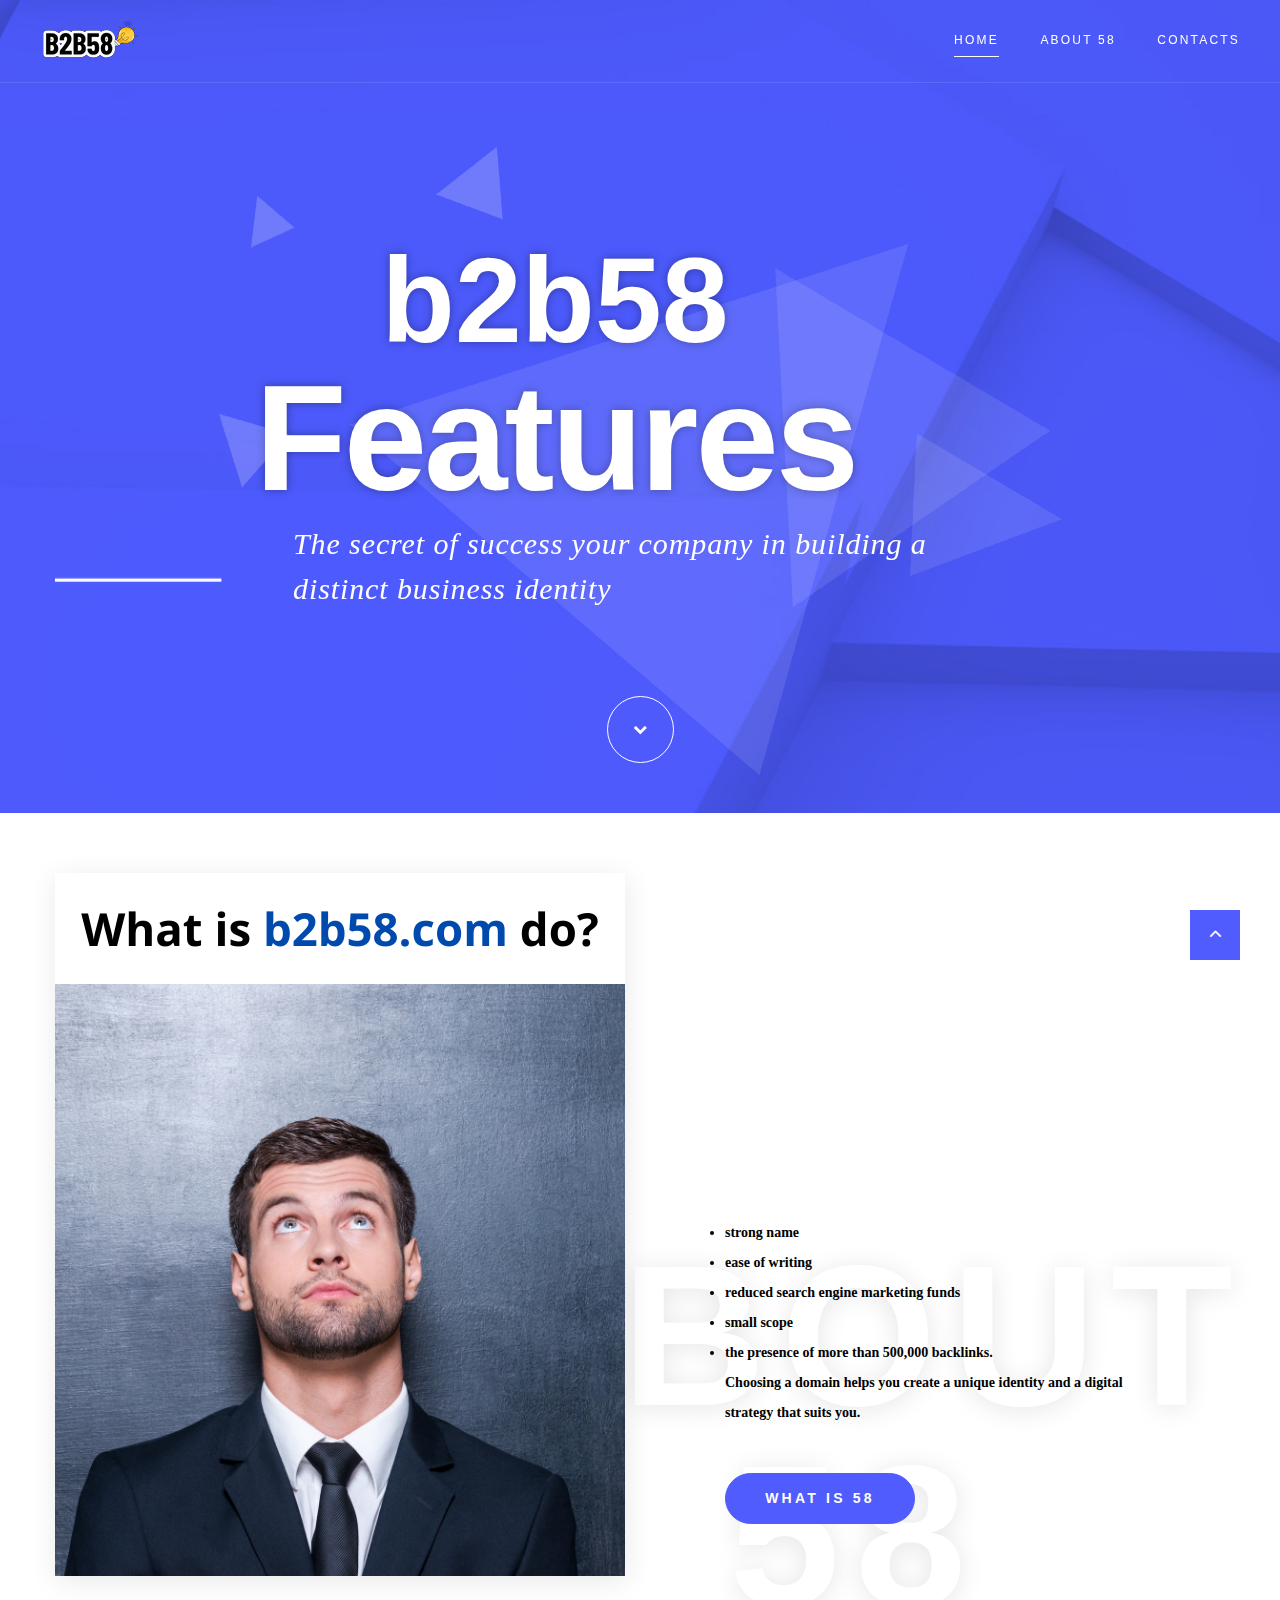
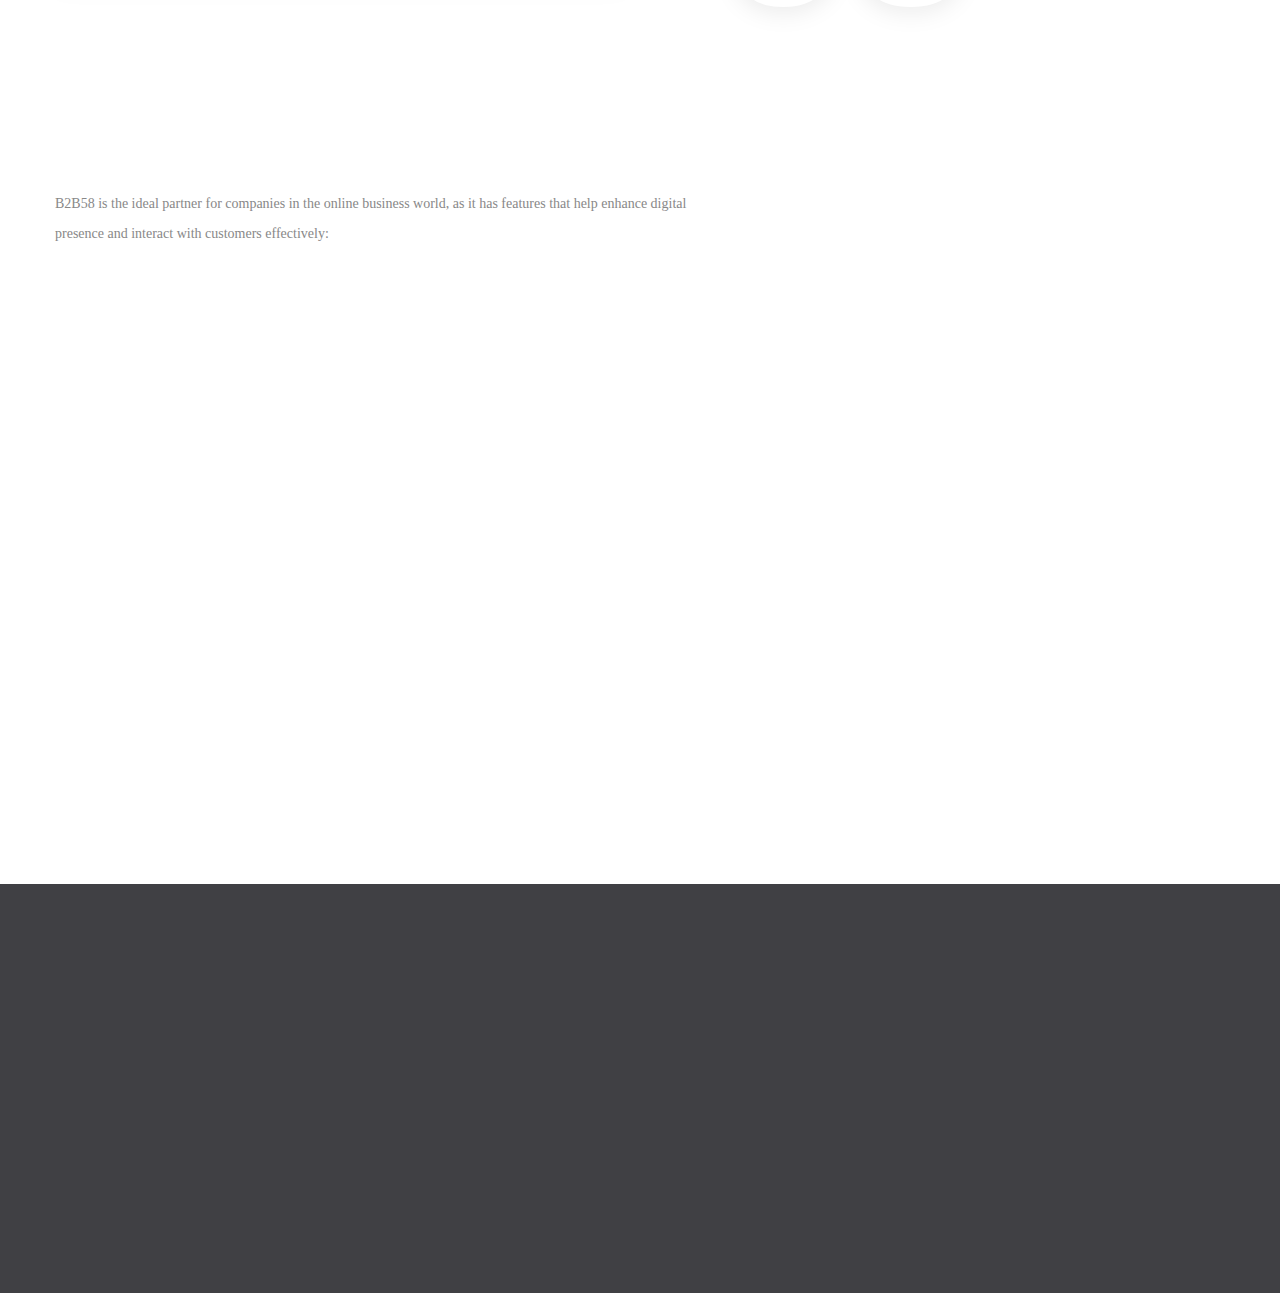
<file: index.html>
<!DOCTYPE html>
<html class="wide wow-animation" lang="en">
  <head>
    <title>Home</title>
    <meta charset="utf-8" />
    <meta
      name="viewport"
      content="width=device-width, height=device-height, initial-scale=1.0"
    />
    <meta http-equiv="X-UA-Compatible" content="IE=edge" />
    <link rel="icon" href="images/favicon.ico" type="image/x-icon" />
    <!-- <link rel="stylesheet" type="text/css" href="//fonts.googleapis.com/css?family=Montserrat:300,400,700%7CPoppins:300,400,500,700,900"> -->
    <link rel="stylesheet" href="css/bootstrap.css" />
    <link rel="stylesheet" href="css/fonts.css" />
    <link rel="stylesheet" href="css/style.css" />
    <style>
      .ie-panel {
        display: none;
        background: #212121;
        padding: 10px 0;
        box-shadow: 3px 3px 5px 0 rgba(0, 0, 0, 0.3);
        clear: both;
        text-align: center;
        position: relative;
        z-index: 1;
      }
      html.ie-10 .ie-panel,
      html.lt-ie-10 .ie-panel {
        display: block;
      }
    </style>
  </head>
  <body>
    <div class="ie-panel"></div>
    <div class="preloader">
      <div class="preloader-body">
        <div class="cssload-container">
          <div class="cssload-speeding-wheel"></div>
        </div>
        <p>Loading...</p>
      </div>
    </div>
    <div class="page">
      <header class="section page-header">
        <!--RD Navbar-->
        <div class="rd-navbar-wrap">
          <nav
            class="rd-navbar rd-navbar-classic"
            data-layout="rd-navbar-fixed"
            data-sm-layout="rd-navbar-fixed"
            data-md-layout="rd-navbar-fixed"
            data-md-device-layout="rd-navbar-fixed"
            data-lg-layout="rd-navbar-static"
            data-lg-device-layout="rd-navbar-static"
            data-xl-layout="rd-navbar-static"
            data-xl-device-layout="rd-navbar-static"
            data-lg-stick-up-offset="46px"
            data-xl-stick-up-offset="46px"
            data-xxl-stick-up-offset="46px"
            data-lg-stick-up="true"
            data-xl-stick-up="true"
            data-xxl-stick-up="true"
          >
            <div
              class="rd-navbar-collapse-toggle rd-navbar-fixed-element-1"
              data-rd-navbar-toggle=".rd-navbar-collapse"
            >
              <span></span>
            </div>
            <!-- <div class="rd-navbar-aside-outer rd-navbar-collapse bg-gray-dark">
              <div class="rd-navbar-aside">
                <ul class="list-inline navbar-contact-list">
                  <li>
                    <div class="unit unit-spacing-xs align-items-center">
                      <div class="unit-left"><span class="icon text-middle fa-phone"></span></div>
                      <div class="unit-body"><a href="tel:#">+1 800 123 45 67</a></div>
                    </div>
                  </li>
                  <li>
                    <div class="unit unit-spacing-xs align-items-center">
                      <div class="unit-left"><span class="icon text-middle fa-envelope"></span></div>
                      <div class="unit-body"><a href="mailto:#">info@demolink.org</a></div>
                    </div>
                  </li>
                  <li>
                    <div class="unit unit-spacing-xs align-items-center">
                      <div class="unit-left"><span class="icon text-middle fa-map-marker"></span></div>
                      <div class="unit-body"><a href="#">2164 Wall St. New York, NY 10122</a></div>
                    </div>
                  </li>
                </ul>
                <ul class="social-links">
                  <li><a class="icon icon-sm icon-circle icon-circle-md icon-bg-white fa-linkedin" href="#"></a></li>
                  <li><a class="icon icon-sm icon-circle icon-circle-md icon-bg-white fa-twitter" href="#"></a></li>
                  <li><a class="icon icon-sm icon-circle icon-circle-md icon-bg-white fa-facebook" href="#"></a></li>
                  <li><a class="icon icon-sm icon-circle icon-circle-md icon-bg-white fa-instagram" href="#"></a></li>
                </ul>
              </div>
            </div> -->
            <div class="rd-navbar-main-outer">
              <div class="rd-navbar-main">
                <!--RD Navbar Panel-->
                <div class="rd-navbar-panel">
                  <!--RD Navbar Toggle-->
                  <button
                    class="rd-navbar-toggle"
                    data-rd-navbar-toggle=".rd-navbar-nav-wrap"
                  >
                    <span></span>
                  </button>
                  <!--RD Navbar Brand-->
                  <div class="rd-navbar-brand">
                    <!--Brand--><a class="brand" href="index.html"
                      ><img
                        class="brand-logo-dark"
                        src="images/logo.png"
                        alt=""
                        width="100"
                        height="17"
                    /></a>
                  </div>
                </div>
                <div class="rd-navbar-main-element">
                  <div class="rd-navbar-nav-wrap">
                    <ul class="rd-navbar-nav">
                      <li class="rd-nav-item active">
                        <a class="rd-nav-link" href="index.html">Home</a>
                      </li>
                      <li class="rd-nav-item">
                        <a class="rd-nav-link" href="about.html">About 58</a>
                      </li>
                      <!-- <li class="rd-nav-item"><a class="rd-nav-link" href="typography.html">Typography</a>
                      </li> -->
                      <li class="rd-nav-item">
                        <a class="rd-nav-link" href="contacts.html">Contacts</a>
                      </li>
                    </ul>
                  </div>
                </div>
              </div>
            </div>
          </nav>
        </div>
      </header>
      <!--Main section-->
      <section
        class="section main-section parallax-scene-js"
        style="
          background: url('images/indexIn.png') no-repeat center center;
          background-size: cover;
        "
      >
        <div class="container">
          <div class="row justify-content-center">
            <div class="col-xl-8 col-12">
              <div class="main-decorated-box text-center text-xl-left">
                <h1
                  class="text-white text-xl-center wow slideInRight"
                  data-wow-delay=".3s"
                >
                  <span
                    class="align-top offset-top-30 d-inline-block font-weight-light prefix-text"
                    ></span
                  ><span
                    class="big font-weight-bold d-inline-flex offset-right-170"
                    >b2b58</span
                  ><span class="biggest d-block d-xl-flex font-weight-bold"
                    >Features</span
                  >
                </h1>
                <div
                  class="decorated-subtitle text-italic text-white wow slideInLeft"
                >
                The secret of success your company in building a distinct business identity
                </div>
              </div>
            </div>
            <div class="col-12 text-center offset-top-75" data-wow-delay=".2s">
              <a
                class="button-way-point d-inline-block text-center d-inline-flex flex-column justify-content-center"
                href="#"
                data-custom-scroll-to="about"
                ><span class="fa-chevron-down"></span
              ></a>
            </div>
          </div>
        </div>
        <div class="decorate-layer">
          <div class="layer-1">
            <div class="layer" data-depth=".20">
              <img
                src="images/parallax-item-1-563x532.png"
                alt=""
                width="563"
                height="266"
              />
            </div>
          </div>
          <div class="layer-2">
            <div class="layer" data-depth=".30">
              <img
                src="images/parallax-item-2-276x343.png"
                alt=""
                width="276"
                height="171"
              />
            </div>
          </div>
          <div class="layer-3">
            <div class="layer" data-depth=".40">
              <img
                src="images/parallax-item-3-153x144.png"
                alt=""
                width="153"
                height="72"
              />
            </div>
          </div>
          <div class="layer-4">
            <div class="layer" data-depth=".20">
              <img
                src="images/parallax-item-4-69x74.png"
                alt=""
                width="69"
                height="37"
              />
            </div>
          </div>
          <div class="layer-5">
            <div class="layer" data-depth=".40">
              <img
                src="images/parallax-item-5-72x75.png"
                alt=""
                width="72"
                height="37"
              />
            </div>
          </div>
          <div class="layer-6">
            <div class="layer" data-depth=".30">
              <img
                src="images/parallax-item-6-45x54.png"
                alt=""
                width="45"
                height="27"
              />
            </div>
          </div>
        </div>
      </section>
      <!--About-->
      <section class="section section-sm position-relative" id="about">
        <div class="container">
          <div class="row row-30">
            <div class="col-lg-6">
              <div
                class="block-decorate-img wow fadeInLeft"
                data-wow-delay=".2s"
              >
                <img src="images/what.png" alt="" width="570" height="351" />
              </div>
            </div>
            <div class="col-lg-6 col-12">
              <div class="block-sm offset-top-45">
                <div class="section-name wow fadeInRight" data-wow-delay=".2s">
                  <b>About b2b58</b>
                </div>
                <h3
                  class="wow fadeInLeft text-capitalize devider-bottom"
                  data-wow-delay=".3s"
                >
                  What Domain<span class="text-primary"> Do</span>
                </h3>
                <p class="offset-xl-40 wow fadeInUp" data-wow-delay=".4s">
                  Discover how domains can turn your business into a strong
                  brand, regardless of your field. At b2b58.com, we provide you
                  with a small, attractive and powerful SEO name for every
                  business field, whether you are in e-commerce, consulting,
                  technology, medicine, or any other field. Take advantage of
                  advanced features such as:
                </p>
                <p
                  class="default-letter-spacing font-weight-bold text-gray-dark wow fadeInUp"
                  data-wow-delay=".4s"
                >
                <style>
                  .IsLi{
                    display: list-item;
                    list-style: disc;
                    font-weight: bolder;
                    color: black;
                  }
                </style>
                <ul style="list-style: circle !important;">
                  <li class="IsLi">strong name
                </li>
                <li class="IsLi">ease of writing</li>
                <li class="IsLi">reduced search engine marketing
                  funds</li>
                <li class="IsLi">small scope</li>
                <li class="IsLi">the presence of more than 500,000
                  backlinks.</li>
              </ul>
              <div style="color: black; font-weight: bolder;">
                Choosing a domain helps you create a unique
                identity and a digital strategy that suits you.
              </div>
                </p>
                <a
                  class="button-width-190 button-primary button-circle button-lg button offset-top-30"
                  href="about.html"
                  >What is 58</a
                >
              </div>
            </div>
          </div>
        </div>
        <div class="decor-text decor-text-1">ABOUT 58</div>
      </section>
      <!--Features-->
      <section class="section custom-section position-relative section-md">
        <div class="container">
          <div class="row">
            <div class="col-xl-7 col-lg-7 col-12">
              <div class="section-name wow fadeInRight">our features</div>
              <h3
                class="text-capitalize devider-left wow fadeInLeft"
                data-wow-delay=".2s"
              >
                Why Businesses<span class="text-primary"> need b2b58?</span>
              </h3>
              <p>
                B2B58 is the ideal partner for companies in the online business
                world, as it has features that help enhance digital presence and
                interact with customers effectively:
              </p>
              <div class="row row-15">
                <div class="col-xl-6 wow fadeInUp" data-wow-delay=".2s">
                  <div class="box-default">
                    <div class="box-default-title">SEO optimization</div>
                    <p class="box-default-description">
                      Due to the small scope and amount of research involved,
                      this helps with search engine optimization (SEO), which
                      increases the company’s online visibility and attracts
                      more targeted visitors.
                    </p>
                    <span
                      class="box-default-icon novi-icon icon-lg mercury-icon-lightbulb-gears"
                    ></span>
                  </div>
                </div>
                <div class="col-xl-6 wow fadeInUp" data-wow-delay=".3s">
                  <div class="box-default">
                    <div class="box-default-title">Strong marketing</div>
                    <p class="box-default-description">
                      As the frequent searches for b2b, which is a keyword,
                      gives it a strong appearance in the first search results,
                      meaning it facilitates access to users for free through
                      the strength of the keyword b2b.
                    </p>
                    <span
                      class="box-default-icon novi-icon icon-lg mercury-icon-target-2"
                    ></span>
                  </div>
                </div>
                <div class="col-xl-6 wow fadeInUp" data-wow-delay=".4s">
                  <div class="box-default">
                    <div class="box-default-title">Strong brand identity</div>
                    <p class="box-default-description">
                      B2B58 contributes to building a strong and distinctive
                      brand identity online, which helps enhance trust between
                      the company and other partners.
                    </p>
                    <span
                      class="box-default-icon novi-icon icon-lg mercury-icon-user"
                    ></span>
                  </div>
                </div>
                <div class="col-xl-6 wow fadeInUp" data-wow-delay=".5s">
                  <div class="box-default">
                    <div class="box-default-title">Easy to remember</div>
                    <p class="box-default-description">
                      B2B58 has an easy-to-remember name, making it easy for
                      customers and partners to find and interact with it.
                    </p>
                    <span
                      class="box-default-icon novi-icon icon-lg mercury-icon-partners"
                    ></span>
                  </div>
                </div>
              </div>
            </div>
          </div>
        </div>
        <div class="image-left-side wow slideInRight" data-wow-delay=".5s">
          <img src="images/indexIn (2).jpg" alt="" width="636" height="240" />
        </div>
        <div class="decor-text decor-text-2 wow fadeInUp" data-wow-delay=".3s">
          features
        </div>
      </section>
      <!--Counters-->

      <!--Pricing-->
      <!-- <section class="section section-md bg-xs-overlay" style="background:url('images/bg-image-3-1700x883.jpg')no-repeat;background-size:cover">
        <div class="container">
          <div class="row row-50 justify-content-center">
            <div class="col-12 text-center col-md-10 col-lg-8">
              <div class="section-name wow fadeInRight" data-wow-delay=".2s">Pricing Options</div>
              <h3 class="wow fadeInLeft text-capitalize" data-wow-delay=".3s">Find the perfect plan for<span class="text-primary"> your business</span></h3>
              <p>We offer three different pricing plans that completely cover the needs of our clients. Feel free to select a preferable plan or learn more about each of them below.</p>
            </div>
          </div>
          <div class="row row-30 justify-content-center">
            <div class="col-xl-4 col-md-6 col-12 wow fadeInDown" data-wow-delay=".3s">
              <div class="pricing-box bg-gray-dark">
                <div class="pricing-box-tittle">Starter</div>
                <p>Perfect for startups</p>
                <hr/>
                <div class="pricing-box-inner"><span class="pricing-box-symbol">$</span><span class="pricing-box-price">39</span></div>
                <div class="pricing-box-label bg-gray">MONTHLY</div>
                <p>Business Strategy <br> Financial Advisory</p><a class="button button-190 button-circle btn-primary-rounded" href="#">get started</a>
              </div>
            </div>
            <div class="col-xl-4 col-md-6 col-12 wow fadeInUp" data-wow-delay=".4s">
              <div class="pricing-box bg-gray-primary">
                <div class="pricing-box-tittle">Professional</div>
                <p>Designed for medium businesses</p>
                <hr/>
                <div class="pricing-box-inner"><span class="pricing-box-symbol">$</span><span class="pricing-box-price">69</span></div>
                <div class="pricing-box-label bg-gray-primary-light">MONTHLY</div>
                <p>Operations Management <br> Strategic Planning</p><a class="button button-190 button-circle btn-rounded-outline" href="#">get started</a>
              </div>
            </div>
            <div class="col-xl-4 col-md-6 col-12 wow fadeInDown" data-wow-delay=".3s">
              <div class="pricing-box bg-gray-dark">
                <div class="pricing-box-tittle">Premium</div>
                <p>For international enterprises</p>
                <hr/>
                <div class="pricing-box-inner"><span class="pricing-box-symbol">$</span><span class="pricing-box-price">89</span></div>
                <div class="pricing-box-label bg-gray">MONTHLY</div>
                <p>Quality Engineering <br> Marketing Consulting</p><a class="button button-190 button-circle btn-primary-rounded" href="#">get started</a>
              </div>
            </div>
          </div>
        </div>
      </section> -->
      <!--Owl Carousel-->

      <!--Footer-->
      <footer class="section footer-classic section-sm">
        <div class="container">
          <div class="row row-30">
            <div class="col-lg-5 wow fadeInLeft">
              <!--Brand--><a class="brand" href="index.html"
                ><img
                  class="brand-logo-light"
                  src="images/logo.png"
                  alt=""
                  width="100"
                  height="17"
              /></a>
              <p
                class="footer-classic-description offset-top-0 offset-right-25"
              >
                B2B58 is your trusted B2B destination. The site offers an
                integrated platform focused on facilitating transactions and
                communication between companies over the Internet. By using this
                unique domain, B2B58.com enhances your chances of reaching new
                partners, expanding your business, and improving the
                effectiveness of your digital marketing strategies.
              </p>
            </div>
            <!--  -->
            <div class="col-lg-4 col-sm-8 wow fadeInUp">
              <p class="footer-classic-title">contact info</p>

              <a class="d-inline-block accent-link" href="mailto:#">
                business@b2b58.com</a
              >
            </div>
            <div class="col-lg-3 col-sm-4 wow fadeInUp" data-wow-delay=".3s">
              <p class="footer-classic-title">Quick Links</p>
              <ul class="footer-classic-nav-list">
                <li><a href="index.html">Home</a></li>
                <li><a href="about.html">About 58</a></li>

                <li><a href="contacts.html">Contacts</a></li>
              </ul>
            </div>
          </div>
        </div>
        <div class="container wow fadeInUp" data-wow-delay=".4s">
          <div class="footer-classic-aside">
            <p class="rights">copyright by b2b58</p>
          </div>
        </div>
      </footer>
    </div>
    <div class="snackbars" id="form-output-global"></div>
    <script src="js/core.min.js"></script>
    <script src="js/script.js"></script>
    <!--coded by Drel-->
  </body>
</html>
</file>
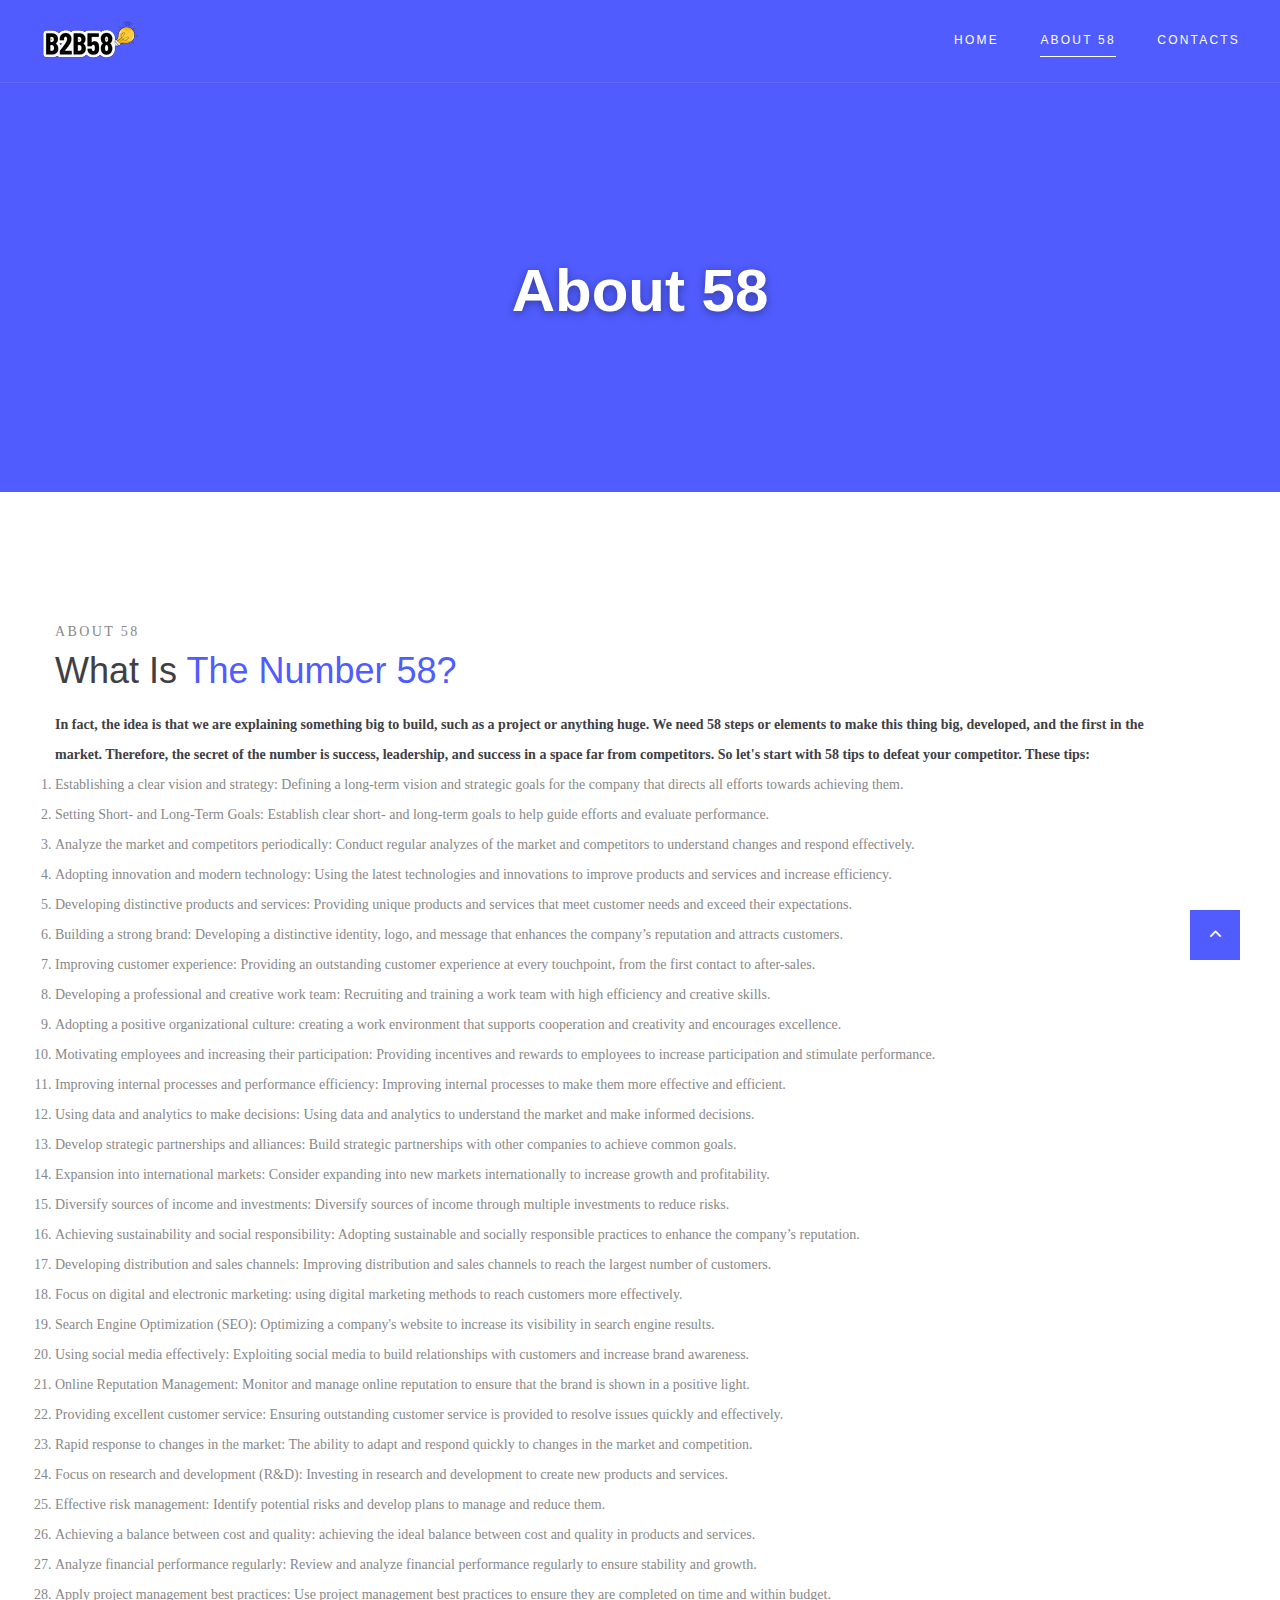
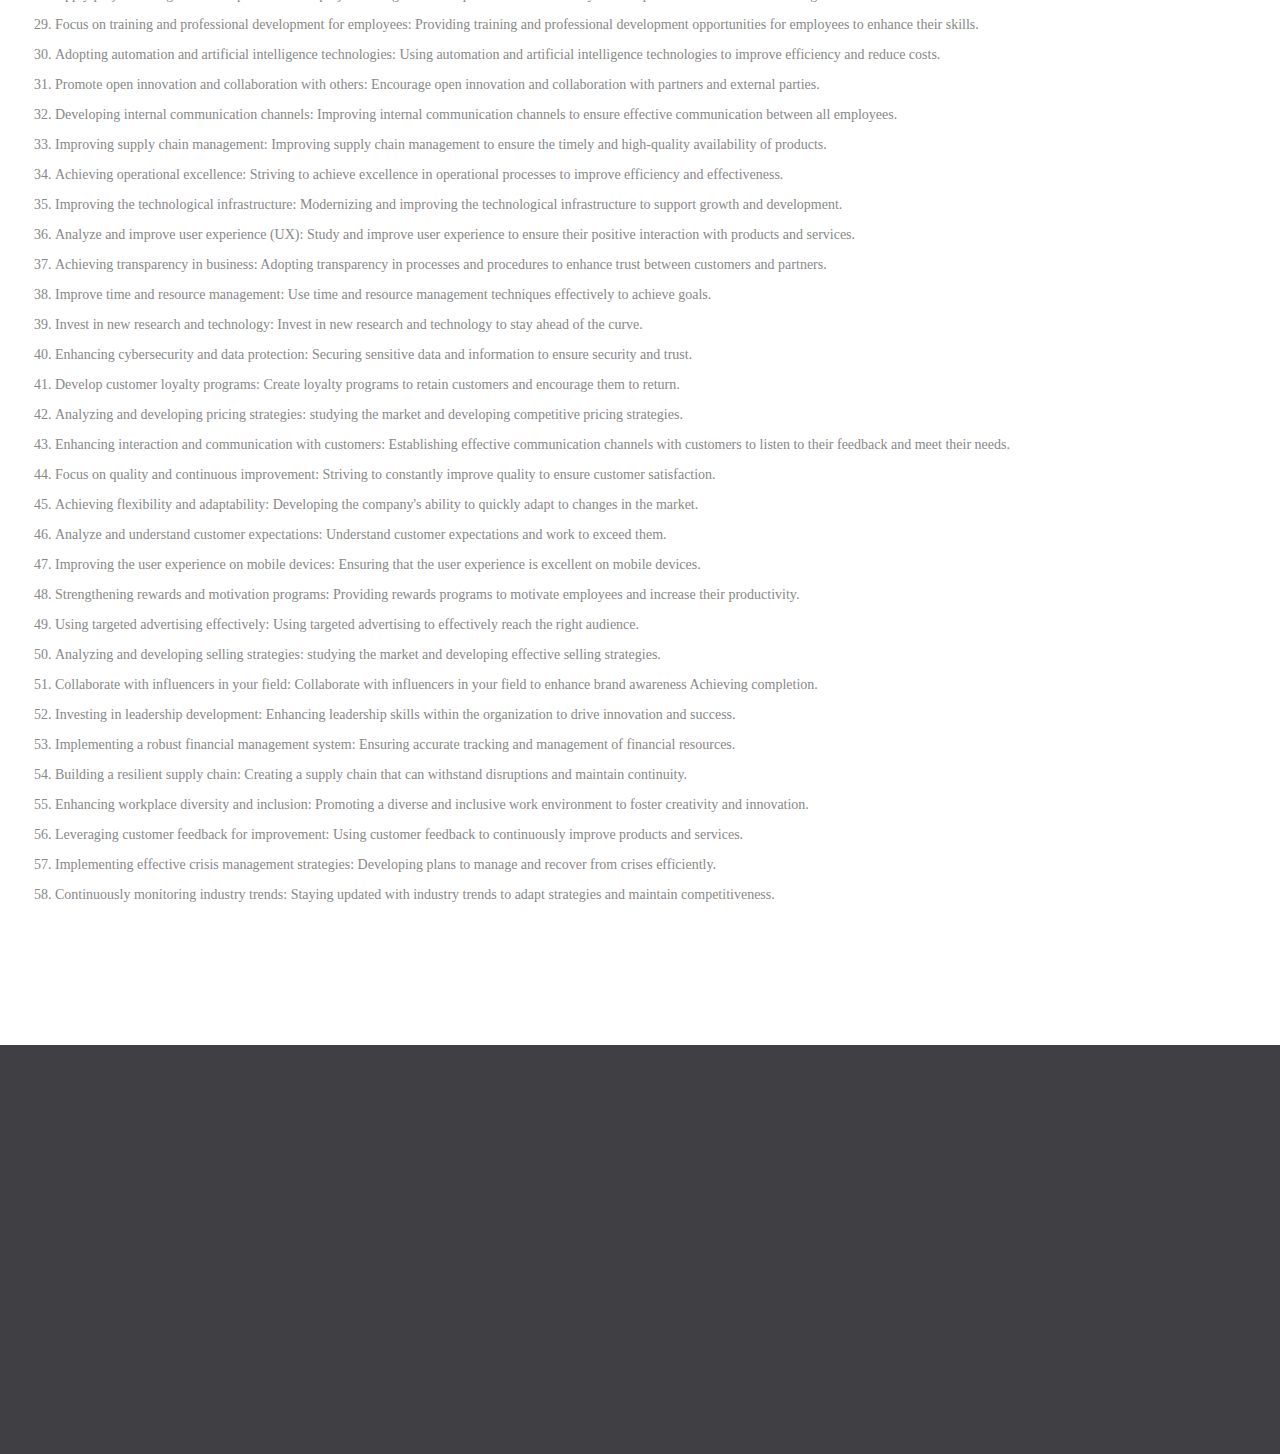
<file: about.html>
<!DOCTYPE html>
<html class="wide wow-animation" lang="en">
  <head>
    <title>About</title>
    <meta charset="utf-8" />
    <meta
      name="viewport"
      content="width=device-width, height=device-height, initial-scale=1.0"
    />
    <meta http-equiv="X-UA-Compatible" content="IE=edge" />
    <link rel="icon" href="images/favicon.ico" type="image/x-icon" />
    <!-- <link rel="stylesheet" type="text/css" href="//fonts.googleapis.com/css?family=Montserrat:300,400,700%7CPoppins:300,400,500,700,900"> -->
    <link rel="stylesheet" href="css/bootstrap.css" />
    <link rel="stylesheet" href="css/fonts.css" />
    <link rel="stylesheet" href="css/style.css" />
    <style>
      .ie-panel {
        display: none;
        background: #212121;
        padding: 10px 0;
        box-shadow: 3px 3px 5px 0 rgba(0, 0, 0, 0.3);
        clear: both;
        text-align: center;
        position: relative;
        z-index: 1;
      }

      html.ie-10 .ie-panel,
      html.lt-ie-10 .ie-panel {
        display: block;
      }
    </style>
  </head>

  <body>
    <div class="ie-panel"></div>
    <div class="preloader">
      <div class="preloader-body">
        <div class="cssload-container">
          <div class="cssload-speeding-wheel"></div>
        </div>
        <p>Loading...</p>
      </div>
    </div>
    <div class="page">
      <header class="section page-header">
        <!--RD Navbar-->
        <div class="rd-navbar-wrap">
          <nav
            class="rd-navbar rd-navbar-classic"
            data-layout="rd-navbar-fixed"
            data-sm-layout="rd-navbar-fixed"
            data-md-layout="rd-navbar-fixed"
            data-md-device-layout="rd-navbar-fixed"
            data-lg-layout="rd-navbar-static"
            data-lg-device-layout="rd-navbar-static"
            data-xl-layout="rd-navbar-static"
            data-xl-device-layout="rd-navbar-static"
            data-lg-stick-up-offset="46px"
            data-xl-stick-up-offset="46px"
            data-xxl-stick-up-offset="46px"
            data-lg-stick-up="true"
            data-xl-stick-up="true"
            data-xxl-stick-up="true"
          >
            <div
              class="rd-navbar-collapse-toggle rd-navbar-fixed-element-1"
              data-rd-navbar-toggle=".rd-navbar-collapse"
            >
              <span></span>
            </div>
            <!-- <div class="rd-navbar-aside-outer rd-navbar-collapse bg-gray-dark">
              <div class="rd-navbar-aside">
                <ul class="list-inline navbar-contact-list">
                  <li>
                    <div class="unit unit-spacing-xs align-items-center">
                      <div class="unit-left"><span class="icon text-middle fa-phone"></span></div>
                      <div class="unit-body"><a href="tel:#">+1 800 123 45 67</a></div>
                    </div>
                  </li>
                  <li>
                    <div class="unit unit-spacing-xs align-items-center">
                      <div class="unit-left"><span class="icon text-middle fa-envelope"></span></div>
                      <div class="unit-body"><a href="mailto:#">info@demolink.org</a></div>
                    </div>
                  </li>
                  <li>
                    <div class="unit unit-spacing-xs align-items-center">
                      <div class="unit-left"><span class="icon text-middle fa-map-marker"></span></div>
                      <div class="unit-body"><a href="#">2164 Wall St. New York, NY 10122</a></div>
                    </div>
                  </li>
                </ul>
                <ul class="social-links">
                  <li><a class="icon icon-sm icon-circle icon-circle-md icon-bg-white fa-linkedin" href="#"></a></li>
                  <li><a class="icon icon-sm icon-circle icon-circle-md icon-bg-white fa-twitter" href="#"></a></li>
                  <li><a class="icon icon-sm icon-circle icon-circle-md icon-bg-white fa-facebook" href="#"></a></li>
                  <li><a class="icon icon-sm icon-circle icon-circle-md icon-bg-white fa-instagram" href="#"></a></li>
                </ul>
              </div>
            </div> -->
            <div class="rd-navbar-main-outer">
              <div class="rd-navbar-main">
                <!--RD Navbar Panel-->
                <div class="rd-navbar-panel">
                  <!--RD Navbar Toggle-->
                  <button
                    class="rd-navbar-toggle"
                    data-rd-navbar-toggle=".rd-navbar-nav-wrap"
                  >
                    <span></span>
                  </button>
                  <!--RD Navbar Brand-->
                  <div class="rd-navbar-brand">
                    <!--Brand--><a class="brand" href="index.html"
                      ><img
                        class="brand-logo-dark"
                        src="images/logo.png"
                        alt=""
                        width="100"
                        height="17"
                    /></a>
                  </div>
                </div>
                <div class="rd-navbar-main-element">
                  <div class="rd-navbar-nav-wrap">
                    <ul class="rd-navbar-nav">
                      <li class="rd-nav-item">
                        <a class="rd-nav-link" href="index.html">Home</a>
                      </li>
                      <li class="rd-nav-item active">
                        <a class="rd-nav-link" href="about.html">About 58</a>
                      </li>
                      <li class="rd-nav-item">
                        <a class="rd-nav-link" href="contacts.html">Contacts</a>
                      </li>
                    </ul>
                  </div>
                </div>
              </div>
            </div>
          </nav>
        </div>
      </header>
      <section class="section section-intro context-dark">
        <div
          class="intro-bg"
          style="
          
            background-size: cover;
            background-position: top center;
          "
        ></div>
        <div class="container">
          <div class="row justify-content-center">
            <div class="col-xl-8 text-center">
              <h1 class="font-weight-bold wow fadeInLeft">About 58</h1>
              <p class="intro-description wow fadeInRight">
              
              </p>
            </div>
          </div>
        </div>
      </section>
      <!-- About page about section-->
      <section class="section section-md">
        <div class="container">
          <div class="row row-40 justify-content-center">
            <div class="col-lg-12 col-12">
              <div class="offset-top-45 offset-lg-right-45">
                <div class="section-name wow fadeInRight" data-wow-delay=".2s">
                  About 58
                </div>
                <h3 class="wow fadeInLeft text-capitalize" data-wow-delay=".3s">
                  What is <span class="text-primary">the number 58?</span>
                </h3>
                <p
                  class="font-weight-bold text-gray-dark wow fadeInUp"
                  data-wow-delay=".4s"
                >
                  In fact, the idea is that we are explaining something big to
                  build, such as a project or anything huge. We need 58 steps or
                  elements to make this thing big, developed, and the first in
                  the market. Therefore, the secret of the number is success,
                  leadership, and success in a space far from competitors. So
                  let's start with 58 tips to defeat your competitor. These
                  tips:
                </p>
                <style>
                  ol,
                  li {
                    padding: 0;
                    margin: 0 auto;
                  }
                </style>
                <ol class="wow fadeInUp" data-wow-delay=".4s">
                  <li>
                    Establishing a clear vision and strategy: Defining a
                    long-term vision and strategic goals for the company that
                    directs all efforts towards achieving them.
                  </li>
                  <li>
                    Setting Short- and Long-Term Goals: Establish clear short-
                    and long-term goals to help guide efforts and evaluate
                    performance.
                  </li>
                  <li>
                    Analyze the market and competitors periodically: Conduct
                    regular analyzes of the market and competitors to understand
                    changes and respond effectively.
                  </li>
                  <li>
                    Adopting innovation and modern technology: Using the latest
                    technologies and innovations to improve products and
                    services and increase efficiency.
                  </li>
                  <li>
                    Developing distinctive products and services: Providing
                    unique products and services that meet customer needs and
                    exceed their expectations.
                  </li>
                  <li>
                    Building a strong brand: Developing a distinctive identity,
                    logo, and message that enhances the company’s reputation and
                    attracts customers.
                  </li>
                  <li>
                    Improving customer experience: Providing an outstanding
                    customer experience at every touchpoint, from the first
                    contact to after-sales.
                  </li>
                  <li>
                    Developing a professional and creative work team: Recruiting
                    and training a work team with high efficiency and creative
                    skills.
                  </li>
                  <li>
                    Adopting a positive organizational culture: creating a work
                    environment that supports cooperation and creativity and
                    encourages excellence.
                  </li>
                  <li>
                    Motivating employees and increasing their participation:
                    Providing incentives and rewards to employees to increase
                    participation and stimulate performance.
                  </li>
                  <li>
                    Improving internal processes and performance efficiency:
                    Improving internal processes to make them more effective and
                    efficient.
                  </li>
                  <li>
                    Using data and analytics to make decisions: Using data and
                    analytics to understand the market and make informed
                    decisions.
                  </li>
                  <li>
                    Develop strategic partnerships and alliances: Build
                    strategic partnerships with other companies to achieve
                    common goals.
                  </li>
                  <li>
                    Expansion into international markets: Consider expanding
                    into new markets internationally to increase growth and
                    profitability.
                  </li>
                  <li>
                    Diversify sources of income and investments: Diversify
                    sources of income through multiple investments to reduce
                    risks.
                  </li>
                  <li>
                    Achieving sustainability and social responsibility: Adopting
                    sustainable and socially responsible practices to enhance
                    the company’s reputation.
                  </li>
                  <li>
                    Developing distribution and sales channels: Improving
                    distribution and sales channels to reach the largest number
                    of customers.
                  </li>
                  <li>
                    Focus on digital and electronic marketing: using digital
                    marketing methods to reach customers more effectively.
                  </li>
                  <li>
                    Search Engine Optimization (SEO): Optimizing a company's
                    website to increase its visibility in search engine results.
                  </li>
                  <li>
                    Using social media effectively: Exploiting social media to
                    build relationships with customers and increase brand
                    awareness.
                  </li>
                  <li>
                    Online Reputation Management: Monitor and manage online
                    reputation to ensure that the brand is shown in a positive
                    light.
                  </li>
                  <li>
                    Providing excellent customer service: Ensuring outstanding
                    customer service is provided to resolve issues quickly and
                    effectively.
                  </li>
                  <li>
                    Rapid response to changes in the market: The ability to
                    adapt and respond quickly to changes in the market and
                    competition.
                  </li>
                  <li>
                    Focus on research and development (R&D): Investing in
                    research and development to create new products and
                    services.
                  </li>
                  <li>
                    Effective risk management: Identify potential risks and
                    develop plans to manage and reduce them.
                  </li>
                  <li>
                    Achieving a balance between cost and quality: achieving the
                    ideal balance between cost and quality in products and
                    services.
                  </li>
                  <li>
                    Analyze financial performance regularly: Review and analyze
                    financial performance regularly to ensure stability and
                    growth.
                  </li>
                  <li>
                    Apply project management best practices: Use project
                    management best practices to ensure they are completed on
                    time and within budget.
                  </li>
                  <li>
                    Focus on training and professional development for
                    employees: Providing training and professional development
                    opportunities for employees to enhance their skills.
                  </li>
                  <li>
                    Adopting automation and artificial intelligence
                    technologies: Using automation and artificial intelligence
                    technologies to improve efficiency and reduce costs.
                  </li>
                  <li>
                    Promote open innovation and collaboration with others:
                    Encourage open innovation and collaboration with partners
                    and external parties.
                  </li>
                  <li>
                    Developing internal communication channels: Improving
                    internal communication channels to ensure effective
                    communication between all employees.
                  </li>
                  <li>
                    Improving supply chain management: Improving supply chain
                    management to ensure the timely and high-quality
                    availability of products.
                  </li>
                  <li>
                    Achieving operational excellence: Striving to achieve
                    excellence in operational processes to improve efficiency
                    and effectiveness.
                  </li>
                  <li>
                    Improving the technological infrastructure: Modernizing and
                    improving the technological infrastructure to support growth
                    and development.
                  </li>
                  <li>
                    Analyze and improve user experience (UX): Study and improve
                    user experience to ensure their positive interaction with
                    products and services.
                  </li>
                  <li>
                    Achieving transparency in business: Adopting transparency in
                    processes and procedures to enhance trust between customers
                    and partners.
                  </li>
                  <li>
                    Improve time and resource management: Use time and resource
                    management techniques effectively to achieve goals.
                  </li>
                  <li>
                    Invest in new research and technology: Invest in new
                    research and technology to stay ahead of the curve.
                  </li>
                  <li>
                    Enhancing cybersecurity and data protection: Securing
                    sensitive data and information to ensure security and trust.
                  </li>
                  <li>
                    Develop customer loyalty programs: Create loyalty programs
                    to retain customers and encourage them to return.
                  </li>
                  <li>
                    Analyzing and developing pricing strategies: studying the
                    market and developing competitive pricing strategies.
                  </li>
                  <li>
                    Enhancing interaction and communication with customers:
                    Establishing effective communication channels with customers
                    to listen to their feedback and meet their needs.
                  </li>
                  <li>
                    Focus on quality and continuous improvement: Striving to
                    constantly improve quality to ensure customer satisfaction.
                  </li>
                  <li>
                    Achieving flexibility and adaptability: Developing the
                    company's ability to quickly adapt to changes in the market.
                  </li>
                  <li>
                    Analyze and understand customer expectations: Understand
                    customer expectations and work to exceed them.
                  </li>
                  <li>
                    Improving the user experience on mobile devices: Ensuring
                    that the user experience is excellent on mobile devices.
                  </li>
                  <li>
                    Strengthening rewards and motivation programs: Providing
                    rewards programs to motivate employees and increase their
                    productivity.
                  </li>
                  <li>
                    Using targeted advertising effectively: Using targeted
                    advertising to effectively reach the right audience.
                  </li>
                  <li>
                    Analyzing and developing selling strategies: studying the
                    market and developing effective selling strategies.
                  </li>
                  <li>
                    Collaborate with influencers in your field: Collaborate with
                    influencers in your field to enhance brand awareness
                    Achieving completion.
                  </li>
                  <li>
                    Investing in leadership development: Enhancing leadership
                    skills within the organization to drive innovation and
                    success.
                  </li>
                  <li>
                    Implementing a robust financial management system: Ensuring
                    accurate tracking and management of financial resources.
                  </li>
                  <li>
                    Building a resilient supply chain: Creating a supply chain
                    that can withstand disruptions and maintain continuity.
                  </li>
                  <li>
                    Enhancing workplace diversity and inclusion: Promoting a
                    diverse and inclusive work environment to foster creativity
                    and innovation.
                  </li>
                  <li>
                    Leveraging customer feedback for improvement: Using customer
                    feedback to continuously improve products and services.
                  </li>
                  <li>
                    Implementing effective crisis management strategies:
                    Developing plans to manage and recover from crises
                    efficiently.
                  </li>
                  <li>
                    Continuously monitoring industry trends: Staying updated
                    with industry trends to adapt strategies and maintain
                    competitiveness.
                  </li>
                </ol>
                <p
                  class="font-weight-bold text-gray-dark wow fadeInUp"
                  data-wow-delay=".4s"
                >
                  b2b58 is the title of success and leadership in business.
                </p>
              </div>
            </div>
          </div>
        </div>
      </section>

      <!-- Our team-->

      <!--Footer-->
      <footer class="section footer-classic section-sm">
        <div class="container">
          <div class="row row-30">
            <div class="col-lg-5 wow fadeInLeft">
              <!--Brand--><a class="brand" href="index.html"
                ><img
                  class="brand-logo-light"
                  src="images/logo.png"
                  alt=""
                  width="100"
                  height="17"
              /></a>
              <p
                class="footer-classic-description offset-top-0 offset-right-25"
              >
                B2B58 is your trusted B2B destination. The site offers an
                integrated platform focused on facilitating transactions and
                communication between companies over the Internet. By using this
                unique domain, B2B58.com enhances your chances of reaching new
                partners, expanding your business, and improving the
                effectiveness of your digital marketing strategies.
              </p>
            </div>
            <!--  -->
            <div class="col-lg-4 col-sm-8 wow fadeInUp">
              <p class="footer-classic-title">contact info</p>

              <a class="d-inline-block accent-link" href="mailto:#">
                business@b2b58.com</a
              >
            </div>
            <div class="col-lg-3 col-sm-4 wow fadeInUp" data-wow-delay=".3s">
              <p class="footer-classic-title">Quick Links</p>
              <ul class="footer-classic-nav-list">
                <li><a href="index.html">Home</a></li>
                <li><a href="about.html">About us</a></li>

                <li><a href="contacts.html">Contacts</a></li>
              </ul>
            </div>
          </div>
        </div>
        <div class="container wow fadeInUp" data-wow-delay=".4s">
          <div class="footer-classic-aside">
            <p class="rights">copyright by b2b58</p>
          </div>
        </div>
      </footer>
    </div>
    <div class="snackbars" id="form-output-global"></div>
    <script src="js/core.min.js"></script>
    <script src="js/script.js"></script>
  </body>
</html>
</file>
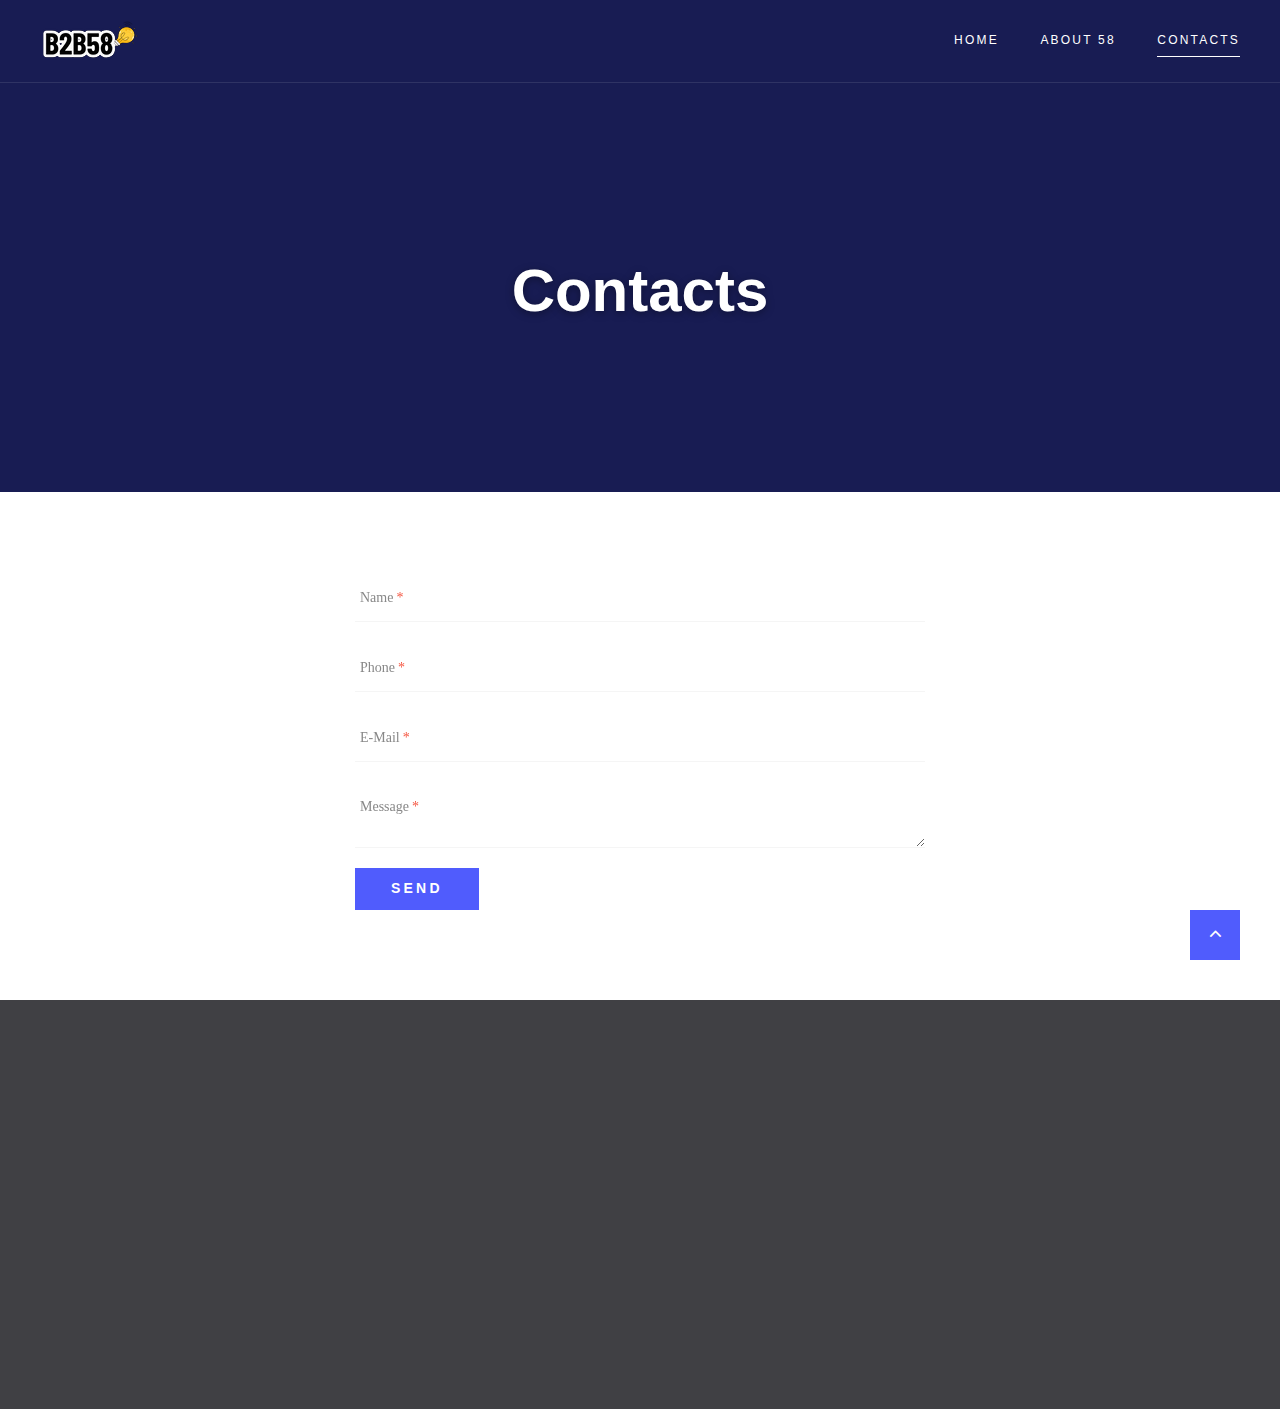
<file: contacts.html>
<!DOCTYPE html>
<html class="wide wow-animation" lang="en">
  <head>
    <title>Contacts</title>
    <meta charset="utf-8" />
    <meta
      name="viewport"
      content="width=device-width, height=device-height, initial-scale=1.0"
    />
    <meta http-equiv="X-UA-Compatible" content="IE=edge" />
    <link rel="icon" href="images/favicon.ico" type="image/x-icon" />
    <!-- <link rel="stylesheet" type="text/css" href="//fonts.googleapis.com/css?family=Montserrat:300,400,700%7CPoppins:300,400,500,700,900"> -->
    <link rel="stylesheet" href="css/bootstrap.css" />
    <link rel="stylesheet" href="css/fonts.css" />
    <link rel="stylesheet" href="css/style.css" />
    <style>
      .ie-panel {
        display: none;
        background: #212121;
        padding: 10px 0;
        box-shadow: 3px 3px 5px 0 rgba(0, 0, 0, 0.3);
        clear: both;
        text-align: center;
        position: relative;
        z-index: 1;
      }
      html.ie-10 .ie-panel,
      html.lt-ie-10 .ie-panel {
        display: block;
      }
    </style>
  </head>
  <body>
    <div class="ie-panel"></div>
    <div class="preloader">
      <div class="preloader-body">
        <div class="cssload-container">
          <div class="cssload-speeding-wheel"></div>
        </div>
        <p>Loading...</p>
      </div>
    </div>
    <div class="page">
      <header class="section page-header">
        <!--RD Navbar-->
        <div class="rd-navbar-wrap">
          <nav
            class="rd-navbar rd-navbar-classic"
            data-layout="rd-navbar-fixed"
            data-sm-layout="rd-navbar-fixed"
            data-md-layout="rd-navbar-fixed"
            data-md-device-layout="rd-navbar-fixed"
            data-lg-layout="rd-navbar-static"
            data-lg-device-layout="rd-navbar-static"
            data-xl-layout="rd-navbar-static"
            data-xl-device-layout="rd-navbar-static"
            data-lg-stick-up-offset="46px"
            data-xl-stick-up-offset="46px"
            data-xxl-stick-up-offset="46px"
            data-lg-stick-up="true"
            data-xl-stick-up="true"
            data-xxl-stick-up="true"
          >
            <div
              class="rd-navbar-collapse-toggle rd-navbar-fixed-element-1"
              data-rd-navbar-toggle=".rd-navbar-collapse"
            >
              <span></span>
            </div>
            <!-- <div class="rd-navbar-aside-outer rd-navbar-collapse bg-gray-dark">
              <div class="rd-navbar-aside">
                <ul class="list-inline navbar-contact-list">
                  <li>
                    <div class="unit unit-spacing-xs align-items-center">
                      <div class="unit-left"><span class="icon text-middle fa-phone"></span></div>
                      <div class="unit-body"><a href="tel:#">+1 800 123 45 67</a></div>
                    </div>
                  </li>
                  <li>
                    <div class="unit unit-spacing-xs align-items-center">
                      <div class="unit-left"><span class="icon text-middle fa-envelope"></span></div>
                      <div class="unit-body"><a href="mailto:#">info@demolink.org</a></div>
                    </div>
                  </li>
                  <li>
                    <div class="unit unit-spacing-xs align-items-center">
                      <div class="unit-left"><span class="icon text-middle fa-map-marker"></span></div>
                      <div class="unit-body"><a href="#">2164 Wall St. New York, NY 10122</a></div>
                    </div>
                  </li>
                </ul>
                <ul class="social-links">
                  <li><a class="icon icon-sm icon-circle icon-circle-md icon-bg-white fa-linkedin" href="#"></a></li>
                  <li><a class="icon icon-sm icon-circle icon-circle-md icon-bg-white fa-twitter" href="#"></a></li>
                  <li><a class="icon icon-sm icon-circle icon-circle-md icon-bg-white fa-facebook" href="#"></a></li>
                  <li><a class="icon icon-sm icon-circle icon-circle-md icon-bg-white fa-instagram" href="#"></a></li>
                </ul>
              </div>
            </div> -->
            <div class="rd-navbar-main-outer">
              <div class="rd-navbar-main">
                <!--RD Navbar Panel-->
                <div class="rd-navbar-panel">
                  <!--RD Navbar Toggle-->
                  <button
                    class="rd-navbar-toggle"
                    data-rd-navbar-toggle=".rd-navbar-nav-wrap"
                  >
                    <span></span>
                  </button>
                  <!--RD Navbar Brand-->
                  <div class="rd-navbar-brand">
                    <!--Brand--><a class="brand" href="index.html"
                      ><img
                        class="brand-logo-dark"
                        src="images/logo.png"
                        alt=""
                        width="100"
                        height="17"
                    /></a>
                  </div>
                </div>
                <div class="rd-navbar-main-element">
                  <div class="rd-navbar-nav-wrap">
                    <ul class="rd-navbar-nav">
                      <li class="rd-nav-item">
                        <a class="rd-nav-link" href="index.html">Home</a>
                      </li>
                      <li class="rd-nav-item">
                        <a class="rd-nav-link" href="about.html">About 58</a>
                      </li>
                      <li class="rd-nav-item active">
                        <a class="rd-nav-link" href="contacts.html">Contacts</a>
                      </li>
                    </ul>
                  </div>
                </div>
              </div>
            </div>
          </nav>
        </div>
      </header>
      <section class="section section-intro context-dark"  style="background-color: #181c53;">
        <!-- background: url() no-repeat; -->
        <div
          class="intro-bg"
          style="background-size: cover; background-position: top center"
        ></div>
        <div class="container">
          <div class="row justify-content-center">
            <div class="col-xl-8 text-center">
              <h1 class="font-weight-bold wow fadeInLeft">Contacts</h1>
              <p class="intro-description wow fadeInRight">
               
              </p>
            </div>
          </div>
        </div>
      </section>
      <!--Mailform-->
      <section class="section section-md">
        <div class="container">
          <!--RD Mailform-->
          <div class="row justify-content-center">
            <div class="col-xl-6 col-md-8 col-12">
              <form
                class="rd-mailform text-left"
                data-form-output="form-output-global"
                data-form-type="contact"
                method="post"
                action="bat/rd-mailform.php"
              >
                <div class="form-wrap">
                  <label class="form-label" for="contact-name"
                    >Name<span class="req-symbol">*</span></label
                  >
                  <input
                    class="form-input"
                    id="contact-name"
                    type="text"
                    name="name"
                    data-constraints="@Required"
                  />
                </div>
                <div class="form-wrap">
                  <label class="form-label" for="contact-phone"
                    >Phone<span class="req-symbol">*</span></label
                  >
                  <input
                    class="form-input"
                    id="contact-phone"
                    type="text"
                    name="phone"
                    data-constraints="@Required @PhoneNumber"
                  />
                </div>
                <div class="form-wrap">
                  <label class="form-label" for="contact-email"
                    >E-Mail<span class="req-symbol">*</span></label
                  >
                  <input
                    class="form-input"
                    id="contact-email"
                    type="email"
                    name="email"
                    data-constraints="@Required @Email"
                  />
                </div>
                <div class="form-wrap">
                  <label class="form-label label-textarea" for="contact-message"
                    >Message<span class="req-symbol">*</span></label
                  >
                  <textarea
                    class="form-input"
                    id="contact-message"
                    name="message"
                    data-constraints="@Required"
                  ></textarea>
                </div>
                <!--Google captcha-->
                <div class="form-wrap text-left form-validation-left">
                  <div
                    class="recaptcha"
                    id="captcha1"
                    data-sitekey="6LfZlSETAAAAAC5VW4R4tQP8Am_to4bM3dddxkEt"
                  ></div>
                </div>
                <div class="form-button group-sm text-center text-lg-left">
                  <button class="button button-primary" type="submit">
                    Send
                  </button>
                </div>
              </form>
            </div>
          </div>
        </div>
      </section>
      <!--Google Map-->

      <footer class="section footer-classic section-sm">
        <div class="container">
          <div class="row row-30">
            <div class="col-lg-5 wow fadeInLeft">
              <!--Brand--><a class="brand" href="index.html"
                ><img
                  class="brand-logo-light"
                  src="images/logo.png"
                  alt=""
                  width="100"
                  height="17"
              /></a>
              <p
                class="footer-classic-description offset-top-0 offset-right-25"
              >
                B2B58 is your trusted B2B destination. The site offers an
                integrated platform focused on facilitating transactions and
                communication between companies over the Internet. By using this
                unique domain, B2B58.com enhances your chances of reaching new
                partners, expanding your business, and improving the
                effectiveness of your digital marketing strategies.
              </p>
            </div>
            <!--  -->
            <div class="col-lg-4 col-sm-8 wow fadeInUp">
              <p class="footer-classic-title">contact info</p>

              <a class="d-inline-block accent-link" href="mailto:#">
                business@b2b58.com</a
              >
            </div>
            <div class="col-lg-3 col-sm-4 wow fadeInUp" data-wow-delay=".3s">
              <p class="footer-classic-title">Quick Links</p>
              <ul class="footer-classic-nav-list">
                <li><a href="index.html">Home</a></li>
                <li><a href="about.html">About 58</a></li>

                <li><a href="contacts.html">Contacts</a></li>
              </ul>
            </div>
          </div>
        </div>
        <div class="container wow fadeInUp" data-wow-delay=".4s">
          <div class="footer-classic-aside">
            <p class="rights">copyright by b2b58</p>
          </div>
        </div>
      </footer>
    </div>
    <div class="snackbars" id="form-output-global"></div>
    <script src="js/core.min.js"></script>
    <script src="js/script.js"></script>
  </body>
</html>
</file>
<file: css/style.css>
@charset "UTF-8";
/*
* Trunk version 2.0.1
*/
/*
* Contexts
*/
.context-dark, .bg-gray-700, .bg-gray-primary, .bg-gray, .bg-gray-primary-light, .bg-primary,
.context-dark h1,
.bg-gray-700 h1,
.bg-gray-primary h1,
.bg-gray h1,
.bg-gray-primary-light h1,
.bg-primary h1, .context-dark h2, .bg-gray-700 h2, .bg-gray-primary h2, .bg-gray h2, .bg-gray-primary-light h2, .bg-primary h2, .context-dark h3, .bg-gray-700 h3, .bg-gray-primary h3, .bg-gray h3, .bg-gray-primary-light h3, .bg-primary h3, .context-dark h4, .bg-gray-700 h4, .bg-gray-primary h4, .bg-gray h4, .bg-gray-primary-light h4, .bg-primary h4, .context-dark h5, .bg-gray-700 h5, .bg-gray-primary h5, .bg-gray h5, .bg-gray-primary-light h5, .bg-primary h5, .context-dark h6, .bg-gray-700 h6, .bg-gray-primary h6, .bg-gray h6, .bg-gray-primary-light h6, .bg-primary h6, .context-dark [class^='heading-'], .bg-gray-700 [class^='heading-'], .bg-gray-primary [class^='heading-'], .bg-gray [class^='heading-'], .bg-gray-primary-light [class^='heading-'], .bg-primary [class^='heading-'] {
	color: #ffffff;
}

a:focus,
button:focus {
	outline: none !important;
}

button::-moz-focus-inner {
	border: 0;
}

*:focus {
	outline: none;
}

blockquote {
	padding: 0;
	margin: 0;
}

input,
button,
select,
textarea {
	outline: none;
}

label {
	margin-bottom: 0;
}

p {
	margin: 0;
}

ul{
	list-style: none;
	padding: 0;
	margin: 0;
}

ul li {
	display: block;
	list-style: none;
}

dl {
	margin: 0;
}

dt,
dd {
	line-height: inherit;
}

dt {
	font-weight: inherit;
}

dd {
	margin-bottom: 0;
}

cite {
	font-style: normal;
}

form {
	margin-bottom: 0;
}

blockquote {
	padding-left: 0;
	border-left: 0;
}

address {
	margin-top: 0;
	margin-bottom: 0;
}

figure {
	margin-bottom: 0;
}

html p a:hover {
	text-decoration: none;
}

/*
* Typography
*/
body {
	font-family: "Montserrat", serif;
	font-size: 14px;
	line-height: 2.14286;
	font-weight: 400;
	color: #888888;
	background-color: #ffffff;
	-webkit-text-size-adjust: none;
	-webkit-font-smoothing: subpixel-antialiased;
}

h1, h2, h3, h4, h5, h6, [class^='heading-'] {
	margin-top: 0;
	margin-bottom: 0;
	font-weight: 500;
	color: #404044;
}

h1 a, h2 a, h3 a, h4 a, h5 a, h6 a, [class^='heading-'] a {
	color: inherit;
}

h1 a:hover, h2 a:hover, h3 a:hover, h4 a:hover, h5 a:hover, h6 a:hover, [class^='heading-'] a:hover {
	color: #505cfd;
}

h2 .text-big {
	font-size: 4em;
	line-height: .8;
}

h2 .text-biggest {
	font-size: 5em;
}

h2 + p {
	margin-top: 35px;
}

h1,
.heading-1 {
	font-size: 32px;
	line-height: 1.5;
}

@media (min-width: 1200px) {
	h1 .prefix-text,
	.heading-1 .prefix-text {
		font-size: 48px;
	}
}

h1 .big,
.heading-1 .big {
	font-size: 1.8em;
	line-height: 1em;
	text-shadow: 0px 0px 10px rgba(0, 0, 0, 0.35);
}

@media (min-width: 576px) {
	h1 .big,
	.heading-1 .big {
		font-size: 2em;
	}
}

h1 .biggest,
.heading-1 .biggest {
	font-size: 1.8em;
	line-height: 1em;
	letter-spacing: -.02em;
	text-shadow: 0px 0px 10px rgba(0, 0, 0, 0.35);
}

@media (min-width: 576px) {
	h1 .biggest,
	.heading-1 .biggest {
		font-size: 2.5em;
	}
}

@media (min-width: 1200px) {
	h1,
	.heading-1 {
		font-size: 60px;
		line-height: 1.36667;
	}
}

h2,
.heading-2 {
	font-size: 28px;
	line-height: 1.5;
}

@media (min-width: 1200px) {
	h2,
	.heading-2 {
		font-size: 48px;
		line-height: 1.35em;
	}
}

h3,
.heading-3 {
	font-size: 24px;
	line-height: 1.5;
}

@media (min-width: 1200px) {
	h3,
	.heading-3 {
		font-size: 36px;
		line-height: 1.33333;
	}
}

h4,
.heading-4 {
	font-size: 22px;
	line-height: 1.5;
}

@media (min-width: 1200px) {
	h4,
	.heading-4 {
		font-size: 24px;
		line-height: 1.25;
	}
}

h5,
.heading-5 {
	font-size: 20px;
	line-height: 1.5;
}

@media (min-width: 1200px) {
	h5,
	.heading-5 {
		font-size: 18px;
		line-height: 1.44444;
	}
}

h6,
.heading-6 {
	font-size: 18px;
	line-height: 1.5;
}

@media (min-width: 1200px) {
	h6,
	.heading-6 {
		font-size: 16px;
		line-height: 1.5;
	}
}

small,
.small {
	display: block;
	font-size: 12px;
	line-height: 1.5;
}

mark,
.mark {
	padding: 3px 5px;
	color: #ffffff;
	background: #505cfd;
}

.lead {
	font-size: 24px;
	line-height: 34px;
	font-weight: 300;
}

code {
	padding: 3px 5px;
	border-radius: 0.2rem;
	font-size: 90%;
	color: #111111;
	background: #edeff4;
}

p [data-toggle='tooltip'] {
	padding-left: .25em;
	padding-right: .25em;
	color: #505cfd;
}

p [style*='max-width'] {
	display: inline-block;
}

::selection {
	background: #cccccc;
	color: #ffffff;
}

::-moz-selection {
	background: #cccccc;
	color: #ffffff;
}

.banner img {
	width: 100%;
}

.banner-top {
	display: none;
}

@media (min-width: 1200px) {
	.banner-top {
		display: block;
	}
}

/*
* Brand
*/
.brand {
	display: inline-block;
}

.brand .brand-logo-light {
	display: none;
}

.brand .brand-logo-dark {
	display: block;
}

/*
* Links
*/
a {
	transition: all 0.3s ease-in-out;
}

a, a:focus, a:active, a:hover {
	text-decoration: none;
}

a, a:focus, a:active {
	color: #aab2b9;
}

a:hover {
	color: #ffffff;
}

a[href*='tel'], a[href*='mailto'] {
	white-space: nowrap;
}

.link-hover {
	color: #808c96;
}

.link-press {
	color: #808c96;
}

.privacy-link:hover {
	color: #505cfd;
}

* + .privacy-link {
	margin-top: 25px;
}

.accent-link {
	color: #ffffff;
}

.accent-link:hover {
	color: #505cfd;
}

.underline-link {
	color: #ffffff;
}

.underline-link:hover {
	color: #ffffff;
	text-decoration: underline;
}

.primary-link {
	color: #505cfd;
}

.primary-link:hover {
	color: #39393e;
}

.gray-dark-link:hover {
	text-decoration: underline;
	color: #404044;
}

.secondary-link:hover {
	color: #505cfd;
	text-decoration: underline;
}

/*
* Blocks
*/
.block-center, .block-sm, .block-320, .block-lg {
	margin-left: auto;
	margin-right: auto;
}

@media (min-width: 992px) {
	.block-sm {
		max-width: 430px;
	}
}

.block-675 {
	max-width: 675px;
	margin-left: auto;
	margin-right: auto;
	width: 100%;
}

.block-320 {
	max-width: 320px;
	width: 100%;
}

.block-lg {
	max-width: 768px;
}

.block-center {
	padding: 10px;
}

.block-center:hover .block-center-header {
	background-color: #505cfd;
}

.block-center-title {
	background-color: #ffffff;
}

@media (max-width: 1599.98px) {
	.block-center {
		padding: 20px;
	}
	.block-center:hover .block-center-header {
		background-color: #ffffff;
	}
	.block-center-header {
		background-color: #505cfd;
	}
}

.block-decorate-img img {
	box-shadow: 1px 5px 27px 0px rgba(0, 0, 0, 0.09);
}

/*
* Boxes
*/
.box-minimal {
	text-align: center;
}

.box-minimal .box-minimal-icon {
	font-size: 50px;
	line-height: 50px;
	color: #505cfd;
}

.box-minimal-divider {
	width: 36px;
	height: 4px;
	margin-left: auto;
	margin-right: auto;
	background: #505cfd;
}

.box-minimal-text {
	width: 100%;
	max-width: 320px;
	margin-left: auto;
	margin-right: auto;
}

* + .box-minimal {
	margin-top: 30px;
}

* + .box-minimal-title {
	margin-top: 10px;
}

* + .box-minimal-divider {
	margin-top: 20px;
}

* + .box-minimal-text {
	margin-top: 15px;
}

.context-dark .box-minimal p, .bg-gray-700 .box-minimal p, .bg-gray-primary .box-minimal p, .bg-gray .box-minimal p, .bg-gray-primary-light .box-minimal p, .bg-primary .box-minimal p {
	color: #888888;
}

.box-counter {
	position: relative;
	text-align: center;
	color: #2c343b;
}

.box-counter-title {
	display: inline-block;
	font-family: "Poppins", sans-serif;
	font-size: 16px;
	line-height: 1.3;
	letter-spacing: -.025em;
}

.box-counter-main {
	font-family: "Poppins", sans-serif;
	font-size: 45px;
	font-weight: 400;
	line-height: 1.2;
}

.box-counter-main > * {
	display: inline;
	font: inherit;
}

.box-counter-main .small {
	font-size: 28px;
}

.box-counter-main .small_top {
	position: relative;
	top: .2em;
	vertical-align: top;
}

.box-counter-divider {
	font-size: 0;
	line-height: 0;
}

.box-counter-divider::after {
	content: '';
	display: inline-block;
	width: 80px;
	height: 2px;
	background: #505cfd;
}

* + .box-counter-title {
	margin-top: 10px;
}

* + .box-counter-main {
	margin-top: 20px;
}

* + .box-counter-divider {
	margin-top: 10px;
}

@media (min-width: 768px) {
	.box-counter-title {
		font-size: 18px;
	}
}

@media (min-width: 1200px) {
	.box-counter-main {
		font-size: 60px;
	}
	.box-counter-main .small {
		font-size: 36px;
	}
	* + .box-counter-main {
		margin-top: 30px;
	}
	* + .box-counter-divider {
		margin-top: 15px;
	}
	* + .box-counter-title {
		margin-top: 18px;
	}
}

.bg-primary .box-counter {
	color: #ffffff;
}

.bg-primary .box-counter-divider::after {
	background: #ffffff;
}

.main-decorated-box {
	position: relative;
}

.main-decorated-box .decorated-subtitle {
	font-family: "Playfair Display", serif;
	line-height: 1.5;
	font-size: 20px;
	position: relative;
	padding: 8px 0px 10px 0px;
	letter-spacing: .03em;
}

@media (min-width: 1200px) {
	.main-decorated-box .decorated-subtitle {
		font-size: 30px;
		padding: 8px 10px 10px 38px;
	}
	.main-decorated-box .decorated-subtitle:before {
		content: '';
		display: block;
		width: 157px;
		background-color: #ffffff;
		/* height: 3px; */
		position: absolute;
		top: 56%;
		left: -167px;
		transform: translateY(-50%);
	}
}

.main-decorated-box > * {
	position: relative;
}

.main-decorated-box:before {
	content: '';
	position: absolute;
	
	background-size: contain;
	width: 100%;
	height: 100%;
}

@media (min-width: 1200px) {
	.main-decorated-box:before {
		display: block;
		width: 576px;
		height: 538px;
		right: -32%;
		top: -25%;
	}
}

.box-default {
	position: relative;
	padding: 10px 0 0 55px;
	font-family: "Poppins", sans-serif;
}

@media (min-width: 1200px) {
	.box-default:hover .box-default-icon {
		top: 50%;
		transition: all linear .35s;
		transform: translateY(-50%);
	}
}

.box-default-title {
	color: #404044;
	font-weight: 400;
	text-transform: uppercase;
	letter-spacing: .16em;
}

.box-default-description {
	font-family: "Montserrat", serif;
}

.box-default-icon {
	line-height: 1;
	position: absolute;
	display: block;
	left: 0;
	top: 0;
	transition: all linear .35s;
}

.image-left-side {
	max-width: 80%;
	margin: 40px auto 0 auto;
}

@media (min-width: 992px) {
	.image-left-side {
		left: calc(50% + 150px);
		position: absolute;
		top: 0;
		height: 75%;
		right: 0;
		padding-top: 30px;
	}
}

@media (min-width: 1200px) {
	.image-left-side {
		left: calc(50% + 260px);
	}
}

.image-left-side img {
	width: 100%;
	height: 100%;
	object-fit: cover;
	box-shadow: 0px 0px 31px 5px rgba(0, 0, 0, 0.1);
}

.pricing-box {
	padding: 60px 55px 70px 55px;
	text-align: center;
}

.pricing-box hr {
	margin-top: 25px;
	display: block;
	border-top: 1px solid rgba(255, 255, 255, 0.1);
}

.pricing-box-tittle {
	letter-spacing: .16em;
	text-transform: uppercase;
	font-weight: 400;
	line-height: 1;
}

.pricing-box-inner {
	display: flex;
	justify-content: center;
	align-items: flex-start;
	font-family: "Poppins", sans-serif;
	font-weight: 700;
	margin-top: 20px;
}

.pricing-box-symbol {
	font-size: 30px;
	margin-right: 5px;
	line-height: 1;
}

.pricing-box-price {
	font-size: 60px;
	line-height: 1;
}

.pricing-box-label {
	background-color: #48484c;
	width: 116px;
	margin: 10px auto 0  auto;
	border-radius: 20px;
	font-size: 12px;
	padding: 3px 0;
	letter-spacing: .15em;
	font-weight: 400;
}

.pricing-box-label + p {
	margin-top: 25px;
}

.pricing-box .button {
	font-weight: 700;
}

.pricing-box {
	position: relative;
}

.pricing-box > * {
	position: relative;
	z-index: 2;
	color: #ffffff;
}

.pricing-box:before {
	content: '';
	position: absolute;
	width: 100%;
	height: 100%;
	opacity: 0;
	border: 2px solid rgba(255, 255, 255, 0.4);
	transition: all ease .35s;
	top: 50%;
	left: 50%;
	transform: translate(-50%, -50%);
	z-index: 1;
}

.pricing-box:hover:before {
	width: 95%;
	height: 95%;
	opacity: 1;
	transition: all ease .35s;
}

.team-classic-wrap:hover .team-classic-img img {
	transform: scale(1.1);
	transition: all ease .35s;
}

.team-classic-wrap hr {
	border-top-color: #ececec;
	width: 100%;
}

.team-classic-wrap .social-links a:hover {
	color: #505cfd;
}

.team-classic-img {
	overflow: hidden;
	transition: all ease .35s;
	box-shadow: 0px 0px 31px 5px rgba(0, 0, 0, 0.1);
}

.team-classic-img img {
	width: 100%;
	height: 100%;
	object-fit: cover;
	transition: all ease .35s;
}

.team-classic-img + * {
	margin-top: 15px;
}

@media (min-width: 1200px) {
	.team-classic-img + * {
		margin-top: 40px;
	}
}

.service-box {
	transition: all linear .35s;
	display: flex;
	flex-direction: column;
	align-items: flex-start;
	padding: 50px;
	box-shadow: 0px 0px 31px 5px rgba(0, 0, 0, 0.1);
}

.service-box:hover {
	transition: all linear .35s;
	margin-top: -20px;
}

.service-box:hover .icon-lg {
	transform: translateX(50%);
	transition: all linear .35s;
}

@media (min-width: 1200px) {
	.service-box .icon-lg {
		font-size: 50px;
		align-self: flex-start;
		transition: all linear .35s;
		transform: none;
	}
}

.service-box-link {
	font-family: "Poppins", sans-serif;
	font-weight: 700;
	position: relative;
	display: inline-block;
	padding-left: 55px;
}

.service-box-link:hover.devider-left:after {
	width: 32px;
	left: 0;
	background-color: #39393e;
	transition: all ease .35s;
}

.service-box-link.devider-left:after {
	width: 32px;
	left: 0;
	transition: all ease .35s;
}

.service-box-title {
	text-transform: uppercase;
	letter-spacing: 0.22em;
	font-family: "Poppins", sans-serif;
	color: #404044;
	font-weight: 400;
}

.service-box-title + p {
	margin-top: 5px;
}

.ie-11 .service-box-title + p {
	width: 100%;
}

.sidebar-cta-box {
	width: 100%;
	padding: 30px 15px 40px 15px;
	background-color: #505cfd;
	color: #ffffff;
	text-align: center;
	display: flex;
	flex-direction: column;
	justify-content: center;
}

.ie-11 .sidebar-cta-box {
	width: 100%;
}

@media (min-width: 576px) {
	.sidebar-cta-box {
		padding: 30px 50px 40px 50px;
	}
}

.sidebar-cta-box span {
	line-height: 1.2;
	text-transform: capitalize;
}

.post-minimal .post-minimal__media {
	display: block;
	overflow: hidden;
}

.post-minimal .post-minimal__media img {
	transition: all ease .35s;
}

.post-minimal .post-minimal__media:hover img {
	transform: scale(1.1);
	transition: all ease .35s;
}

/*
* Element groups
*/
html .group {
	margin-bottom: -20px;
	margin-left: -15px;
}

html .group:empty {
	margin-bottom: 0;
	margin-left: 0;
}

html .group > * {
	display: inline-block;
	margin-top: 0;
	margin-bottom: 20px;
	margin-left: 15px;
}

html .group-sm {
	margin-bottom: -10px;
	margin-left: 0px;
}

html .group-sm:empty {
	margin-bottom: 0;
	margin-left: 0;
}

html .group-sm > * {
	display: inline-block;
	margin-top: 0;
	margin-bottom: 10px;
	margin-left: 0px;
}

@media (min-width: 576px) {
	html .group-sm {
		margin-bottom: -10px;
		margin-left: -10px;
	}
	html .group-sm:empty {
		margin-bottom: 0;
		margin-left: 0;
	}
	html .group-sm > * {
		display: inline-block;
		margin-top: 0;
		margin-bottom: 10px;
		margin-left: 10px;
	}
}

html .group-xl {
	margin-bottom: -20px;
	margin-left: -30px;
}

html .group-xl:empty {
	margin-bottom: 0;
	margin-left: 0;
}

html .group-xl > * {
	display: inline-block;
	margin-top: 0;
	margin-bottom: 20px;
	margin-left: 30px;
}

@media (min-width: 992px) {
	html .group-xl {
		margin-bottom: -20px;
		margin-left: -45px;
	}
	html .group-xl > * {
		margin-bottom: 20px;
		margin-left: 45px;
	}
}

html .group-middle {
	display: inline-flex;
	align-items: center;
	flex-wrap: wrap;
	justify-content: center;
}

html .group-custom {
	display: flex;
	align-items: center;
	justify-content: center;
	flex-wrap: wrap;
	max-width: 100%;
}

html .group-custom > * {
	flex: 0 1 100%;
	padding-left: 10px;
	padding-right: 10px;
}

@media (min-width: 576px) {
	html .group-custom {
		flex-wrap: nowrap;
	}
	html .group-custom > * {
		flex: 1 1 auto;
	}
}

* + .group-sm {
	margin-top: 30px;
}

* + .group-xl {
	margin-top: 20px;
}

/*
* Responsive units
*/
.unit {
	display: flex;
	flex: 0 1 100%;
	margin-bottom: -30px;
	margin-left: -20px;
}

.unit > * {
	margin-bottom: 30px;
	margin-left: 20px;
}

.unit:empty {
	margin-bottom: 0;
	margin-left: 0;
}

.unit-body {
	flex: 0 1 auto;
}

.unit-left,
.unit-right {
	flex: 0 0 auto;
	max-width: 100%;
}

.unit-spacing-xs {
	margin-bottom: -15px;
	margin-left: -9px;
}

.unit-spacing-xs > * {
	margin-bottom: 15px;
	margin-left: 9px;
}

/*
* Lists
*/
/*
* Vertical list
*/
.list > li + li {
	margin-top: 10px;
}

.list-xs > li + li {
	margin-top: 5px;
}

.list-sm > li + li {
	margin-top: 10px;
}

.list-md > li + li {
	margin-top: 18px;
}

.list-lg > li + li {
	margin-top: 25px;
}

.list-xl > li + li {
	margin-top: 30px;
}

@media (min-width: 768px) {
	.list-xl > li + li {
		margin-top: 60px;
	}
}

/*
* List inline
*/
.list-inline > li {
	display: inline-block;
}

html .list-inline-md {
	transform: translate3d(0, -8px, 0);
	margin-bottom: -8px;
	margin-left: -10px;
	margin-right: -10px;
}

html .list-inline-md > * {
	margin-top: 8px;
	padding-left: 10px;
	padding-right: 10px;
}

@media (min-width: 992px) {
	html .list-inline-md {
		margin-left: -15px;
		margin-right: -15px;
	}
	html .list-inline-md > * {
		padding-left: 15px;
		padding-right: 15px;
	}
}

/*
* List terms
*/
.list-terms dt + dd {
	margin-top: 5px;
}

.list-terms dd + dt {
	margin-top: 25px;
}

* + .list-terms {
	margin-top: 25px;
}

/*
* Index list
*/
.index-list {
	counter-reset: li;
}

.index-list > li .list-index-counter:before {
	content: counter(li, decimal-leading-zero);
	counter-increment: li;
}

/*
* Marked list
*/
.list-marked {
	text-align: left;
}

.list-marked > li {
	position: relative;
	padding-left: 25px;
}

.list-marked > li::before {
	position: absolute;
	display: inline-block;
	left: 0;
	top: 1px;
	min-width: 25px;
	content: '\f105';
	font: 400 14px/24px 'FontAwesome';
	color: #b7b7b7;
}

.list-marked > li + li {
	margin-top: 4px;
}

* + .list-marked {
	margin-top: 15px;
}

p + .list-marked {
	margin-top: 10px;
}

/*
* Ordered List
*/
.list-ordered {
	counter-reset: li;
	text-align: left;
}

.list-ordered > li {
	position: relative;
	padding-left: 25px;
}

.list-ordered > li:before {
	position: absolute;
	content: "0" counter(li, decimal) ".";
	counter-increment: li;
	top: 0;
	left: 0;
	display: inline-block;
	width: 15px;
	color: #b7b7b7;
}

.list-ordered > li + li {
	margin-top: 10px;
}

* + .list-ordered {
	margin-top: 15px;
}

.social-links {
	display: flex;
	margin-left: -25px;
}

.social-links > * {
	margin-left: 25px;
}

.social-links li {
	position: relative;
	text-align: center;
	font-size: 18px;
}

.social-links li:hover a {
	color: #ffffff;
	transition: all ease .35s;
}

.social-links li a {
	color: #818a91;
	transition: all ease .35s;
}

.check-list > li {
	font-family: "Poppins", sans-serif;
	z-index: 2;
	padding-left: 45px;
}

.check-list > li:before {
	font-size: 72px;
	line-height: 1;
	color: #f4f4f4;
	font-weight: 500;
	z-index: -1;
	top: -20px;
}

.check-list > li span {
	text-transform: uppercase;
	display: block;
	color: #404044;
	font-weight: 400;
	letter-spacing: 0.22em;
}

.check-list li + li {
	margin-top: 20px;
}

.schedule-list {
	margin-top: 20px;
	display: flex;
	flex-direction: column;
}

.schedule-list > li + li {
	margin-top: 15px;
}

.schedule-list > li {
	padding-left: 35px;
	position: relative;
}

.schedule-list > li:before {
	font-size: 24px;
	color: #505cfd;
	position: absolute;
	left: 0;
	top: 50%;
	transform: translateY(-50%);
}

.schedule-list > li span {
	display: inline-block;
	margin-left: 7px;
	color: #404044;
	font-size: 16px;
}

/*
* Images
*/
img {
	display: inline-block;
	max-width: 100%;
	height: auto;
}

.img-responsive {
	width: 100%;
}

.img-covered {
	display: block;
	object-fit: cover;
	width: 100%;
}

/*
* Icons
*/
.icon, .icon-lg {
	display: inline-block;
	font-size: 16px;
	line-height: 1;
	color: inherit;
}

.icon::before, .icon-lg::before {
	position: relative;
	display: inline-block;
	font-weight: 400;
	font-style: normal;
	speak: none;
	text-transform: none;
}

.icon-lg {
	font-size: 48px;
	color: #505cfd;
}

.icon-circle {
	border-radius: 50%;
}

/*
* Tables custom
*/
.table-custom {
	width: 100%;
	max-width: 100%;
	text-align: left;
	background: #ffffff;
	border-collapse: collapse;
}

.table-custom th,
.table-custom td {
	color: #2c343b;
	background: #ffffff;
}

.table-custom th {
	vertical-align: top;
	padding: 35px 5px;
	font-size: 14px;
	white-space: nowrap;
	font-weight: 700;
	text-transform: uppercase;
	background: #505cfd;
	color: #ffffff;
}

@media (min-width: 768px) {
	.table-custom th {
		padding: 35px 24px;
	}
}

@media (max-width: 991.98px) {
	.table-custom th {
		padding-top: 20px;
		padding-bottom: 20px;
	}
}

.table-custom td {
	padding: 17px 14px;
}

@media (min-width: 768px) {
	.table-custom td {
		padding: 17px 24px;
	}
}

.table-custom tbody tr:first-child td {
	border-top: 0;
}

.table-custom tr td {
	border-bottom: 1px solid #cccccc;
}

.table-custom tfoot td {
	font-weight: 700;
}

* + .table-custom-responsive {
	margin-top: 30px;
}

@media (min-width: 768px) {
	* + .table-custom-responsive {
		margin-top: 40px;
	}
}

.table-custom.table-custom-primary thead th {
	color: #ffffff;
	background: #505cfd;
	border: 0;
}

.table-custom.table-custom-primary tbody tr:hover td {
	background: #d7d7d7;
}

.table-custom.table-custom-bordered tr td:first-child {
	border-left: 0;
}

.table-custom.table-custom-bordered tr td:last-child {
	border-right: 0;
}

.table-custom.table-custom-bordered td {
	border: 1px solid #cccccc;
}

.table-custom.table-custom-bordered tbody > tr:first-of-type > td {
	border-top: 0;
}

.table-custom.table-custom-striped {
	border-bottom: 1px solid #cccccc;
}

.table-custom.table-custom-striped tbody tr:nth-of-type(odd) td {
	background: transparent;
}

.table-custom.table-custom-striped tbody tr:nth-of-type(even) td {
	background: #505cfd;
	color: #ffffff;
}

.table-custom.table-custom-striped tbody td {
	border: 0;
}

.table-custom.table-custom-striped tfoot td:not(:first-child) {
	border-left: 0;
}

@media (max-width: 991.98px) {
	.table-custom-responsive {
		display: block;
		width: 100%;
		-ms-overflow-style: -ms-autohiding-scrollbar;
	}
	.table-custom-responsive.table-bordered {
		border: 0;
	}
}

@media (max-width: 767.98px) {
	.table-custom-responsive {
		overflow-x: auto;
	}
}

.table-custom-responsive {
	width: 100%;
}

/*
* Dividers
*/
hr {
	margin-top: 0;
	margin-bottom: 0;
	border-top: 1px solid #d7d7d7;
}

.divider {
	font-size: 0;
	line-height: 0;
}

.divider::after {
	content: '';
	display: inline-block;
	width: 60px;
	height: 2px;
	background-color: #505cfd;
}

/*
* Buttons
*/
.button {
	position: relative;
	overflow: hidden;
	display: inline-block;
	padding: 11px 35px;
	font-size: 14px;
	line-height: 1.25;
	border: 1px solid;
	font-family: "Poppins", sans-serif;
	font-weight: 700;
	letter-spacing: 0.23em;
	text-transform: uppercase;
	white-space: nowrap;
	text-overflow: ellipsis;
	text-align: center;
	cursor: pointer;
	vertical-align: middle;
	user-select: none;
	transition: 250ms all ease-in-out;
}

.button-width-210 {
	min-width: 210px;
}

.button-width-190 {
	min-width: 190px;
}

.button-190 {
	min-width: 190px;
	padding: 17px 35px;
}

.button-block {
	display: block;
	width: 100%;
}

.button-default, .button-default:focus {
	color: #cccccc;
	background-color: #2c343b;
	border-color: #2c343b;
}

.button-default:hover, .button-default:active, .button-default.active {
	color: #ffffff;
	background-color: #505cfd;
	border-color: #505cfd;
}

.button-default.button-ujarak::before {
	background: #505cfd;
}

.button-gray-100, .button-gray-100:focus {
	color: #151515;
	background-color: #edeff4;
	border-color: #edeff4;
}

.button-gray-100:hover, .button-gray-100:active, .button-gray-100.active {
	color: #151515;
	background-color: #dde1ea;
	border-color: #dde1ea;
}

.button-gray-100.button-ujarak::before {
	background: #dde1ea;
}

.button-primary, .button-primary:focus {
	color: #ffffff;
	background-color: #505cfd;
	border-color: #505cfd;
}

.button-primary:hover, .button-primary:active, .button-primary.active {
	color: #ffffff;
	background-color: #2c343b;
	border-color: #2c343b;
}

.button-primary.button-ujarak::before {
	background: #2c343b;
}

.single-page .button-primary, .single-page .button-primary:focus {
	color: #ffffff;
	background-color: #505cfd;
	border-color: #505cfd;
}

.single-page .button-primary:hover, .single-page .button-primary:active, .single-page .button-primary.active {
	color: #505cfd;
	background-color: #ffffff;
	border-color: #ffffff;
}

.single-page .button-primary.button-ujarak::before {
	background: #ffffff;
}

.button-default-outline, .button-default-outline:focus {
	color: #ffffff;
	background-color: transparent;
	border-color: #ffffff;
}

.button-default-outline:hover, .button-default-outline:active, .button-default-outline.active {
	color: #505cfd;
	background-color: #ffffff;
	border-color: #ffffff;
}

.button-default-outline.button-ujarak::before {
	background: #ffffff;
}

.icon-button-group .button-default-outline, .icon-button-group .button-default-outline:focus {
	color: #505cfd;
	background-color: transparent;
	border-color: #505cfd;
}

.icon-button-group .button-default-outline:hover, .icon-button-group .button-default-outline:active, .icon-button-group .button-default-outline.active {
	color: #ffffff;
	background-color: #505cfd;
	border-color: #505cfd;
}

.icon-button-group .button-default-outline.button-ujarak::before {
	background: #505cfd;
}

.btn-primary-rounded, .btn-primary-rounded:focus {
	color: #ffffff;
	background-color: #505cfd;
	border-color: #505cfd;
}

.btn-primary-rounded:hover, .btn-primary-rounded:active, .btn-primary-rounded.active {
	color: #ffffff;
	background-color: #2c343b;
	border-color: #2c343b;
}

.btn-primary-rounded.button-ujarak::before {
	background: #2c343b;
}

.btn-rounded-outline, .btn-rounded-outline:focus {
	color: #ffffff;
	background-color: transparent;
	border-color: #ffffff;
}

.btn-rounded-outline:hover, .btn-rounded-outline:active, .btn-rounded-outline.active {
	color: #ffffff;
	background-color: #2c343b;
	border-color: #2c343b;
}

.btn-rounded-outline.button-ujarak::before {
	background: #2c343b;
}

.button-ghost {
	border: 0;
	background-color: transparent;
}

.button-ghost:hover {
	color: #ffffff;
	background: #505cfd;
}

.button-facebook, .button-facebook:focus {
	color: #ffffff;
	background-color: #4d70a8;
	border-color: #4d70a8;
}

.button-facebook:hover, .button-facebook:active, .button-facebook.active {
	color: #ffffff;
	background-color: #456497;
	border-color: #456497;
}

.button-facebook.button-ujarak::before {
	background: #456497;
}

.button-twitter, .button-twitter:focus {
	color: #ffffff;
	background-color: #02bcf3;
	border-color: #02bcf3;
}

.button-twitter:hover, .button-twitter:active, .button-twitter.active {
	color: #ffffff;
	background-color: #02a8da;
	border-color: #02a8da;
}

.button-twitter.button-ujarak::before {
	background: #02a8da;
}

.button-google, .button-google:focus {
	color: #ffffff;
	background-color: #e2411e;
	border-color: #e2411e;
}

.button-google:hover, .button-google:active, .button-google.active {
	color: #ffffff;
	background-color: #cc3a1a;
	border-color: #cc3a1a;
}

.button-google.button-ujarak::before {
	background: #cc3a1a;
}

.button-shadow {
	box-shadow: 0 9px 21px 0 rgba(204, 204, 204, 0.15);
}

.button-shadow:hover {
	box-shadow: 0 9px 10px 0 rgba(204, 204, 204, 0.15);
}

.button-shadow:focus, .button-shadow:active {
	box-shadow: none;
}

.button-ujarak {
	position: relative;
	z-index: 0;
	transition: background .4s, border-color .4s, color .4s;
}

.button-ujarak::before {
	content: '';
	position: absolute;
	top: 0;
	left: 0;
	width: 100%;
	height: 100%;
	background: #505cfd;
	z-index: -1;
	opacity: 0;
	transform: scale3d(0.7, 1, 1);
	transition: transform 0.42s, opacity 0.42s;
	border-radius: inherit;
}

.button-ujarak, .button-ujarak::before {
	transition-timing-function: cubic-bezier(0.2, 1, 0.3, 1);
}

.button-ujarak:hover {
	transition: background .4s .4s, border-color .4s 0s, color .2s 0s;
}

.button-ujarak:hover::before {
	opacity: 1;
	transform: translate3d(0, 0, 0) scale3d(1, 1, 1);
}

.button-xs {
	padding: 8px 17px;
}

.button-sm {
	padding: 8px 17px;
	font-size: 12px;
	line-height: 1.3;
}

.button-lg {
	padding: 14px 33px;
	font-size: 14px;
	line-height: 1.5;
}

.button-xl {
	padding: 16px 50px;
	font-size: 16px;
	line-height: 28px;
}

@media (min-width: 992px) {
	.button-xl {
		padding: 20px 80px;
	}
}

.button-circle {
	border-radius: 30px;
}

.button-round-1 {
	border-radius: 5px;
}

.button-round-2 {
	border-radius: 10px;
}

.button.button-icon {
	display: flex;
	justify-content: center;
	align-items: center;
	vertical-align: middle;
}

.button.button-icon .icon {
	position: relative;
	display: inline-block;
	vertical-align: middle;
	color: inherit;
	font-size: 1.55em;
	line-height: 1em;
}

.button.button-icon-left .icon {
	padding-right: 11px;
}

.button.button-icon-right {
	flex-direction: row-reverse;
}

.button.button-icon-right .icon {
	padding-left: 11px;
}

.button.button-icon.button-link .icon {
	top: 5px;
	font-size: 1em;
}

.button.button-icon.button-xs .icon {
	top: .05em;
	font-size: 1.2em;
	padding-right: 8px;
}

.button.button-icon.button-xs .button-icon-right {
	padding-left: 8px;
}

.btn-primary {
	border-radius: 3px;
	font-family: "Poppins", sans-serif;
	font-weight: 700;
	letter-spacing: .05em;
	text-transform: uppercase;
	transition: .33s;
}

.btn-primary, .btn-primary:active, .btn-primary:focus {
	color: #ffffff;
	background: #505cfd;
	border-color: #505cfd;
}

.btn-primary:hover {
	color: #ffffff;
	background: #000000;
	border-color: #000000;
}

.button-way-point {
	width: 67px;
	height: 67px;
	border: 1px solid #ffffff;
	border-radius: 50%;
	color: #ffffff;
	transition: all ease .35s;
}

.button-way-point:hover {
	background-color: #ffffff;
	color: #505cfd;
	transition: all ease .35s;
}

/*
* Form styles
*/
.rd-form {
	position: relative;
	text-align: left;
}

.rd-form .button {
	padding-top: 10px;
	padding-bottom: 10px;
	min-height: 50px;
}

* + .rd-form {
	margin-top: 20px;
}

input:-webkit-autofill ~ label,
input:-webkit-autofill ~ .form-validation {
	color: #000000 !important;
}

.form-wrap {
	position: relative;
}

.form-wrap.has-error .form-input {
	border-color: #f5543f;
}

.form-wrap.has-focus .form-input {
	border-color: #505cfd;
}

.form-wrap + * {
	margin-top: 20px;
}

.form-input {
	display: block;
	width: 100%;
	min-height: 50px;
	padding: 12px 19px 5px 5px;
	font-size: 14px;
	font-weight: 400;
	line-height: 24px;
	color: #888888;
	background-color: transparent;
	background-image: none;
	border-radius: 0;
	-webkit-appearance: none;
	transition: .3s ease-in-out;
	border: 1px solid #f5f5f5;
	border-top-width: 0;
	border-right-width: 0;
	border-left-width: 0;
}

.form-input:focus {
	outline: 0;
}

textarea.form-input {
	min-height: 50px;
	max-height: 230px;
	resize: vertical;
}

.form-label,
.form-label-outside {
	margin-bottom: 0;
	color: #888888;
	font-weight: 400;
}

.form-label {
	position: absolute;
	bottom: 0;
	left: 5px;
	right: 0;
	padding-left: 0;
	padding-right: 19px;
	font-size: 14px;
	font-weight: 400;
	line-height: 24px;
	pointer-events: none;
	text-align: left;
	z-index: 9;
	transition: .25s;
	will-change: transform;
	transform: translateY(-50%);
	color: #888888;
}

.form-label.focus {
	opacity: 0;
}

.form-label.auto-fill {
	color: #888888;
}

.label-textarea {
	top: 13px;
	transform: none;
}

.form-label-outside {
	width: 100%;
	margin-bottom: 4px;
}

@media (min-width: 768px) {
	.form-label-outside {
		position: static;
	}
	.form-label-outside, .form-label-outside.focus, .form-label-outside.auto-fill {
		transform: none;
	}
}

[data-x-mode='true'] .form-label {
	pointer-events: auto;
}

.form-validation {
	position: absolute;
	right: 8px;
	bottom: -14px;
	z-index: 6;
	margin-top: 2px;
	font-size: 9px;
	font-weight: 400;
	line-height: 12px;
	letter-spacing: 0;
	color: #f5543f;
	transition: .3s;
}

.home-form .form-validation {
	top: auto;
	bottom: -14px;
}

.form-validation-left .form-validation {
	top: 100%;
	right: auto;
	left: 0;
}

#form-output-global {
	position: fixed;
	bottom: 30px;
	left: 15px;
	z-index: 2000;
	visibility: hidden;
	transform: translate3d(-500px, 0, 0);
	transition: .3s all ease;
}

#form-output-global.active {
	visibility: visible;
	transform: translate3d(0, 0, 0);
}

@media (min-width: 576px) {
	#form-output-global {
		left: 30px;
	}
}

.form-output {
	position: absolute;
	top: 100%;
	left: 0;
	font-size: 10px;
	font-weight: 400;
	line-height: 1.2;
	margin-top: 2px;
	transition: .3s;
	opacity: 0;
	visibility: hidden;
}

.form-output.active {
	opacity: 1;
	visibility: visible;
}

.form-output.error {
	color: #f5543f;
}

.form-output.success {
	color: #98bf44;
}

.radio .radio-custom,
.radio-inline .radio-custom,
.checkbox .checkbox-custom,
.checkbox-inline .checkbox-custom {
	opacity: 0;
}

.radio .radio-custom, .radio .radio-custom-dummy,
.radio-inline .radio-custom,
.radio-inline .radio-custom-dummy,
.checkbox .checkbox-custom,
.checkbox .checkbox-custom-dummy,
.checkbox-inline .checkbox-custom,
.checkbox-inline .checkbox-custom-dummy {
	position: absolute;
	left: 0;
	width: 14px;
	height: 14px;
	outline: none;
	cursor: pointer;
}

.radio .radio-custom-dummy,
.radio-inline .radio-custom-dummy,
.checkbox .checkbox-custom-dummy,
.checkbox-inline .checkbox-custom-dummy {
	pointer-events: none;
	background: #ffffff;
}

.radio .radio-custom-dummy::after,
.radio-inline .radio-custom-dummy::after,
.checkbox .checkbox-custom-dummy::after,
.checkbox-inline .checkbox-custom-dummy::after {
	position: absolute;
	opacity: 0;
	transition: .22s;
}

.radio .radio-custom:focus,
.radio-inline .radio-custom:focus,
.checkbox .checkbox-custom:focus,
.checkbox-inline .checkbox-custom:focus {
	outline: none;
}

.radio input,
.radio-inline input,
.checkbox input,
.checkbox-inline input {
	position: absolute;
	width: 1px;
	height: 1px;
	padding: 0;
	overflow: hidden;
	clip: rect(0, 0, 0, 0);
	white-space: nowrap;
	border: 0;
}

.radio-custom:checked + .radio-custom-dummy:after,
.checkbox-custom:checked + .checkbox-custom-dummy:after {
	opacity: 1;
}

.radio,
.radio-inline {
	padding-left: 28px;
}

.radio .radio-custom-dummy,
.radio-inline .radio-custom-dummy {
	top: 1px;
	left: 0;
	width: 18px;
	height: 18px;
	border-radius: 50%;
	border: 1px solid #b7b7b7;
}

.radio .radio-custom-dummy::after,
.radio-inline .radio-custom-dummy::after {
	content: '';
	top: 3px;
	right: 3px;
	bottom: 3px;
	left: 3px;
	background: #2c343b;
	border-radius: inherit;
}

.checkbox,
.checkbox-inline {
	padding-left: 28px;
}

.checkbox .checkbox-custom-dummy,
.checkbox-inline .checkbox-custom-dummy {
	left: 0;
	width: 18px;
	height: 18px;
	margin: 0;
	border: 1px solid #b7b7b7;
}

.checkbox .checkbox-custom-dummy::after,
.checkbox-inline .checkbox-custom-dummy::after {
	content: '\f222';
	font-family: "Material Design Icons";
	position: absolute;
	top: -1px;
	left: -2px;
	font-size: 20px;
	line-height: 18px;
	color: #cccccc;
}

.toggle-custom {
	padding-left: 60px;
	-webkit-appearance: none;
}

.toggle-custom:checked ~ .checkbox-custom-dummy::after {
	background: #505cfd;
	transform: translate(20px, -50%);
}

.toggle-custom ~ .checkbox-custom-dummy {
	position: relative;
	display: inline-block;
	margin-top: -1px;
	width: 44px;
	height: 20px;
	background: #f5f5f5;
	cursor: pointer;
}

.toggle-custom ~ .checkbox-custom-dummy::after {
	content: '';
	position: absolute;
	display: inline-block;
	width: 16px;
	height: 16px;
	left: 0;
	top: 50%;
	background: #b7b7b7;
	transform: translate(4px, -50%);
	opacity: 1;
	transition: .22s;
}

.rd-form-inline {
	display: flex;
	flex-wrap: wrap;
	align-items: stretch;
	text-align: center;
	transform: translate3d(0, -8px, 0);
	margin-bottom: -8px;
	margin-left: -4px;
	margin-right: -4px;
}

.rd-form-inline > * {
	margin-top: 8px;
	padding-left: 4px;
	padding-right: 4px;
}

.rd-form-inline > * {
	margin-top: 0;
}

.rd-form-inline .form-wrap {
	flex-grow: 1;
	min-width: 185px;
}

.rd-form-inline .form-wrap-select {
	text-align: left;
}

.rd-form-inline .form-button {
	flex-shrink: 0;
	max-width: calc(100% - 10px);
	min-height: 50px;
}

.rd-form-inline .form-button .button {
	min-height: inherit;
}

@media (min-width: 576px) {
	.rd-form-inline .button {
		display: block;
	}
}

.rd-form-inline.rd-form-inline-centered {
	justify-content: center;
}

.form-sm .form-input,
.form-sm .button {
	padding-top: 9px;
	padding-bottom: 9px;
	min-height: 40px;
}

.form-sm .form-validation {
	top: -16px;
}

.form-sm .form-label {
	top: 20px;
}

.form-sm * + .button {
	margin-top: 10px;
}

.form-lg .form-input,
.form-lg .form-label,
.form-lg .select2-container .select2-choice {
	font-size: 16px;
}

.form-lg .form-input,
.form-lg .select2-container .select2-choice {
	font-size: 16px;
	padding-top: 17px;
	padding-bottom: 17px;
}

.form-lg .form-input,
.form-lg .select2-container .select2-choice {
	min-height: 58px;
}

.form-lg .form-button {
	min-height: 60px;
}

.form-lg .form-label {
	top: 30px;
}

.req-symbol {
	display: inline-block;
	margin-left: 3px;
	color: #f5543f;
}

.rd-search.rd-search_inline {
	position: relative;
}

.rd-search.rd-search_inline .form-input {
	padding-right: 50px;
}

.rd-search.rd-search_inline .button-link {
	height: 100%;
	cursor: pointer;
	position: absolute;
	top: 50%;
	transform: translateY(-50%);
	width: 50px;
	right: 0;
	margin: 0;
	font-size: 21px;
	background: none;
	border: none;
	transition: .33s;
}

.rd-search.rd-search_inline .button-link::before {
	display: block;
	margin: auto;
}

.rd-search.rd-search_inline .button-link:hover {
	color: #505cfd;
}

.rd-search.rd-search_inline.form_sm .form-input {
	padding-right: 40px;
}

.rd-search.rd-search_inline.form_sm .button-link {
	width: 40px;
	font-size: 18px;
}

.rd-search.rd-search_inline.form_lg .form-input {
	padding-right: 60px;
}

.rd-search.rd-search_inline.form_lg .button-link {
	width: 60px;
}

.blog-post-form textarea.form-input {
	height: 135px;
}

.blog-post-form textarea {
	padding: 12px 19px;
}

.blog-post-form .form-label {
	position: absolute;
	top: 25px;
	left: 0;
	right: 0;
	bottom: auto;
	padding-left: 19px;
	padding-right: 19px;
	font-size: 14px;
	font-weight: 400;
	line-height: 24px;
	pointer-events: none;
	text-align: left;
	z-index: 9;
	transition: .25s;
	will-change: transform;
	transform: translateY(-50%);
}

.blog-post-form .form-input {
	background-color: transparent;
	border-color: #f5f5f5;
	border: 1px solid #f5f5f5 !important;
}

.blog-post-form .form_outline .form-wrap.has-error .form-input {
	border-color: #e06363;
}

.one-field-form {
	margin-top: -15px;
}

.one-field-form > * {
	margin-top: 10px;
}

/*
* Posts
*/
.post-classic-wrap {
	padding: 40px 45px;
	position: relative;
	display: flex;
	flex-direction: column;
	transition: all ease .35s;
}

.post-classic-wrap:before {
	content: '';
	position: absolute;
	display: block;
	top: 0;
	right: 0;
	bottom: 0;
	left: 0;
	background-color: #3a3a3f;
	opacity: 1;
	transition: all ease .35s;
}

.post-classic-wrap > * {
	align-self: start;
	color: #ffffff;
	z-index: 3;
	position: relative;
	transition: color ease .35s;
}

.post-classic-wrap .post-classic-label {
	background-color: #505cfd;
	border-radius: 30px;
	letter-spacing: 0.14em;
	align-self: flex-start;
}

.post-classic-wrap .post-classic-date {
	font-size: 12px;
	margin-top: 28px;
	letter-spacing: .12em;
}

.post-classic-wrap h5 {
	margin-top: 10px;
	font-family: "Poppins", sans-serif;
}

.post-classic-wrap h5 a {
	transition: none;
}

.post-classic-wrap .post-classic-photo {
	position: absolute;
	left: 0;
	top: 0;
	z-index: 1;
	opacity: 0;
	background-color: #ffffff;
	transition: all ease .35s;
	height: 100%;
	width: 100%;
}

.post-classic-wrap .post-classic-photo img {
	object-fit: cover;
	width: 100%;
	height: 100%;
	opacity: .4;
}

.post-classic-wrap .post-classic-author {
	margin-top: 41px;
	padding-top: 17px;
	border-top: 1px solid rgba(255, 255, 255, 0.1);
	width: 100%;
	transition: all ease .35s;
}

.post-classic-wrap .post-classic-toggle {
	position: relative;
	background-color: transparent;
	border: none;
	outline: none;
	font-size: 36px;
	height: 20px;
	width: 20px;
	line-height: .6;
	font-family: "Poppins", sans-serif;
	font-weight: 300;
	cursor: pointer;
	overflow: hidden;
}

.post-classic-wrap .post-classic-toggle:before {
	content: '+';
	position: absolute;
	left: 0;
	top: 0;
	color: #505cfd;
	transition: all ease .35s;
}

.post-classic-wrap .post-classic-toggle:hover:before {
	color: #ffffff;
	transition: all ease .35s;
}

.post-classic-wrap.active:before {
	transition: all ease .35s;
	opacity: 0;
}

.post-classic-wrap.active > *:not(.post-classic-label) {
	color: #404044;
	transition: color ease .35s;
}

.post-classic-wrap.active .post-classic-photo {
	opacity: 1;
	transition: all ease .35s;
}

.post-classic-wrap.active .post-classic-author {
	transition: all ease .35s;
	border-top: 1px solid rgba(255, 255, 255, 0.2);
}

.post-classic-wrap.active .post-classic-toggle:before {
	transform: rotate(45deg);
}

.post-classic-wrap.active .post-classic-toggle:hover:before {
	color: #505cfd;
}

/**
* Post Classic
*/
.post-classic {
	padding: 18px;
	text-align: center;
	border: 2px solid #f5f5f5;
	background: #ffffff;
}

.post-classic__meta {
	transform: translate3d(0, -5px, 0);
	margin-bottom: -5px;
	margin-left: -10px;
	margin-right: -10px;
}

.post-classic__meta > * {
	margin-top: 5px;
	padding-left: 10px;
	padding-right: 10px;
}

.post-classic__meta > li {
	display: inline-block;
	vertical-align: middle;
}

.post-classic__meta > li a:hover {
	color: #505cfd;
}

.post-classic__meta > li * {
	padding-left: .125em;
	padding-right: .125em;
}

.post-classic__meta .icon {
	position: relative;
	top: 1px;
	font-size: 16px;
}

.post-classic__meta .icon.mdi-account {
	font-size: 18px;
}

@media (min-width: 768px) {
	.post-classic__meta {
		transform: translate3d(0, -9px, 0);
		margin-bottom: -9px;
		margin-left: -20px;
		margin-right: -20px;
	}
	.post-classic__meta > * {
		margin-top: 9px;
		padding-left: 20px;
		padding-right: 20px;
	}
	.post-classic__meta > li {
		position: relative;
	}
	.post-classic__meta > li:not(:last-child)::after {
		content: '';
		position: absolute;
		top: 50%;
		transform: translateY(-50%);
		right: -3px;
		display: inline-block;
		vertical-align: middle;
		height: 6px;
		width: 6px;
		border-radius: 50%;
		background: #505cfd;
	}
}

.post-classic__figure {
	position: relative;
	overflow: hidden;
	display: block;
}

.post-classic__image {
	width: 100%;
}

* + .post-classic {
	margin-top: 50px;
}

* + .post-classic__title {
	margin-top: 20px;
}

* + .post-classic__meta {
	margin-top: 18px;
}

* + .post-classic__media {
	margin-top: 22px;
}

@media (min-width: 576px) {
	.post-classic__title {
		max-width: 88%;
		margin-left: auto;
		margin-right: auto;
	}
	.post-classic__meta {
		font-size: 16px;
	}
}

@media (min-width: 768px) {
	.post-classic {
		padding: 26px;
	}
}

@media (min-width: 992px) {
	.post-classic__image {
		transition: .66s;
		transform: scale3d(1, 1, 1);
	}
	.post-classic__figure:hover .post-classic__image {
		opacity: .9;
		transform: scale3d(1.1, 1.1, 1.1);
	}
}

@media (min-width: 1200px) {
	.post-classic {
		padding-top: 35px;
	}
	* + .post-classic__media {
		margin-top: 30px;
	}
}

/**
* Post Line
*/
.post-line {
	display: flex;
	align-items: flex-start;
	letter-spacing: .05em;
	text-align: left;
}

.post-line__time {
	position: relative;
	display: block;
	min-width: 50px;
	padding: 3px 10px 3px 0;
}

.post-line__time::after {
	content: '';
	position: absolute;
	top: 0;
	bottom: 0;
	right: 0;
	width: 3px;
	background: #505cfd;
	pointer-events: none;
}

.post-line__time * + * {
	margin-top: 3px;
}

.post-line__time-day,
.post-line__time-month {
	display: block;
	line-height: 1;
}

.post-line__time-day {
	font-family: "Poppins", sans-serif;
	font-size: 24px;
	color: #151515;
}

.post-line__time-month {
	font-size: 12px;
	text-transform: uppercase;
}

.post-line__title {
	padding-left: 20px;
	padding-right: 20px;
	line-height: 1.71429;
}

.post-line__title a {
	color: inherit;
}

.post-line__title a:hover {
	color: red;
}

.list-posts > li + li {
	margin-top: 15px;
}

* + .list-posts {
	margin-top: 30px;
}

@media (min-width: 768px) {
	.list-posts > li + li {
		margin-top: 24px;
	}
	* + .list-posts {
		margin-top: 40px;
	}
}

.custom-heading-line {
	position: relative;
	padding-bottom: 25px;
	text-align: center;
}

.custom-heading-line::before, .custom-heading-line::after {
	content: '';
	position: absolute;
	bottom: 0;
	pointer-events: none;
}

.custom-heading-line::before {
	left: 0;
	right: 0;
	border-bottom: 1px solid #f5f5f5;
}

.custom-heading-line::after {
	left: 50%;
	z-index: 2;
	transform: translateX(-50%);
	display: inline-block;
	width: 67px;
	height: 3px;
	background: #505cfd;
}

.list-categories {
	position: relative;
	font-family: "Poppins", sans-serif;
	font-size: 16px;
	border-left: 1px solid #f5f5f5;
}

.list-categories > li {
	position: relative;
	padding: 3px 0 3px 20px;
}

.list-categories > li:before, .list-categories > li:after {
	content: " ";
	display: table;
}

.list-categories > li:after {
	clear: both;
}

.list-categories > li > *:first-child {
	float: left;
}

.list-categories > li > *:last-child {
	float: right;
}

.list-categories > li::before {
	content: '';
	position: absolute;
	display: inline-block;
	left: -1px;
	top: 0;
	bottom: 0;
	width: 1px;
	background: #505cfd;
	pointer-events: none;
	opacity: 0;
	visibility: hidden;
}

.list-categories > li a {
	color: inherit;
}

.list-categories > li a:hover {
	color: #505cfd;
}

.list-categories > li.active {
	color: #505cfd;
}

.list-categories > li.active::before {
	opacity: 1;
	visibility: visible;
}

.list-categories > li.active .count {
	color: #151515;
}

.list-categories .count {
	color: #888888;
}

.list-categories > li + li {
	margin-top: 9px;
}

* + .list-categories {
	margin-top: 40px;
}

@media (min-width: 768px) {
	.list-categories {
		font-size: 18px;
	}
}

.post-single__time-wrap {
	position: relative;
	overflow: hidden;
	text-align: center;
	font-size: 0;
	line-height: 0;
}

.post-single__time {
	position: relative;
	display: inline-block;
	padding: 10px 30px;
	text-align: center;
}

.post-single__time::before, .post-single__time::after {
	content: '';
	position: absolute;
	top: 50%;
	width: 100vw;
	border-bottom: 2px solid #f5f5f5;
}

.post-single__time::before {
	left: 0;
	transform: translateX(-100%);
}

.post-single__time::after {
	right: 0;
	transform: translateX(100%);
}

.post-single__time-day,
.post-single__time-month {
	display: block;
	line-height: 1.05;
	text-transform: uppercase;
}

.post-single__time-day {
	font-family: "Poppins", sans-serif;
	font-size: 36px;
	color: #151515;
}

.post-single__time-month {
	font-size: 12px;
	color: #888888;
}

.post-single__title {
	max-width: 95%;
	letter-spacing: 0;
	line-height: 1.41667;
}

.post-single__footer {
	padding: 20px 0 0;
	border-top: 1px solid;
}

.post-single__footer-inner > * + * {
	margin-top: 8px;
}

.post-single__footer-inner .list-inline {
	margin-left: -10px;
}

.post-single__footer-inner .list-inline > li {
	margin-left: 10px;
}

.post-single__footer-inner .list-inline li a:hover {
	color: #505cfd;
}

* + .post-single__time-wrap {
	margin-top: 13px;
}

* + .post-single__title {
	margin-top: 20px;
}

* + .post-single__footer {
	margin-top: 25px;
}

@media (min-width: 576px) {
	.post-single {
		padding: 20px;
		border: 2px solid #f5f5f5;
	}
	.post-single__header,
	.post-single__footer-inner {
		display: flex;
		align-items: center;
		justify-content: space-between;
		transform: translate3d(0, -15px, 0);
		margin-bottom: -15px;
		margin-left: -15px;
		margin-right: -15px;
	}
	.post-single__header > *,
	.post-single__footer-inner > * {
		margin-top: 15px;
		padding-left: 15px;
		padding-right: 15px;
	}
}

@media (min-width: 768px) {
	.post-single {
		padding: 28px 28px 45px;
	}
	.post-single * + p {
		margin-top: 25px;
	}
	.post-single * + img {
		margin-top: 35px;
	}
	.post-single__meta {
		font-size: 16px;
	}
	.post-single__time-wrap {
		margin-top: -45px;
	}
	.post-single__footer {
		padding-top: 35px;
	}
	* + .post-single__footer {
		margin-top: 40px;
	}
}

@media (min-width: 1200px) {
	* + .post-single__footer {
		margin-top: 65px;
	}
}

.post-single__meta {
	transform: translate3d(0, -5px, 0);
	margin-bottom: -5px;
	margin-left: -15px;
	margin-right: -15px;
}

.post-single__meta > * {
	margin-top: 5px;
	padding-left: 15px;
	padding-right: 15px;
}

.post-single__meta > li {
	display: inline-block;
	vertical-align: middle;
}

.post-single__meta > li * {
	padding-left: .125em;
	padding-right: .125em;
}

.post-single__meta a {
	color: inherit;
}

.post-single__meta a:hover {
	color: #505cfd;
}

.post-single__meta .icon {
	position: relative;
	top: 1px;
	font-size: 16px;
	color: #888888;
}

.post-single__meta .icon.mdi-account {
	font-size: 18px;
}

@media (min-width: 768px) {
	.post-single__meta > li {
		position: relative;
	}
	.post-single__meta > li:not(:last-child)::after {
		content: '';
		position: absolute;
		top: 50%;
		transform: translateY(-50%);
		right: -3px;
		display: inline-block;
		vertical-align: middle;
		height: 6px;
		width: 6px;
		border-radius: 50%;
		background: #505cfd;
	}
}

.post-line__title {
	padding-left: 20px;
	padding-right: 20px;
	line-height: 1.71429;
}

.post-line__title a {
	color: inherit;
}

.post-line__title a:hover {
	color: #151515;
}

.post-single__footer {
	padding: 20px 0 0;
	border-top: 1px solid #f5f5f5;
}

.post-single__footer-inner > * + * {
	margin-top: 8px;
}

* + .post-single__time-wrap {
	margin-top: 13px;
}

* + .post-single__title {
	margin-top: 20px;
}

* + .post-single__footer {
	margin-top: 25px;
}

@media (min-width: 576px) {
	.post-single {
		padding: 20px;
		border: 1px solid #f5f5f5;
	}
	.post-single__header,
	.post-single__footer-inner {
		display: flex;
		align-items: center;
		justify-content: space-between;
		transform: translate3d(0, -15px, 0);
		margin-bottom: -15px;
		margin-left: -15px;
		margin-right: -15px;
	}
	.post-single__header > *,
	.post-single__footer-inner > * {
		margin-top: 15px;
		padding-left: 15px;
		padding-right: 15px;
	}
}

@media (min-width: 768px) {
	.post-single {
		padding: 28px 28px 45px;
	}
	.post-single * + p {
		margin-top: 25px;
	}
	.post-single * + img {
		margin-top: 35px;
	}
	.post-single__meta {
		font-size: 16px;
	}
	.post-single__time-wrap {
		margin-top: -45px;
	}
	.post-single__footer {
		padding-top: 35px;
	}
	* + .post-single__footer {
		margin-top: 40px;
	}
}

@media (min-width: 1200px) {
	* + .post-single__footer {
		margin-top: 65px;
	}
}

.post-minimal__meta {
	transform: translate3d(0, -5px, 0);
	margin-bottom: -5px;
	margin-left: -15px;
	margin-right: -15px;
	color: #151515;
}

.post-minimal__meta > * {
	margin-top: 5px;
	padding-left: 15px;
	padding-right: 15px;
}

.post-minimal__meta > li {
	display: inline-block;
	vertical-align: middle;
}

.post-minimal__meta > li * {
	padding-left: .125em;
	padding-right: .125em;
}

.post-minimal__meta .icon {
	position: relative;
	top: 1px;
	font-size: 16px;
	color: #888888;
}

.post-minimal__meta a {
	color: inherit;
}

.post-minimal__meta a:hover {
	color: #505cfd;
}

.post-minimal__meta .icon.mdi-account {
	font-size: 18px;
}

@media (min-width: 768px) {
	.post-minimal__meta > li {
		position: relative;
	}
	.post-minimal__meta > li:not(:last-child)::after {
		content: '';
		position: absolute;
		top: 50%;
		transform: translateY(-50%);
		right: -3px;
		display: inline-block;
		vertical-align: middle;
		height: 6px;
		width: 6px;
		border-radius: 50%;
		background: #505cfd;
	}
}

* + .post-minimal__title {
	margin-top: 20px;
}

* + .post-minimal__meta {
	margin-top: 15px;
}

/*
* Quotes
*/
.quote-classic {
	text-align: left;
}

.quote-classic_secondary .quote-classic__mark {
	fill: #505cfd;
}

.quote-classic_secondary .quote-classic__text {
	font-size: 16px;
	font-style: italic;
	letter-spacing: .02em;
	color: #505cfd;
}

@media (min-width: 768px) {
	.quote-classic_secondary .quote-classic__text {
		font-size: 18px;
	}
}

.quote-classic__mark {
	position: relative;
	top: 6px;
	display: block;
	width: 37px;
	height: 27px;
	fill: #505cfd;
	flex-shrink: 0;
}

.quote-classic__body {
	position: relative;
	padding: 25px 0;
	border-top: 2px solid #f5f5f5;
}

.quote-classic__body::before, .quote-classic__body::after {
	content: '';
	position: absolute;
	bottom: 0;
	height: 13px;
	border-style: solid;
	border-color: #f5f5f5;
}

.quote-classic__body::before {
	left: 0;
	width: 78px;
	border-width: 1px 1px 0 0;
}

.quote-classic__body::after {
	right: 0;
	width: calc(100% - 78px - 5px);
	border-width: 1px 0 0 1px;
	transform-origin: 0, 0;
	transform: skew(-45deg);
}

.quote-classic__text {
	padding-top: 20px;
}

.quote-classic__cite {
	font-weight: 400;
}

.quote-classic__footer {
	padding-left: 5px;
}

* + .quote-classic__footer {
	margin-top: 8px;
}

@media (min-width: 576px) {
	.quote-classic__body {
		display: flex;
		flex-direction: row;
		flex-wrap: nowrap;
		padding: 32px 20px 40px 30px;
	}
	.quote-classic__text {
		padding-top: 0;
		padding-left: 20px;
	}
	.quote-classic__footer {
		padding-left: 30px;
	}
}

@media (min-width: 768px) {
	.quote-classic__body {
		padding-right: 40px;
	}
}

/*
* Thumbnails
*/
.figure-light figcaption {
	padding-top: 10px;
	color: #b7b7b7;
}

/*
* Breadcrumbs
*/
.breadcrumbs-custom {
	position: relative;
	padding: 35px 0 40px;
	text-align: center;
	background-color: #cccccc;
	background-position: center;
}

.breadcrumbs-custom-path {
	margin-left: -15px;
	margin-right: -15px;
}

.breadcrumbs-custom-path > * {
	padding-left: 15px;
	padding-right: 15px;
}

.breadcrumbs-custom-path a {
	display: inline;
	vertical-align: middle;
}

.breadcrumbs-custom-path a, .breadcrumbs-custom-path a:active, .breadcrumbs-custom-path a:focus {
	color: #505cfd;
}

.breadcrumbs-custom-path li {
	position: relative;
	display: inline-block;
	vertical-align: middle;
	font-size: 14px;
	line-height: 1.7;
}

.breadcrumbs-custom-path li::after {
	content: "";
	font-family: 'FontAwesome';
	position: absolute;
	top: 52%;
	right: -5px;
	display: inline-block;
	font-size: inherit;
	font-style: normal;
	color: rgba(255, 255, 255, 0.5);
	transform: translate3d(0, -50%, 0);
}

.breadcrumbs-custom-path li:last-child:after {
	display: none;
}

.breadcrumbs-custom-path a:hover,
.breadcrumbs-custom-path li.active {
	color: #ffffff;
}

.breadcrumbs-custom-path li.active {
	top: 2px;
}

* + .breadcrumbs-custom-path {
	margin-top: 14px;
}

@media (max-width: 991.98px) {
	.breadcrumbs-custom-title {
		font-size: 26px;
	}
}

@media (min-width: 576px) {
	.breadcrumbs-custom {
		margin-left: -30px;
		margin-right: -30px;
	}
	.breadcrumbs-custom > * {
		padding-left: 30px;
		padding-right: 30px;
	}
	* + .breadcrumbs-custom-path {
		margin-top: 18px;
	}
}

@media (min-width: 768px) {
	.breadcrumbs-custom {
		padding: 70px 0 80px;
	}
	.breadcrumbs-custom-path li {
		font-size: 16px;
	}
}

@media (min-width: 1200px) {
	.breadcrumbs-custom {
		padding: 80px 0 100px;
	}
}

@media (min-width: 1600px) {
	.breadcrumbs-custom {
		padding: 80px 0 100px;
	}
}

.pagination {
	display: flex;
	flex-wrap: wrap;
	align-items: center;
	justify-content: space-between;
	position: relative;
	line-height: 0;
	font-size: 0;
	text-align: center;
	margin-bottom: -10px;
	margin-left: -10px;
}

.pagination:empty {
	margin-bottom: 0;
	margin-left: 0;
}

.pagination > * {
	display: inline-block;
	margin-top: 0;
	margin-bottom: 10px;
	margin-left: 10px;
}

.pagination__control,
.pagination__list li {
	position: relative;
	display: inline-block;
	vertical-align: middle;
}

.pagination__control::before,
.pagination__list li::before {
	content: '';
	position: absolute;
	top: 0;
	right: 0;
	bottom: 0;
	left: 0;
	border: 2px solid #f5f5f5;
	pointer-events: none;
}

.pagination__control.active a,
.pagination__list li.active a {
	color: #888888;
}

.pagination__control a,
.pagination__list li a {
	display: block;
	position: relative;
	z-index: 1;
	transition: background 0.4s, border-color 0.4s, color 0.4s;
	width: auto;
	min-height: 45px;
	min-width: 45px;
	height: 45px;
	line-height: 36px;
	padding: 5px 10px;
	letter-spacing: .1em;
	font-size: 14px;
	font-weight: 700;
	vertical-align: middle;
	white-space: nowrap;
	overflow: hidden;
	text-overflow: ellipsis;
}

.pagination__control a:hover,
.pagination__list li a:hover {
	color: #888888;
}

.pagination__control a::before,
.pagination__list li a::before {
	content: '';
	position: absolute;
	left: 0;
	bottom: 0;
	width: 100%;
	height: 2px;
	background: #505cfd;
	z-index: 1;
	opacity: 1;
	transform: scale3d(0, 1, 1);
	transition: transform 0.4s, opacity 0.4s;
	transition-timing-function: cubic-bezier(0.2, 1, 0.3, 1);
	border-radius: inherit;
}

.pagination__control a, .pagination__control a::before,
.pagination__list li a,
.pagination__list li a::before {
	transition-timing-function: cubic-bezier(0.2, 1, 0.3, 1);
}

.pagination__control.active a::before,
.pagination__control a:hover::before,
.pagination__list li.active a::before,
.pagination__list li a:hover::before {
	opacity: 1;
	transform: scale3d(1, 1, 1);
}

.pagination__control.disabled::before,
.pagination__list li.disabled::before {
	border-color: #151515;
}

.pagination__control.disabled a, .pagination__control.disabled a:active, .pagination__control.disabled a:focus, .pagination__control.disabled a:hover,
.pagination__list li.disabled a,
.pagination__list li.disabled a:active,
.pagination__list li.disabled a:focus,
.pagination__list li.disabled a:hover {
	color: #151515;
	background: transparent;
}

.pagination__control.disabled a::before,
.pagination__list li.disabled a::before {
	display: none;
}

.pagination__control.disabled, .pagination__control.active,
.pagination__list li.disabled,
.pagination__list li.active {
	pointer-events: none;
}

.pagination__list {
	margin-bottom: -10px;
	margin-left: -10px;
	margin: auto;
}

.pagination__list:empty {
	margin-bottom: 0;
	margin-left: 0;
}

.pagination__list > * {
	display: inline-block;
	margin-top: 0;
	margin-bottom: 10px;
	margin-left: 10px;
}

* + .pagination {
	margin-top: 35px;
}

@media (max-width: 767.98px) {
	.pagination__control a {
		font-size: 0;
	}
	.pagination__control a::after {
		font-family: 'FontAwesome';
		font-size: 14px;
		font-weight: 400;
		line-height: inherit;
	}
	.pagination__control:first-child a::after {
		content: '\f104';
	}
	.pagination__control:last-child a::after {
		content: '\f105';
	}
}

@media (min-width: 768px) {
	.pagination__control a,
	.pagination__list li a {
		min-height: 60px;
		min-width: 60px;
		height: 60px;
		line-height: 50px;
		padding: 5px 19px;
	}
}

@media (min-width: 992px) {
	* + .pagination {
		margin-top: 50px;
	}
}

@media (min-width: 1200px) {
	* + .pagination {
		margin-top: 70px;
	}
}

/*
* Snackbars
*/
.snackbars {
	padding: 9px 16px;
	margin-left: auto;
	margin-right: auto;
	color: #ffffff;
	text-align: left;
	background-color: #151515;
	border-radius: 0;
	box-shadow: 0 1px 4px 0 rgba(0, 0, 0, 0.15);
	font-size: 14px;
}

.snackbars .icon-xxs {
	font-size: 18px;
}

.snackbars p span:last-child {
	padding-left: 14px;
}

.snackbars-left {
	display: inline-block;
	margin-bottom: 0;
}

.snackbars-right {
	display: inline-block;
	float: right;
	text-transform: uppercase;
}

.snackbars-right:hover {
	text-decoration: underline;
}

@media (min-width: 576px) {
	.snackbars {
		max-width: 540px;
		padding: 12px 15px;
		font-size: 15px;
	}
}

/*
* Footers
*/
.footer-classic {
	padding: 30px 0;
	background: #404044;
	color: #aab2b9;
	font-size: 16px;
}

.footer-classic .brand .brand-logo-dark {
	display: none;
}

.footer-classic .brand .brand-logo-light {
	display: block;
}

.footer-classic .brand img {
	width: 100%;
}

.footer-classic-description {
	font-size: 14px;
	line-height: 1.8;
}

.footer-classic-title {
	font-family: "Poppins", sans-serif;
	color: #d7dde5;
	text-transform: uppercase;
	margin-bottom: 15px;
	font-size: 14px;
	letter-spacing: .15em;
}

.footer-classic-nav-list a {
	color: inherit;
}

.footer-classic-nav-list a:hover {
	color: #505cfd;
}

@media (min-width: 576px) {
	.footer-classic-subscribe-form {
		display: flex;
		flex-wrap: wrap;
	}
}

.footer-classic-subscribe-form .form-label {
	padding-left: 20px;
}

@media (min-width: 576px) {
	.footer-classic-subscribe-form .form-wrap {
		margin-right: -131px;
		min-width: 100%;
	}
}

@media (min-width: 992px) {
	.footer-classic-subscribe-form .form-wrap {
		margin-right: 0px;
	}
}

@media (min-width: 1200px) {
	.footer-classic-subscribe-form .form-wrap {
		margin-right: -131px;
	}
}

.footer-classic-subscribe-form .form-wrap .form-validation {
	text-align: center;
	right: 20px;
}

@media (min-width: 576px) {
	.footer-classic-subscribe-form .form-wrap .form-validation {
		right: 135px;
	}
}

@media (min-width: 992px) {
	.footer-classic-subscribe-form .form-wrap .form-validation {
		right: 20px;
		left: auto;
		transform: none;
	}
}

@media (min-width: 1200px) {
	.footer-classic-subscribe-form .form-wrap .form-validation {
		left: 50%;
		transform: translateX(-60%);
	}
}

.footer-classic-subscribe-form .form-input {
	background-color: #39393e;
	border: 1px solid #39393e;
	border-radius: 30px;
	padding: 12px 20px 12px 20px;
	flex: 20 0;
}

@media (min-width: 576px) {
	.footer-classic-subscribe-form .form-input {
		padding: 12px 142px 12px 20px;
	}
}

@media (min-width: 992px) {
	.footer-classic-subscribe-form .form-input {
		padding: 12px 20px 12px 20px;
	}
}

@media (min-width: 1200px) {
	.footer-classic-subscribe-form .form-input {
		padding: 12px 142px 12px 20px;
	}
}

.footer-classic-subscribe-form .form-button {
	flex-grow: 1;
	display: flex;
	justify-content: flex-start;
}

@media (min-width: 576px) {
	.footer-classic-subscribe-form .form-button {
		margin-top: 0;
	}
}

.footer-classic-subscribe-form .form-button button {
	font-size: 12px;
	width: 131px;
	height: 50px;
	padding: 0;
}

@media (min-width: 992px) {
	.footer-classic-subscribe-form .form-button button {
		margin-top: 10px;
	}
}

@media (min-width: 1200px) {
	.footer-classic-subscribe-form .form-button button {
		margin-top: 0px;
	}
}

.footer-classic-aside {
	padding-top: 20px;
	border-top: 1px solid rgba(255, 255, 255, 0.1);
	display: flex;
	justify-content: space-between;
	flex-wrap: wrap;
}

.comment {
	display: flex;
	flex-direction: row;
	align-items: flex-start;
	text-align: left;
}

.comment * + .comment-group {
	margin-top: 35px;
}

.comment-group {
	position: relative;
	padding-bottom: 36px;
}

.comment-group::before {
	content: '';
	position: absolute;
	bottom: 0;
	left: 0;
	right: 0;
	border-bottom: 2px solid #f5f5f5;
}

.comment-group .comment-group {
	padding-left: 30px;
	padding-bottom: 0;
}

.comment-group .comment-group::before {
	display: none;
}

.comment-group .comment-group .comment-group {
	padding-left: 18px;
}

.comment__main {
	padding-left: 12px;
}

.comment__header {
	display: flex;
	flex-direction: row;
	flex-wrap: wrap;
	align-items: center;
	justify-content: space-between;
	transform: translate3d(0, -10px, 0);
	margin-bottom: -10px;
	margin-left: -10px;
	margin-right: -10px;
}

.comment__header > * {
	margin-top: 10px;
	padding-left: 10px;
	padding-right: 10px;
}

.comment__image {
	max-width: 82px;
	border-radius: 50%;
}

.comment__time {
	color: #151515;
}

.comment__list {
	transform: translate3d(0, -10px, 0);
	margin-bottom: -10px;
	margin-left: -13px;
	margin-right: -13px;
	font-size: 14px;
	color: #151515;
}

.comment__list > * {
	margin-top: 10px;
	padding-left: 13px;
	padding-right: 13px;
}

.comment__list > li {
	display: inline-block;
	vertical-align: middle;
}

.comment__list > li * {
	vertical-align: middle;
}

.comment__list > li * + * {
	margin-left: 8px;
}

.comment__list .icon {
	margin-top: 1px;
	font-size: 16px;
}

.comment__list .mdi-comment-outline {
	margin-top: 2px;
}

.comment__link, .comment__link:focus {
	color: #151515;
}

.comment__link .icon {
	color: #888888;
	transition: inherit;
}

.comment__link:hover {
	color: #505cfd;
}

.comment__link:hover .icon {
	color: #505cfd;
}

* + .comment__text {
	margin-top: 14px;
}

* + .comment__footer {
	margin-top: 12px;
}

* + .comment-group {
	margin-top: 30px;
}

.comment + * {
	margin-top: 25px;
}

.comment-group + .comment-group {
	margin-top: 30px;
}

@media (max-width: 767.98px) {
	.comment__image {
		max-width: 40px;
	}
	.comment-group .comment-group .comment__image {
		max-width: 35px;
	}
}

@media (min-width: 768px) {
	.comment-group {
		max-width: 850px;
	}
	.comment-group::before {
		left: 100px;
	}
	.comment-group * + .comment-group {
		margin-top: 47px;
	}
	.comment__main {
		margin-top: -5px;
		padding-left: 30px;
	}
	.comment__header {
		padding-right: 20px;
	}
	.comment__header > * + * {
		margin-left: 20px;
	}
	.comment__list {
		font-size: 16px;
		transform: translate3d(0, -10px, 0);
		margin-bottom: -10px;
		margin-left: -15px;
		margin-right: -15px;
	}
	.comment__list > * {
		margin-top: 10px;
		padding-left: 15px;
		padding-right: 15px;
	}
	* + .comment-group {
		margin-top: 70px;
	}
	.comment-group .comment-group {
		margin-left: 100px;
	}
	.comment-group .comment-group .comment__figure {
		padding-left: 50px;
	}
	.comment-group .comment-group .comment:first-child .comment__figure {
		position: relative;
	}
	.comment-group .comment-group .comment:first-child .comment__figure::before {
		content: '';
		position: absolute;
		left: 0;
		top: -33px;
		bottom: 50%;
		width: 40px;
		border-style: solid;
		border-color: #f5f5f5;
		border-width: 0 0 2px 2px;
	}
	.comment-group .comment-group .comment-group {
		margin-left: 40px;
	}
	.comment-group .comment-group .comment-group .comment:first-child .comment__figure::before {
		display: none;
	}
	.comment-group .comment-group .comment-group .comment__image {
		max-width: 70px;
	}
}

@media (min-width: 1200px) {
	.comment-group {
		max-width: 850px;
		padding-bottom: 40px;
	}
	.comment-group .comment-group {
		margin-left: 82px;
	}
	.comment-group .comment-group .comment-group {
		margin-left: 50px;
	}
	.comment-group + .comment-group {
		margin-top: 45px;
	}
}

.comment-box {
	max-width: 830px;
}

.comment-box .unit__body {
	flex-grow: 1;
}

.comment-box * + .rd-mailform {
	margin-top: 20px;
}

.heading-8 {
	font-size: 14px;
	font-weight: 700;
	letter-spacing: .1em;
	text-transform: uppercase;
	color: #404044;
}

.comment-box__image {
	border-radius: 50%;
}

* + .comment-box {
	margin-top: 30px;
}

@media (max-width: 767.98px) {
	.comment-box__image {
		max-width: 60px;
	}
}

@media (min-width: 768px) {
	* + .comment-box {
		margin-top: 55px;
	}
}

/** @section Banner */
.section-banner {
	display: block;
	background-position: center right;
	background-size: cover;
}

.section-banner img {
	max-width: 100%;
	height: auto;
}

/*
* Page layout
*/
.page {
	position: relative;
	overflow: hidden;
	min-height: 100vh;
	opacity: 0;
}

.page.fadeIn {
	animation-timing-function: ease-out;
}

.page.fadeOut {
	animation-timing-function: ease-in;
}

[data-x-mode] .page {
	opacity: 1;
}

html.boxed body {
	background: #edeff4 url(../images/bg-pattern-boxed.png) repeat fixed;
}

@media (min-width: 1630px) {
	html.boxed .page {
		max-width: 1600px;
		margin-left: auto;
		margin-right: auto;
		box-shadow: 0 0 23px 0 rgba(1, 1, 1, 0.1);
	}
	html.boxed .rd-navbar-static {
		max-width: 1600px;
		margin-left: auto;
		margin-right: auto;
	}
	html.boxed .rd-navbar-static.rd-navbar--is-stuck {
		max-width: 1600px;
		width: 100%;
		left: calc(50% - 1600px);
		right: calc(50% - 1600px);
	}
}

/**
* Blog Layout
*/
.blog-layout {
	margin-bottom: -55px;
	margin-bottom: -20px;
}

.blog-layout > * {
	margin-bottom: 55px;
}

.blog-layout .select2-container .select2-choice > .select2-chosen {
	font-family: "Poppins", sans-serif;
	font-size: 18px;
	color: #151515;
}

.blog-layout__aside {
	margin-bottom: -30px;
	text-align: center;
}

.blog-layout__aside > * {
	margin-bottom: 30px;
}

.blog-layout__aside .select {
	text-align: left;
}

.blog-layout__aside .select2-container .select2-choice > .select2-chosen {
	font-size: 18px;
	color: #151515;
}

.blog-layout__aside-item_bordered {
	padding: 25px 22px 30px;
	border: 2px solid #f5f5f5;
}

@media (max-width: 767.98px) {
	.blog-layout__aside {
		max-width: 370px;
		margin-left: auto;
		margin-right: auto;
	}
}

@media (min-width: 768px) and (max-width: 991.98px) {
	.blog-layout__aside {
		-moz-column-gap: 30px;
		-webkit-column-gap: 30px;
	}
	.blog-layout__aside-item {
		display: inline-block;
		width: 100%;
	}
}

@media (min-width: 992px) {
	.blog-layout {
		display: flex;
		align-items: flex-start;
		margin-left: -50px;
	}
	.blog-layout > * {
		margin-left: 50px;
	}
	.blog-layout__main {
		flex-basis: 69%;
	}
	.blog-layout__aside {
		flex-basis: 28%;
		min-width: 305px;
	}
	.custom-heading-line + .select2-container {
		margin-top: 42px;
	}
}

@media (min-width: 1200px) {
	.blog-layout {
		margin-left: -94px;
	}
	.blog-layout > * {
		margin-left: 94px;
	}
	.blog-layout__aside {
		margin-bottom: -50px;
	}
	.blog-layout__aside > * {
		margin-bottom: 50px;
	}
}

/**
* Search Layout
*/
.search-layout > * + * {
	margin-top: 20px;
}

@media (min-width: 768px) {
	.search-layout {
		display: flex;
		align-items: center;
		justify-content: space-between;
	}
	.search-layout > * + * {
		margin-top: 0;
		margin-left: 40px;
	}
	.search-layout .custom-heading-2 {
		max-width: 220px;
	}
	.search-layout__main {
		max-width: 700px;
	}
}

@media (min-width: 992px) {
	.search-layout {
		max-width: 1030px;
		margin-left: auto;
		margin-right: auto;
	}
}

/*
* Text styling
*/
.text-italic {
	font-style: italic;
}

.text-normal {
	font-style: normal;
}

.text-underline {
	text-decoration: underline;
}

.text-strike {
	text-decoration: line-through;
}

.font-weight-thin {
	font-weight: 100;
}

.font-weight-light {
	font-weight: 300;
}

.font-weight-regular {
	font-weight: 400;
}

.font-weight-medium {
	font-weight: 500;
}

.font-weight-sbold {
	font-weight: 600;
}

.font-weight-bold {
	font-weight: 700;
}

.font-weight-ubold {
	font-weight: 900;
}

.text-spacing-0 {
	letter-spacing: 0;
}

.text-primary {
	color: #505cfd !important;
}

.text-gray-dark {
	color: #404044;
}

.text-accent-gray {
	color: #aab2b9;
}

.decor-text {
	font-size: 38px;
	transition: all ease .35s;
	font-weight: 700;
	letter-spacing: 15px;
	text-shadow: 0 0px 10px rgba(0, 0, 0, 0.3);
	font-family: "Poppins", sans-serif;
	line-height: 1;
	color: #ffffff;
	text-align: center;
	z-index: -1;
	padding-top: 20px;
	text-transform: uppercase;
}

@media (min-width: 576px) {
	.decor-text {
		font-size: 80px;
		text-shadow: 0 3px 27px rgba(0, 0, 0, 0.1);
		padding-top: 0;
	}
}

@media (min-width: 768px) {
	.decor-text {
		position: absolute;
		font-size: 120px;
	}
}

@media (min-width: 992px) {
	.decor-text {
		font-size: 150px;
	}
}

@media (min-width: 1200px) {
	.decor-text {
		font-size: 200px;
	}
}

.decor-text-1 {
	transition: all ease .35s;
}

@media (min-width: 768px) {
	.decor-text-1 {
		left: calc(50% - 210px);
		bottom: 0;
	}
}

.decor-text-2 {
	transition: all ease .35s;
}

@media (min-width: 768px) {
	.decor-text-2 {
		left: 50%;
		transform: translateX(-50%);
	}
}

@media (min-width: 992px) {
	.decor-text-2 {
		left: 50%;
		right: auto;
	}
}

@media (min-width: 1600px) {
	.decor-text-2 {
		right: calc(50% - 120px);
		transform: translateX(-47%);
		bottom: 0;
	}
}

.decor-text-3 {
	position: absolute;
	transition: all ease .35s;
	z-index: 1;
	top: 0;
	left: 50%;
	color: #404044;
	transform: translateX(-50%);
}

.ie-11 .decor-text-3, .mac-os .decor-text-3 {
	left: 0;
	right: 0;
}

.decor-text-4 {
	transition: all ease .35s;
	position: absolute;
	bottom: 260px;
	left: 50%;
	transform: translateX(-50%);
}

@media (min-width: 768px) {
	.decor-text-4 {
		bottom: 21%;
		left: 50%;
		transform: translateX(-50%);
	}
}

@media (min-width: 992px) {
	.decor-text-4 {
		left: 50%;
		transform: translateX(-75%);
		bottom: -10%;
	}
}

.cta-big-text {
	transition: all ease .35s;
	font-size: 22px;
	font-family: "Poppins", sans-serif;
}

@media (min-width: 1200px) {
	.cta-big-text {
		font-size: 30px;
	}
}

.default-letter-spacing {
	letter-spacing: 0.02em;
}

.service-subtitle {
	font-size: 16px;
}

/*
* Offsets
*/
* + p {
	margin-top: 15px;
}

h2 + p,
.heading-2 + p {
	margin-top: 12px;
}

p + h2,
p + .heading-2 {
	margin-top: 15px;
}

p + p {
	margin-top: 12px;
}

img + p {
	margin-top: 15px;
}

h3 + img {
	margin-top: 42px;
}

* + .row {
	margin-top: 30px;
}

* + .big {
	margin-top: 20px;
}

* + .text-block {
	margin-top: 30px;
}

* + .button {
	margin-top: 30px;
}

.row + h3,
.row + .heading-3 {
	margin-top: 80px;
}

.container + .container {
	margin-top: 35px;
}

.row + .row {
	margin-top: 35px;
}

@media (min-width: 1200px) {
	* + .rd-form {
		margin-top: 30px;
	}
	.container + .container {
		margin-top: 60px;
	}
	.row + .row {
		margin-top: 50px;
	}
}

.row-0 {
	margin-bottom: 0px;
}

.row-0:empty {
	margin-bottom: 0;
}

.row-0 > * {
	margin-bottom: 0px;
}

.row-15 {
	margin-bottom: -15px;
}

.row-15:empty {
	margin-bottom: 0;
}

.row-15 > * {
	margin-bottom: 15px;
}

.row-20 {
	margin-bottom: -20px;
}

.row-20:empty {
	margin-bottom: 0;
}

.row-20 > * {
	margin-bottom: 20px;
}

.row-30 {
	margin-bottom: -30px;
}

.row-30:empty {
	margin-bottom: 0;
}

.row-30 > * {
	margin-bottom: 30px;
}

.row-40 {
	margin-bottom: -40px;
}

.row-40:empty {
	margin-bottom: 0;
}

.row-40 > * {
	margin-bottom: 40px;
}

.row-50 {
	margin-bottom: -50px;
}

.row-50:empty {
	margin-bottom: 0;
}

.row-50 > * {
	margin-bottom: 50px;
}

@media (min-width: 992px) {
	.row-md-30 {
		margin-bottom: -30px;
	}
	.row-md-30:empty {
		margin-bottom: 0;
	}
	.row-md-30 > * {
		margin-bottom: 30px;
	}
}

.row-10 {
	margin-top: -10px;
}

.row-10 * > {
	margin-top: 10px;
}

.offset-left-10 {
	margin-left: 10px;
}

.offset-top-0 {
	margin-top: 0;
}

.offset-right-10 {
	margin-right: 10px;
}

.offset-right-25 {
	margin-right: 25px;
}

@media (min-width: 992px) {
	.offset-lg-right-45 {
		margin-right: 45px;
	}
}

.offset-top-10 {
	margin-top: 10px;
}

.offset-top-20 {
	margin-top: 20px;
}

.offset-top-15 {
	margin-top: 15px;
}

.offset-right-15 {
	margin-right: 15px;
}

.offset-top-25 {
	margin-right: 25px;
}

.offset-top-30 {
	margin-top: 30px;
}

@media (min-width: 1200px) {
	.offset-right-150 {
		margin-right: 150px;
	}
}

@media (min-width: 1200px) {
	.offset-right-110 {
		margin-right: 110px;
	}
}

@media (min-width: 1200px) {
	.offset-right-170 {
		margin-right: 170px;
	}
}

.offset-top-75 {
	margin-top: 35px;
}

@media (min-width: 1200px) {
	.offset-top-75 {
		margin-top: 75px;
	}
}

@media (min-width: 1200px) {
	.offset-top-45 {
		margin-top: 45px;
	}
}

.offset-top-40 {
	margin-top: 40px;
}

@media (max-width: 991.98px) {
	.offset-top-50 {
		margin-top: 50px;
	}
}

.offset-xl-40 {
	margin-top: 15px;
}

@media (min-width: 1200px) {
	.offset-xl-40 {
		margin-top: 40px;
	}
}

/*
* Sections
*/
.section-xs {
	padding: 25px 0;
}

.section-sm,
.section-md,
.section-lg,
.section-xl {
	padding: 50px 0;
}

.section-collapse + .section-collapse {
	padding-top: 0;
}

.section-collapse:last-child {
	padding-bottom: 0;
}

html [class*='section-'].section-bottom-0 {
	padding-bottom: 0;
}

@media (max-width: 991.98px) {
	section.section-sm:first-of-type,
	section.section-md:first-of-type,
	section.section-lg:first-of-type,
	section.section-xl:first-of-type,
	section.section-xxl:first-of-type {
		padding-top: 40px;
	}
}

@media (min-width: 768px) {
	.section-sm {
		padding: 60px 0;
	}
	.section-md {
		padding: 70px 0;
	}
	.section-lg {
		padding: 85px 0;
	}
}

@media (min-width: 992px) {
	.section-md {
		padding: 80px 0 90px;
	}
	.section-lg {
		padding: 100px 0;
	}
}

@media (min-width: 1200px) {
	.section-lg {
		padding: 115px 0;
	}
}

.section-single {
	display: flex;
	text-align: center;
}

.section-single p {
	margin-left: auto;
	margin-right: auto;
}

.section-single * + .rights {
	margin-top: 35px;
}

.section-single * + .countdown-wrap {
	margin-top: 35px;
}

.section-single .countdown-wrap + * {
	margin-top: 35px;
}

@media (min-width: 992px) {
	.section-single * + .rights {
		margin-top: 60px;
	}
	.section-single .countdown-wrap + * {
		margin-top: 35px;
	}
}

.section-single .rd-mailform-wrap {
	max-width: 670px;
	margin-left: auto;
	margin-right: auto;
	text-align: center;
}

.section-single * + .rd-mailform-wrap {
	margin-top: 20px;
}

.section-single-header {
	padding: calc(1em + 3vh) 0 calc(1em + 2vh);
}

.section-single-header .brand img {
	width: 100%;
}

.section-single-main {
	padding: calc(1em + 4vh) 0;
}

.section-single-footer {
	padding: calc(1em + 2vh) 0 calc(1em + 3vh);
}

.section-single-inner {
	display: flex;
	flex-direction: column;
	align-items: center;
	justify-content: space-between;
	width: 100%;
	min-height: 100vh;
}

.section-single-inner > * {
	width: 100%;
}

@supports (display: grid) {
	.section-single-inner {
		display: grid;
		justify-items: center;
		align-content: space-between;
		grid-template-columns: 1fr;
	}
}

.main-section {
	padding: 30px 0 50px 0;
}

@media (min-width: 992px) {
	.main-section {
		padding: 220px 0 50px 0;
	}
}

.section-name {
	font-weight: 400;
	letter-spacing: .17em;
	text-transform: uppercase;
}

@media (min-width: 768px) {
	.custom-section {
		padding-top: 60px;
		padding-bottom: 210px;
	}
}

.custom-index > * :not(.decor-text) {
	z-index: 2;
}

.section-intro {
	padding: 100px 0;
	position: relative;
	background-color: #505cfd;
}

@media (min-width: 992px) {
	.section-intro {
		padding: 250px 0 145px 0;
	}
}

.section-intro > * {
	position: relative;
	z-index: 2;
}

.section-intro .intro-bg {
	position: absolute;
	top: 0;
	left: 0;
	width: 100%;
	height: 100%;
	opacity: .1;
}

.section-intro h1 {
	text-shadow: 0px 2px 8px rgba(0, 0, 0, 0.35);
}

.section-intro .intro-description {
	font-size: 18px;
	max-width: 67%;
	margin-left: auto;
	margin-right: auto;
}

.section-banner {
	display: block;
	background-position: center right;
	background-size: cover;
	text-align: center;
}

.section-banner img {
	max-width: 100%;
	height: auto;
}

/*
* Grid modules
*/
.grid-demo {
	letter-spacing: 0;
	text-align: center;
}

.grid-demo p {
	white-space: nowrap;
	overflow: hidden;
	text-overflow: ellipsis;
}

.grid-demo * + p {
	margin-top: 5px;
}

.grid-demo * + .row {
	margin-top: 20px;
}

.grid-demo .row + .row {
	margin-top: 0;
}

@media (min-width: 1200px) {
	.grid-demo {
		text-align: left;
	}
	.grid-demo p {
		white-space: normal;
		overflow: visible;
		text-overflow: unset;
	}
	.grid-demo * + p {
		margin-top: 25px;
	}
}

.grid-demo-bordered .row {
	border: 0 solid #d7d7d7;
	border-top-width: 1px;
}

.grid-demo-bordered .row:last-child {
	border-bottom-width: 1px;
}

.grid-demo-bordered [class*='col'] {
	padding: 5px 15px;
}

.grid-demo-bordered [class*='col']:before {
	content: '';
	position: absolute;
	top: 0;
	bottom: 0;
	left: -1px;
	border-left: 1px solid #d7d7d7;
}

@media (min-width: 768px) {
	.grid-demo-bordered [class*='col'] {
		padding: 30px;
	}
}

@media (min-width: 1200px) {
	.grid-demo-bordered [class*='col'] {
		padding: 50px 50px 45px;
	}
}

.grid-demo-underlined .row {
	border-bottom: 1px solid #d7d7d7;
}

.grid-demo-underlined [class*='col'] {
	padding: 5px 15px;
}

@media (min-width: 768px) {
	.grid-demo-underlined [class*='col'] {
		padding-top: 25px;
		padding-bottom: 25px;
	}
}

@media (min-width: 1200px) {
	.grid-demo-underlined [class*='col'] {
		padding-top: 45px;
		padding-bottom: 45px;
	}
}

/*
* Backgrounds
*/
.context-dark .brand .brand-logo-dark, .bg-gray-700 .brand .brand-logo-dark, .bg-gray-primary .brand .brand-logo-dark, .bg-gray .brand .brand-logo-dark, .bg-gray-primary-light .brand .brand-logo-dark, .bg-primary .brand .brand-logo-dark {
	display: none;
}

.context-dark .brand .brand-logo-light, .bg-gray-700 .brand .brand-logo-light, .bg-gray-primary .brand .brand-logo-light, .bg-gray .brand .brand-logo-light, .bg-gray-primary-light .brand .brand-logo-light, .bg-primary .brand .brand-logo-light {
	display: block;
}

/*
* Light Backgrounds
*/
.bg-default {
	background-color: #ffffff;
}

.bg-default:not([style*="background-"]) + .bg-default:not([style*="background-"]) {
	padding-top: 0;
}

.bg-gray-100 {
	background-color: #edeff4;
}

.bg-gray-100:not([style*="background-"]) + .bg-gray-100:not([style*="background-"]) {
	padding-top: 0;
}

/*
* Dark Backgrounds
*/
.bg-gray-700 {
	background-color: #2c343b;
}

.bg-gray-700:not([style*="background-"]) + .bg-gray-700:not([style*="background-"]) {
	padding-top: 0;
}

.bg-gray-dark {
	background-color: #404044;
}

.bg-gray-dark:not([style*="background-"]) + .bg-gray-dark:not([style*="background-"]) {
	padding-top: 0;
}

.bg-gray-primary {
	background-color: #505cfd;
}

.bg-gray-primary:not([style*="background-"]) + .bg-gray-primary:not([style*="background-"]) {
	padding-top: 0;
}

.bg-gray {
	background-color: #48484c;
}

.bg-gray:not([style*="background-"]) + .bg-gray:not([style*="background-"]) {
	padding-top: 0;
}

.bg-gray-primary-light {
	background-color: #626dfd;
}

.bg-gray-primary-light:not([style*="background-"]) + .bg-gray-primary-light:not([style*="background-"]) {
	padding-top: 0;
}

.bg-gray-lighten {
	background-color: #f8f8f8;
}

.bg-gray-lighten:not([style*="background-"]) + .bg-gray-lighten:not([style*="background-"]) {
	padding-top: 0;
}

/*
* Accent Backgrounds
*/
.bg-primary + .bg-primary {
	padding-top: 0;
}

/*
* Background Image
*/
.bg-image {
	background-size: cover;
	background-position: center;
}

@media (min-width: 992px) {
	html:not(.tablet):not(.mobile) .bg-fixed {
		background-attachment: fixed;
	}
}

.bg-overlay-1 {
	position: relative;
}

.bg-overlay-1 > * {
	position: relative;
}

.bg-overlay-1::before {
	background: rgba(64, 64, 68, 0.8);
	content: '';
	position: absolute;
	top: 0;
	right: 0;
	bottom: 0;
	left: 0;
	z-index: 1;
}

@media (max-width: 1199.98px) {
	.bg-xs-overlay {
		position: relative;
	}
	.bg-xs-overlay > * {
		position: relative;
		z-index: 2;
	}
	.bg-xs-overlay:before {
		content: '';
		position: absolute;
		top: 0;
		right: 0;
		bottom: 0;
		left: 0;
		background-color: rgba(255, 255, 255, 0.8);
		z-index: 1;
	}
}

.bg-image-2 {
	background-size: cover;
	background-repeat: no-repeat;
	background-color: #404044;
}

@media (min-width: 576px) {
	.bg-image-2 {
		background-image: url("../images/bg-image-2-1700x257.jpg");
	}
}

/*
* Utilities custom
*/
.height-fill {
	position: relative;
	display: flex;
	flex-direction: column;
	align-items: stretch;
}

.height-fill > * {
	flex-grow: 1;
	flex-shrink: 0;
}

.object-inline {
	white-space: nowrap;
}

.object-inline > * {
	display: inline-block;
	min-width: 20px;
	vertical-align: top;
	white-space: normal;
}

.object-inline > * + * {
	margin-left: 5px;
}

.oh {
	position: relative;
	overflow: hidden;
}

.text-decoration-lines {
	position: relative;
	overflow: hidden;
	width: 100%;
}

.text-decoration-lines-content {
	position: relative;
	display: inline-block;
	min-width: 170px;
	font-size: 13px;
	text-transform: uppercase;
}

.text-decoration-lines-content::before, .text-decoration-lines-content::after {
	content: '';
	position: absolute;
	height: 1px;
	background: #d7d7d7;
	top: 50%;
	width: 100vw;
}

.text-decoration-lines-content::before {
	left: 0;
	transform: translate3d(-100%, 0, 0);
}

.text-decoration-lines-content::after {
	right: 0;
	transform: translate3d(100%, 0, 0);
}

* + .text-decoration-lines {
	margin-top: 30px;
}

.devider-bottom {
	position: relative;
	padding-bottom: 0px;
}

.devider-bottom:after {
	content: '';
	position: absolute;
	bottom: 0;
	left: 0;
	width: 150px;
	height: 3px;
	background-color: #505cfd;
	display: none;
}

@media (min-width: 1200px) {
	.devider-bottom {
		padding-bottom: 20px;
	}
	.devider-bottom:after {
		width: 393px;
		left: -175px;
		display: block;
	}
}

.devider-left {
	position: relative;
}

.devider-left:after {
	content: '';
	top: 50%;
	transform: translateY(-50%);
	left: 0;
	width: 150px;
	height: 3px;
	display: none;
	background-color: #505cfd;
}

@media (min-width: 1200px) {
	.devider-left:after {
		display: block;
		width: 393px;
		left: -463px;
		position: absolute;
	}
}

p.rights {
	font-size: 14px;
	color: #888888;
}

p.rights a {
	color: inherit;
}

p.rights a:hover {
	color: #505cfd;
}

[style*='z-index: 1000;'] {
	z-index: 1101 !important;
}

.text-block > * {
	margin-left: .125em;
	margin-right: .125em;
}

/*
* Animate.css
*/
.animated {
	animation-duration: 1s;
	animation-fill-mode: both;
	opacity: 1;
}

.animated.infinite {
	animation-iteration-count: infinite;
}

.animated.hinge {
	animation-duration: 2s;
}

html:not(.lt-ie10) .not-animated {
	opacity: 0;
}

@keyframes fadeIn {
	0% {
		opacity: 0;
	}
	100% {
		opacity: 1;
	}
}

.fadeIn {
	animation-name: fadeIn;
}

@keyframes fadeInUp {
	0% {
		opacity: 0;
		transform: translate3d(0, 100%, 0);
	}
	100% {
		opacity: 1;
		transform: none;
	}
}

.fadeInUp {
	animation-name: fadeInUp;
}

@keyframes fadeInDown {
	0% {
		opacity: 0;
		transform: translate3d(0, -100%, 0);
	}
	100% {
		opacity: 1;
		transform: none;
	}
}

.fadeInDown {
	animation-name: fadeInDown;
}

@keyframes fadeInLeft {
	0% {
		opacity: 0;
		transform: translate3d(-100%, 0, 0);
	}
	100% {
		opacity: 1;
		transform: none;
	}
}

.fadeInLeft {
	animation-name: fadeInLeft;
}

@keyframes fadeInRight {
	0% {
		opacity: 0;
		transform: translate3d(100%, 0, 0);
	}
	100% {
		opacity: 1;
		transform: none;
	}
}

.fadeInRight {
	animation-name: fadeInRight;
}

@keyframes fadeOut {
	0% {
		opacity: 1;
	}
	100% {
		opacity: 0;
	}
}

.fadeOut {
	animation-name: fadeOut;
}

@keyframes slideInDown {
	0% {
		transform: translate3d(0, -100%, 0);
		visibility: visible;
	}
	100% {
		transform: translate3d(0, 0, 0);
	}
}

.slideInDown {
	animation-name: slideInDown;
}

@keyframes slideInLeft {
	0% {
		transform: translate3d(-100%, 0, 0);
		visibility: visible;
	}
	100% {
		transform: translate3d(0, 0, 0);
	}
}

.slideInLeft {
	animation-name: slideInLeft;
}

@keyframes slideInRight {
	0% {
		transform: translate3d(100%, 0, 0);
		visibility: visible;
	}
	100% {
		transform: translate3d(0, 0, 0);
	}
}

.slideInRight {
	animation-name: slideInRight;
}

@keyframes slideOutDown {
	0% {
		transform: translate3d(0, 0, 0);
	}
	100% {
		visibility: hidden;
		transform: translate3d(0, 100%, 0);
	}
}

.slideOutDown {
	animation-name: slideOutDown;
}

/*
*
* Preloader
*/
.preloader {
	position: fixed;
	left: 0;
	top: 0;
	bottom: 0;
	right: 0;
	z-index: 10000;
	display: flex;
	justify-content: center;
	align-items: center;
	padding: 20px;
	background: #ffffff;
	transition: .3s all ease;
}

.preloader.loaded {
	opacity: 0;
	visibility: hidden;
}

.preloader-body {
	text-align: center;
}

.preloader-body p {
	position: relative;
	right: -8px;
}

.cssload-container {
	width: 100%;
	height: 36px;
	text-align: center;
}

.cssload-speeding-wheel {
	width: 36px;
	height: 36px;
	margin: 0 auto;
	border: 3px solid #505cfd;
	border-radius: 50%;
	border-left-color: transparent;
	border-bottom-color: transparent;
	animation: cssload-spin .88s infinite linear;
}

@keyframes cssload-spin {
	100% {
		transform: rotate(360deg);
	}
}

/*
*
* ToTop
*/
.ui-to-top {
	position: fixed;
	right: 15px;
	bottom: 15px;
	z-index: 100;
	width: 50px;
	height: 50px;
	font-size: 20px;
	line-height: 46px;
	color: #ffffff;
	background: #505cfd;
	overflow: hidden;
	text-align: center;
	text-decoration: none;
	transition: .45s all ease-in-out;
	transform: translate3d(0, 100px, 0);
}

.ui-to-top:hover {
	color: #ffffff;
	background: #111111;
	text-decoration: none;
}

.ui-to-top:focus {
	color: #ffffff;
}

.ui-to-top.active {
	transform: translate3d(0, 0, 0);
}

html.mobile .ui-to-top,
html.tablet .ui-to-top {
	display: none !important;
}

@media (min-width: 576px) {
	.ui-to-top {
		right: 40px;
		bottom: 40px;
	}
}

/*
*
* RD Navbar
*/
@keyframes rd-navbar-slide-down {
	0% {
		transform: translateY(-100%);
	}
	100% {
		transform: translateY(0);
	}
}

@keyframes rd-navbar-slide-up {
	0% {
		transform: translateY(0);
	}
	100% {
		transform: translateY(-100%);
	}
}

.rd-navbar-wrap, .rd-navbar,
.rd-menu,
.rd-navbar-nav,
.rd-navbar-panel, .rd-navbar-static .rd-menu, .rd-navbar-fixed .rd-navbar-nav-wrap, .rd-navbar-fixed .rd-navbar-submenu {
	transition: 0.35s all cubic-bezier(0.65, 0.05, 0.36, 1);
}

.rd-navbar--no-transition, .rd-navbar--no-transition * {
	transition: none !important;
}

.rd-navbar,
.rd-navbar.rd-navbar--is-clone {
	display: none;
}

.rd-navbar.rd-navbar-fixed + .rd-navbar.rd-navbar--is-clone,
.rd-navbar.rd-navbar-sidebar + .rd-navbar.rd-navbar--is-clone {
	display: none;
}

.rd-navbar {
	display: none;
	background: transparent;
}

.rd-navbar-toggle {
	display: inline-block;
	position: relative;
	width: 48px;
	height: 48px;
	line-height: 48px;
	cursor: pointer;
	color: #cccccc;
	background-color: transparent;
	border: none;
	display: none;
}

.rd-navbar-toggle span {
	position: relative;
	display: block;
	margin: auto;
	transition: .3s all ease;
}

.rd-navbar-toggle span:after, .rd-navbar-toggle span:before {
	content: "";
	position: absolute;
	left: 0;
	top: -8px;
	transition: .3s all ease;
}

.rd-navbar-toggle span:after {
	top: 8px;
}

.rd-navbar-toggle span:after, .rd-navbar-toggle span:before, .rd-navbar-toggle span {
	width: 24px;
	height: 4px;
	background-color: #cccccc;
	backface-visibility: hidden;
	border-radius: 0;
}

.rd-navbar-toggle span {
	transform: rotate(180deg);
}

.rd-navbar-toggle span:before, .rd-navbar-toggle span:after {
	transform-origin: 1.71429px center;
}

.rd-navbar-toggle.active span {
	transform: rotate(360deg);
}

.rd-navbar-toggle.active span:before, .rd-navbar-toggle.active span:after {
	top: 0;
	width: 15px;
}

.rd-navbar-toggle.active span:before {
	-webkit-transform: rotate3d(0, 0, 1, -40deg);
	transform: rotate3d(0, 0, 1, -40deg);
}

.rd-navbar-toggle.active span:after {
	-webkit-transform: rotate3d(0, 0, 1, 40deg);
	transform: rotate3d(0, 0, 1, 40deg);
}

.rd-navbar-collapse-toggle {
	display: inline-block;
	position: relative;
	width: 48px;
	height: 48px;
	line-height: 48px;
	cursor: pointer;
	color: #2c343b;
	display: none;
}

.rd-navbar-collapse-toggle span {
	top: 50%;
	margin-top: -3px;
}

.rd-navbar-collapse-toggle span, .rd-navbar-collapse-toggle span:before, .rd-navbar-collapse-toggle span:after {
	position: absolute;
	width: 6px;
	height: 6px;
	line-height: 6px;
	text-align: center;
	background: #ffffff;
	left: 50%;
	margin-left: -3px;
	border-radius: 50%;
	transition: .3s all ease;
}

.rd-navbar-collapse-toggle span:before, .rd-navbar-collapse-toggle span:after {
	content: '';
}

.rd-navbar-collapse-toggle span:before {
	bottom: 100%;
	margin-bottom: 3px;
}

.rd-navbar-collapse-toggle span:after {
	top: 100%;
	margin-top: 3px;
}

.rd-navbar-collapse-toggle.active span {
	transform: scale(0.7);
}

.rd-navbar-collapse-toggle.active span:before {
	transform: translateY(18px);
}

.rd-navbar-collapse-toggle.active span:after {
	transform: translateY(-18px);
}

.rd-navbar-brand a {
	display: block;
}

.rd-navbar-search {
	position: relative;
	display: inline-flex;
}

.rd-navbar-search .form-input {
	padding-right: 50px;
}

.rd-navbar-search .rd-search-form-submit {
	position: absolute;
	top: 0;
	bottom: 0;
	right: 0;
	width: 50px;
	padding: 0;
	margin: 0;
	border: none;
	cursor: pointer;
	background-color: transparent;
	color: #cccccc;
	transition: .33s;
	display: flex;
	flex-direction: column;
	justify-content: center;
	align-items: center;
	text-align: center;
}

.rd-navbar-search .rd-search-form-submit:hover {
	color: #505cfd;
}

.rd-navbar-search-toggle {
	background: none;
	border: none;
	display: inline-block;
	padding: 0;
	outline: none;
	outline-offset: 0;
	cursor: pointer;
	-webkit-appearance: none;
}

.rd-navbar-search-toggle::-moz-focus-inner {
	border: none;
	padding: 0;
}

.rd-navbar-dropdown {
	display: none;
}

.rd-navbar-wrap {
	position: absolute;
	top: 0;
	left: 0;
	right: 0;
	z-index: 120;
}

.rd-navbar-main-outer {
	border-bottom: 1px solid rgba(255, 255, 255, 0.1);
}

.rd-navbar-main-outer .rd-search .form-wrap .form-label {
	padding-left: 10px;
}

.rd-navbar-main-outer .rd-search .form-wrap .form-input {
	background-color: #404044;
	border-color: #404044;
	padding-left: 10px;
}

.navbar-contact-list {
	margin-left: -35px;
	line-height: 1;
}

.navbar-contact-list li a, .navbar-contact-list li a:focus, .navbar-contact-list li a:active {
	color: rgba(170, 178, 185, 0.5);
}

.navbar-contact-list li a:hover {
	color: #aab2b9;
}

.navbar-contact-list > * {
	margin-left: 35px;
	display: flex;
}

.navbar-contact-list li > *, .navbar-contact-list > * * {
	margin-bottom: 0;
}

/*
* @subsection  RD Navbar Static
*/
.rd-navbar-static {
	display: block;
}

.rd-navbar-static .rd-nav-item {
	display: inline-block;
	letter-spacing: 2.2px;
}

.rd-navbar-static .rd-nav-item.focus .rd-nav-link, .rd-navbar-static .rd-nav-item.opened .rd-nav-link {
	background: transparent;
}

.rd-navbar-static .rd-nav-item.active .rd-nav-link {
	color: #ffffff;
	background: transparent;
}

.rd-navbar-static .rd-nav-item.active .rd-nav-link:before {
	content: '';
	position: absolute;
	left: 0;
	bottom: 0;
	width: 100%;
	display: block;
	height: 1px;
	background-color: #ffffff;
}

.rd-navbar-static .rd-nav-item.active > .rd-navbar-submenu-toggle {
	color: #ffffff;
}

.rd-navbar-static .rd-nav-item.focus > .rd-navbar-submenu-toggle::before,
.rd-navbar-static .rd-nav-item.opened > .rd-navbar-submenu-toggle::before,
.rd-navbar-static .rd-nav-item .rd-nav-link:hover + .rd-navbar-submenu-toggle::before {
	transform: rotate(180deg);
}

.rd-navbar-static .rd-nav-item > .rd-navbar-submenu-toggle {
	margin-left: 4px;
	font-family: "Material Design Icons";
	font-size: 16px;
	cursor: pointer;
	color: #ffffff;
}

.rd-navbar-static .rd-nav-item > .rd-navbar-submenu-toggle::before {
	position: relative;
	display: inline-block;
	transition: .22s;
	content: '\f236';
}

.rd-navbar-static .rd-nav-item > .rd-navbar-submenu-toggle:hover {
	color: #ffffff;
}

.rd-navbar-static .rd-nav-item > .rd-navbar-submenu {
	margin-top: 20px;
}

.rd-navbar-static .rd-nav-item + .rd-nav-item {
	margin-left: 38px;
}

.rd-navbar-static .rd-nav-link {
	position: relative;
	font-family: "Poppins", sans-serif;
	display: inline-block;
	padding-bottom: 10px;
	color: #ffffff;
	font-size: 12px;
	line-height: 1.2;
	transition: .25s;
	text-transform: uppercase;
}

.rd-navbar-static .rd-nav-link:before {
	content: '';
	position: absolute;
	left: 0;
	bottom: 0;
	width: 0;
	display: inline-block;
	height: 1px;
	background-color: transparent;
	transition: all ease .35s;
}

@media (min-width: 1200px) {
	.rd-navbar-static .rd-nav-link:hover {
		color: #ffffff;
	}
	.rd-navbar-static .rd-nav-link:hover:before {
		width: 100%;
		background-color: #ffffff;
		transition: all ease .35s;
	}
}

.rd-navbar-static .rd-menu {
	z-index: 15;
	position: absolute;
	display: block;
	margin-top: 22px;
	visibility: hidden;
	opacity: 0;
	text-align: left;
	border: 1px solid #d7d7d7;
	transform: translate3d(0, 30px, 0);
}

.rd-navbar-static .rd-navbar-dropdown {
	position: absolute;
	left: 0;
	width: 270px;
	padding: 15px;
	background: #ffffff;
	z-index: 5;
}

.rd-navbar-static .rd-navbar-dropdown .rd-navbar-dropdown {
	top: -1px;
	left: 100%;
	z-index: 2;
	margin-top: -15px;
	margin-left: 15px;
	transform: translate3d(30px, 0, 0);
}

.rd-navbar-static .rd-navbar-dropdown .rd-navbar-dropdown.rd-navbar-open-left {
	left: auto;
	right: 100%;
	margin-left: 0;
	margin-right: 15px;
	transform: translate3d(-30px, 0, 0);
}

.rd-navbar-static .rd-dropdown-item.focus .rd-dropdown-link, .rd-navbar-static .rd-dropdown-item.opened .rd-dropdown-link {
	color: #505cfd;
}

.rd-navbar-static .rd-dropdown-link {
	color: #9b9b9b;
}

.rd-navbar-static .rd-dropdown-link:hover {
	color: #505cfd;
}

.rd-navbar-static .rd-navbar-dropdown li > a,
.rd-navbar-static .rd-megamenu-list li > a {
	position: relative;
	left: -3px;
	display: flex;
	padding: 1px 14px 1px 0;
	text-align: left;
}

.rd-navbar-static .rd-navbar-dropdown li > a, .rd-navbar-static .rd-navbar-dropdown li > a:focus, .rd-navbar-static .rd-navbar-dropdown li > a:active,
.rd-navbar-static .rd-megamenu-list li > a,
.rd-navbar-static .rd-megamenu-list li > a:focus,
.rd-navbar-static .rd-megamenu-list li > a:active {
	color: #9b9b9b;
}

.rd-navbar-static .rd-navbar-dropdown li > a:hover,
.rd-navbar-static .rd-megamenu-list li > a:hover {
	color: #505cfd;
}

.rd-navbar-static .rd-navbar-dropdown li > a, .rd-navbar-static .rd-navbar-dropdown li > a::before,
.rd-navbar-static .rd-megamenu-list li > a,
.rd-navbar-static .rd-megamenu-list li > a::before {
	transition: .15s ease-in-out;
}

.rd-navbar-static .rd-navbar-dropdown li > a::before,
.rd-navbar-static .rd-megamenu-list li > a::before {
	position: relative;
	top: -1px;
	left: -6px;
	display: inline-block;
	content: '\f105';
	font-family: 'FontAwesome';
	font-size: inherit;
	line-height: inherit;
	color: #505cfd;
	opacity: 0;
	visibility: hidden;
}

.rd-navbar-static .rd-navbar-dropdown li.focus > a,
.rd-navbar-static .rd-navbar-dropdown li.opened > a,
.rd-navbar-static .rd-navbar-dropdown li > a:hover,
.rd-navbar-static .rd-megamenu-list li.focus > a,
.rd-navbar-static .rd-megamenu-list li.opened > a,
.rd-navbar-static .rd-megamenu-list li > a:hover {
	left: 0;
	padding-left: 14px;
	padding-right: 0;
}

.rd-navbar-static .rd-navbar-dropdown li.focus > a::before,
.rd-navbar-static .rd-navbar-dropdown li.opened > a::before,
.rd-navbar-static .rd-navbar-dropdown li > a:hover::before,
.rd-navbar-static .rd-megamenu-list li.focus > a::before,
.rd-navbar-static .rd-megamenu-list li.opened > a::before,
.rd-navbar-static .rd-megamenu-list li > a:hover::before {
	left: -7px;
	opacity: 1;
	visibility: visible;
}

.rd-navbar-static .rd-navbar-megamenu {
	display: flex;
	left: 0;
	width: 100%;
	max-width: 1200px;
	padding: 30px 40px;
	background: #ffffff;
}

.rd-navbar-static .rd-megamenu-item {
	flex-basis: 50%;
	flex-grow: 1;
}

.rd-navbar-static .rd-megamenu-item + .rd-megamenu-item {
	padding-left: 20px;
}

.rd-navbar-static .rd-megamenu-title {
	padding-bottom: 10px;
	border-bottom: 1px solid #d7d7d7;
}

.rd-navbar-static .rd-megamenu-list-item + .rd-megamenu-list-item {
	margin-top: 5px;
}

.rd-navbar-static .rd-megamenu-list-link {
	color: #000000;
	background: transparent;
}

.rd-navbar-static .rd-megamenu-list-link:hover {
	color: #505cfd;
	background: transparent;
}

.rd-navbar-static * + .rd-megamenu-list {
	margin-top: 10px;
}

.rd-navbar-static .rd-navbar-submenu.focus > .rd-menu, .rd-navbar-static .rd-navbar-submenu.opened > .rd-menu {
	opacity: 1;
	visibility: visible;
	transform: translate3d(0, 0, 0);
}

.rd-navbar-static .rd-navbar-search.active .rd-search {
	visibility: visible;
	opacity: 1;
}

.rd-navbar-static .rd-search {
	position: absolute;
	top: 100%;
	right: 0;
	width: 270px;
	opacity: 0;
	visibility: hidden;
	transition: .3s;
	margin-top: 20px;
	z-index: 2;
}

.rd-navbar-static * + .rd-navbar-search {
	margin-left: 38px;
}

.rd-navbar-static .rd-navbar-search-toggle {
	display: inline-flex;
	color: #ffffff;
}

.rd-navbar-static .rd-navbar-search-toggle span {
	display: inline-block;
	position: relative;
	width: 32px;
	height: 32px;
	font-size: 26px;
	line-height: 32px;
	text-align: center;
	cursor: pointer;
	background: none;
	border: none;
	outline: none;
	padding: 0;
}

.rd-navbar-static .rd-navbar-search-toggle span, .rd-navbar-static .rd-navbar-search-toggle span::before, .rd-navbar-static .rd-navbar-search-toggle span::after {
	transition: .3s all ease-in-out;
}

.rd-navbar-static .rd-navbar-search-toggle span::before, .rd-navbar-static .rd-navbar-search-toggle span::after {
	position: absolute;
	top: 0;
	left: 0;
	right: 0;
	bottom: 0;
}

.rd-navbar-static .rd-navbar-search-toggle span::before {
	content: "";
	transform: rotate(0deg) scale(1);
	opacity: 1;
	visibility: visible;
	font-family: "Material Design Icons";
}

.rd-navbar-static .rd-navbar-search-toggle span::after {
	content: "";
	transform: rotate(-90deg) scale(0.4);
	opacity: 0;
	visibility: hidden;
	font-family: "Material Design Icons";
}

.rd-navbar-static .rd-navbar-search-toggle.active span::before {
	opacity: 0;
	visibility: hidden;
	transform: rotate(90deg) scale(0.4);
}

.rd-navbar-static .rd-navbar-search-toggle.active span::after {
	transform: rotate(0deg) scale(1);
	opacity: 1;
	visibility: visible;
}

.rd-navbar-static .rd-navbar-search-toggle:hover {
	color: rgba(255, 255, 255, 0.5);
}

.rd-navbar-static.rd-navbar--is-clone {
	display: block;
	transform: translate3d(0, -100%, 0);
}

.rd-navbar-static.rd-navbar--is-clone.rd-navbar--is-stuck {
	transform: translate3d(0, 0, 0);
}

.rd-navbar-static.rd-navbar--is-stuck, .rd-navbar-static.rd-navbar--is-clone {
	position: fixed;
	left: 0;
	top: 0;
	right: 0;
	z-index: 1090;
	background: #404044;
}

.rd-navbar-static .rd-navbar--has-dropdown {
	position: relative;
}

/*
*
* RD Navbar Fixed
*/
.rd-navbar-fixed {
	display: block;
}

.rd-navbar-fixed .rd-navbar-toggle {
	display: inline-block;
}

.rd-navbar-fixed .rd-navbar-brand {
	position: relative;
	margin-left: 6px;
	overflow: hidden;
	white-space: nowrap;
	text-overflow: ellipsis;
	text-align: left;
	font-size: 22px;
	line-height: 46px;
}

.rd-navbar-fixed .rd-navbar-brand img {
	max-width: 140px;
	max-height: 58px;
	width: auto;
	height: auto;
}

@media (min-width: 576px) {
	.rd-navbar-fixed .rd-navbar-brand img {
		max-width: 160px;
	}
}

.rd-navbar-fixed .rd-navbar-panel {
	position: fixed;
	left: 0;
	top: 0;
	right: 0;
	z-index: 1090;
	display: flex;
	align-items: center;
	height: 56px;
	padding: 4px;
}

.rd-navbar-fixed .rd-navbar-nav-wrap {
	position: fixed;
	left: 0;
	top: -56px;
	bottom: -56px;
	z-index: 1089;
	width: 270px;
	padding: 112px 0 81px;
	overflow-y: auto;
	overflow-x: hidden;
	-webkit-overflow-scrolling: touch;
	font-size: 14px;
	line-height: 34px;
	transform: translateX(-110%);
}

.rd-navbar-fixed .rd-navbar-nav-wrap::-webkit-scrollbar {
	width: 4px;
}

.rd-navbar-fixed .rd-navbar-nav-wrap::-webkit-scrollbar-thumb {
	background: #b5bafe;
	border: none;
	border-radius: 0;
	opacity: .2;
}

.rd-navbar-fixed .rd-navbar-nav-wrap::-webkit-scrollbar-track {
	background: #505cfd;
	border: none;
	border-radius: 0;
}

.rd-navbar-fixed .rd-navbar-nav-wrap.active {
	transform: translateX(0);
}

.rd-navbar-fixed .rd-navbar-nav {
	display: block;
	margin: 15px 0;
	height: auto;
	text-align: left;
}

.rd-navbar-fixed .rd-nav-item {
	text-align: left;
}

.rd-navbar-fixed .rd-nav-item + .rd-nav-item {
	margin-top: 4px;
}

.rd-navbar-fixed .rd-nav-link {
	display: block;
	padding: 9px 56px 9px 18px;
}

.rd-navbar-fixed li.opened > .rd-navbar-dropdown {
	padding: 4px 0 0;
}

.rd-navbar-fixed li.opened > .rd-navbar-megamenu {
	padding-top: 15px;
	padding-bottom: 15px;
}

.rd-navbar-fixed li.opened > .rd-menu {
	opacity: 1;
	height: auto;
}

.rd-navbar-fixed li.opened > .rd-navbar-submenu-toggle::after {
	transform: rotate(180deg);
}

.rd-navbar-fixed .rd-menu {
	display: none;
	transition: opacity 0.3s, height 0.4s ease;
	opacity: 0;
	height: 0;
	overflow: hidden;
}

.rd-navbar-fixed .rd-navbar-submenu {
	position: relative;
}

.rd-navbar-fixed .rd-navbar-submenu .rd-navbar-dropdown .rd-navbar-submenu-toggle:after {
	height: 34px;
	line-height: 34px;
}

.rd-navbar-fixed .rd-navbar-submenu .rd-navbar-dropdown > li > a {
	padding-left: 30px;
}

.rd-navbar-fixed .rd-navbar-submenu .rd-navbar-dropdown li li > a,
.rd-navbar-fixed .rd-navbar-submenu .rd-navbar-megamenu ul li li > a {
	padding-left: 46px;
}

.rd-navbar-fixed .rd-navbar-submenu.opened > .rd-navbar-dropdown,
.rd-navbar-fixed .rd-navbar-submenu.opened > .rd-navbar-megamenu {
	display: block;
}

.rd-navbar-fixed .rd-megamenu-list > li > a,
.rd-navbar-fixed .rd-navbar-dropdown > li > a {
	display: block;
	padding: 9px 56px 9px 16px;
	font-size: 12px;
	line-height: 1.5;
}

.rd-navbar-fixed .rd-megamenu-list > li + li,
.rd-navbar-fixed .rd-navbar-dropdown > li + li {
	margin-top: 3px;
}

.rd-navbar-fixed .rd-megamenu-list > li > a {
	padding-left: 30px;
}

.rd-navbar-fixed .rd-navbar-megamenu .rd-megamenu-title {
	position: relative;
	display: block;
	padding: 0 18px 7px;
	font-size: 16px;
	line-height: 1.5;
}

.rd-navbar-fixed .rd-navbar-megamenu .rd-megamenu-title::after {
	content: '';
	position: absolute;
	left: 20px;
	right: 20px;
	bottom: 0;
	border-bottom: 1px solid;
}

.rd-navbar-fixed .rd-navbar-megamenu * + .rd-megamenu-list {
	margin-top: 11px;
}

.rd-navbar-fixed .rd-navbar-megamenu * + .rd-megamenu-title {
	margin-top: 20px;
}

.rd-navbar-fixed .rd-navbar-megamenu > li + li {
	margin-top: 20px;
}

.rd-navbar-fixed .rd-navbar-submenu-toggle {
	cursor: pointer;
}

.rd-navbar-fixed .rd-navbar-submenu-toggle::after {
	content: '\f107';
	position: absolute;
	top: 0;
	right: 0;
	width: 56px;
	height: 52px;
	font: 400 14px "FontAwesome";
	line-height: 52px;
	text-align: center;
	transition: 0.4s all ease;
	z-index: 2;
	cursor: pointer;
}

.rd-navbar-fixed .rd-navbar-collapse-toggle {
	display: block;
	top: 4px;
	z-index: 1091;
}

.rd-navbar-fixed .rd-navbar-collapse {
	position: fixed;
	right: 0;
	top: 56px;
	z-index: 1089;
	transform: translate3d(0, -10px, 0);
	padding: 15px;
	width: auto;
	border-radius: 0;
	text-align: left;
	font-size: 14px;
	opacity: 0;
	visibility: hidden;
	transition: .3s;
}

.rd-navbar-fixed .rd-navbar-collapse.active {
	transform: translate3d(0, 0, 0);
	opacity: 1;
	visibility: visible;
}

.rd-navbar-fixed .rd-navbar-collapse .list-inline > li {
	display: block;
}

.rd-navbar-fixed .rd-navbar-collapse .list-inline > li + li {
	margin-top: 10px;
}

.rd-navbar-fixed .rd-navbar-main-element {
	position: absolute;
	float: left;
}

.rd-navbar-fixed .rd-navbar-search .rd-search {
	position: fixed;
	right: 0;
	left: 0;
	top: 56px;
	z-index: 1089;
	width: 100%;
	opacity: 0;
	visibility: hidden;
	transition: .3s;
	transform: translate3d(0, -10px, 0);
}

.rd-navbar-fixed .rd-navbar-search .rd-search-results-live {
	display: none;
}

.rd-navbar-fixed .rd-navbar-search .form-input {
	padding-right: 50px;
}

.rd-navbar-fixed .rd-navbar-search .rd-search-form-submit {
	position: absolute;
	top: 0;
	bottom: 0;
	right: 0;
	width: 50px;
	padding: 0;
	margin: 0;
	border: none;
	background-color: transparent;
}

.rd-navbar-fixed .rd-navbar-search.active .rd-search {
	opacity: 1;
	visibility: visible;
	transform: none;
}

.rd-navbar-fixed .rd-navbar-search-toggle {
	display: inline-flex;
}

.rd-navbar-fixed .rd-navbar-search-toggle span {
	display: inline-block;
	position: relative;
	width: 48px;
	height: 48px;
	font-size: 26px;
	line-height: 48px;
	text-align: center;
	cursor: pointer;
	background: none;
	border: none;
	outline: none;
	padding: 0;
}

.rd-navbar-fixed .rd-navbar-search-toggle span, .rd-navbar-fixed .rd-navbar-search-toggle span::before, .rd-navbar-fixed .rd-navbar-search-toggle span::after {
	transition: .3s all ease-in-out;
}

.rd-navbar-fixed .rd-navbar-search-toggle span::before, .rd-navbar-fixed .rd-navbar-search-toggle span::after {
	position: absolute;
	top: 0;
	left: 0;
	right: 0;
	bottom: 0;
}

.rd-navbar-fixed .rd-navbar-search-toggle span::before {
	content: "";
	transform: rotate(0deg) scale(1);
	opacity: 1;
	visibility: visible;
	font-family: "Material Design Icons";
}

.rd-navbar-fixed .rd-navbar-search-toggle span::after {
	content: "";
	transform: rotate(-90deg) scale(0.4);
	opacity: 0;
	visibility: hidden;
	font-family: "Material Design Icons";
}

.rd-navbar-fixed .rd-navbar-search-toggle.active span::before {
	opacity: 0;
	visibility: hidden;
	transform: rotate(90deg) scale(0.4);
}

.rd-navbar-fixed .rd-navbar-search-toggle.active span::after {
	transform: rotate(0deg) scale(1);
	opacity: 1;
	visibility: visible;
}

.rd-navbar-fixed [class*='rd-navbar-fixed-element'] {
	position: fixed;
	top: 4px;
	z-index: 1092;
}

.rd-navbar-fixed .rd-navbar-fixed-element-1 {
	right: 0;
}

.rd-navbar-fixed .rd-navbar-fixed-element-2 {
	right: 46px;
}

.rd-navbar-fixed.rd-navbar--is-clone {
	display: none;
}

.rd-navbar-fixed .rd-navbar-fixed--visible {
	display: block;
}

.rd-navbar-fixed .rd-navbar-fixed--hidden {
	display: none;
}

.rd-navbar-fixed .rd-navbar-panel {
	color: #9b9b9b;
	box-shadow: 0px 0px 15px rgba(255, 255, 255, 0.25);
	background: #404044;
}

.rd-navbar-fixed .rd-navbar-nav-wrap {
	color: #ffffff;
	background: #ffffff;
	border: 1px solid #d7d7d7;
	box-shadow: none;
}

.rd-navbar-fixed .rd-nav-item:hover .rd-nav-link, .rd-navbar-fixed .rd-nav-item.focus .rd-nav-link, .rd-navbar-fixed .rd-nav-item.active .rd-nav-link, .rd-navbar-fixed .rd-nav-item.opened .rd-nav-link {
	color: #ffffff;
	background: #505cfd;
}

.rd-navbar-fixed .rd-nav-item:hover > .rd-navbar-submenu-toggle, .rd-navbar-fixed .rd-nav-item.focus > .rd-navbar-submenu-toggle, .rd-navbar-fixed .rd-nav-item.active > .rd-navbar-submenu-toggle, .rd-navbar-fixed .rd-nav-item.opened > .rd-navbar-submenu-toggle {
	color: #ffffff;
}

.rd-navbar-fixed .rd-nav-link {
	color: #9b9b9b;
}

.rd-navbar-fixed .rd-megamenu-list > li > a,
.rd-navbar-fixed .rd-navbar-dropdown > li > a {
	color: #9b9b9b;
}

.rd-navbar-fixed .rd-megamenu-list > li:hover > a,
.rd-navbar-fixed .rd-megamenu-list > li.focus > a,
.rd-navbar-fixed .rd-megamenu-list > li.active > a,
.rd-navbar-fixed .rd-megamenu-list > li.opened > a,
.rd-navbar-fixed .rd-navbar-dropdown > li:hover > a,
.rd-navbar-fixed .rd-navbar-dropdown > li.focus > a,
.rd-navbar-fixed .rd-navbar-dropdown > li.active > a,
.rd-navbar-fixed .rd-navbar-dropdown > li.opened > a {
	color: #ffffff;
	background: #505cfd;
}

.rd-navbar-fixed .rd-navbar-megamenu .rd-megamenu-title {
	color: #cccccc;
}

.rd-navbar-fixed .rd-navbar-megamenu .rd-megamenu-title::after {
	border-bottom: 1px solid #d7d7d7;
}

.rd-navbar-fixed .rd-navbar-megamenu .rd-megamenu-title a, .rd-navbar-fixed .rd-navbar-megamenu .rd-megamenu-title a:focus, .rd-navbar-fixed .rd-navbar-megamenu .rd-megamenu-title a:active {
	color: #ffffff;
}

.rd-navbar-fixed .rd-navbar-megamenu .rd-megamenu-title a:hover {
	color: #505cfd;
}

.rd-navbar-fixed .rd-navbar-submenu-toggle {
	color: #9b9b9b;
}

.rd-navbar-fixed .rd-navbar-search .rd-search-form-submit {
	color: #cccccc;
}

.rd-navbar-fixed .rd-navbar-search .rd-search-form-submit:hover {
	color: #505cfd;
}

.rd-navbar-fixed .rd-navbar-search-toggle {
	color: #ffffff;
}

.rd-navbar-fixed .rd-navbar-search-toggle:hover {
	color: #505cfd;
}

.rd-navbar-fixed .rd-navbar-collapse {
	background-color: #ffffff;
	box-shadow: 0 0 22px -4px rgba(0, 0, 0, 0.17);
}

.rd-navbar-fixed .rd-navbar-collapse,
.rd-navbar-fixed .rd-navbar-collapse a {
	color: #9b9b9b;
}

html.rd-navbar-fixed-linked .page {
	padding-top: 56px;
}

/*
*
* RD Navbar Sidebar
*/
.rd-navbar-sidebar {
	display: block;
	background: #ffffff;
}

.rd-navbar-sidebar .rd-navbar-main-outer {
	padding-left: 15px;
	padding-right: 15px;
}

.rd-navbar-sidebar .rd-navbar-main {
	position: relative;
	display: flex;
	align-items: center;
	justify-content: space-between;
	padding: 22px 60px 22px 0;
	max-width: 1200px;
	margin-left: auto;
	margin-right: auto;
	transition: 0.5s cubic-bezier(0.4, 0, 0.2, 1);
}

.rd-navbar-sidebar .rd-navbar-main-element {
	display: flex;
	align-items: center;
}

.rd-navbar-sidebar .rd-navbar-main-element > * + * {
	margin-left: 20px;
}

.rd-navbar-sidebar .rd-navbar-toggle {
	position: absolute;
	right: 0;
	top: 50%;
	transform: translateY(-50%);
	display: block;
	z-index: 1102;
}

.rd-navbar-sidebar .rd-navbar-panel {
	min-width: 200px;
	text-align: center;
}

.rd-navbar-sidebar .rd-navbar-brand img {
	width: auto;
	height: auto;
	max-width: 200px;
	max-height: 200px;
}

.rd-navbar-sidebar .rd-navbar-nav-wrap {
	position: fixed;
	top: 0;
	bottom: 0;
	right: 0;
	z-index: 1101;
	width: 450px;
	padding: 94px 0 0 0;
	background: #ffffff;
	transition: 0.5s cubic-bezier(0.4, 0, 0.2, 1);
	transform: translateX(100%);
	box-shadow: 0 0 13px 0 rgba(204, 204, 204, 0.16);
}

.rd-navbar-sidebar .rd-navbar-nav-wrap.active {
	transition-delay: .1s;
	transform: translateX(0);
}

.rd-navbar-sidebar .rd-navbar-nav {
	height: calc(100vh - 100px);
	overflow-x: hidden;
	overflow-y: auto;
	-webkit-overflow-scrolling: touch;
	border-top: 1px solid #d7d7d7;
}

.rd-navbar-sidebar .rd-nav-item {
	position: relative;
	display: block;
	padding: 19px 30px 19px 40px;
}

.rd-navbar-sidebar .rd-nav-item.active .rd-nav-link {
	color: #505cfd;
}

.rd-navbar-sidebar .rd-nav-item .rd-nav-link,
.rd-navbar-sidebar .rd-nav-item > .rd-navbar-submenu-toggle {
	font-size: 18px;
}

.rd-navbar-sidebar .rd-nav-item + .rd-nav-item {
	border-top: 1px solid #d7d7d7;
}

.rd-navbar-sidebar .rd-nav-item:last-child {
	border-bottom: 1px solid #d7d7d7;
	margin-bottom: 30px;
}

.rd-navbar-sidebar .rd-nav-link {
	max-width: calc(100% - 30px);
	word-break: break-all;
	font-size: 18px;
	line-height: 1.4;
	text-transform: none;
	color: #cccccc;
}

.rd-navbar-sidebar .rd-nav-link:hover {
	color: #505cfd;
}

.rd-navbar-sidebar .rd-navbar-submenu .opened > .rd-navbar-submenu-toggle::after {
	transform: rotate(180deg);
}

.rd-navbar-sidebar .rd-navbar-submenu > .rd-navbar-dropdown,
.rd-navbar-sidebar .rd-navbar-submenu > .rd-navbar-megamenu {
	display: none;
	opacity: 0;
	visibility: hidden;
	will-change: opacity, visibility;
	transition: opacity .2s;
}

.rd-navbar-sidebar .rd-navbar-submenu.opened > .rd-navbar-dropdown,
.rd-navbar-sidebar .rd-navbar-submenu.opened > .rd-navbar-megamenu {
	display: block;
	opacity: 1;
	visibility: visible;
}

.rd-navbar-sidebar .rd-navbar-submenu > .rd-navbar-submenu > .rd-navbar-dropdown,
.rd-navbar-sidebar .rd-navbar-submenu > .rd-navbar-submenu > .rd-navbar-megamenu {
	transform: translateY(30px);
}

.rd-navbar-sidebar .rd-navbar-submenu > .rd-navbar-submenu.opened > .rd-navbar-dropdown,
.rd-navbar-sidebar .rd-navbar-submenu > .rd-navbar-submenu.opened > .rd-navbar-megamenu {
	transform: translateY(0);
}

.rd-navbar-sidebar .rd-navbar-submenu > .rd-navbar-submenu .rd-navbar-submenu > .rd-navbar-dropdown {
	transform: translateX(-20px);
}

.rd-navbar-sidebar .rd-navbar-submenu > .rd-navbar-submenu .rd-navbar-submenu.opened > .rd-navbar-dropdown {
	transform: translateX(0);
}

.rd-navbar-sidebar .rd-nav-item > .rd-navbar-submenu-toggle,
.rd-navbar-sidebar .rd-nav-item .rd-navbar--has-dropdown > .rd-navbar-submenu-toggle {
	position: absolute;
	top: 0;
	right: 0;
	padding-top: inherit;
	padding-right: inherit;
	padding-left: 10px;
	margin-bottom: inherit;
	display: inline-block;
	width: 30px;
	margin-left: 5px;
	text-align: center;
	cursor: pointer;
	color: #2c343b;
}

.rd-navbar-sidebar .rd-nav-item > .rd-navbar-submenu-toggle:hover,
.rd-navbar-sidebar .rd-nav-item .rd-navbar--has-dropdown > .rd-navbar-submenu-toggle:hover {
	color: #505cfd;
}

.rd-navbar-sidebar .rd-nav-item > .rd-navbar-submenu-toggle::after,
.rd-navbar-sidebar .rd-nav-item .rd-navbar--has-dropdown > .rd-navbar-submenu-toggle::after {
	content: '\f107';
	position: relative;
	display: inline-block;
	font-family: "FontAwesome";
	font-size: inherit;
	line-height: inherit;
	text-align: center;
	vertical-align: middle;
	transition: 0.4s all ease;
	z-index: 2;
	will-change: transform;
}

.rd-navbar-sidebar .rd-nav-item .rd-navbar--has-dropdown > .rd-navbar-submenu-toggle {
	font-size: 14px;
	color: #cccccc;
	margin-left: 7px;
}

.rd-navbar-sidebar .rd-menu {
	margin-top: 31px;
}

.rd-navbar-sidebar .rd-navbar-dropdown,
.rd-navbar-sidebar .rd-megamenu-list {
	font-size: 14px;
}

.rd-navbar-sidebar .rd-navbar-dropdown li > a,
.rd-navbar-sidebar .rd-megamenu-list li > a {
	position: relative;
	left: -3px;
	display: flex;
	padding: 1px 14px 1px 0;
	text-align: left;
}

.rd-navbar-sidebar .rd-navbar-dropdown li > a, .rd-navbar-sidebar .rd-navbar-dropdown li > a:focus, .rd-navbar-sidebar .rd-navbar-dropdown li > a:active,
.rd-navbar-sidebar .rd-megamenu-list li > a,
.rd-navbar-sidebar .rd-megamenu-list li > a:focus,
.rd-navbar-sidebar .rd-megamenu-list li > a:active {
	color: #9b9b9b;
}

.rd-navbar-sidebar .rd-navbar-dropdown li > a:hover,
.rd-navbar-sidebar .rd-megamenu-list li > a:hover {
	color: #505cfd;
}

.rd-navbar-sidebar .rd-navbar-dropdown li > a, .rd-navbar-sidebar .rd-navbar-dropdown li > a::before,
.rd-navbar-sidebar .rd-megamenu-list li > a,
.rd-navbar-sidebar .rd-megamenu-list li > a::before {
	transition: .15s ease-in-out;
}

.rd-navbar-sidebar .rd-navbar-dropdown li > a::before,
.rd-navbar-sidebar .rd-megamenu-list li > a::before {
	position: relative;
	top: -1px;
	left: -6px;
	display: inline-block;
	content: '\f105';
	font-family: 'FontAwesome';
	font-size: inherit;
	line-height: inherit;
	color: #505cfd;
	opacity: 0;
	visibility: hidden;
}

.rd-navbar-sidebar .rd-navbar-dropdown li.focus > a,
.rd-navbar-sidebar .rd-navbar-dropdown li.opened > a,
.rd-navbar-sidebar .rd-navbar-dropdown li > a:hover,
.rd-navbar-sidebar .rd-megamenu-list li.focus > a,
.rd-navbar-sidebar .rd-megamenu-list li.opened > a,
.rd-navbar-sidebar .rd-megamenu-list li > a:hover {
	left: 0;
	padding-left: 14px;
	padding-right: 0;
}

.rd-navbar-sidebar .rd-navbar-dropdown li.focus > a::before,
.rd-navbar-sidebar .rd-navbar-dropdown li.opened > a::before,
.rd-navbar-sidebar .rd-navbar-dropdown li > a:hover::before,
.rd-navbar-sidebar .rd-megamenu-list li.focus > a::before,
.rd-navbar-sidebar .rd-megamenu-list li.opened > a::before,
.rd-navbar-sidebar .rd-megamenu-list li > a:hover::before {
	left: -7px;
	opacity: 1;
	visibility: visible;
}

.rd-navbar-sidebar .rd-navbar-megamenu {
	max-width: 450px;
	margin-bottom: -30px;
}

.rd-navbar-sidebar .rd-navbar-megamenu > * {
	margin-bottom: 30px;
}

.rd-navbar-sidebar .rd-navbar-megamenu > li {
	display: inline-block;
	vertical-align: top;
	width: 45%;
}

.rd-navbar-sidebar .rd-megamenu-title {
	display: none;
}

.rd-navbar-sidebar .rd-megamenu-list {
	margin-top: 0;
}

.rd-navbar-sidebar .rd-megamenu-list > li + li {
	margin-top: 10px;
}

.rd-navbar-sidebar .rd-navbar-dropdown .rd-navbar--has-dropdown > a {
	padding-right: 0;
}

.rd-navbar-sidebar .rd-navbar-dropdown .rd-navbar--has-dropdown > a::before {
	display: none;
}

.rd-navbar-sidebar .rd-navbar-dropdown .rd-navbar--has-dropdown > a:hover {
	padding-left: 0;
}

.rd-navbar-sidebar .rd-navbar-dropdown .rd-navbar--has-dropdown.focus > a {
	padding-left: 0;
}

.rd-navbar-sidebar .rd-navbar-dropdown .rd-navbar--has-dropdown.opened > .rd-navbar-submenu-toggle {
	color: #505cfd;
}

.rd-navbar-sidebar .rd-navbar-dropdown .rd-navbar--has-dropdown.opened > .rd-navbar-submenu-toggle::after {
	top: 1px;
}

.rd-navbar-sidebar .rd-navbar-dropdown > li + li {
	margin-top: 10px;
}

.rd-navbar-sidebar .rd-nav-item > .rd-navbar-dropdown {
	margin-top: 25px;
}

.rd-navbar-sidebar .rd-nav-item > .rd-navbar-dropdown .rd-navbar-dropdown {
	margin-top: 10px;
	padding-left: 15px;
}

.rd-navbar-sidebar .rd-nav-item > .rd-navbar-dropdown .rd-navbar-dropdown > li > a {
	font-size: 12px;
}

@media (min-width: 1200px) {
	.rd-navbar-sidebar .rd-navbar-megamenu {
		margin-bottom: -30px;
	}
	.rd-navbar-sidebar .rd-navbar-megamenu > * {
		margin-bottom: 30px;
	}
	.rd-navbar-sidebar .rd-navbar-dropdown > li + li,
	.rd-navbar-sidebar .rd-megamenu-list > li + li {
		margin-top: 18px;
	}
}

@media (min-width: 1200px) {
	.rd-navbar-sidebar .rd-navbar-nav-wrap {
		width: auto;
		left: calc(50% + 600px - 80px);
	}
}

.rd-navbar-sidebar.rd-navbar--is-clone {
	position: fixed;
	top: 0;
	left: 0;
	right: 0;
	z-index: 1000;
	transform: translateY(-101%);
}

.rd-navbar-sidebar.rd-navbar--is-clone.rd-navbar--is-stuck {
	transform: translateY(0);
}

.rd-navbar-sidebar.rd-navbar--is-stuck {
	position: fixed;
	left: 0;
	right: 0;
	top: 0;
	z-index: 1000;
	box-shadow: 0 2px 10px 1px rgba(0, 0, 0, 0.1);
}

.rd-navbar-sidebar.rd-navbar--is-stuck .rd-navbar-main {
	padding-top: 11px;
	padding-bottom: 11px;
}

/**
*
* RD Navbar Classic
* =====================================================
*/
.rd-navbar-classic.rd-navbar-static .rd-navbar-aside-outer,
.rd-navbar-classic.rd-navbar-static .rd-navbar-main-outer {
	padding-left: 15px;
	padding-right: 15px;
}

.rd-navbar-classic.rd-navbar-static .rd-navbar-aside,
.rd-navbar-classic.rd-navbar-static .rd-navbar-main {
	max-width: 1200px;
	margin-left: auto;
	margin-right: auto;
}

.rd-navbar-classic.rd-navbar-static .rd-navbar-aside {
	padding: 7px 0;
	display: flex;
	justify-content: space-between;
	align-items: center;
}

.rd-navbar-classic.rd-navbar-static .rd-navbar-aside .fa-phone {
	transform: rotate(85deg);
}

.rd-navbar-classic.rd-navbar-static .rd-navbar-aside .icon {
	font-size: 18px;
}

.rd-navbar-classic.rd-navbar-static .rd-navbar-main {
	position: relative;
	display: flex;
	align-items: center;
	justify-content: space-between;
	padding: 21px 0;
}

.rd-navbar-classic.rd-navbar-static .rd-navbar-brand img {
	width: auto;
	height: auto;
	max-width: 200px;
	max-height: 200px;
}

.rd-navbar-classic.rd-navbar-static .rd-navbar-main-element {
	display: flex;
	align-items: center;
}

.rd-navbar-classic.rd-navbar-static.rd-navbar--is-stuck, .rd-navbar-classic.rd-navbar-static.rd-navbar--is-clone {
	border-bottom-color: #d7d7d7;
}

.rd-navbar-classic.rd-navbar-static.rd-navbar--is-stuck .rd-navbar-aside-outer, .rd-navbar-classic.rd-navbar-static.rd-navbar--is-clone .rd-navbar-aside-outer {
	display: none;
}

.rd-navbar-classic.rd-navbar-static.rd-navbar--is-stuck .rd-navbar-main, .rd-navbar-classic.rd-navbar-static.rd-navbar--is-clone .rd-navbar-main {
	padding: 17px 0;
}

.rd-navbar-classic.rd-navbar-static.rd-navbar--is-stuck .rd-navbar-nav-item > .rd-navbar-submenu, .rd-navbar-classic.rd-navbar-static.rd-navbar--is-clone .rd-navbar-nav-item > .rd-navbar-submenu {
	margin-top: 17px;
}

/*
*
* RD Navbar Fullwidth
*/
.rd-navbar-fullwidth {
	display: block;
}

.rd-navbar-fullwidth .rd-navbar-nav > li + li {
	margin-left: 20px;
}

.rd-navbar-fullwidth.rd-navbar--is-stuck .rd-navbar-main, .rd-navbar-fullwidth.rd-navbar--is-clone .rd-navbar-main {
	padding: 10px 0;
}

.google-map-markers {
	display: none;
}

.google-map-container {
	width: 100%;
	height: 100%;
}

.contacts-map .google-map {
	height: 250px;
	width: 100%;
	height: 250px;
	height: 570px;
}

.custom-contact-wrap {
	height: 250px;
	width: 100%;
}

@media (min-width: 992px) {
	.custom-contact-wrap {
		position: absolute;
		right: 0;
		top: 0;
		height: 100%;
		min-height: 100%;
		width: 48.7vw;
		display: flex;
	}
}

.custom-contact-wrap .google-map {
	height: 100%;
	min-height: 100%;
}

/*
*
* Search Results
*/
.rd-search-results-live {
	position: absolute;
	left: 0;
	right: 0;
	top: 100%;
	max-height: 600px;
	overflow-y: auto;
	margin: -3px 0 0;
	text-align: left;
	z-index: 998;
}

.rd-search-results-live #search-results {
	position: relative;
	padding: 16px 0 0;
	color: #888888;
	background: #f5f5f5;
	opacity: 0;
	visibility: hidden;
	transform-origin: 50% 0;
	transform: scale(1, 0.9);
	transition: .3s all ease;
}

.rd-search-results-live #search-results::before {
	content: '';
	position: absolute;
	top: 0;
	right: 0;
	bottom: 0;
	left: 0;
	pointer-events: none;
	z-index: -1;
	border: 1px solid #d7d7d7;
	border-top: 0;
}

.rd-search-results-live #search-results.active {
	opacity: 1;
	visibility: visible;
	transform: scale(1, 1);
}

.rd-search-results-live .search-quick-result {
	padding-left: 15px;
	padding-right: 15px;
	font-family: "Poppins", sans-serif;
	font-size: 14px;
	font-weight: 700;
	line-height: 30px;
	text-transform: uppercase;
	color: #404044;
}

.rd-search-results-live .search-list {
	margin-top: 11px;
}

.rd-search-results-live .search-list li:only-child {
	padding: 0 15px 15px;
}

.rd-search-results-live .search-link {
	color: #404044;
}

.rd-search-results-live .search-link:hover {
	color: #505cfd;
}

.rd-search-results-live .search-error {
	font-size: 14px;
	line-height: 1.6;
}

.rd-search-results-live .search-title {
	position: relative;
	font-family: "Poppins", sans-serif;
	font-size: 14px;
	font-weight: 700;
	color: #404044;
}

.rd-search-results-live .search-title a:hover {
	color: #505cfd;
}

.rd-search-results-live .search-list-item-all {
	margin-top: 18px;
	width: 100%;
}

.rd-search-results-live .search-submit {
	position: relative;
	overflow: hidden;
	z-index: 0;
	display: block;
	padding: 8px;
	font-family: "Montserrat", serif;
	font-size: 14px;
	font-weight: 700;
	letter-spacing: 0.23em;
	text-transform: uppercase;
	text-align: center;
	color: #ffffff;
	background: #505cfd;
}

.rd-search-results-live .search-submit:hover {
	color: #ffffff;
	background: #cccccc;
}

.rd-search-results-live .match {
	display: none;
}

.not-empty ~ .rd-search-results-live {
	visibility: visible;
	opacity: 1;
}

.rd-search-results-live p {
	font-size: 11px;
}

.rd-search-results-live p * {
	margin: 0;
}

.rd-search-results-live .search-list-item {
	padding: 0 15px;
}

.rd-search-results-live * + p {
	margin-top: 5px;
}

.rd-search-results-live .search-list-item + .search-list-item {
	margin-top: 17px;
}

.rd-search-results .search-list {
	counter-reset: li;
	text-align: left;
	padding-left: 0;
	font-size: 18px;
	list-style-type: none;
	overflow: hidden;
}

.rd-search-results .search-list li div {
	overflow: hidden;
	text-overflow: ellipsis;
	max-width: 100%;
	white-space: nowrap;
}

.rd-search-results .search-list li:only-child::before {
	display: none;
}

.rd-search-results .search-list-item {
	position: relative;
	padding-left: 40px;
	font-size: 14px;
	color: #9b9b9b;
}

.rd-search-results .search-list-item::before {
	content: counter(li, decimal-leading-zero) ".";
	counter-increment: li;
	position: absolute;
	left: 0;
	top: 0;
	font-size: 14px;
	line-height: inherit;
	font-weight: 500;
	color: #000000;
}

.rd-search-results .search-list-item + .search-list-item {
	margin-top: 40px;
}

.rd-search-results .search-title {
	font-size: 16px;
	color: #000000;
}

.rd-search-results .search {
	color: #ffffff;
	padding: 0 .25em;
	background: #505cfd;
}

.rd-search-results .match {
	padding: 5px;
	font-size: 12px;
	line-height: 1.7;
	letter-spacing: .1em;
	text-transform: uppercase;
	color: #000000;
}

.rd-search-results .match em {
	margin: 0;
	font-style: normal;
}

.rd-search-results p * {
	margin: 0;
}

.rd-search-results * + .match {
	margin-top: 10px;
}

@media (min-width: 768px) {
	.rd-search-results .search-title {
		font-size: 18px;
	}
	.rd-search-results .search-list-item::before {
		top: -3px;
		font-size: 16px;
	}
	.rd-search-results * + p {
		margin-top: 12px;
	}
}

@media (min-width: 992px) {
	.rd-search-results .search-list-item {
		padding-left: 40px;
	}
}

* + .rd-search-results {
	margin-top: 40px;
}

@media (min-width: 768px) {
	* + .rd-search-results {
		margin-top: 55px;
	}
}

.rd-search-classic {
	position: relative;
}

.rd-search-classic .form-input {
	padding-right: 50px;
}

.rd-search-classic .form-input,
.rd-search-classic .form-label {
	letter-spacing: 0;
}

.rd-search-classic .rd-search-submit {
	background: none;
	border: none;
	display: inline-block;
	padding: 0;
	outline: none;
	outline-offset: 0;
	cursor: pointer;
	-webkit-appearance: none;
	position: absolute;
	top: 0;
	right: 0;
	bottom: 0;
	width: 50px;
	padding-top: 3px;
	padding-right: 2px;
	margin: 0;
	text-align: center;
	color: #cccccc;
	font-size: 0;
	line-height: 0;
}

.rd-search-classic .rd-search-submit::-moz-focus-inner {
	border: none;
	padding: 0;
}

.rd-search-classic .rd-search-submit:before {
	position: relative;
	top: -1px;
	content: '\e014';
	font: 400 20px 'fl-chapps';
	line-height: 1;
	transition: .33s all ease;
}

.rd-search-classic .rd-search-submit:hover {
	color: #505cfd;
}

.rd-search.rd-search-inline {
	position: relative;
}

.rd-search.rd-search-inline .form-input {
	padding-right: 50px;
}

.rd-search.rd-search-inline .button-link {
	position: absolute;
	top: 50%;
	transform: translateY(-50%);
	width: 50px;
	right: 0;
	margin: 0;
	font-size: 21px;
	color: #cccccc;
	transition: .33s;
}

.rd-search.rd-search-inline .button-link::before {
	display: block;
	margin: auto;
}

.rd-search.rd-search-inline .button-link:hover {
	color: #505cfd;
}

.rd-search.rd-search-inline.form-sm .form-input {
	padding-right: 40px;
}

.rd-search.rd-search-inline.form-sm .button-link {
	width: 40px;
	font-size: 18px;
}

.rd-search.rd-search-inline.form-lg .form-input {
	padding-right: 60px;
}

.rd-search.rd-search-inline.form-lg .button-link {
	width: 60px;
}

.tabs-custom {
	text-align: left;
}

.tabs-custom .nav-tabs {
	font-size: 0;
	line-height: 0;
	word-spacing: 0;
	border: 0;
}

.tabs-custom .nav-tabs:before, .tabs-custom .nav-tabs:after {
	display: none;
}

.tabs-custom .nav-item {
	float: none;
	border: 0;
	cursor: pointer;
	transition: .33s all ease;
}

.tabs-custom .nav-link {
	margin: 0;
	border-radius: 0;
	border: 0;
}

.tabs-custom .nav-link.active {
	cursor: default;
	border: 0;
}

.tab-content > .tab-pane {
	display: block;
	visibility: hidden;
	height: 0;
	overflow: hidden;
}

.tab-content > .active {
	visibility: visible;
	height: auto;
	overflow: visible;
}

* + .tabs-horizontal.tabs-corporate {
	margin-top: 25px;
}

* + .tabs-vertical.tabs-corporate {
	margin-top: 40px;
}

@media (min-width: 768px) {
	* + .tabs-vertical.tabs-corporate {
		margin-top: 60px;
	}
}

@media (min-width: 1200px) {
	* + .tabs-vertical.tabs-corporate {
		margin-top: 80px;
	}
}

.tabs-line .nav-tabs {
	position: relative;
}

.tabs-line .nav-link {
	text-transform: uppercase;
	font-size: 13px;
	font-weight: 500;
	line-height: 1.4;
	text-align: center;
	vertical-align: middle;
}

.tabs-line * + .tab-content {
	margin-top: 20px;
}

@media (max-width: 991.98px) {
	.tabs-line .nav-tabs {
		max-width: 100%;
		border: 1px solid #e5e7e9;
	}
	.tabs-line .nav-item {
		margin: -1px;
	}
	.tabs-line .nav-link {
		padding: 7px 10px;
		color: #888888;
		background: transparent;
		border-bottom: 1px solid #e5e7e9;
	}
	.tabs-line .nav-link:first-child {
		border-top: 1px solid #e5e7e9;
	}
	.tabs-line .nav-link:hover,
	.tabs-line .nav-link.active {
		color: #ffffff;
		background: #505cfd;
		border-color: #505cfd;
	}
}

.tabs-corporate .nav-tabs {
	position: relative;
	border: 1px solid #e5e7e9;
}

.tabs-corporate .nav-item {
	margin: -1px;
}

.tabs-corporate .nav-link {
	padding: 10px 10px;
	text-transform: uppercase;
	font-size: 12px;
	font-weight: 700;
	line-height: 1.4;
	color: #888888;
	background: transparent;
	border-bottom: 1px solid #e5e7e9;
	text-align: center;
	vertical-align: middle;
}

.tabs-corporate .nav-link:first-child {
	border-top: 1px solid #e5e7e9;
}

.tabs-corporate .nav-link:hover,
.tabs-corporate .nav-link.active {
	color: #ffffff;
	background: #505cfd;
	border-color: #505cfd;
}

.tabs-corporate .tab-content {
	padding: 30px 0 0;
}

@media (min-width: 768px) {
	.tabs-horizontal.tabs-corporate .nav-tabs {
		position: relative;
		width: 100%;
		display: block;
		transform: translate3d(0, -10px, 0);
		margin-bottom: -10px;
		margin-left: -5px;
		margin-right: -5px;
		text-align: center;
		border: 0;
		will-change: transform;
	}
	.tabs-horizontal.tabs-corporate .nav-tabs > * {
		margin-top: 10px;
		padding-left: 5px;
		padding-right: 5px;
	}
	.tabs-horizontal.tabs-corporate .nav-item {
		display: inline-block;
		will-change: transform;
	}
	.tabs-horizontal.tabs-corporate .nav-link {
		display: block;
		position: relative;
		z-index: 1;
		min-width: 130px;
		letter-spacing: .1em;
		padding: 13px 20px;
		border: 2px solid #e5e7e9;
	}
	.tabs-horizontal.tabs-corporate .nav-link, .tabs-horizontal.tabs-corporate .nav-link::before {
		transition-timing-function: cubic-bezier(0.2, 1, 0.3, 1);
	}
	.tabs-horizontal.tabs-corporate .nav-link::before {
		content: '';
		position: absolute;
		top: -1px;
		left: -1px;
		width: calc(100% + 2px);
		height: calc(100% + 2px);
		z-index: -1;
		opacity: 0;
		transform: scale3d(0.7, 1, 1);
		transition: transform 0.4s, opacity 0.4s;
		transition-timing-function: cubic-bezier(0.2, 1, 0.3, 1);
		background: #505cfd;
	}
	.tabs-horizontal.tabs-corporate .nav-link.active,
	.tabs-horizontal.tabs-corporate .nav-link:hover {
		color: #ffffff;
		border-color: #505cfd;
		background-color: transparent;
	}
	.tabs-horizontal.tabs-corporate .nav-link.active::before,
	.tabs-horizontal.tabs-corporate .nav-link:hover::before {
		opacity: 1;
		transform: translate3d(0, 0, 0) scale3d(1, 1, 1);
	}
	.tabs-horizontal.tabs-line .nav-tabs {
		border: 0;
		border-bottom: 4px solid #d7d7d7;
	}
	.tabs-horizontal.tabs-line .nav-item {
		display: inline-block;
	}
	.tabs-horizontal.tabs-line .nav-item:not(:last-child) {
		margin-right: 52px;
	}
	.tabs-horizontal.tabs-line .nav-link {
		position: relative;
		padding: 0 0 15px 0;
		background-color: transparent;
		color: #9b9b9b;
		border: 0;
	}
	.tabs-horizontal.tabs-line .nav-link::after {
		content: '';
		position: absolute;
		bottom: -4px;
		left: 0;
		height: 4px;
		width: 0;
		background: #505cfd;
		transition: .22s ease;
	}
	.tabs-horizontal.tabs-line .nav-link.active,
	.tabs-horizontal.tabs-line .nav-link:hover {
		color: #cccccc;
	}
	.tabs-horizontal.tabs-line .nav-link.active::after {
		width: 100%;
	}
	.tabs-horizontal.tabs-line * + .tab-content {
		margin-top: 30px;
	}
	.tabs-vertical {
		display: flex;
		align-items: flex-start;
	}
	.tabs-vertical .nav-tabs {
		display: flex;
		flex-direction: column;
		align-items: stretch;
		flex-shrink: 0;
		max-width: 50%;
	}
	.tabs-vertical .nav-item {
		border: 0;
		width: 100%;
		text-align: left;
	}
	.tabs-vertical .nav-link.active,
	.tabs-vertical .nav-link:hover {
		box-shadow: 0 9px 21px 0 rgba(30, 30, 30, 0.13);
	}
	.tabs-vertical .tab-content {
		flex-grow: 1;
	}
	.tabs-vertical.tabs-corporate .nav-tabs {
		width: auto;
		min-width: 260px;
		border: 0;
	}
	.tabs-vertical.tabs-corporate .nav-item {
		margin: 0;
	}
	.tabs-vertical.tabs-corporate .nav-link {
		position: relative;
		padding: 17px 30px;
		border: 0;
		overflow: hidden;
		text-align: left;
	}
	.tabs-vertical.tabs-corporate .nav-item + .nav-item {
		margin-top: 2px;
	}
	.tabs-vertical.tabs-corporate .tab-content {
		padding: 0 0 0 30px;
	}
}

@media (min-width: 992px) {
	.tabs-horizontal.tabs-corporate .tab-content {
		padding: 30px 30px 0;
	}
	.tabs-vertical.tabs-corporate .tab-content {
		padding: 0 0 0 45px;
	}
}

.card-group-custom {
	margin-bottom: 0;
}

.card-group-custom .card-header + .collapse > .card-body,
.card-group-custom .card-header + .collapse > .list-group {
	border-top: 0;
}

.card-group-custom .card + .card {
	margin-top: 0;
}

.card-custom {
	display: block;
	margin: 0;
	background: inherit;
	border: 0;
	border-radius: 0;
	box-shadow: none;
	text-align: left;
}

.card-custom a {
	display: block;
}

.card-custom .card-header {
	padding: 0;
	border-bottom: 0;
	border-top-left-radius: 0;
	border-top-right-radius: 0;
}

.card-custom .card-body {
	padding: 0;
	border: 0;
}

.card-custom .card-title {
	margin-bottom: 0;
}

* + .card-group-custom {
	margin-top: 35px;
}

@media (min-width: 768px) {
	* + .card-group-custom {
		margin-top: 50px;
	}
}

.card-corporate {
	text-align: left;
}

.card-corporate .card-title a,
.card-corporate .card-body {
	background: #ffffff;
}

.card-corporate .card-title a {
	position: relative;
	z-index: 1;
	padding: 21px 32px 21px 82px;
	font-weight: 400;
	font-family: "Poppins", sans-serif;
	font-size: 16px;
	line-height: 1.25;
	letter-spacing: 0;
	color: #404044;
	transition: 1.3s all ease;
	border-bottom: 1px solid #dedede;
	border-top: 1px solid #dedede;
}

.card-corporate .card-title a .card-arrow:after {
	opacity: 0;
	visibility: hidden;
}

.card-corporate .card-title a.collapsed {
	border-bottom-width: 1px;
}

.card-corporate .card-title a.collapsed .card-arrow:after {
	opacity: 1;
	visibility: visible;
}

.card-corporate .card-title a.collapsed .card-arrow:before {
	background: #404044;
}

.card-corporate .card-arrow {
	position: absolute;
	top: 0;
	bottom: -1px;
	left: -1px;
	z-index: 2;
	width: 70px;
	transition: .33s all ease;
}

@media (max-width: 991.98px) {
	.card-corporate .card-arrow {
		width: 50px;
	}
}

.card-corporate .card-arrow::before, .card-corporate .card-arrow::after {
	content: '';
	position: absolute;
	top: 50%;
	z-index: 4;
	transform: translateY(-50%);
	background: #404044;
}

.card-corporate .card-arrow::before {
	width: 14px;
	height: 2px;
	right: 28px;
	background: #505cfd;
}

.card-corporate .card-arrow::after {
	width: 2px;
	height: 14px;
	right: 34px;
}

.card-corporate .collapse {
	position: relative;
	z-index: 1;
	color: #888888;
	border-radius: 0 0 6px 6px;
}

.card-corporate .card-body {
	padding: 25px 44px 25px 82px;
}

@media (max-width: 991.98px) {
	.card-corporate .card-title a,
	.card-corporate .card-body {
		padding-left: 25px;
		padding-right: 25px;
	}
	.card-corporate .card-title a {
		padding-left: 50px;
	}
}

@media (min-width: 768px) {
	.card-corporate .card-title a {
		font-size: 18px;
	}
}

/*
*
* Tooltop Custom
*/
.tooltip {
	font-size: 14px;
	line-height: 1.2;
}

.tooltip.bs-tooltip-top .arrow::before {
	border-top-color: #505cfd;
}

.tooltip.bs-tooltip-bottom .arrow::before {
	border-bottom-color: #505cfd;
}

/*
* Counter
*/
.counter-classic {
	text-align: center;
}

.counter-classic-number {
	font-size: 38px;
	line-height: 0.8;
	font-weight: 700;
	letter-spacing: .017em;
	text-transform: uppercase;
	font-family: "Poppins", sans-serif;
	margin-bottom: 7px;
}

@media (min-width: 992px) {
	.counter-classic-number {
		font-size: 48px;
	}
}

.counter-classic-number > * {
	display: inline-block;
}

.counter-classic-number .symbol {
	font-size: 40px;
	letter-spacing: 0;
}

.counter-classic-number .counter {
	letter-spacing: normal;
}

.counter-classic-title {
	font-weight: 400;
	letter-spacing: .15em;
	font-size: 14px;
	text-transform: uppercase;
	color: #b3bbc1;
	font-family: "Poppins", sans-serif;
}

/*
*
* Progress Bars
*/
.progress-linear {
	position: relative;
	text-align: left;
}

.progress-linear .progress-header {
	display: flex;
	align-items: center;
	justify-content: space-between;
	transform: translate3d(0, -10px, 0);
	margin-bottom: -10px;
	margin-left: -5px;
	margin-right: -5px;
	font-family: "Poppins", sans-serif;
}

.progress-linear .progress-header > * {
	margin-top: 10px;
	padding-left: 5px;
	padding-right: 5px;
}

.progress-linear .progress-header p {
	font-weight: 400;
	color: #404044;
	letter-spacing: .23em;
	text-transform: uppercase;
}

.progress-linear .progress-bar-linear-wrap {
	height: 7px;
	background: #f4f4f4;
}

.progress-linear .progress-bar-linear {
	width: 0;
	height: inherit;
	background: #505cfd;
	transition: 1s all ease-in-out;
}

.progress-linear .progress-value {
	font-weight: 700;
	color: #505cfd;
	position: absolute;
	right: 0;
	top: 50%;
	transform: translateY(-50%);
	font-size: 16px;
}

.progress-linear .progress-value::after {
	content: " %";
}

* + .progress-bar-linear-wrap {
	margin-top: 8px;
}

.progress-linear + .progress-linear {
	margin-top: 15px;
}

@media (min-width: 992px) {
	.progress-linear + .progress-linear {
		margin-top: 30px;
	}
}

.progress-header-simple {
	position: relative;
}

/*
 * Owl Carousel
 */
.owl-carousel {
	display: none;
	width: 100%;
	-webkit-tap-highlight-color: transparent;
	/* position relative and z-index fix webkit rendering fonts issue */
	position: relative;
	z-index: 1;
}

.owl-carousel .owl-stage {
	position: relative;
	-ms-touch-action: pan-Y;
	touch-action: manipulation;
	-moz-backface-visibility: hidden;
	/* fix firefox animation glitch */
}

.owl-carousel .owl-stage:after {
	content: ".";
	display: block;
	clear: both;
	visibility: hidden;
	line-height: 0;
	height: 0;
}

.owl-carousel .owl-stage-outer {
	position: relative;
	overflow: hidden;
	/* fix for flashing background */
	-webkit-transform: translate3d(0px, 0px, 0px);
	transform: translate3d(0px, 0px, 0px);
}

.owl-carousel .owl-wrapper,
.owl-carousel .owl-item {
	backface-visibility: hidden;
	transform: translate3d(0, 0, 0);
}

.owl-carousel .owl-item {
	position: relative;
	min-height: 1px;
	float: left;
	backface-visibility: hidden;
	-webkit-tap-highlight-color: transparent;
	-webkit-touch-callout: none;
}

.owl-carousel .owl-item img {
	display: block;
	max-width: 100%;
}

.owl-carousel .owl-nav,
.owl-carousel .owl-dots {
	-webkit-tap-highlight-color: transparent;
}

.owl-carousel .owl-nav.disabled,
.owl-carousel .owl-dots.disabled {
	display: none;
}

.owl-carousel .owl-prev,
.owl-carousel .owl-next,
.owl-carousel .owl-dot {
	cursor: pointer;
	user-select: none;
	background: none;
	color: inherit;
	border: none;
	padding: 0;
	font: inherit;
}

.owl-carousel.owl-loaded {
	display: block;
}

.owl-carousel.owl-loading {
	opacity: 0;
	display: block;
}

.owl-carousel.owl-hidden {
	opacity: 0;
}

.owl-carousel.owl-refresh .owl-item {
	visibility: hidden;
}

.owl-carousel.owl-drag .owl-item {
	touch-action: pan-y;
	-webkit-user-select: none;
	-moz-user-select: none;
	-ms-user-select: none;
	user-select: none;
}

.owl-carousel.owl-grab {
	cursor: grab;
}

.owl-carousel.owl-rtl {
	direction: rtl;
}

.owl-carousel.owl-rtl .owl-item {
	float: right;
}

.owl-carousel .owl-nav {
	pointer-events: none;
}

.owl-carousel .owl-prev,
.owl-carousel .owl-next {
	position: absolute;
	top: 50%;
	transform: translateY(-50%);
	display: flex;
	align-items: center;
	justify-content: center;
	width: 40px;
	height: 40px;
	border-radius: 3px;
	font-size: 40px;
	line-height: 1;
	cursor: pointer;
	pointer-events: auto;
	background: #505cfd;
	color: #151515;
}

.owl-carousel .owl-prev::before, .owl-carousel .owl-prev::after,
.owl-carousel .owl-next::before,
.owl-carousel .owl-next::after {
	display: block;
	font-family: "FontAwesome";
}

.owl-carousel .owl-prev:hover,
.owl-carousel .owl-next:hover {
	text-decoration: none;
	background: #151515;
	color: #505cfd;
}

.owl-carousel .owl-prev.disabled,
.owl-carousel .owl-next.disabled {
	opacity: .5;
	cursor: default;
}

.owl-carousel .owl-prev {
	left: 10px;
}

.owl-carousel .owl-prev::before {
	content: '\f104';
}

.owl-carousel .owl-next {
	right: 10px;
}

.owl-carousel .owl-next::before {
	content: '\f105';
}

.owl-carousel .owl-dots {
	text-align: center;
}

.owl-carousel .owl-dot {
	display: inline-block;
	zoom: 1;
	margin: 0 5px;
}

.owl-carousel .owl-dot span {
	width: 10px;
	height: 10px;
	background: transparent;
	display: block;
	-webkit-backface-visibility: visible;
	transition: opacity 200ms ease;
	border-radius: 5px;
	border: 1px solid #888888;
}

.owl-carousel .owl-dot.active span, .owl-carousel .owl-dot:hover span {
	background: #505cfd;
	border-color: #505cfd;
}

.test {
	counter-reset: button;
	text-align: left;
	margin-bottom: 50px;
}

.test .owl-dot {
	position: relative;
}

.test .owl-dot:before {
	position: absolute;
	content: counter(button, decimal) ".";
	counter-increment: button;
	top: 0;
	left: 0;
	display: inline-block;
	width: 15px;
	color: #b7b7b7;
}

.test .owl-dot + .owl-dot {
	margin-left: 10px;
}

.review-carousel .item {
	display: flex;
	flex-direction: column;
	align-items: center;
}

@media (min-width: 992px) {
	.review-carousel .item {
		flex-direction: row;
	}
	.review-carousel .item-preview {
		margin-top: 0;
		margin-right: 60px;
		align-self: flex-start;
	}
}

@media (min-width: 992px) {
	.review-carousel .item {
		padding-right: 120px;
	}
}

.review-carousel .item-preview {
	min-width: 216px;
	max-width: 216px;
	height: 216px;
	margin-top: 30px;
	background-color: #ffffff;
	padding: 10px;
	border-radius: 50%;
	align-self: center;
}

.review-carousel .item-preview img {
	border-radius: 50%;
}

.review-carousel .item-description {
	overflow: hidden;
}

.review-carousel .item-description p {
	margin-top: 50px;
	font-size: 18px;
}

.review-carousel .item-description .item-subsection {
	margin-top: 35px;
	display: flex;
	flex-direction: column;
	position: relative;
}

@media (min-width: 1200px) {
	.review-carousel .item-description .item-subsection {
		padding-left: 90px;
	}
}

.review-carousel .item-description .item-subsection .devider-left:after {
	left: -420px;
}

.review-carousel .item-description .item-subsection-title {
	position: relative;
	font-family: "Poppins", sans-serif;
	font-weight: 700;
	color: #404044;
	font-size: 18px;
}

.review-carousel .item-description .item-subsection-title:before {
	content: '';
	position: absolute;
	left: -220px;
	height: 3px;
	top: 50%;
	transform: translateX(-50%);
}

.review-carousel .owl-dots {
	margin-top: 30px;
}

@media (min-width: 1200px) {
	.review-carousel .owl-dots {
		position: absolute;
		right: -30px;
		top: 50%;
		transform: translateY(-50%);
		display: flex;
		flex-direction: column;
		margin-top: -16px;
		counter-reset: button;
		transition: all ease .35s;
	}
	.review-carousel .owl-dots > * {
		margin-top: 16px;
		position: relative;
		counter-increment: button;
		transition: all ease .35s;
	}
	.review-carousel .owl-dots .owl-dot {
		transition: all ease .35s;
	}
	.review-carousel .owl-dots .active {
		padding-bottom: 83px;
		transition: all ease .35s;
	}
	.review-carousel .owl-dots .active:before {
		font-size: 18px;
		color: #505cfd;
		font-family: "Poppins", sans-serif;
		font-weight: 700;
		position: absolute;
		content: "0" counter(button) " ";
		top: -4px;
		right: -35px;
		line-height: 1;
	}
	.review-carousel .owl-dots .active:after {
		content: '';
		width: 3px;
		background-color: #505cfd;
		height: 67px;
		top: 21px;
		left: 50%;
		display: block;
		position: absolute;
		transform: translateX(-50%);
		transition: all ease .35s;
	}
}

.owl-brand .owl-dots {
	margin-top: 20px;
}

.owl-brand .item {
	display: flex;
	flex-direction: column;
	justify-content: center;
	align-items: center;
	opacity: 1;
	transition: all ease .35s;
	cursor: pointer;
}

.owl-brand .item:hover {
	transition: all ease .35s;
	opacity: .7;
}

.parallax-scene {
	overflow: hidden;
}

.decorate-layer {
	position: absolute;
	top: 0;
	left: 0;
	bottom: 0;
	right: 0;
	pointer-events: none;
}

.decorate-layer > * {
	position: absolute;
}

.decorate-layer .layer {
	position: relative !important;
	pointer-events: none;
}

.layer-1 {
	top: 30%;
	left: 27%;
}

.layer-2 {
	bottom: 25%;
	right: 18%;
	z-index: -1;
}

.layer-3 {
	bottom: 29%;
	right: 17%;
	z-index: -1;
}

.layer-4 {
	top: 18%;
	left: 34%;
}

.layer-5 {
	bottom: 40%;
	left: 17%;
}

.layer-6 {
	top: 24%;
	left: 19.5%;
}
</file>
<file: css/fonts.css>
/*
* Fonts
*//*
* Font Awesome Icons 4.7.0
*/@font-face {	font-family: 'FontAwesome';	src: url("../fonts/fontawesome-webfont.eot?v=4.7.0");	src: url("../fonts/fontawesome-webfont.eot?#iefix&v=4.7.0") format("embedded-opentype"), url("../fonts/fontawesome-webfont.woff2?v=4.7.0") format("woff2"), url("../fonts/fontawesome-webfont.woff?v=4.7.0") format("woff"), url("../fonts/fontawesome-webfont.ttf?v=4.7.0") format("truetype"), url("../fonts/fontawesome-webfont.svg?v=4.7.0#fontawesomeregular") format("svg");	font-weight: normal;	font-style: normal;}.fa {	display: inline-block;	font-family: 'FontAwesome';	font-size: inherit;	text-rendering: auto;	-webkit-font-smoothing: antialiased;	-moz-osx-font-smoothing: grayscale;}[class*='fa-']:before {	font-weight: 400;	font-family: 'FontAwesome';}/* makes the font 33% larger relative to the icon container */.fa-lg {	font-size: 1.33333333em;	line-height: 0.75em;	vertical-align: -15%;}.fa-2x {	font-size: 2em;}.fa-3x {	font-size: 3em;}.fa-4x {	font-size: 4em;}.fa-5x {	font-size: 5em;}.fa-fw {	width: 1.28571429em;	text-align: center;}.fa-ul {	padding-left: 0;	margin-left: 2.14285714em;	list-style-type: none;}.fa-ul > li {	position: relative;}.fa-li {	position: absolute;	left: -2.14285714em;	width: 2.14285714em;	top: 0.14285714em;	text-align: center;}.fa-li.fa-lg {	left: -1.85714286em;}.fa-border {	padding: .2em .25em .15em;	border: solid 0.08em #eeeeee;	border-radius: .1em;}.fa-pull-left {	float: left;}.fa-pull-right {	float: right;}.fa.fa-pull-left {	margin-right: .3em;}.fa.fa-pull-right {	margin-left: .3em;}/* Deprecated as of 4.4.0 */.pull-right {	float: right;}.pull-left {	float: left;}.fa.pull-left {	margin-right: .3em;}.fa.pull-right {	margin-left: .3em;}.fa-spin {	-webkit-animation: fa-spin 2s infinite linear;	animation: fa-spin 2s infinite linear;}.fa-pulse {	-webkit-animation: fa-spin 1s infinite steps(8);	animation: fa-spin 1s infinite steps(8);}@-webkit-keyframes fa-spin {	0% {		-webkit-transform: rotate(0deg);		transform: rotate(0deg);	}	100% {		-webkit-transform: rotate(359deg);		transform: rotate(359deg);	}}@keyframes fa-spin {	0% {		-webkit-transform: rotate(0deg);		transform: rotate(0deg);	}	100% {		-webkit-transform: rotate(359deg);		transform: rotate(359deg);	}}.fa-rotate-90 {	-ms-filter: "progid:DXImageTransform.Microsoft.BasicImage(rotation=1)";	-webkit-transform: rotate(90deg);	-ms-transform: rotate(90deg);	transform: rotate(90deg);}.fa-rotate-180 {	-ms-filter: "progid:DXImageTransform.Microsoft.BasicImage(rotation=2)";	-webkit-transform: rotate(180deg);	-ms-transform: rotate(180deg);	transform: rotate(180deg);}.fa-rotate-270 {	-ms-filter: "progid:DXImageTransform.Microsoft.BasicImage(rotation=3)";	-webkit-transform: rotate(270deg);	-ms-transform: rotate(270deg);	transform: rotate(270deg);}.fa-flip-horizontal {	-ms-filter: "progid:DXImageTransform.Microsoft.BasicImage(rotation=0, mirror=1)";	-webkit-transform: scale(-1, 1);	-ms-transform: scale(-1, 1);	transform: scale(-1, 1);}.fa-flip-vertical {	-ms-filter: "progid:DXImageTransform.Microsoft.BasicImage(rotation=2, mirror=1)";	-webkit-transform: scale(1, -1);	-ms-transform: scale(1, -1);	transform: scale(1, -1);}:root .fa-rotate-90,:root .fa-rotate-180,:root .fa-rotate-270,:root .fa-flip-horizontal,:root .fa-flip-vertical {	filter: none;}.fa-stack {	position: relative;	display: inline-block;	width: 2em;	height: 2em;	line-height: 2em;	vertical-align: middle;}.fa-stack-1x,.fa-stack-2x {	position: absolute;	left: 0;	width: 100%;	text-align: center;}.fa-stack-1x {	line-height: inherit;}.fa-stack-2x {	font-size: 2em;}.fa-inverse {	color: #ffffff;}/* Font Awesome uses the Unicode Private Use Area (PUA) to ensure screen
   readers do not read off random characters that represent icons */.fa-glass:before {	content: "\f000";}.fa-music:before {	content: "\f001";}.fa-search:before {	content: "\f002";}.fa-envelope-o:before {	content: "\f003";}.fa-heart:before {	content: "\f004";}.fa-star:before {	content: "\f005";}.fa-star-o:before {	content: "\f006";}.fa-user:before {	content: "\f007";}.fa-film:before {	content: "\f008";}.fa-th-large:before {	content: "\f009";}.fa-th:before {	content: "\f00a";}.fa-th-list:before {	content: "\f00b";}.fa-check:before {	content: "\f00c";}.fa-remove:before,.fa-close:before,.fa-times:before {	content: "\f00d";}.fa-search-plus:before {	content: "\f00e";}.fa-search-minus:before {	content: "\f010";}.fa-power-off:before {	content: "\f011";}.fa-signal:before {	content: "\f012";}.fa-gear:before,.fa-cog:before {	content: "\f013";}.fa-trash-o:before {	content: "\f014";}.fa-home:before {	content: "\f015";}.fa-file-o:before {	content: "\f016";}.fa-clock-o:before {	content: "\f017";}.fa-road:before {	content: "\f018";}.fa-download:before {	content: "\f019";}.fa-arrow-circle-o-down:before {	content: "\f01a";}.fa-arrow-circle-o-up:before {	content: "\f01b";}.fa-inbox:before {	content: "\f01c";}.fa-play-circle-o:before {	content: "\f01d";}.fa-rotate-right:before,.fa-repeat:before {	content: "\f01e";}.fa-refresh:before {	content: "\f021";}.fa-list-alt:before {	content: "\f022";}.fa-lock:before {	content: "\f023";}.fa-flag:before {	content: "\f024";}.fa-headphones:before {	content: "\f025";}.fa-volume-off:before {	content: "\f026";}.fa-volume-down:before {	content: "\f027";}.fa-volume-up:before {	content: "\f028";}.fa-qrcode:before {	content: "\f029";}.fa-barcode:before {	content: "\f02a";}.fa-tag:before {	content: "\f02b";}.fa-tags:before {	content: "\f02c";}.fa-book:before {	content: "\f02d";}.fa-bookmark:before {	content: "\f02e";}.fa-print:before {	content: "\f02f";}.fa-camera:before {	content: "\f030";}.fa-font:before {	content: "\f031";}.fa-bold:before {	content: "\f032";}.fa-italic:before {	content: "\f033";}.fa-text-height:before {	content: "\f034";}.fa-text-width:before {	content: "\f035";}.fa-align-left:before {	content: "\f036";}.fa-align-center:before {	content: "\f037";}.fa-align-right:before {	content: "\f038";}.fa-align-justify:before {	content: "\f039";}.fa-list:before {	content: "\f03a";}.fa-dedent:before,.fa-outdent:before {	content: "\f03b";}.fa-indent:before {	content: "\f03c";}.fa-video-camera:before {	content: "\f03d";}.fa-photo:before,.fa-image:before,.fa-picture-o:before {	content: "\f03e";}.fa-pencil:before {	content: "\f040";}.fa-map-marker:before {	content: "\f041";}.fa-adjust:before {	content: "\f042";}.fa-tint:before {	content: "\f043";}.fa-edit:before,.fa-pencil-square-o:before {	content: "\f044";}.fa-share-square-o:before {	content: "\f045";}.fa-check-square-o:before {	content: "\f046";}.fa-arrows:before {	content: "\f047";}.fa-step-backward:before {	content: "\f048";}.fa-fast-backward:before {	content: "\f049";}.fa-backward:before {	content: "\f04a";}.fa-play:before {	content: "\f04b";}.fa-pause:before {	content: "\f04c";}.fa-stop:before {	content: "\f04d";}.fa-forward:before {	content: "\f04e";}.fa-fast-forward:before {	content: "\f050";}.fa-step-forward:before {	content: "\f051";}.fa-eject:before {	content: "\f052";}.fa-chevron-left:before {	content: "\f053";}.fa-chevron-right:before {	content: "\f054";}.fa-plus-circle:before {	content: "\f055";}.fa-minus-circle:before {	content: "\f056";}.fa-times-circle:before {	content: "\f057";}.fa-check-circle:before {	content: "\f058";}.fa-question-circle:before {	content: "\f059";}.fa-info-circle:before {	content: "\f05a";}.fa-crosshairs:before {	content: "\f05b";}.fa-times-circle-o:before {	content: "\f05c";}.fa-check-circle-o:before {	content: "\f05d";}.fa-ban:before {	content: "\f05e";}.fa-arrow-left:before {	content: "\f060";}.fa-arrow-right:before {	content: "\f061";}.fa-arrow-up:before {	content: "\f062";}.fa-arrow-down:before {	content: "\f063";}.fa-mail-forward:before,.fa-share:before {	content: "\f064";}.fa-expand:before {	content: "\f065";}.fa-compress:before {	content: "\f066";}.fa-plus:before {	content: "\f067";}.fa-minus:before {	content: "\f068";}.fa-asterisk:before {	content: "\f069";}.fa-exclamation-circle:before {	content: "\f06a";}.fa-gift:before {	content: "\f06b";}.fa-leaf:before {	content: "\f06c";}.fa-fire:before {	content: "\f06d";}.fa-eye:before {	content: "\f06e";}.fa-eye-slash:before {	content: "\f070";}.fa-warning:before,.fa-exclamation-triangle:before {	content: "\f071";}.fa-plane:before {	content: "\f072";}.fa-calendar:before {	content: "\f073";}.fa-random:before {	content: "\f074";}.fa-comment:before {	content: "\f075";}.fa-magnet:before {	content: "\f076";}.fa-chevron-up:before {	content: "\f077";}.fa-chevron-down:before {	content: "\f078";}.fa-retweet:before {	content: "\f079";}.fa-shopping-cart:before {	content: "\f07a";}.fa-folder:before {	content: "\f07b";}.fa-folder-open:before {	content: "\f07c";}.fa-arrows-v:before {	content: "\f07d";}.fa-arrows-h:before {	content: "\f07e";}.fa-bar-chart-o:before,.fa-bar-chart:before {	content: "\f080";}.fa-twitter-square:before {	content: "\f081";}.fa-facebook-square:before {	content: "\f082";}.fa-camera-retro:before {	content: "\f083";}.fa-key:before {	content: "\f084";}.fa-gears:before,.fa-cogs:before {	content: "\f085";}.fa-comments:before {	content: "\f086";}.fa-thumbs-o-up:before {	content: "\f087";}.fa-thumbs-o-down:before {	content: "\f088";}.fa-star-half:before {	content: "\f089";}.fa-heart-o:before {	content: "\f08a";}.fa-sign-out:before {	content: "\f08b";}.fa-linkedin-square:before {	content: "\f08c";}.fa-thumb-tack:before {	content: "\f08d";}.fa-external-link:before {	content: "\f08e";}.fa-sign-in:before {	content: "\f090";}.fa-trophy:before {	content: "\f091";}.fa-github-square:before {	content: "\f092";}.fa-upload:before {	content: "\f093";}.fa-lemon-o:before {	content: "\f094";}.fa-phone:before {	content: "\f095";}.fa-square-o:before {	content: "\f096";}.fa-bookmark-o:before {	content: "\f097";}.fa-phone-square:before {	content: "\f098";}.fa-twitter:before {	content: "\f099";}.fa-facebook-f:before,.fa-facebook:before {	content: "\f09a";}.fa-github:before {	content: "\f09b";}.fa-unlock:before {	content: "\f09c";}.fa-credit-card:before {	content: "\f09d";}.fa-feed:before,.fa-rss:before {	content: "\f09e";}.fa-hdd-o:before {	content: "\f0a0";}.fa-bullhorn:before {	content: "\f0a1";}.fa-bell:before {	content: "\f0f3";}.fa-certificate:before {	content: "\f0a3";}.fa-hand-o-right:before {	content: "\f0a4";}.fa-hand-o-left:before {	content: "\f0a5";}.fa-hand-o-up:before {	content: "\f0a6";}.fa-hand-o-down:before {	content: "\f0a7";}.fa-arrow-circle-left:before {	content: "\f0a8";}.fa-arrow-circle-right:before {	content: "\f0a9";}.fa-arrow-circle-up:before {	content: "\f0aa";}.fa-arrow-circle-down:before {	content: "\f0ab";}.fa-globe:before {	content: "\f0ac";}.fa-wrench:before {	content: "\f0ad";}.fa-tasks:before {	content: "\f0ae";}.fa-filter:before {	content: "\f0b0";}.fa-briefcase:before {	content: "\f0b1";}.fa-arrows-alt:before {	content: "\f0b2";}.fa-group:before,.fa-users:before {	content: "\f0c0";}.fa-chain:before,.fa-link:before {	content: "\f0c1";}.fa-cloud:before {	content: "\f0c2";}.fa-flask:before {	content: "\f0c3";}.fa-cut:before,.fa-scissors:before {	content: "\f0c4";}.fa-copy:before,.fa-files-o:before {	content: "\f0c5";}.fa-paperclip:before {	content: "\f0c6";}.fa-save:before,.fa-floppy-o:before {	content: "\f0c7";}.fa-square:before {	content: "\f0c8";}.fa-navicon:before,.fa-reorder:before,.fa-bars:before {	content: "\f0c9";}.fa-list-ul:before {	content: "\f0ca";}.fa-list-ol:before {	content: "\f0cb";}.fa-strikethrough:before {	content: "\f0cc";}.fa-underline:before {	content: "\f0cd";}.fa-table:before {	content: "\f0ce";}.fa-magic:before {	content: "\f0d0";}.fa-truck:before {	content: "\f0d1";}.fa-pinterest:before {	content: "\f0d2";}.fa-pinterest-square:before {	content: "\f0d3";}.fa-google-plus-square:before {	content: "\f0d4";}.fa-google-plus:before {	content: "\f0d5";}.fa-money:before {	content: "\f0d6";}.fa-caret-down:before {	content: "\f0d7";}.fa-caret-up:before {	content: "\f0d8";}.fa-caret-left:before {	content: "\f0d9";}.fa-caret-right:before {	content: "\f0da";}.fa-columns:before {	content: "\f0db";}.fa-unsorted:before,.fa-sort:before {	content: "\f0dc";}.fa-sort-down:before,.fa-sort-desc:before {	content: "\f0dd";}.fa-sort-up:before,.fa-sort-asc:before {	content: "\f0de";}.fa-envelope:before {	content: "\f0e0";}.fa-linkedin:before {	content: "\f0e1";}.fa-rotate-left:before,.fa-undo:before {	content: "\f0e2";}.fa-legal:before,.fa-gavel:before {	content: "\f0e3";}.fa-dashboard:before,.fa-tachometer:before {	content: "\f0e4";}.fa-comment-o:before {	content: "\f0e5";}.fa-comments-o:before {	content: "\f0e6";}.fa-flash:before,.fa-bolt:before {	content: "\f0e7";}.fa-sitemap:before {	content: "\f0e8";}.fa-umbrella:before {	content: "\f0e9";}.fa-paste:before,.fa-clipboard:before {	content: "\f0ea";}.fa-lightbulb-o:before {	content: "\f0eb";}.fa-exchange:before {	content: "\f0ec";}.fa-cloud-download:before {	content: "\f0ed";}.fa-cloud-upload:before {	content: "\f0ee";}.fa-user-md:before {	content: "\f0f0";}.fa-stethoscope:before {	content: "\f0f1";}.fa-suitcase:before {	content: "\f0f2";}.fa-bell-o:before {	content: "\f0a2";}.fa-coffee:before {	content: "\f0f4";}.fa-cutlery:before {	content: "\f0f5";}.fa-file-text-o:before {	content: "\f0f6";}.fa-building-o:before {	content: "\f0f7";}.fa-hospital-o:before {	content: "\f0f8";}.fa-ambulance:before {	content: "\f0f9";}.fa-medkit:before {	content: "\f0fa";}.fa-fighter-jet:before {	content: "\f0fb";}.fa-beer:before {	content: "\f0fc";}.fa-h-square:before {	content: "\f0fd";}.fa-plus-square:before {	content: "\f0fe";}.fa-angle-double-left:before {	content: "\f100";}.fa-angle-double-right:before {	content: "\f101";}.fa-angle-double-up:before {	content: "\f102";}.fa-angle-double-down:before {	content: "\f103";}.fa-angle-left:before {	content: "\f104";}.fa-angle-right:before {	content: "\f105";}.fa-angle-up:before {	content: "\f106";}.fa-angle-down:before {	content: "\f107";}.fa-desktop:before {	content: "\f108";}.fa-laptop:before {	content: "\f109";}.fa-tablet:before {	content: "\f10a";}.fa-mobile-phone:before,.fa-mobile:before {	content: "\f10b";}.fa-circle-o:before {	content: "\f10c";}.fa-quote-left:before {	content: "\f10d";}.fa-quote-right:before {	content: "\f10e";}.fa-spinner:before {	content: "\f110";}.fa-circle:before {	content: "\f111";}.fa-mail-reply:before,.fa-reply:before {	content: "\f112";}.fa-github-alt:before {	content: "\f113";}.fa-folder-o:before {	content: "\f114";}.fa-folder-open-o:before {	content: "\f115";}.fa-smile-o:before {	content: "\f118";}.fa-frown-o:before {	content: "\f119";}.fa-meh-o:before {	content: "\f11a";}.fa-gamepad:before {	content: "\f11b";}.fa-keyboard-o:before {	content: "\f11c";}.fa-flag-o:before {	content: "\f11d";}.fa-flag-checkered:before {	content: "\f11e";}.fa-terminal:before {	content: "\f120";}.fa-code:before {	content: "\f121";}.fa-mail-reply-all:before,.fa-reply-all:before {	content: "\f122";}.fa-star-half-empty:before,.fa-star-half-full:before,.fa-star-half-o:before {	content: "\f123";}.fa-location-arrow:before {	content: "\f124";}.fa-crop:before {	content: "\f125";}.fa-code-fork:before {	content: "\f126";}.fa-unlink:before,.fa-chain-broken:before {	content: "\f127";}.fa-question:before {	content: "\f128";}.fa-info:before {	content: "\f129";}.fa-exclamation:before {	content: "\f12a";}.fa-superscript:before {	content: "\f12b";}.fa-subscript:before {	content: "\f12c";}.fa-eraser:before {	content: "\f12d";}.fa-puzzle-piece:before {	content: "\f12e";}.fa-microphone:before {	content: "\f130";}.fa-microphone-slash:before {	content: "\f131";}.fa-shield:before {	content: "\f132";}.fa-calendar-o:before {	content: "\f133";}.fa-fire-extinguisher:before {	content: "\f134";}.fa-rocket:before {	content: "\f135";}.fa-maxcdn:before {	content: "\f136";}.fa-chevron-circle-left:before {	content: "\f137";}.fa-chevron-circle-right:before {	content: "\f138";}.fa-chevron-circle-up:before {	content: "\f139";}.fa-chevron-circle-down:before {	content: "\f13a";}.fa-html5:before {	content: "\f13b";}.fa-css3:before {	content: "\f13c";}.fa-anchor:before {	content: "\f13d";}.fa-unlock-alt:before {	content: "\f13e";}.fa-bullseye:before {	content: "\f140";}.fa-ellipsis-h:before {	content: "\f141";}.fa-ellipsis-v:before {	content: "\f142";}.fa-rss-square:before {	content: "\f143";}.fa-play-circle:before {	content: "\f144";}.fa-ticket:before {	content: "\f145";}.fa-minus-square:before {	content: "\f146";}.fa-minus-square-o:before {	content: "\f147";}.fa-level-up:before {	content: "\f148";}.fa-level-down:before {	content: "\f149";}.fa-check-square:before {	content: "\f14a";}.fa-pencil-square:before {	content: "\f14b";}.fa-external-link-square:before {	content: "\f14c";}.fa-share-square:before {	content: "\f14d";}.fa-compass:before {	content: "\f14e";}.fa-toggle-down:before,.fa-caret-square-o-down:before {	content: "\f150";}.fa-toggle-up:before,.fa-caret-square-o-up:before {	content: "\f151";}.fa-toggle-right:before,.fa-caret-square-o-right:before {	content: "\f152";}.fa-euro:before,.fa-eur:before {	content: "\f153";}.fa-gbp:before {	content: "\f154";}.fa-dollar:before,.fa-usd:before {	content: "\f155";}.fa-rupee:before,.fa-inr:before {	content: "\f156";}.fa-cny:before,.fa-rmb:before,.fa-yen:before,.fa-jpy:before {	content: "\f157";}.fa-ruble:before,.fa-rouble:before,.fa-rub:before {	content: "\f158";}.fa-won:before,.fa-krw:before {	content: "\f159";}.fa-bitcoin:before,.fa-btc:before {	content: "\f15a";}.fa-file:before {	content: "\f15b";}.fa-file-text:before {	content: "\f15c";}.fa-sort-alpha-asc:before {	content: "\f15d";}.fa-sort-alpha-desc:before {	content: "\f15e";}.fa-sort-amount-asc:before {	content: "\f160";}.fa-sort-amount-desc:before {	content: "\f161";}.fa-sort-numeric-asc:before {	content: "\f162";}.fa-sort-numeric-desc:before {	content: "\f163";}.fa-thumbs-up:before {	content: "\f164";}.fa-thumbs-down:before {	content: "\f165";}.fa-youtube-square:before {	content: "\f166";}.fa-youtube:before {	content: "\f167";}.fa-xing:before {	content: "\f168";}.fa-xing-square:before {	content: "\f169";}.fa-youtube-play:before {	content: "\f16a";}.fa-dropbox:before {	content: "\f16b";}.fa-stack-overflow:before {	content: "\f16c";}.fa-instagram:before {	content: "\f16d";}.fa-flickr:before {	content: "\f16e";}.fa-adn:before {	content: "\f170";}.fa-bitbucket:before {	content: "\f171";}.fa-bitbucket-square:before {	content: "\f172";}.fa-tumblr:before {	content: "\f173";}.fa-tumblr-square:before {	content: "\f174";}.fa-long-arrow-down:before {	content: "\f175";}.fa-long-arrow-up:before {	content: "\f176";}.fa-long-arrow-left:before {	content: "\f177";}.fa-long-arrow-right:before {	content: "\f178";}.fa-apple:before {	content: "\f179";}.fa-windows:before {	content: "\f17a";}.fa-android:before {	content: "\f17b";}.fa-linux:before {	content: "\f17c";}.fa-dribbble:before {	content: "\f17d";}.fa-skype:before {	content: "\f17e";}.fa-foursquare:before {	content: "\f180";}.fa-trello:before {	content: "\f181";}.fa-female:before {	content: "\f182";}.fa-male:before {	content: "\f183";}.fa-gittip:before,.fa-gratipay:before {	content: "\f184";}.fa-sun-o:before {	content: "\f185";}.fa-moon-o:before {	content: "\f186";}.fa-archive:before {	content: "\f187";}.fa-bug:before {	content: "\f188";}.fa-vk:before {	content: "\f189";}.fa-weibo:before {	content: "\f18a";}.fa-renren:before {	content: "\f18b";}.fa-pagelines:before {	content: "\f18c";}.fa-stack-exchange:before {	content: "\f18d";}.fa-arrow-circle-o-right:before {	content: "\f18e";}.fa-arrow-circle-o-left:before {	content: "\f190";}.fa-toggle-left:before,.fa-caret-square-o-left:before {	content: "\f191";}.fa-dot-circle-o:before {	content: "\f192";}.fa-wheelchair:before {	content: "\f193";}.fa-vimeo-square:before {	content: "\f194";}.fa-turkish-lira:before,.fa-try:before {	content: "\f195";}.fa-plus-square-o:before {	content: "\f196";}.fa-space-shuttle:before {	content: "\f197";}.fa-slack:before {	content: "\f198";}.fa-envelope-square:before {	content: "\f199";}.fa-wordpress:before {	content: "\f19a";}.fa-openid:before {	content: "\f19b";}.fa-institution:before,.fa-bank:before,.fa-university:before {	content: "\f19c";}.fa-mortar-board:before,.fa-graduation-cap:before {	content: "\f19d";}.fa-yahoo:before {	content: "\f19e";}.fa-google:before {	content: "\f1a0";}.fa-reddit:before {	content: "\f1a1";}.fa-reddit-square:before {	content: "\f1a2";}.fa-stumbleupon-circle:before {	content: "\f1a3";}.fa-stumbleupon:before {	content: "\f1a4";}.fa-delicious:before {	content: "\f1a5";}.fa-digg:before {	content: "\f1a6";}.fa-pied-piper-pp:before {	content: "\f1a7";}.fa-pied-piper-alt:before {	content: "\f1a8";}.fa-drupal:before {	content: "\f1a9";}.fa-joomla:before {	content: "\f1aa";}.fa-language:before {	content: "\f1ab";}.fa-fax:before {	content: "\f1ac";}.fa-building:before {	content: "\f1ad";}.fa-child:before {	content: "\f1ae";}.fa-paw:before {	content: "\f1b0";}.fa-spoon:before {	content: "\f1b1";}.fa-cube:before {	content: "\f1b2";}.fa-cubes:before {	content: "\f1b3";}.fa-behance:before {	content: "\f1b4";}.fa-behance-square:before {	content: "\f1b5";}.fa-steam:before {	content: "\f1b6";}.fa-steam-square:before {	content: "\f1b7";}.fa-recycle:before {	content: "\f1b8";}.fa-automobile:before,.fa-car:before {	content: "\f1b9";}.fa-cab:before,.fa-taxi:before {	content: "\f1ba";}.fa-tree:before {	content: "\f1bb";}.fa-spotify:before {	content: "\f1bc";}.fa-deviantart:before {	content: "\f1bd";}.fa-soundcloud:before {	content: "\f1be";}.fa-database:before {	content: "\f1c0";}.fa-file-pdf-o:before {	content: "\f1c1";}.fa-file-word-o:before {	content: "\f1c2";}.fa-file-excel-o:before {	content: "\f1c3";}.fa-file-powerpoint-o:before {	content: "\f1c4";}.fa-file-photo-o:before,.fa-file-picture-o:before,.fa-file-image-o:before {	content: "\f1c5";}.fa-file-zip-o:before,.fa-file-archive-o:before {	content: "\f1c6";}.fa-file-sound-o:before,.fa-file-audio-o:before {	content: "\f1c7";}.fa-file-movie-o:before,.fa-file-video-o:before {	content: "\f1c8";}.fa-file-code-o:before {	content: "\f1c9";}.fa-vine:before {	content: "\f1ca";}.fa-codepen:before {	content: "\f1cb";}.fa-jsfiddle:before {	content: "\f1cc";}.fa-life-bouy:before,.fa-life-buoy:before,.fa-life-saver:before,.fa-support:before,.fa-life-ring:before {	content: "\f1cd";}.fa-circle-o-notch:before {	content: "\f1ce";}.fa-ra:before,.fa-resistance:before,.fa-rebel:before {	content: "\f1d0";}.fa-ge:before,.fa-empire:before {	content: "\f1d1";}.fa-git-square:before {	content: "\f1d2";}.fa-git:before {	content: "\f1d3";}.fa-y-combinator-square:before,.fa-yc-square:before,.fa-hacker-news:before {	content: "\f1d4";}.fa-tencent-weibo:before {	content: "\f1d5";}.fa-qq:before {	content: "\f1d6";}.fa-wechat:before,.fa-weixin:before {	content: "\f1d7";}.fa-send:before,.fa-paper-plane:before {	content: "\f1d8";}.fa-send-o:before,.fa-paper-plane-o:before {	content: "\f1d9";}.fa-history:before {	content: "\f1da";}.fa-circle-thin:before {	content: "\f1db";}.fa-header:before {	content: "\f1dc";}.fa-paragraph:before {	content: "\f1dd";}.fa-sliders:before {	content: "\f1de";}.fa-share-alt:before {	content: "\f1e0";}.fa-share-alt-square:before {	content: "\f1e1";}.fa-bomb:before {	content: "\f1e2";}.fa-soccer-ball-o:before,.fa-futbol-o:before {	content: "\f1e3";}.fa-tty:before {	content: "\f1e4";}.fa-binoculars:before {	content: "\f1e5";}.fa-plug:before {	content: "\f1e6";}.fa-slideshare:before {	content: "\f1e7";}.fa-twitch:before {	content: "\f1e8";}.fa-yelp:before {	content: "\f1e9";}.fa-newspaper-o:before {	content: "\f1ea";}.fa-wifi:before {	content: "\f1eb";}.fa-calculator:before {	content: "\f1ec";}.fa-paypal:before {	content: "\f1ed";}.fa-google-wallet:before {	content: "\f1ee";}.fa-cc-visa:before {	content: "\f1f0";}.fa-cc-mastercard:before {	content: "\f1f1";}.fa-cc-discover:before {	content: "\f1f2";}.fa-cc-amex:before {	content: "\f1f3";}.fa-cc-paypal:before {	content: "\f1f4";}.fa-cc-stripe:before {	content: "\f1f5";}.fa-bell-slash:before {	content: "\f1f6";}.fa-bell-slash-o:before {	content: "\f1f7";}.fa-trash:before {	content: "\f1f8";}.fa-copyright:before {	content: "\f1f9";}.fa-at:before {	content: "\f1fa";}.fa-eyedropper:before {	content: "\f1fb";}.fa-paint-brush:before {	content: "\f1fc";}.fa-birthday-cake:before {	content: "\f1fd";}.fa-area-chart:before {	content: "\f1fe";}.fa-pie-chart:before {	content: "\f200";}.fa-line-chart:before {	content: "\f201";}.fa-lastfm:before {	content: "\f202";}.fa-lastfm-square:before {	content: "\f203";}.fa-toggle-off:before {	content: "\f204";}.fa-toggle-on:before {	content: "\f205";}.fa-bicycle:before {	content: "\f206";}.fa-bus:before {	content: "\f207";}.fa-ioxhost:before {	content: "\f208";}.fa-angellist:before {	content: "\f209";}.fa-cc:before {	content: "\f20a";}.fa-shekel:before,.fa-sheqel:before,.fa-ils:before {	content: "\f20b";}.fa-meanpath:before {	content: "\f20c";}.fa-buysellads:before {	content: "\f20d";}.fa-connectdevelop:before {	content: "\f20e";}.fa-dashcube:before {	content: "\f210";}.fa-forumbee:before {	content: "\f211";}.fa-leanpub:before {	content: "\f212";}.fa-sellsy:before {	content: "\f213";}.fa-shirtsinbulk:before {	content: "\f214";}.fa-simplybuilt:before {	content: "\f215";}.fa-skyatlas:before {	content: "\f216";}.fa-cart-plus:before {	content: "\f217";}.fa-cart-arrow-down:before {	content: "\f218";}.fa-diamond:before {	content: "\f219";}.fa-ship:before {	content: "\f21a";}.fa-user-secret:before {	content: "\f21b";}.fa-motorcycle:before {	content: "\f21c";}.fa-street-view:before {	content: "\f21d";}.fa-heartbeat:before {	content: "\f21e";}.fa-venus:before {	content: "\f221";}.fa-mars:before {	content: "\f222";}.fa-mercury:before {	content: "\f223";}.fa-intersex:before,.fa-transgender:before {	content: "\f224";}.fa-transgender-alt:before {	content: "\f225";}.fa-venus-double:before {	content: "\f226";}.fa-mars-double:before {	content: "\f227";}.fa-venus-mars:before {	content: "\f228";}.fa-mars-stroke:before {	content: "\f229";}.fa-mars-stroke-v:before {	content: "\f22a";}.fa-mars-stroke-h:before {	content: "\f22b";}.fa-neuter:before {	content: "\f22c";}.fa-genderless:before {	content: "\f22d";}.fa-facebook-official:before {	content: "\f230";}.fa-pinterest-p:before {	content: "\f231";}.fa-whatsapp:before {	content: "\f232";}.fa-server:before {	content: "\f233";}.fa-user-plus:before {	content: "\f234";}.fa-user-times:before {	content: "\f235";}.fa-hotel:before,.fa-bed:before {	content: "\f236";}.fa-viacoin:before {	content: "\f237";}.fa-train:before {	content: "\f238";}.fa-subway:before {	content: "\f239";}.fa-medium:before {	content: "\f23a";}.fa-yc:before,.fa-y-combinator:before {	content: "\f23b";}.fa-optin-monster:before {	content: "\f23c";}.fa-opencart:before {	content: "\f23d";}.fa-expeditedssl:before {	content: "\f23e";}.fa-battery-4:before,.fa-battery:before,.fa-battery-full:before {	content: "\f240";}.fa-battery-3:before,.fa-battery-three-quarters:before {	content: "\f241";}.fa-battery-2:before,.fa-battery-half:before {	content: "\f242";}.fa-battery-1:before,.fa-battery-quarter:before {	content: "\f243";}.fa-battery-0:before,.fa-battery-empty:before {	content: "\f244";}.fa-mouse-pointer:before {	content: "\f245";}.fa-i-cursor:before {	content: "\f246";}.fa-object-group:before {	content: "\f247";}.fa-object-ungroup:before {	content: "\f248";}.fa-sticky-note:before {	content: "\f249";}.fa-sticky-note-o:before {	content: "\f24a";}.fa-cc-jcb:before {	content: "\f24b";}.fa-cc-diners-club:before {	content: "\f24c";}.fa-clone:before {	content: "\f24d";}.fa-balance-scale:before {	content: "\f24e";}.fa-hourglass-o:before {	content: "\f250";}.fa-hourglass-1:before,.fa-hourglass-start:before {	content: "\f251";}.fa-hourglass-2:before,.fa-hourglass-half:before {	content: "\f252";}.fa-hourglass-3:before,.fa-hourglass-end:before {	content: "\f253";}.fa-hourglass:before {	content: "\f254";}.fa-hand-grab-o:before,.fa-hand-rock-o:before {	content: "\f255";}.fa-hand-stop-o:before,.fa-hand-paper-o:before {	content: "\f256";}.fa-hand-scissors-o:before {	content: "\f257";}.fa-hand-lizard-o:before {	content: "\f258";}.fa-hand-spock-o:before {	content: "\f259";}.fa-hand-pointer-o:before {	content: "\f25a";}.fa-hand-peace-o:before {	content: "\f25b";}.fa-trademark:before {	content: "\f25c";}.fa-registered:before {	content: "\f25d";}.fa-creative-commons:before {	content: "\f25e";}.fa-gg:before {	content: "\f260";}.fa-gg-circle:before {	content: "\f261";}.fa-tripadvisor:before {	content: "\f262";}.fa-odnoklassniki:before {	content: "\f263";}.fa-odnoklassniki-square:before {	content: "\f264";}.fa-get-pocket:before {	content: "\f265";}.fa-wikipedia-w:before {	content: "\f266";}.fa-safari:before {	content: "\f267";}.fa-chrome:before {	content: "\f268";}.fa-firefox:before {	content: "\f269";}.fa-opera:before {	content: "\f26a";}.fa-internet-explorer:before {	content: "\f26b";}.fa-tv:before,.fa-television:before {	content: "\f26c";}.fa-contao:before {	content: "\f26d";}.fa-500px:before {	content: "\f26e";}.fa-amazon:before {	content: "\f270";}.fa-calendar-plus-o:before {	content: "\f271";}.fa-calendar-minus-o:before {	content: "\f272";}.fa-calendar-times-o:before {	content: "\f273";}.fa-calendar-check-o:before {	content: "\f274";}.fa-industry:before {	content: "\f275";}.fa-map-pin:before {	content: "\f276";}.fa-map-signs:before {	content: "\f277";}.fa-map-o:before {	content: "\f278";}.fa-map:before {	content: "\f279";}.fa-commenting:before {	content: "\f27a";}.fa-commenting-o:before {	content: "\f27b";}.fa-houzz:before {	content: "\f27c";}.fa-vimeo:before {	content: "\f27d";}.fa-black-tie:before {	content: "\f27e";}.fa-fonticons:before {	content: "\f280";}.fa-reddit-alien:before {	content: "\f281";}.fa-edge:before {	content: "\f282";}.fa-credit-card-alt:before {	content: "\f283";}.fa-codiepie:before {	content: "\f284";}.fa-modx:before {	content: "\f285";}.fa-fort-awesome:before {	content: "\f286";}.fa-usb:before {	content: "\f287";}.fa-product-hunt:before {	content: "\f288";}.fa-mixcloud:before {	content: "\f289";}.fa-scribd:before {	content: "\f28a";}.fa-pause-circle:before {	content: "\f28b";}.fa-pause-circle-o:before {	content: "\f28c";}.fa-stop-circle:before {	content: "\f28d";}.fa-stop-circle-o:before {	content: "\f28e";}.fa-shopping-bag:before {	content: "\f290";}.fa-shopping-basket:before {	content: "\f291";}.fa-hashtag:before {	content: "\f292";}.fa-bluetooth:before {	content: "\f293";}.fa-bluetooth-b:before {	content: "\f294";}.fa-percent:before {	content: "\f295";}.fa-gitlab:before {	content: "\f296";}.fa-wpbeginner:before {	content: "\f297";}.fa-wpforms:before {	content: "\f298";}.fa-envira:before {	content: "\f299";}.fa-universal-access:before {	content: "\f29a";}.fa-wheelchair-alt:before {	content: "\f29b";}.fa-question-circle-o:before {	content: "\f29c";}.fa-blind:before {	content: "\f29d";}.fa-audio-description:before {	content: "\f29e";}.fa-volume-control-phone:before {	content: "\f2a0";}.fa-braille:before {	content: "\f2a1";}.fa-assistive-listening-systems:before {	content: "\f2a2";}.fa-asl-interpreting:before,.fa-american-sign-language-interpreting:before {	content: "\f2a3";}.fa-deafness:before,.fa-hard-of-hearing:before,.fa-deaf:before {	content: "\f2a4";}.fa-glide:before {	content: "\f2a5";}.fa-glide-g:before {	content: "\f2a6";}.fa-signing:before,.fa-sign-language:before {	content: "\f2a7";}.fa-low-vision:before {	content: "\f2a8";}.fa-viadeo:before {	content: "\f2a9";}.fa-viadeo-square:before {	content: "\f2aa";}.fa-snapchat:before {	content: "\f2ab";}.fa-snapchat-ghost:before {	content: "\f2ac";}.fa-snapchat-square:before {	content: "\f2ad";}.fa-pied-piper:before {	content: "\f2ae";}.fa-first-order:before {	content: "\f2b0";}.fa-yoast:before {	content: "\f2b1";}.fa-themeisle:before {	content: "\f2b2";}.fa-google-plus-circle:before,.fa-google-plus-official:before {	content: "\f2b3";}.fa-fa:before,.fa-font-awesome:before {	content: "\f2b4";}.fa-handshake-o:before {	content: "\f2b5";}.fa-envelope-open:before {	content: "\f2b6";}.fa-envelope-open-o:before {	content: "\f2b7";}.fa-linode:before {	content: "\f2b8";}.fa-address-book:before {	content: "\f2b9";}.fa-address-book-o:before {	content: "\f2ba";}.fa-vcard:before,.fa-address-card:before {	content: "\f2bb";}.fa-vcard-o:before,.fa-address-card-o:before {	content: "\f2bc";}.fa-user-circle:before {	content: "\f2bd";}.fa-user-circle-o:before {	content: "\f2be";}.fa-user-o:before {	content: "\f2c0";}.fa-id-badge:before {	content: "\f2c1";}.fa-drivers-license:before,.fa-id-card:before {	content: "\f2c2";}.fa-drivers-license-o:before,.fa-id-card-o:before {	content: "\f2c3";}.fa-quora:before {	content: "\f2c4";}.fa-free-code-camp:before {	content: "\f2c5";}.fa-telegram:before {	content: "\f2c6";}.fa-thermometer-4:before,.fa-thermometer:before,.fa-thermometer-full:before {	content: "\f2c7";}.fa-thermometer-3:before,.fa-thermometer-three-quarters:before {	content: "\f2c8";}.fa-thermometer-2:before,.fa-thermometer-half:before {	content: "\f2c9";}.fa-thermometer-1:before,.fa-thermometer-quarter:before {	content: "\f2ca";}.fa-thermometer-0:before,.fa-thermometer-empty:before {	content: "\f2cb";}.fa-shower:before {	content: "\f2cc";}.fa-bathtub:before,.fa-s15:before,.fa-bath:before {	content: "\f2cd";}.fa-podcast:before {	content: "\f2ce";}.fa-window-maximize:before {	content: "\f2d0";}.fa-window-minimize:before {	content: "\f2d1";}.fa-window-restore:before {	content: "\f2d2";}.fa-times-rectangle:before,.fa-window-close:before {	content: "\f2d3";}.fa-times-rectangle-o:before,.fa-window-close-o:before {	content: "\f2d4";}.fa-bandcamp:before {	content: "\f2d5";}.fa-grav:before {	content: "\f2d6";}.fa-etsy:before {	content: "\f2d7";}.fa-imdb:before {	content: "\f2d8";}.fa-ravelry:before {	content: "\f2d9";}.fa-eercast:before {	content: "\f2da";}.fa-microchip:before {	content: "\f2db";}.fa-snowflake-o:before {	content: "\f2dc";}.fa-superpowers:before {	content: "\f2dd";}.fa-wpexplorer:before {	content: "\f2de";}.fa-meetup:before {	content: "\f2e0";}.sr-only {	position: absolute;	width: 1px;	height: 1px;	padding: 0;	margin: -1px;	overflow: hidden;	clip: rect(0, 0, 0, 0);	border: 0;}.sr-only-focusable:active,.sr-only-focusable:focus {	position: static;	width: auto;	height: auto;	margin: 0;	overflow: visible;	clip: auto;}/*
* Material Design Icons
*/@font-face {	font-family: "Material Design Icons";	src: url("../fonts/materialdesignicons-webfont.eot?v=1.4.57");	src: url("../fonts/materialdesignicons-webfont.eot?#iefix&v=1.4.57") format("embedded-opentype"), url("../fonts/materialdesignicons-webfont.woff2?v=1.4.57") format("woff2"), url("../fonts/materialdesignicons-webfont.woff?v=1.4.57") format("woff"), url("../fonts/materialdesignicons-webfont.ttf?v=1.4.57") format("truetype"), url("../fonts/materialdesignicons-webfont.svg?v=1.4.57#materialdesigniconsregular") format("svg");	font-weight: normal;	font-style: normal;}.mdi {	display: inline-block;	font: normal normal normal 24px/1 "Material Design Icons";	font-size: inherit;	text-rendering: auto;	-webkit-font-smoothing: antialiased;	-moz-osx-font-smoothing: grayscale;	transform: translate(0, 0);}.mdi-access-point:before {	content: "\f101";}.mdi-access-point-network:before {	content: "\f102";}.mdi-account:before {	content: "\f103";}.mdi-account-alert:before {	content: "\f104";}.mdi-account-box:before {	content: "\f105";}.mdi-account-box-outline:before {	content: "\f106";}.mdi-account-check:before {	content: "\f107";}.mdi-account-circle:before {	content: "\f108";}.mdi-account-convert:before {	content: "\f109";}.mdi-account-key:before {	content: "\f10a";}.mdi-account-location:before {	content: "\f10b";}.mdi-account-minus:before {	content: "\f10c";}.mdi-account-multiple:before {	content: "\f10d";}.mdi-account-multiple-outline:before {	content: "\f10e";}.mdi-account-multiple-plus:before {	content: "\f10f";}.mdi-account-network:before {	content: "\f110";}.mdi-account-off:before {	content: "\f111";}.mdi-account-outline:before {	content: "\f112";}.mdi-account-plus:before {	content: "\f113";}.mdi-account-remove:before {	content: "\f114";}.mdi-account-search:before {	content: "\f115";}.mdi-account-star:before {	content: "\f116";}.mdi-account-star-variant:before {	content: "\f117";}.mdi-account-switch:before {	content: "\f118";}.mdi-adjust:before {	content: "\f119";}.mdi-air-conditioner:before {	content: "\f11a";}.mdi-airballoon:before {	content: "\f11b";}.mdi-airplane:before {	content: "\f11c";}.mdi-airplane-off:before {	content: "\f11d";}.mdi-airplay:before {	content: "\f11e";}.mdi-alarm:before {	content: "\f11f";}.mdi-alarm-check:before {	content: "\f120";}.mdi-alarm-multiple:before {	content: "\f121";}.mdi-alarm-off:before {	content: "\f122";}.mdi-alarm-plus:before {	content: "\f123";}.mdi-album:before {	content: "\f124";}.mdi-alert:before {	content: "\f125";}.mdi-alert-box:before {	content: "\f126";}.mdi-alert-circle:before {	content: "\f127";}.mdi-alert-octagon:before {	content: "\f128";}.mdi-alert-outline:before {	content: "\f129";}.mdi-alpha:before {	content: "\f12a";}.mdi-alphabetical:before {	content: "\f12b";}.mdi-amazon:before {	content: "\f12c";}.mdi-amazon-clouddrive:before {	content: "\f12d";}.mdi-ambulance:before {	content: "\f12e";}.mdi-anchor:before {	content: "\f12f";}.mdi-android:before {	content: "\f130";}.mdi-android-debug-bridge:before {	content: "\f131";}.mdi-android-studio:before {	content: "\f132";}.mdi-apple:before {	content: "\f133";}.mdi-apple-finder:before {	content: "\f134";}.mdi-apple-ios:before {	content: "\f135";}.mdi-apple-mobileme:before {	content: "\f136";}.mdi-apple-safari:before {	content: "\f137";}.mdi-appnet:before {	content: "\f138";}.mdi-apps:before {	content: "\f139";}.mdi-archive:before {	content: "\f13a";}.mdi-arrange-bring-forward:before {	content: "\f13b";}.mdi-arrange-bring-to-front:before {	content: "\f13c";}.mdi-arrange-send-backward:before {	content: "\f13d";}.mdi-arrange-send-to-back:before {	content: "\f13e";}.mdi-arrow-all:before {	content: "\f13f";}.mdi-arrow-bottom-drop-circle:before {	content: "\f140";}.mdi-arrow-bottom-left:before {	content: "\f141";}.mdi-arrow-bottom-right:before {	content: "\f142";}.mdi-arrow-collapse:before {	content: "\f143";}.mdi-arrow-down:before {	content: "\f144";}.mdi-arrow-down-bold:before {	content: "\f145";}.mdi-arrow-down-bold-circle:before {	content: "\f146";}.mdi-arrow-down-bold-circle-outline:before {	content: "\f147";}.mdi-arrow-down-bold-hexagon-outline:before {	content: "\f148";}.mdi-arrow-expand:before {	content: "\f149";}.mdi-arrow-left:before {	content: "\f14a";}.mdi-arrow-left-bold:before {	content: "\f14b";}.mdi-arrow-left-bold-circle:before {	content: "\f14c";}.mdi-arrow-left-bold-circle-outline:before {	content: "\f14d";}.mdi-arrow-left-bold-hexagon-outline:before {	content: "\f14e";}.mdi-arrow-right:before {	content: "\f14f";}.mdi-arrow-right-bold:before {	content: "\f150";}.mdi-arrow-right-bold-circle:before {	content: "\f151";}.mdi-arrow-right-bold-circle-outline:before {	content: "\f152";}.mdi-arrow-right-bold-hexagon-outline:before {	content: "\f153";}.mdi-arrow-top-left:before {	content: "\f154";}.mdi-arrow-top-right:before {	content: "\f155";}.mdi-arrow-up:before {	content: "\f156";}.mdi-arrow-up-bold:before {	content: "\f157";}.mdi-arrow-up-bold-circle:before {	content: "\f158";}.mdi-arrow-up-bold-circle-outline:before {	content: "\f159";}.mdi-arrow-up-bold-hexagon-outline:before {	content: "\f15a";}.mdi-assistant:before {	content: "\f15b";}.mdi-at:before {	content: "\f15c";}.mdi-attachment:before {	content: "\f15d";}.mdi-audiobook:before {	content: "\f15e";}.mdi-auto-fix:before {	content: "\f15f";}.mdi-auto-upload:before {	content: "\f160";}.mdi-autorenew:before {	content: "\f161";}.mdi-av-timer:before {	content: "\f162";}.mdi-baby:before {	content: "\f163";}.mdi-backburger:before {	content: "\f164";}.mdi-backspace:before {	content: "\f165";}.mdi-backup-restore:before {	content: "\f166";}.mdi-bank:before {	content: "\f167";}.mdi-barcode:before {	content: "\f168";}.mdi-barcode-scan:before {	content: "\f169";}.mdi-barley:before {	content: "\f16a";}.mdi-barrel:before {	content: "\f16b";}.mdi-basecamp:before {	content: "\f16c";}.mdi-basket:before {	content: "\f16d";}.mdi-basket-fill:before {	content: "\f16e";}.mdi-basket-unfill:before {	content: "\f16f";}.mdi-battery:before {	content: "\f170";}.mdi-battery-10:before {	content: "\f171";}.mdi-battery-20:before {	content: "\f172";}.mdi-battery-30:before {	content: "\f173";}.mdi-battery-40:before {	content: "\f174";}.mdi-battery-50:before {	content: "\f175";}.mdi-battery-60:before {	content: "\f176";}.mdi-battery-70:before {	content: "\f177";}.mdi-battery-80:before {	content: "\f178";}.mdi-battery-90:before {	content: "\f179";}.mdi-battery-alert:before {	content: "\f17a";}.mdi-battery-charging:before {	content: "\f17b";}.mdi-battery-charging-100:before {	content: "\f17c";}.mdi-battery-charging-20:before {	content: "\f17d";}.mdi-battery-charging-30:before {	content: "\f17e";}.mdi-battery-charging-40:before {	content: "\f17f";}.mdi-battery-charging-60:before {	content: "\f180";}.mdi-battery-charging-80:before {	content: "\f181";}.mdi-battery-charging-90:before {	content: "\f182";}.mdi-battery-minus:before {	content: "\f183";}.mdi-battery-negative:before {	content: "\f184";}.mdi-battery-outline:before {	content: "\f185";}.mdi-battery-plus:before {	content: "\f186";}.mdi-battery-positive:before {	content: "\f187";}.mdi-battery-unknown:before {	content: "\f188";}.mdi-beach:before {	content: "\f189";}.mdi-beaker:before {	content: "\f18a";}.mdi-beaker-empty:before {	content: "\f18b";}.mdi-beaker-empty-outline:before {	content: "\f18c";}.mdi-beaker-outline:before {	content: "\f18d";}.mdi-beats:before {	content: "\f18e";}.mdi-beer:before {	content: "\f18f";}.mdi-behance:before {	content: "\f190";}.mdi-bell:before {	content: "\f191";}.mdi-bell-off:before {	content: "\f192";}.mdi-bell-outline:before {	content: "\f193";}.mdi-bell-plus:before {	content: "\f194";}.mdi-bell-ring:before {	content: "\f195";}.mdi-bell-ring-outline:before {	content: "\f196";}.mdi-bell-sleep:before {	content: "\f197";}.mdi-beta:before {	content: "\f198";}.mdi-bike:before {	content: "\f199";}.mdi-bing:before {	content: "\f19a";}.mdi-binoculars:before {	content: "\f19b";}.mdi-bio:before {	content: "\f19c";}.mdi-biohazard:before {	content: "\f19d";}.mdi-bitbucket:before {	content: "\f19e";}.mdi-black-mesa:before {	content: "\f19f";}.mdi-blackberry:before {	content: "\f1a0";}.mdi-blender:before {	content: "\f1a1";}.mdi-blinds:before {	content: "\f1a2";}.mdi-block-helper:before {	content: "\f1a3";}.mdi-blogger:before {	content: "\f1a4";}.mdi-bluetooth:before {	content: "\f1a5";}.mdi-bluetooth-audio:before {	content: "\f1a6";}.mdi-bluetooth-connect:before {	content: "\f1a7";}.mdi-bluetooth-off:before {	content: "\f1a8";}.mdi-bluetooth-settings:before {	content: "\f1a9";}.mdi-bluetooth-transfer:before {	content: "\f1aa";}.mdi-blur:before {	content: "\f1ab";}.mdi-blur-linear:before {	content: "\f1ac";}.mdi-blur-off:before {	content: "\f1ad";}.mdi-blur-radial:before {	content: "\f1ae";}.mdi-bone:before {	content: "\f1af";}.mdi-book:before {	content: "\f1b0";}.mdi-book-multiple:before {	content: "\f1b1";}.mdi-book-multiple-variant:before {	content: "\f1b2";}.mdi-book-open:before {	content: "\f1b3";}.mdi-book-open-variant:before {	content: "\f1b4";}.mdi-book-variant:before {	content: "\f1b5";}.mdi-bookmark:before {	content: "\f1b6";}.mdi-bookmark-check:before {	content: "\f1b7";}.mdi-bookmark-music:before {	content: "\f1b8";}.mdi-bookmark-outline:before {	content: "\f1b9";}.mdi-bookmark-outline-plus:before {	content: "\f1ba";}.mdi-bookmark-plus:before {	content: "\f1bb";}.mdi-bookmark-remove:before {	content: "\f1bc";}.mdi-border-all:before {	content: "\f1bd";}.mdi-border-bottom:before {	content: "\f1be";}.mdi-border-color:before {	content: "\f1bf";}.mdi-border-horizontal:before {	content: "\f1c0";}.mdi-border-inside:before {	content: "\f1c1";}.mdi-border-left:before {	content: "\f1c2";}.mdi-border-none:before {	content: "\f1c3";}.mdi-border-outside:before {	content: "\f1c4";}.mdi-border-right:before {	content: "\f1c5";}.mdi-border-style:before {	content: "\f1c6";}.mdi-border-top:before {	content: "\f1c7";}.mdi-border-vertical:before {	content: "\f1c8";}.mdi-bowling:before {	content: "\f1c9";}.mdi-box:before {	content: "\f1ca";}.mdi-box-cutter:before {	content: "\f1cb";}.mdi-briefcase:before {	content: "\f1cc";}.mdi-briefcase-check:before {	content: "\f1cd";}.mdi-briefcase-download:before {	content: "\f1ce";}.mdi-briefcase-upload:before {	content: "\f1cf";}.mdi-brightness-1:before {	content: "\f1d0";}.mdi-brightness-2:before {	content: "\f1d1";}.mdi-brightness-3:before {	content: "\f1d2";}.mdi-brightness-4:before {	content: "\f1d3";}.mdi-brightness-5:before {	content: "\f1d4";}.mdi-brightness-6:before {	content: "\f1d5";}.mdi-brightness-7:before {	content: "\f1d6";}.mdi-brightness-auto:before {	content: "\f1d7";}.mdi-broom:before {	content: "\f1d8";}.mdi-brush:before {	content: "\f1d9";}.mdi-bug:before {	content: "\f1da";}.mdi-bulletin-board:before {	content: "\f1db";}.mdi-bullhorn:before {	content: "\f1dc";}.mdi-bus:before {	content: "\f1dd";}.mdi-cached:before {	content: "\f1de";}.mdi-cake:before {	content: "\f1df";}.mdi-cake-layered:before {	content: "\f1e0";}.mdi-cake-variant:before {	content: "\f1e1";}.mdi-calculator:before {	content: "\f1e2";}.mdi-calendar:before {	content: "\f1e3";}.mdi-calendar-blank:before {	content: "\f1e4";}.mdi-calendar-check:before {	content: "\f1e5";}.mdi-calendar-clock:before {	content: "\f1e6";}.mdi-calendar-multiple:before {	content: "\f1e7";}.mdi-calendar-multiple-check:before {	content: "\f1e8";}.mdi-calendar-plus:before {	content: "\f1e9";}.mdi-calendar-remove:before {	content: "\f1ea";}.mdi-calendar-text:before {	content: "\f1eb";}.mdi-calendar-today:before {	content: "\f1ec";}.mdi-call-made:before {	content: "\f1ed";}.mdi-call-merge:before {	content: "\f1ee";}.mdi-call-missed:before {	content: "\f1ef";}.mdi-call-received:before {	content: "\f1f0";}.mdi-call-split:before {	content: "\f1f1";}.mdi-camcorder:before {	content: "\f1f2";}.mdi-camcorder-box:before {	content: "\f1f3";}.mdi-camcorder-box-off:before {	content: "\f1f4";}.mdi-camcorder-off:before {	content: "\f1f5";}.mdi-camera:before {	content: "\f1f6";}.mdi-camera-enhance:before {	content: "\f1f7";}.mdi-camera-front:before {	content: "\f1f8";}.mdi-camera-front-variant:before {	content: "\f1f9";}.mdi-camera-iris:before {	content: "\f1fa";}.mdi-camera-party-mode:before {	content: "\f1fb";}.mdi-camera-rear:before {	content: "\f1fc";}.mdi-camera-rear-variant:before {	content: "\f1fd";}.mdi-camera-switch:before {	content: "\f1fe";}.mdi-camera-timer:before {	content: "\f1ff";}.mdi-candycane:before {	content: "\f200";}.mdi-car:before {	content: "\f201";}.mdi-car-battery:before {	content: "\f202";}.mdi-car-connected:before {	content: "\f203";}.mdi-car-wash:before {	content: "\f204";}.mdi-carrot:before {	content: "\f205";}.mdi-cart:before {	content: "\f206";}.mdi-cart-outline:before {	content: "\f207";}.mdi-cart-plus:before {	content: "\f208";}.mdi-case-sensitive-alt:before {	content: "\f209";}.mdi-cash:before {	content: "\f20a";}.mdi-cash-100:before {	content: "\f20b";}.mdi-cash-multiple:before {	content: "\f20c";}.mdi-cash-usd:before {	content: "\f20d";}.mdi-cast:before {	content: "\f20e";}.mdi-cast-connected:before {	content: "\f20f";}.mdi-castle:before {	content: "\f210";}.mdi-cat:before {	content: "\f211";}.mdi-cellphone:before {	content: "\f212";}.mdi-cellphone-android:before {	content: "\f213";}.mdi-cellphone-basic:before {	content: "\f214";}.mdi-cellphone-dock:before {	content: "\f215";}.mdi-cellphone-iphone:before {	content: "\f216";}.mdi-cellphone-link:before {	content: "\f217";}.mdi-cellphone-link-off:before {	content: "\f218";}.mdi-cellphone-settings:before {	content: "\f219";}.mdi-certificate:before {	content: "\f21a";}.mdi-chair-school:before {	content: "\f21b";}.mdi-chart-arc:before {	content: "\f21c";}.mdi-chart-areaspline:before {	content: "\f21d";}.mdi-chart-bar:before {	content: "\f21e";}.mdi-chart-histogram:before {	content: "\f21f";}.mdi-chart-line:before {	content: "\f220";}.mdi-chart-pie:before {	content: "\f221";}.mdi-check:before {	content: "\f222";}.mdi-check-all:before {	content: "\f223";}.mdi-checkbox-blank:before {	content: "\f224";}.mdi-checkbox-blank-circle:before {	content: "\f225";}.mdi-checkbox-blank-circle-outline:before {	content: "\f226";}.mdi-checkbox-blank-outline:before {	content: "\f227";}.mdi-checkbox-marked:before {	content: "\f228";}.mdi-checkbox-marked-circle:before {	content: "\f229";}.mdi-checkbox-marked-circle-outline:before {	content: "\f22a";}.mdi-checkbox-marked-outline:before {	content: "\f22b";}.mdi-checkbox-multiple-blank:before {	content: "\f22c";}.mdi-checkbox-multiple-blank-outline:before {	content: "\f22d";}.mdi-checkbox-multiple-marked:before {	content: "\f22e";}.mdi-checkbox-multiple-marked-outline:before {	content: "\f22f";}.mdi-checkerboard:before {	content: "\f230";}.mdi-chemical-weapon:before {	content: "\f231";}.mdi-chevron-double-down:before {	content: "\f232";}.mdi-chevron-double-left:before {	content: "\f233";}.mdi-chevron-double-right:before {	content: "\f234";}.mdi-chevron-double-up:before {	content: "\f235";}.mdi-chevron-down:before {	content: "\f236";}.mdi-chevron-left:before {	content: "\f237";}.mdi-chevron-right:before {	content: "\f238";}.mdi-chevron-up:before {	content: "\f239";}.mdi-church:before {	content: "\f23a";}.mdi-cisco-webex:before {	content: "\f23b";}.mdi-city:before {	content: "\f23c";}.mdi-clipboard:before {	content: "\f23d";}.mdi-clipboard-account:before {	content: "\f23e";}.mdi-clipboard-alert:before {	content: "\f23f";}.mdi-clipboard-arrow-down:before {	content: "\f240";}.mdi-clipboard-arrow-left:before {	content: "\f241";}.mdi-clipboard-check:before {	content: "\f242";}.mdi-clipboard-outline:before {	content: "\f243";}.mdi-clipboard-text:before {	content: "\f244";}.mdi-clippy:before {	content: "\f245";}.mdi-clock:before {	content: "\f246";}.mdi-clock-end:before {	content: "\f247";}.mdi-clock-fast:before {	content: "\f248";}.mdi-clock-in:before {	content: "\f249";}.mdi-clock-out:before {	content: "\f24a";}.mdi-clock-start:before {	content: "\f24b";}.mdi-close:before {	content: "\f24c";}.mdi-close-box:before {	content: "\f24d";}.mdi-close-box-outline:before {	content: "\f24e";}.mdi-close-circle:before {	content: "\f24f";}.mdi-close-circle-outline:before {	content: "\f250";}.mdi-close-network:before {	content: "\f251";}.mdi-close-octagon:before {	content: "\f252";}.mdi-close-octagon-outline:before {	content: "\f253";}.mdi-closed-caption:before {	content: "\f254";}.mdi-cloud:before {	content: "\f255";}.mdi-cloud-check:before {	content: "\f256";}.mdi-cloud-circle:before {	content: "\f257";}.mdi-cloud-download:before {	content: "\f258";}.mdi-cloud-outline:before {	content: "\f259";}.mdi-cloud-outline-off:before {	content: "\f25a";}.mdi-cloud-print:before {	content: "\f25b";}.mdi-cloud-print-outline:before {	content: "\f25c";}.mdi-cloud-upload:before {	content: "\f25d";}.mdi-code-array:before {	content: "\f25e";}.mdi-code-braces:before {	content: "\f25f";}.mdi-code-brackets:before {	content: "\f260";}.mdi-code-equal:before {	content: "\f261";}.mdi-code-greater-than:before {	content: "\f262";}.mdi-code-greater-than-or-equal:before {	content: "\f263";}.mdi-code-less-than:before {	content: "\f264";}.mdi-code-less-than-or-equal:before {	content: "\f265";}.mdi-code-not-equal:before {	content: "\f266";}.mdi-code-not-equal-variant:before {	content: "\f267";}.mdi-code-parentheses:before {	content: "\f268";}.mdi-code-string:before {	content: "\f269";}.mdi-code-tags:before {	content: "\f26a";}.mdi-codepen:before {	content: "\f26b";}.mdi-coffee:before {	content: "\f26c";}.mdi-coffee-to-go:before {	content: "\f26d";}.mdi-coin:before {	content: "\f26e";}.mdi-color-helper:before {	content: "\f26f";}.mdi-comment:before {	content: "\f270";}.mdi-comment-account:before {	content: "\f271";}.mdi-comment-account-outline:before {	content: "\f272";}.mdi-comment-alert:before {	content: "\f273";}.mdi-comment-alert-outline:before {	content: "\f274";}.mdi-comment-check:before {	content: "\f275";}.mdi-comment-check-outline:before {	content: "\f276";}.mdi-comment-multiple-outline:before {	content: "\f277";}.mdi-comment-outline:before {	content: "\f278";}.mdi-comment-plus-outline:before {	content: "\f279";}.mdi-comment-processing:before {	content: "\f27a";}.mdi-comment-processing-outline:before {	content: "\f27b";}.mdi-comment-question-outline:before {	content: "\f27c";}.mdi-comment-remove-outline:before {	content: "\f27d";}.mdi-comment-text:before {	content: "\f27e";}.mdi-comment-text-outline:before {	content: "\f27f";}.mdi-compare:before {	content: "\f280";}.mdi-compass:before {	content: "\f281";}.mdi-compass-outline:before {	content: "\f282";}.mdi-console:before {	content: "\f283";}.mdi-contact-mail:before {	content: "\f284";}.mdi-content-copy:before {	content: "\f285";}.mdi-content-cut:before {	content: "\f286";}.mdi-content-duplicate:before {	content: "\f287";}.mdi-content-paste:before {	content: "\f288";}.mdi-content-save:before {	content: "\f289";}.mdi-content-save-all:before {	content: "\f28a";}.mdi-contrast:before {	content: "\f28b";}.mdi-contrast-box:before {	content: "\f28c";}.mdi-contrast-circle:before {	content: "\f28d";}.mdi-cookie:before {	content: "\f28e";}.mdi-cow:before {	content: "\f28f";}.mdi-credit-card:before {	content: "\f290";}.mdi-credit-card-multiple:before {	content: "\f291";}.mdi-credit-card-scan:before {	content: "\f292";}.mdi-crop:before {	content: "\f293";}.mdi-crop-free:before {	content: "\f294";}.mdi-crop-landscape:before {	content: "\f295";}.mdi-crop-portrait:before {	content: "\f296";}.mdi-crop-square:before {	content: "\f297";}.mdi-crosshairs:before {	content: "\f298";}.mdi-crosshairs-gps:before {	content: "\f299";}.mdi-crown:before {	content: "\f29a";}.mdi-cube:before {	content: "\f29b";}.mdi-cube-outline:before {	content: "\f29c";}.mdi-cube-send:before {	content: "\f29d";}.mdi-cube-unfolded:before {	content: "\f29e";}.mdi-cup:before {	content: "\f29f";}.mdi-cup-water:before {	content: "\f2a0";}.mdi-currency-btc:before {	content: "\f2a1";}.mdi-currency-eur:before {	content: "\f2a2";}.mdi-currency-gbp:before {	content: "\f2a3";}.mdi-currency-inr:before {	content: "\f2a4";}.mdi-currency-ngn:before {	content: "\f2a5";}.mdi-currency-rub:before {	content: "\f2a6";}.mdi-currency-try:before {	content: "\f2a7";}.mdi-currency-usd:before {	content: "\f2a8";}.mdi-cursor-default:before {	content: "\f2a9";}.mdi-cursor-default-outline:before {	content: "\f2aa";}.mdi-cursor-move:before {	content: "\f2ab";}.mdi-cursor-pointer:before {	content: "\f2ac";}.mdi-database:before {	content: "\f2ad";}.mdi-database-minus:before {	content: "\f2ae";}.mdi-database-plus:before {	content: "\f2af";}.mdi-debug-step-into:before {	content: "\f2b0";}.mdi-debug-step-out:before {	content: "\f2b1";}.mdi-debug-step-over:before {	content: "\f2b2";}.mdi-decimal-decrease:before {	content: "\f2b3";}.mdi-decimal-increase:before {	content: "\f2b4";}.mdi-delete:before {	content: "\f2b5";}.mdi-delete-variant:before {	content: "\f2b6";}.mdi-delta:before {	content: "\f2b7";}.mdi-deskphone:before {	content: "\f2b8";}.mdi-desktop-mac:before {	content: "\f2b9";}.mdi-desktop-tower:before {	content: "\f2ba";}.mdi-details:before {	content: "\f2bb";}.mdi-deviantart:before {	content: "\f2bc";}.mdi-diamond:before {	content: "\f2bd";}.mdi-dice:before {	content: "\f2be";}.mdi-dice-1:before {	content: "\f2bf";}.mdi-dice-2:before {	content: "\f2c0";}.mdi-dice-3:before {	content: "\f2c1";}.mdi-dice-4:before {	content: "\f2c2";}.mdi-dice-5:before {	content: "\f2c3";}.mdi-dice-6:before {	content: "\f2c4";}.mdi-directions:before {	content: "\f2c5";}.mdi-disk-alert:before {	content: "\f2c6";}.mdi-disqus:before {	content: "\f2c7";}.mdi-disqus-outline:before {	content: "\f2c8";}.mdi-division:before {	content: "\f2c9";}.mdi-division-box:before {	content: "\f2ca";}.mdi-dns:before {	content: "\f2cb";}.mdi-domain:before {	content: "\f2cc";}.mdi-dots-horizontal:before {	content: "\f2cd";}.mdi-dots-vertical:before {	content: "\f2ce";}.mdi-download:before {	content: "\f2cf";}.mdi-drag:before {	content: "\f2d0";}.mdi-drag-horizontal:before {	content: "\f2d1";}.mdi-drag-vertical:before {	content: "\f2d2";}.mdi-drawing:before {	content: "\f2d3";}.mdi-drawing-box:before {	content: "\f2d4";}.mdi-dribbble:before {	content: "\f2d5";}.mdi-dribbble-box:before {	content: "\f2d6";}.mdi-drone:before {	content: "\f2d7";}.mdi-dropbox:before {	content: "\f2d8";}.mdi-drupal:before {	content: "\f2d9";}.mdi-duck:before {	content: "\f2da";}.mdi-dumbbell:before {	content: "\f2db";}.mdi-earth:before {	content: "\f2dc";}.mdi-earth-off:before {	content: "\f2dd";}.mdi-edge:before {	content: "\f2de";}.mdi-eject:before {	content: "\f2df";}.mdi-elevation-decline:before {	content: "\f2e0";}.mdi-elevation-rise:before {	content: "\f2e1";}.mdi-elevator:before {	content: "\f2e2";}.mdi-email:before {	content: "\f2e3";}.mdi-email-open:before {	content: "\f2e4";}.mdi-email-outline:before {	content: "\f2e5";}.mdi-email-secure:before {	content: "\f2e6";}.mdi-emoticon:before {	content: "\f2e7";}.mdi-emoticon-cool:before {	content: "\f2e8";}.mdi-emoticon-devil:before {	content: "\f2e9";}.mdi-emoticon-happy:before {	content: "\f2ea";}.mdi-emoticon-neutral:before {	content: "\f2eb";}.mdi-emoticon-poop:before {	content: "\f2ec";}.mdi-emoticon-sad:before {	content: "\f2ed";}.mdi-emoticon-tongue:before {	content: "\f2ee";}.mdi-engine:before {	content: "\f2ef";}.mdi-engine-outline:before {	content: "\f2f0";}.mdi-equal:before {	content: "\f2f1";}.mdi-equal-box:before {	content: "\f2f2";}.mdi-eraser:before {	content: "\f2f3";}.mdi-escalator:before {	content: "\f2f4";}.mdi-ethernet:before {	content: "\f2f5";}.mdi-ethernet-cable:before {	content: "\f2f6";}.mdi-ethernet-cable-off:before {	content: "\f2f7";}.mdi-etsy:before {	content: "\f2f8";}.mdi-evernote:before {	content: "\f2f9";}.mdi-exclamation:before {	content: "\f2fa";}.mdi-exit-to-app:before {	content: "\f2fb";}.mdi-export:before {	content: "\f2fc";}.mdi-eye:before {	content: "\f2fd";}.mdi-eye-off:before {	content: "\f2fe";}.mdi-eyedropper:before {	content: "\f2ff";}.mdi-eyedropper-variant:before {	content: "\f300";}.mdi-facebook:before {	content: "\f301";}.mdi-facebook-box:before {	content: "\f302";}.mdi-facebook-messenger:before {	content: "\f303";}.mdi-factory:before {	content: "\f304";}.mdi-fan:before {	content: "\f305";}.mdi-fast-forward:before {	content: "\f306";}.mdi-fax:before {	content: "\f307";}.mdi-ferry:before {	content: "\f308";}.mdi-file:before {	content: "\f309";}.mdi-file-chart:before {	content: "\f30a";}.mdi-file-check:before {	content: "\f30b";}.mdi-file-cloud:before {	content: "\f30c";}.mdi-file-delimited:before {	content: "\f30d";}.mdi-file-document:before {	content: "\f30e";}.mdi-file-document-box:before {	content: "\f30f";}.mdi-file-excel:before {	content: "\f310";}.mdi-file-excel-box:before {	content: "\f311";}.mdi-file-export:before {	content: "\f312";}.mdi-file-find:before {	content: "\f313";}.mdi-file-image:before {	content: "\f314";}.mdi-file-import:before {	content: "\f315";}.mdi-file-lock:before {	content: "\f316";}.mdi-file-multiple:before {	content: "\f317";}.mdi-file-music:before {	content: "\f318";}.mdi-file-outline:before {	content: "\f319";}.mdi-file-pdf:before {	content: "\f31a";}.mdi-file-pdf-box:before {	content: "\f31b";}.mdi-file-powerpoint:before {	content: "\f31c";}.mdi-file-powerpoint-box:before {	content: "\f31d";}.mdi-file-presentation-box:before {	content: "\f31e";}.mdi-file-send:before {	content: "\f31f";}.mdi-file-video:before {	content: "\f320";}.mdi-file-word:before {	content: "\f321";}.mdi-file-word-box:before {	content: "\f322";}.mdi-file-xml:before {	content: "\f323";}.mdi-film:before {	content: "\f324";}.mdi-filmstrip:before {	content: "\f325";}.mdi-filmstrip-off:before {	content: "\f326";}.mdi-filter:before {	content: "\f327";}.mdi-filter-outline:before {	content: "\f328";}.mdi-filter-remove:before {	content: "\f329";}.mdi-filter-remove-outline:before {	content: "\f32a";}.mdi-filter-variant:before {	content: "\f32b";}.mdi-fingerprint:before {	content: "\f32c";}.mdi-fire:before {	content: "\f32d";}.mdi-firefox:before {	content: "\f32e";}.mdi-fish:before {	content: "\f32f";}.mdi-flag:before {	content: "\f330";}.mdi-flag-checkered:before {	content: "\f331";}.mdi-flag-outline:before {	content: "\f332";}.mdi-flag-outline-variant:before {	content: "\f333";}.mdi-flag-triangle:before {	content: "\f334";}.mdi-flag-variant:before {	content: "\f335";}.mdi-flash:before {	content: "\f336";}.mdi-flash-auto:before {	content: "\f337";}.mdi-flash-off:before {	content: "\f338";}.mdi-flashlight:before {	content: "\f339";}.mdi-flashlight-off:before {	content: "\f33a";}.mdi-flattr:before {	content: "\f33b";}.mdi-flip-to-back:before {	content: "\f33c";}.mdi-flip-to-front:before {	content: "\f33d";}.mdi-floppy:before {	content: "\f33e";}.mdi-flower:before {	content: "\f33f";}.mdi-folder:before {	content: "\f340";}.mdi-folder-account:before {	content: "\f341";}.mdi-folder-download:before {	content: "\f342";}.mdi-folder-google-drive:before {	content: "\f343";}.mdi-folder-image:before {	content: "\f344";}.mdi-folder-lock:before {	content: "\f345";}.mdi-folder-lock-open:before {	content: "\f346";}.mdi-folder-move:before {	content: "\f347";}.mdi-folder-multiple:before {	content: "\f348";}.mdi-folder-multiple-image:before {	content: "\f349";}.mdi-folder-multiple-outline:before {	content: "\f34a";}.mdi-folder-outline:before {	content: "\f34b";}.mdi-folder-plus:before {	content: "\f34c";}.mdi-folder-remove:before {	content: "\f34d";}.mdi-folder-upload:before {	content: "\f34e";}.mdi-food:before {	content: "\f34f";}.mdi-food-apple:before {	content: "\f350";}.mdi-food-variant:before {	content: "\f351";}.mdi-football:before {	content: "\f352";}.mdi-football-australian:before {	content: "\f353";}.mdi-football-helmet:before {	content: "\f354";}.mdi-format-align-center:before {	content: "\f355";}.mdi-format-align-justify:before {	content: "\f356";}.mdi-format-align-left:before {	content: "\f357";}.mdi-format-align-right:before {	content: "\f358";}.mdi-format-bold:before {	content: "\f359";}.mdi-format-clear:before {	content: "\f35a";}.mdi-format-color-fill:before {	content: "\f35b";}.mdi-format-float-center:before {	content: "\f35c";}.mdi-format-float-left:before {	content: "\f35d";}.mdi-format-float-none:before {	content: "\f35e";}.mdi-format-float-right:before {	content: "\f35f";}.mdi-format-header-1:before {	content: "\f360";}.mdi-format-header-2:before {	content: "\f361";}.mdi-format-header-3:before {	content: "\f362";}.mdi-format-header-4:before {	content: "\f363";}.mdi-format-header-5:before {	content: "\f364";}.mdi-format-header-6:before {	content: "\f365";}.mdi-format-header-decrease:before {	content: "\f366";}.mdi-format-header-equal:before {	content: "\f367";}.mdi-format-header-increase:before {	content: "\f368";}.mdi-format-header-pound:before {	content: "\f369";}.mdi-format-indent-decrease:before {	content: "\f36a";}.mdi-format-indent-increase:before {	content: "\f36b";}.mdi-format-italic:before {	content: "\f36c";}.mdi-format-line-spacing:before {	content: "\f36d";}.mdi-format-list-bulleted:before {	content: "\f36e";}.mdi-format-list-bulleted-type:before {	content: "\f36f";}.mdi-format-list-numbers:before {	content: "\f370";}.mdi-format-paint:before {	content: "\f371";}.mdi-format-paragraph:before {	content: "\f372";}.mdi-format-quote:before {	content: "\f373";}.mdi-format-size:before {	content: "\f374";}.mdi-format-strikethrough:before {	content: "\f375";}.mdi-format-strikethrough-variant:before {	content: "\f376";}.mdi-format-subscript:before {	content: "\f377";}.mdi-format-superscript:before {	content: "\f378";}.mdi-format-text:before {	content: "\f379";}.mdi-format-textdirection-l-to-r:before {	content: "\f37a";}.mdi-format-textdirection-r-to-l:before {	content: "\f37b";}.mdi-format-underline:before {	content: "\f37c";}.mdi-format-wrap-inline:before {	content: "\f37d";}.mdi-format-wrap-square:before {	content: "\f37e";}.mdi-format-wrap-tight:before {	content: "\f37f";}.mdi-format-wrap-top-bottom:before {	content: "\f380";}.mdi-forum:before {	content: "\f381";}.mdi-forward:before {	content: "\f382";}.mdi-foursquare:before {	content: "\f383";}.mdi-fridge:before {	content: "\f384";}.mdi-fridge-filled:before {	content: "\f385";}.mdi-fridge-filled-bottom:before {	content: "\f386";}.mdi-fridge-filled-top:before {	content: "\f387";}.mdi-fullscreen:before {	content: "\f388";}.mdi-fullscreen-exit:before {	content: "\f389";}.mdi-function:before {	content: "\f38a";}.mdi-gamepad:before {	content: "\f38b";}.mdi-gamepad-variant:before {	content: "\f38c";}.mdi-gas-station:before {	content: "\f38d";}.mdi-gate:before {	content: "\f38e";}.mdi-gauge:before {	content: "\f38f";}.mdi-gavel:before {	content: "\f390";}.mdi-gender-female:before {	content: "\f391";}.mdi-gender-male:before {	content: "\f392";}.mdi-gender-male-female:before {	content: "\f393";}.mdi-gender-transgender:before {	content: "\f394";}.mdi-ghost:before {	content: "\f395";}.mdi-gift:before {	content: "\f396";}.mdi-git:before {	content: "\f397";}.mdi-github-box:before {	content: "\f398";}.mdi-github-circle:before {	content: "\f399";}.mdi-glass-flute:before {	content: "\f39a";}.mdi-glass-mug:before {	content: "\f39b";}.mdi-glass-stange:before {	content: "\f39c";}.mdi-glass-tulip:before {	content: "\f39d";}.mdi-glasses:before {	content: "\f39e";}.mdi-gmail:before {	content: "\f39f";}.mdi-google:before {	content: "\f3a0";}.mdi-google-cardboard:before {	content: "\f3a1";}.mdi-google-chrome:before {	content: "\f3a2";}.mdi-google-circles:before {	content: "\f3a3";}.mdi-google-circles-communities:before {	content: "\f3a4";}.mdi-google-circles-extended:before {	content: "\f3a5";}.mdi-google-circles-group:before {	content: "\f3a6";}.mdi-google-controller:before {	content: "\f3a7";}.mdi-google-controller-off:before {	content: "\f3a8";}.mdi-google-drive:before {	content: "\f3a9";}.mdi-google-earth:before {	content: "\f3aa";}.mdi-google-glass:before {	content: "\f3ab";}.mdi-google-nearby:before {	content: "\f3ac";}.mdi-google-pages:before {	content: "\f3ad";}.mdi-google-physical-web:before {	content: "\f3ae";}.mdi-google-play:before {	content: "\f3af";}.mdi-google-plus:before {	content: "\f3b0";}.mdi-google-plus-box:before {	content: "\f3b1";}.mdi-google-translate:before {	content: "\f3b2";}.mdi-google-wallet:before {	content: "\f3b3";}.mdi-grid:before {	content: "\f3b4";}.mdi-grid-off:before {	content: "\f3b5";}.mdi-group:before {	content: "\f3b6";}.mdi-guitar:before {	content: "\f3b7";}.mdi-guitar-pick:before {	content: "\f3b8";}.mdi-guitar-pick-outline:before {	content: "\f3b9";}.mdi-hand-pointing-right:before {	content: "\f3ba";}.mdi-hanger:before {	content: "\f3bb";}.mdi-hangouts:before {	content: "\f3bc";}.mdi-harddisk:before {	content: "\f3bd";}.mdi-headphones:before {	content: "\f3be";}.mdi-headphones-box:before {	content: "\f3bf";}.mdi-headphones-settings:before {	content: "\f3c0";}.mdi-headset:before {	content: "\f3c1";}.mdi-headset-dock:before {	content: "\f3c2";}.mdi-headset-off:before {	content: "\f3c3";}.mdi-heart:before {	content: "\f3c4";}.mdi-heart-box:before {	content: "\f3c5";}.mdi-heart-box-outline:before {	content: "\f3c6";}.mdi-heart-broken:before {	content: "\f3c7";}.mdi-heart-outline:before {	content: "\f3c8";}.mdi-help:before {	content: "\f3c9";}.mdi-help-circle:before {	content: "\f3ca";}.mdi-hexagon:before {	content: "\f3cb";}.mdi-hexagon-outline:before {	content: "\f3cc";}.mdi-history:before {	content: "\f3cd";}.mdi-hololens:before {	content: "\f3ce";}.mdi-home:before {	content: "\f3cf";}.mdi-home-modern:before {	content: "\f3d0";}.mdi-home-variant:before {	content: "\f3d1";}.mdi-hops:before {	content: "\f3d2";}.mdi-hospital:before {	content: "\f3d3";}.mdi-hospital-building:before {	content: "\f3d4";}.mdi-hospital-marker:before {	content: "\f3d5";}.mdi-hotel:before {	content: "\f3d6";}.mdi-houzz:before {	content: "\f3d7";}.mdi-houzz-box:before {	content: "\f3d8";}.mdi-human:before {	content: "\f3d9";}.mdi-human-child:before {	content: "\f3da";}.mdi-human-male-female:before {	content: "\f3db";}.mdi-image:before {	content: "\f3dc";}.mdi-image-album:before {	content: "\f3dd";}.mdi-image-area:before {	content: "\f3de";}.mdi-image-area-close:before {	content: "\f3df";}.mdi-image-broken:before {	content: "\f3e0";}.mdi-image-broken-variant:before {	content: "\f3e1";}.mdi-image-filter:before {	content: "\f3e2";}.mdi-image-filter-black-white:before {	content: "\f3e3";}.mdi-image-filter-center-focus:before {	content: "\f3e4";}.mdi-image-filter-center-focus-weak:before {	content: "\f3e5";}.mdi-image-filter-drama:before {	content: "\f3e6";}.mdi-image-filter-frames:before {	content: "\f3e7";}.mdi-image-filter-hdr:before {	content: "\f3e8";}.mdi-image-filter-none:before {	content: "\f3e9";}.mdi-image-filter-tilt-shift:before {	content: "\f3ea";}.mdi-image-filter-vintage:before {	content: "\f3eb";}.mdi-image-multiple:before {	content: "\f3ec";}.mdi-import:before {	content: "\f3ed";}.mdi-inbox:before {	content: "\f3ee";}.mdi-information:before {	content: "\f3ef";}.mdi-information-outline:before {	content: "\f3f0";}.mdi-instagram:before {	content: "\f3f1";}.mdi-instapaper:before {	content: "\f3f2";}.mdi-internet-explorer:before {	content: "\f3f3";}.mdi-invert-colors:before {	content: "\f3f4";}.mdi-jeepney:before {	content: "\f3f5";}.mdi-jira:before {	content: "\f3f6";}.mdi-jsfiddle:before {	content: "\f3f7";}.mdi-keg:before {	content: "\f3f8";}.mdi-key:before {	content: "\f3f9";}.mdi-key-change:before {	content: "\f3fa";}.mdi-key-minus:before {	content: "\f3fb";}.mdi-key-plus:before {	content: "\f3fc";}.mdi-key-remove:before {	content: "\f3fd";}.mdi-key-variant:before {	content: "\f3fe";}.mdi-keyboard:before {	content: "\f3ff";}.mdi-keyboard-backspace:before {	content: "\f400";}.mdi-keyboard-caps:before {	content: "\f401";}.mdi-keyboard-close:before {	content: "\f402";}.mdi-keyboard-off:before {	content: "\f403";}.mdi-keyboard-return:before {	content: "\f404";}.mdi-keyboard-tab:before {	content: "\f405";}.mdi-keyboard-variant:before {	content: "\f406";}.mdi-label:before {	content: "\f407";}.mdi-label-outline:before {	content: "\f408";}.mdi-lan:before {	content: "\f409";}.mdi-lan-connect:before {	content: "\f40a";}.mdi-lan-disconnect:before {	content: "\f40b";}.mdi-lan-pending:before {	content: "\f40c";}.mdi-language-csharp:before {	content: "\f40d";}.mdi-language-css3:before {	content: "\f40e";}.mdi-language-html5:before {	content: "\f40f";}.mdi-language-javascript:before {	content: "\f410";}.mdi-language-php:before {	content: "\f411";}.mdi-language-python:before {	content: "\f412";}.mdi-language-python-text:before {	content: "\f413";}.mdi-laptop:before {	content: "\f414";}.mdi-laptop-chromebook:before {	content: "\f415";}.mdi-laptop-mac:before {	content: "\f416";}.mdi-laptop-windows:before {	content: "\f417";}.mdi-lastfm:before {	content: "\f418";}.mdi-launch:before {	content: "\f419";}.mdi-layers:before {	content: "\f41a";}.mdi-layers-off:before {	content: "\f41b";}.mdi-leaf:before {	content: "\f41c";}.mdi-led-off:before {	content: "\f41d";}.mdi-led-on:before {	content: "\f41e";}.mdi-led-outline:before {	content: "\f41f";}.mdi-led-variant-off:before {	content: "\f420";}.mdi-led-variant-on:before {	content: "\f421";}.mdi-led-variant-outline:before {	content: "\f422";}.mdi-library:before {	content: "\f423";}.mdi-library-books:before {	content: "\f424";}.mdi-library-music:before {	content: "\f425";}.mdi-library-plus:before {	content: "\f426";}.mdi-lightbulb:before {	content: "\f427";}.mdi-lightbulb-outline:before {	content: "\f428";}.mdi-link:before {	content: "\f429";}.mdi-link-off:before {	content: "\f42a";}.mdi-link-variant:before {	content: "\f42b";}.mdi-link-variant-off:before {	content: "\f42c";}.mdi-linkedin:before {	content: "\f42d";}.mdi-linkedin-box:before {	content: "\f42e";}.mdi-linux:before {	content: "\f42f";}.mdi-lock:before {	content: "\f430";}.mdi-lock-open:before {	content: "\f431";}.mdi-lock-open-outline:before {	content: "\f432";}.mdi-lock-outline:before {	content: "\f433";}.mdi-login:before {	content: "\f434";}.mdi-logout:before {	content: "\f435";}.mdi-looks:before {	content: "\f436";}.mdi-loupe:before {	content: "\f437";}.mdi-lumx:before {	content: "\f438";}.mdi-magnet:before {	content: "\f439";}.mdi-magnet-on:before {	content: "\f43a";}.mdi-magnify:before {	content: "\f43b";}.mdi-magnify-minus:before {	content: "\f43c";}.mdi-magnify-plus:before {	content: "\f43d";}.mdi-mail-ru:before {	content: "\f43e";}.mdi-map:before {	content: "\f43f";}.mdi-map-marker:before {	content: "\f440";}.mdi-map-marker-circle:before {	content: "\f441";}.mdi-map-marker-multiple:before {	content: "\f442";}.mdi-map-marker-off:before {	content: "\f443";}.mdi-map-marker-radius:before {	content: "\f444";}.mdi-margin:before {	content: "\f445";}.mdi-markdown:before {	content: "\f446";}.mdi-marker-check:before {	content: "\f447";}.mdi-martini:before {	content: "\f448";}.mdi-material-ui:before {	content: "\f449";}.mdi-math-compass:before {	content: "\f44a";}.mdi-maxcdn:before {	content: "\f44b";}.mdi-medium:before {	content: "\f44c";}.mdi-memory:before {	content: "\f44d";}.mdi-menu:before {	content: "\f44e";}.mdi-menu-down:before {	content: "\f44f";}.mdi-menu-left:before {	content: "\f450";}.mdi-menu-right:before {	content: "\f451";}.mdi-menu-up:before {	content: "\f452";}.mdi-message:before {	content: "\f453";}.mdi-message-alert:before {	content: "\f454";}.mdi-message-draw:before {	content: "\f455";}.mdi-message-image:before {	content: "\f456";}.mdi-message-outline:before {	content: "\f457";}.mdi-message-processing:before {	content: "\f458";}.mdi-message-reply:before {	content: "\f459";}.mdi-message-reply-text:before {	content: "\f45a";}.mdi-message-text:before {	content: "\f45b";}.mdi-message-text-outline:before {	content: "\f45c";}.mdi-message-video:before {	content: "\f45d";}.mdi-microphone:before {	content: "\f45e";}.mdi-microphone-off:before {	content: "\f45f";}.mdi-microphone-outline:before {	content: "\f460";}.mdi-microphone-settings:before {	content: "\f461";}.mdi-microphone-variant:before {	content: "\f462";}.mdi-microphone-variant-off:before {	content: "\f463";}.mdi-microsoft:before {	content: "\f464";}.mdi-minus:before {	content: "\f465";}.mdi-minus-box:before {	content: "\f466";}.mdi-minus-circle:before {	content: "\f467";}.mdi-minus-circle-outline:before {	content: "\f468";}.mdi-minus-network:before {	content: "\f469";}.mdi-monitor:before {	content: "\f46a";}.mdi-monitor-multiple:before {	content: "\f46b";}.mdi-more:before {	content: "\f46c";}.mdi-motorbike:before {	content: "\f46d";}.mdi-mouse:before {	content: "\f46e";}.mdi-mouse-off:before {	content: "\f46f";}.mdi-mouse-variant:before {	content: "\f470";}.mdi-mouse-variant-off:before {	content: "\f471";}.mdi-movie:before {	content: "\f472";}.mdi-multiplication:before {	content: "\f473";}.mdi-multiplication-box:before {	content: "\f474";}.mdi-music-box:before {	content: "\f475";}.mdi-music-box-outline:before {	content: "\f476";}.mdi-music-circle:before {	content: "\f477";}.mdi-music-note:before {	content: "\f478";}.mdi-music-note-eighth:before {	content: "\f479";}.mdi-music-note-half:before {	content: "\f47a";}.mdi-music-note-off:before {	content: "\f47b";}.mdi-music-note-quarter:before {	content: "\f47c";}.mdi-music-note-sixteenth:before {	content: "\f47d";}.mdi-music-note-whole:before {	content: "\f47e";}.mdi-nature:before {	content: "\f47f";}.mdi-nature-people:before {	content: "\f480";}.mdi-navigation:before {	content: "\f481";}.mdi-needle:before {	content: "\f482";}.mdi-nest-protect:before {	content: "\f483";}.mdi-nest-thermostat:before {	content: "\f484";}.mdi-newspaper:before {	content: "\f485";}.mdi-nfc:before {	content: "\f486";}.mdi-nfc-tap:before {	content: "\f487";}.mdi-nfc-variant:before {	content: "\f488";}.mdi-nodejs:before {	content: "\f489";}.mdi-note:before {	content: "\f48a";}.mdi-note-outline:before {	content: "\f48b";}.mdi-note-plus:before {	content: "\f48c";}.mdi-note-plus-outline:before {	content: "\f48d";}.mdi-note-text:before {	content: "\f48e";}.mdi-notification-clear-all:before {	content: "\f48f";}.mdi-numeric:before {	content: "\f490";}.mdi-numeric-0-box:before {	content: "\f491";}.mdi-numeric-0-box-multiple-outline:before {	content: "\f492";}.mdi-numeric-0-box-outline:before {	content: "\f493";}.mdi-numeric-1-box:before {	content: "\f494";}.mdi-numeric-1-box-multiple-outline:before {	content: "\f495";}.mdi-numeric-1-box-outline:before {	content: "\f496";}.mdi-numeric-2-box:before {	content: "\f497";}.mdi-numeric-2-box-multiple-outline:before {	content: "\f498";}.mdi-numeric-2-box-outline:before {	content: "\f499";}.mdi-numeric-3-box:before {	content: "\f49a";}.mdi-numeric-3-box-multiple-outline:before {	content: "\f49b";}.mdi-numeric-3-box-outline:before {	content: "\f49c";}.mdi-numeric-4-box:before {	content: "\f49d";}.mdi-numeric-4-box-multiple-outline:before {	content: "\f49e";}.mdi-numeric-4-box-outline:before {	content: "\f49f";}.mdi-numeric-5-box:before {	content: "\f4a0";}.mdi-numeric-5-box-multiple-outline:before {	content: "\f4a1";}.mdi-numeric-5-box-outline:before {	content: "\f4a2";}.mdi-numeric-6-box:before {	content: "\f4a3";}.mdi-numeric-6-box-multiple-outline:before {	content: "\f4a4";}.mdi-numeric-6-box-outline:before {	content: "\f4a5";}.mdi-numeric-7-box:before {	content: "\f4a6";}.mdi-numeric-7-box-multiple-outline:before {	content: "\f4a7";}.mdi-numeric-7-box-outline:before {	content: "\f4a8";}.mdi-numeric-8-box:before {	content: "\f4a9";}.mdi-numeric-8-box-multiple-outline:before {	content: "\f4aa";}.mdi-numeric-8-box-outline:before {	content: "\f4ab";}.mdi-numeric-9-box:before {	content: "\f4ac";}.mdi-numeric-9-box-multiple-outline:before {	content: "\f4ad";}.mdi-numeric-9-box-outline:before {	content: "\f4ae";}.mdi-numeric-9-plus-box:before {	content: "\f4af";}.mdi-numeric-9-plus-box-multiple-outline:before {	content: "\f4b0";}.mdi-numeric-9-plus-box-outline:before {	content: "\f4b1";}.mdi-nutrition:before {	content: "\f4b2";}.mdi-octagon:before {	content: "\f4b3";}.mdi-octagon-outline:before {	content: "\f4b4";}.mdi-odnoklassniki:before {	content: "\f4b5";}.mdi-office:before {	content: "\f4b6";}.mdi-oil:before {	content: "\f4b7";}.mdi-oil-temperature:before {	content: "\f4b8";}.mdi-omega:before {	content: "\f4b9";}.mdi-onedrive:before {	content: "\f4ba";}.mdi-open-in-app:before {	content: "\f4bb";}.mdi-open-in-new:before {	content: "\f4bc";}.mdi-opera:before {	content: "\f4bd";}.mdi-ornament:before {	content: "\f4be";}.mdi-ornament-variant:before {	content: "\f4bf";}.mdi-outbox:before {	content: "\f4c0";}.mdi-owl:before {	content: "\f4c1";}.mdi-package:before {	content: "\f4c2";}.mdi-package-down:before {	content: "\f4c3";}.mdi-package-up:before {	content: "\f4c4";}.mdi-package-variant:before {	content: "\f4c5";}.mdi-package-variant-closed:before {	content: "\f4c6";}.mdi-palette:before {	content: "\f4c7";}.mdi-palette-advanced:before {	content: "\f4c8";}.mdi-panda:before {	content: "\f4c9";}.mdi-pandora:before {	content: "\f4ca";}.mdi-panorama:before {	content: "\f4cb";}.mdi-panorama-fisheye:before {	content: "\f4cc";}.mdi-panorama-horizontal:before {	content: "\f4cd";}.mdi-panorama-vertical:before {	content: "\f4ce";}.mdi-panorama-wide-angle:before {	content: "\f4cf";}.mdi-paper-cut-vertical:before {	content: "\f4d0";}.mdi-paperclip:before {	content: "\f4d1";}.mdi-parking:before {	content: "\f4d2";}.mdi-pause:before {	content: "\f4d3";}.mdi-pause-circle:before {	content: "\f4d4";}.mdi-pause-circle-outline:before {	content: "\f4d5";}.mdi-pause-octagon:before {	content: "\f4d6";}.mdi-pause-octagon-outline:before {	content: "\f4d7";}.mdi-paw:before {	content: "\f4d8";}.mdi-pen:before {	content: "\f4d9";}.mdi-pencil:before {	content: "\f4da";}.mdi-pencil-box:before {	content: "\f4db";}.mdi-pencil-box-outline:before {	content: "\f4dc";}.mdi-pencil-lock:before {	content: "\f4dd";}.mdi-pencil-off:before {	content: "\f4de";}.mdi-percent:before {	content: "\f4df";}.mdi-pharmacy:before {	content: "\f4e0";}.mdi-phone:before {	content: "\f4e1";}.mdi-phone-bluetooth:before {	content: "\f4e2";}.mdi-phone-forward:before {	content: "\f4e3";}.mdi-phone-hangup:before {	content: "\f4e4";}.mdi-phone-in-talk:before {	content: "\f4e5";}.mdi-phone-incoming:before {	content: "\f4e6";}.mdi-phone-locked:before {	content: "\f4e7";}.mdi-phone-log:before {	content: "\f4e8";}.mdi-phone-missed:before {	content: "\f4e9";}.mdi-phone-outgoing:before {	content: "\f4ea";}.mdi-phone-paused:before {	content: "\f4eb";}.mdi-phone-settings:before {	content: "\f4ec";}.mdi-phone-voip:before {	content: "\f4ed";}.mdi-pi:before {	content: "\f4ee";}.mdi-pi-box:before {	content: "\f4ef";}.mdi-pig:before {	content: "\f4f0";}.mdi-pill:before {	content: "\f4f1";}.mdi-pin:before {	content: "\f4f2";}.mdi-pin-off:before {	content: "\f4f3";}.mdi-pine-tree:before {	content: "\f4f4";}.mdi-pine-tree-box:before {	content: "\f4f5";}.mdi-pinterest:before {	content: "\f4f6";}.mdi-pinterest-box:before {	content: "\f4f7";}.mdi-pizza:before {	content: "\f4f8";}.mdi-play:before {	content: "\f4f9";}.mdi-play-box-outline:before {	content: "\f4fa";}.mdi-play-circle:before {	content: "\f4fb";}.mdi-play-circle-outline:before {	content: "\f4fc";}.mdi-play-pause:before {	content: "\f4fd";}.mdi-play-protected-content:before {	content: "\f4fe";}.mdi-playlist-minus:before {	content: "\f4ff";}.mdi-playlist-play:before {	content: "\f500";}.mdi-playlist-plus:before {	content: "\f501";}.mdi-playlist-remove:before {	content: "\f502";}.mdi-playstation:before {	content: "\f503";}.mdi-plus:before {	content: "\f504";}.mdi-plus-box:before {	content: "\f505";}.mdi-plus-circle:before {	content: "\f506";}.mdi-plus-circle-multiple-outline:before {	content: "\f507";}.mdi-plus-circle-outline:before {	content: "\f508";}.mdi-plus-network:before {	content: "\f509";}.mdi-plus-one:before {	content: "\f50a";}.mdi-pocket:before {	content: "\f50b";}.mdi-pokeball:before {	content: "\f50c";}.mdi-polaroid:before {	content: "\f50d";}.mdi-poll:before {	content: "\f50e";}.mdi-poll-box:before {	content: "\f50f";}.mdi-polymer:before {	content: "\f510";}.mdi-popcorn:before {	content: "\f511";}.mdi-pound:before {	content: "\f512";}.mdi-pound-box:before {	content: "\f513";}.mdi-power:before {	content: "\f514";}.mdi-power-settings:before {	content: "\f515";}.mdi-power-socket:before {	content: "\f516";}.mdi-presentation:before {	content: "\f517";}.mdi-presentation-play:before {	content: "\f518";}.mdi-printer:before {	content: "\f519";}.mdi-printer-3d:before {	content: "\f51a";}.mdi-printer-alert:before {	content: "\f51b";}.mdi-professional-hexagon:before {	content: "\f51c";}.mdi-projector:before {	content: "\f51d";}.mdi-projector-screen:before {	content: "\f51e";}.mdi-pulse:before {	content: "\f51f";}.mdi-puzzle:before {	content: "\f520";}.mdi-qrcode:before {	content: "\f521";}.mdi-qrcode-scan:before {	content: "\f522";}.mdi-quadcopter:before {	content: "\f523";}.mdi-quality-high:before {	content: "\f524";}.mdi-quicktime:before {	content: "\f525";}.mdi-radar:before {	content: "\f526";}.mdi-radiator:before {	content: "\f527";}.mdi-radio:before {	content: "\f528";}.mdi-radio-handheld:before {	content: "\f529";}.mdi-radio-tower:before {	content: "\f52a";}.mdi-radioactive:before {	content: "\f52b";}.mdi-radiobox-blank:before {	content: "\f52c";}.mdi-radiobox-marked:before {	content: "\f52d";}.mdi-raspberrypi:before {	content: "\f52e";}.mdi-ray-end:before {	content: "\f52f";}.mdi-ray-end-arrow:before {	content: "\f530";}.mdi-ray-start:before {	content: "\f531";}.mdi-ray-start-arrow:before {	content: "\f532";}.mdi-ray-start-end:before {	content: "\f533";}.mdi-ray-vertex:before {	content: "\f534";}.mdi-rdio:before {	content: "\f535";}.mdi-read:before {	content: "\f536";}.mdi-readability:before {	content: "\f537";}.mdi-receipt:before {	content: "\f538";}.mdi-record:before {	content: "\f539";}.mdi-record-rec:before {	content: "\f53a";}.mdi-recycle:before {	content: "\f53b";}.mdi-reddit:before {	content: "\f53c";}.mdi-redo:before {	content: "\f53d";}.mdi-redo-variant:before {	content: "\f53e";}.mdi-refresh:before {	content: "\f53f";}.mdi-regex:before {	content: "\f540";}.mdi-relative-scale:before {	content: "\f541";}.mdi-reload:before {	content: "\f542";}.mdi-remote:before {	content: "\f543";}.mdi-rename-box:before {	content: "\f544";}.mdi-repeat:before {	content: "\f545";}.mdi-repeat-off:before {	content: "\f546";}.mdi-repeat-once:before {	content: "\f547";}.mdi-replay:before {	content: "\f548";}.mdi-reply:before {	content: "\f549";}.mdi-reply-all:before {	content: "\f54a";}.mdi-reproduction:before {	content: "\f54b";}.mdi-resize-bottom-right:before {	content: "\f54c";}.mdi-responsive:before {	content: "\f54d";}.mdi-rewind:before {	content: "\f54e";}.mdi-ribbon:before {	content: "\f54f";}.mdi-road:before {	content: "\f550";}.mdi-road-variant:before {	content: "\f551";}.mdi-rocket:before {	content: "\f552";}.mdi-rotate-3d:before {	content: "\f553";}.mdi-rotate-left:before {	content: "\f554";}.mdi-rotate-left-variant:before {	content: "\f555";}.mdi-rotate-right:before {	content: "\f556";}.mdi-rotate-right-variant:before {	content: "\f557";}.mdi-router-wireless:before {	content: "\f558";}.mdi-routes:before {	content: "\f559";}.mdi-rss:before {	content: "\f55a";}.mdi-rss-box:before {	content: "\f55b";}.mdi-ruler:before {	content: "\f55c";}.mdi-run:before {	content: "\f55d";}.mdi-sale:before {	content: "\f55e";}.mdi-satellite:before {	content: "\f55f";}.mdi-satellite-variant:before {	content: "\f560";}.mdi-scale:before {	content: "\f561";}.mdi-scale-bathroom:before {	content: "\f562";}.mdi-school:before {	content: "\f563";}.mdi-screen-rotation:before {	content: "\f564";}.mdi-screen-rotation-lock:before {	content: "\f565";}.mdi-screwdriver:before {	content: "\f566";}.mdi-script:before {	content: "\f567";}.mdi-sd:before {	content: "\f568";}.mdi-seal:before {	content: "\f569";}.mdi-seat-flat:before {	content: "\f56a";}.mdi-seat-flat-angled:before {	content: "\f56b";}.mdi-seat-individual-suite:before {	content: "\f56c";}.mdi-seat-legroom-extra:before {	content: "\f56d";}.mdi-seat-legroom-normal:before {	content: "\f56e";}.mdi-seat-legroom-reduced:before {	content: "\f56f";}.mdi-seat-recline-extra:before {	content: "\f570";}.mdi-seat-recline-normal:before {	content: "\f571";}.mdi-security:before {	content: "\f572";}.mdi-security-network:before {	content: "\f573";}.mdi-select:before {	content: "\f574";}.mdi-select-all:before {	content: "\f575";}.mdi-select-inverse:before {	content: "\f576";}.mdi-select-off:before {	content: "\f577";}.mdi-selection:before {	content: "\f578";}.mdi-send:before {	content: "\f579";}.mdi-server:before {	content: "\f57a";}.mdi-server-minus:before {	content: "\f57b";}.mdi-server-network:before {	content: "\f57c";}.mdi-server-network-off:before {	content: "\f57d";}.mdi-server-off:before {	content: "\f57e";}.mdi-server-plus:before {	content: "\f57f";}.mdi-server-remove:before {	content: "\f580";}.mdi-server-security:before {	content: "\f581";}.mdi-settings:before {	content: "\f582";}.mdi-settings-box:before {	content: "\f583";}.mdi-shape-plus:before {	content: "\f584";}.mdi-share:before {	content: "\f585";}.mdi-share-variant:before {	content: "\f586";}.mdi-shield:before {	content: "\f587";}.mdi-shield-outline:before {	content: "\f588";}.mdi-shopping:before {	content: "\f589";}.mdi-shopping-music:before {	content: "\f58a";}.mdi-shredder:before {	content: "\f58b";}.mdi-shuffle:before {	content: "\f58c";}.mdi-shuffle-disabled:before {	content: "\f58d";}.mdi-shuffle-variant:before {	content: "\f58e";}.mdi-sigma:before {	content: "\f58f";}.mdi-sign-caution:before {	content: "\f590";}.mdi-signal:before {	content: "\f591";}.mdi-silverware:before {	content: "\f592";}.mdi-silverware-fork:before {	content: "\f593";}.mdi-silverware-spoon:before {	content: "\f594";}.mdi-silverware-variant:before {	content: "\f595";}.mdi-sim:before {	content: "\f596";}.mdi-sim-alert:before {	content: "\f597";}.mdi-sim-off:before {	content: "\f598";}.mdi-sitemap:before {	content: "\f599";}.mdi-skip-backward:before {	content: "\f59a";}.mdi-skip-forward:before {	content: "\f59b";}.mdi-skip-next:before {	content: "\f59c";}.mdi-skip-previous:before {	content: "\f59d";}.mdi-skype:before {	content: "\f59e";}.mdi-skype-business:before {	content: "\f59f";}.mdi-slack:before {	content: "\f5a0";}.mdi-sleep:before {	content: "\f5a1";}.mdi-sleep-off:before {	content: "\f5a2";}.mdi-smoking:before {	content: "\f5a3";}.mdi-smoking-off:before {	content: "\f5a4";}.mdi-snapchat:before {	content: "\f5a5";}.mdi-snowman:before {	content: "\f5a6";}.mdi-sofa:before {	content: "\f5a7";}.mdi-sort:before {	content: "\f5a8";}.mdi-sort-alphabetical:before {	content: "\f5a9";}.mdi-sort-ascending:before {	content: "\f5aa";}.mdi-sort-descending:before {	content: "\f5ab";}.mdi-sort-numeric:before {	content: "\f5ac";}.mdi-sort-variant:before {	content: "\f5ad";}.mdi-soundcloud:before {	content: "\f5ae";}.mdi-source-fork:before {	content: "\f5af";}.mdi-source-pull:before {	content: "\f5b0";}.mdi-speaker:before {	content: "\f5b1";}.mdi-speaker-off:before {	content: "\f5b2";}.mdi-speedometer:before {	content: "\f5b3";}.mdi-spellcheck:before {	content: "\f5b4";}.mdi-spotify:before {	content: "\f5b5";}.mdi-spotlight:before {	content: "\f5b6";}.mdi-spotlight-beam:before {	content: "\f5b7";}.mdi-square-inc:before {	content: "\f5b8";}.mdi-square-inc-cash:before {	content: "\f5b9";}.mdi-stackoverflow:before {	content: "\f5ba";}.mdi-stairs:before {	content: "\f5bb";}.mdi-star:before {	content: "\f5bc";}.mdi-star-circle:before {	content: "\f5bd";}.mdi-star-half:before {	content: "\f5be";}.mdi-star-off:before {	content: "\f5bf";}.mdi-star-outline:before {	content: "\f5c0";}.mdi-steam:before {	content: "\f5c1";}.mdi-steering:before {	content: "\f5c2";}.mdi-step-backward:before {	content: "\f5c3";}.mdi-step-backward-2:before {	content: "\f5c4";}.mdi-step-forward:before {	content: "\f5c5";}.mdi-step-forward-2:before {	content: "\f5c6";}.mdi-stethoscope:before {	content: "\f5c7";}.mdi-stocking:before {	content: "\f5c8";}.mdi-stop:before {	content: "\f5c9";}.mdi-store:before {	content: "\f5ca";}.mdi-store-24-hour:before {	content: "\f5cb";}.mdi-stove:before {	content: "\f5cc";}.mdi-subway:before {	content: "\f5cd";}.mdi-sunglasses:before {	content: "\f5ce";}.mdi-swap-horizontal:before {	content: "\f5cf";}.mdi-swap-vertical:before {	content: "\f5d0";}.mdi-swim:before {	content: "\f5d1";}.mdi-switch:before {	content: "\f5d2";}.mdi-sword:before {	content: "\f5d3";}.mdi-sync:before {	content: "\f5d4";}.mdi-sync-alert:before {	content: "\f5d5";}.mdi-sync-off:before {	content: "\f5d6";}.mdi-tab:before {	content: "\f5d7";}.mdi-tab-unselected:before {	content: "\f5d8";}.mdi-table:before {	content: "\f5d9";}.mdi-table-column-plus-after:before {	content: "\f5da";}.mdi-table-column-plus-before:before {	content: "\f5db";}.mdi-table-column-remove:before {	content: "\f5dc";}.mdi-table-column-width:before {	content: "\f5dd";}.mdi-table-edit:before {	content: "\f5de";}.mdi-table-large:before {	content: "\f5df";}.mdi-table-row-height:before {	content: "\f5e0";}.mdi-table-row-plus-after:before {	content: "\f5e1";}.mdi-table-row-plus-before:before {	content: "\f5e2";}.mdi-table-row-remove:before {	content: "\f5e3";}.mdi-tablet:before {	content: "\f5e4";}.mdi-tablet-android:before {	content: "\f5e5";}.mdi-tablet-ipad:before {	content: "\f5e6";}.mdi-tag:before {	content: "\f5e7";}.mdi-tag-faces:before {	content: "\f5e8";}.mdi-tag-multiple:before {	content: "\f5e9";}.mdi-tag-outline:before {	content: "\f5ea";}.mdi-tag-text-outline:before {	content: "\f5eb";}.mdi-target:before {	content: "\f5ec";}.mdi-taxi:before {	content: "\f5ed";}.mdi-teamviewer:before {	content: "\f5ee";}.mdi-telegram:before {	content: "\f5ef";}.mdi-television:before {	content: "\f5f0";}.mdi-television-guide:before {	content: "\f5f1";}.mdi-temperature-celsius:before {	content: "\f5f2";}.mdi-temperature-fahrenheit:before {	content: "\f5f3";}.mdi-temperature-kelvin:before {	content: "\f5f4";}.mdi-tennis:before {	content: "\f5f5";}.mdi-tent:before {	content: "\f5f6";}.mdi-terrain:before {	content: "\f5f7";}.mdi-text-to-speech:before {	content: "\f5f8";}.mdi-text-to-speech-off:before {	content: "\f5f9";}.mdi-texture:before {	content: "\f5fa";}.mdi-theater:before {	content: "\f5fb";}.mdi-theme-light-dark:before {	content: "\f5fc";}.mdi-thermometer:before {	content: "\f5fd";}.mdi-thermometer-lines:before {	content: "\f5fe";}.mdi-thumb-down:before {	content: "\f5ff";}.mdi-thumb-down-outline:before {	content: "\f600";}.mdi-thumb-up:before {	content: "\f601";}.mdi-thumb-up-outline:before {	content: "\f602";}.mdi-thumbs-up-down:before {	content: "\f603";}.mdi-ticket:before {	content: "\f604";}.mdi-ticket-account:before {	content: "\f605";}.mdi-ticket-confirmation:before {	content: "\f606";}.mdi-tie:before {	content: "\f607";}.mdi-timelapse:before {	content: "\f608";}.mdi-timer:before {	content: "\f609";}.mdi-timer-10:before {	content: "\f60a";}.mdi-timer-3:before {	content: "\f60b";}.mdi-timer-off:before {	content: "\f60c";}.mdi-timer-sand:before {	content: "\f60d";}.mdi-timetable:before {	content: "\f60e";}.mdi-toggle-switch:before {	content: "\f60f";}.mdi-toggle-switch-off:before {	content: "\f610";}.mdi-tooltip:before {	content: "\f611";}.mdi-tooltip-edit:before {	content: "\f612";}.mdi-tooltip-image:before {	content: "\f613";}.mdi-tooltip-outline:before {	content: "\f614";}.mdi-tooltip-outline-plus:before {	content: "\f615";}.mdi-tooltip-text:before {	content: "\f616";}.mdi-tor:before {	content: "\f617";}.mdi-traffic-light:before {	content: "\f618";}.mdi-train:before {	content: "\f619";}.mdi-tram:before {	content: "\f61a";}.mdi-transcribe:before {	content: "\f61b";}.mdi-transcribe-close:before {	content: "\f61c";}.mdi-transfer:before {	content: "\f61d";}.mdi-tree:before {	content: "\f61e";}.mdi-trello:before {	content: "\f61f";}.mdi-trending-down:before {	content: "\f620";}.mdi-trending-neutral:before {	content: "\f621";}.mdi-trending-up:before {	content: "\f622";}.mdi-triangle:before {	content: "\f623";}.mdi-triangle-outline:before {	content: "\f624";}.mdi-trophy:before {	content: "\f625";}.mdi-trophy-award:before {	content: "\f626";}.mdi-trophy-outline:before {	content: "\f627";}.mdi-trophy-variant:before {	content: "\f628";}.mdi-trophy-variant-outline:before {	content: "\f629";}.mdi-truck:before {	content: "\f62a";}.mdi-truck-delivery:before {	content: "\f62b";}.mdi-tshirt-crew:before {	content: "\f62c";}.mdi-tshirt-v:before {	content: "\f62d";}.mdi-tumblr:before {	content: "\f62e";}.mdi-tumblr-reblog:before {	content: "\f62f";}.mdi-twitch:before {	content: "\f630";}.mdi-twitter:before {	content: "\f631";}.mdi-twitter-box:before {	content: "\f632";}.mdi-twitter-circle:before {	content: "\f633";}.mdi-twitter-retweet:before {	content: "\f634";}.mdi-ubuntu:before {	content: "\f635";}.mdi-umbraco:before {	content: "\f636";}.mdi-umbrella:before {	content: "\f637";}.mdi-umbrella-outline:before {	content: "\f638";}.mdi-undo:before {	content: "\f639";}.mdi-undo-variant:before {	content: "\f63a";}.mdi-unfold-less:before {	content: "\f63b";}.mdi-unfold-more:before {	content: "\f63c";}.mdi-ungroup:before {	content: "\f63d";}.mdi-untappd:before {	content: "\f63e";}.mdi-upload:before {	content: "\f63f";}.mdi-usb:before {	content: "\f640";}.mdi-vector-arrange-above:before {	content: "\f641";}.mdi-vector-arrange-below:before {	content: "\f642";}.mdi-vector-circle:before {	content: "\f643";}.mdi-vector-circle-variant:before {	content: "\f644";}.mdi-vector-combine:before {	content: "\f645";}.mdi-vector-curve:before {	content: "\f646";}.mdi-vector-difference:before {	content: "\f647";}.mdi-vector-difference-ab:before {	content: "\f648";}.mdi-vector-difference-ba:before {	content: "\f649";}.mdi-vector-intersection:before {	content: "\f64a";}.mdi-vector-line:before {	content: "\f64b";}.mdi-vector-point:before {	content: "\f64c";}.mdi-vector-polygon:before {	content: "\f64d";}.mdi-vector-polyline:before {	content: "\f64e";}.mdi-vector-selection:before {	content: "\f64f";}.mdi-vector-square:before {	content: "\f650";}.mdi-vector-triangle:before {	content: "\f651";}.mdi-vector-union:before {	content: "\f652";}.mdi-verified:before {	content: "\f653";}.mdi-vibrate:before {	content: "\f654";}.mdi-video:before {	content: "\f655";}.mdi-video-off:before {	content: "\f656";}.mdi-video-switch:before {	content: "\f657";}.mdi-view-agenda:before {	content: "\f658";}.mdi-view-array:before {	content: "\f659";}.mdi-view-carousel:before {	content: "\f65a";}.mdi-view-column:before {	content: "\f65b";}.mdi-view-dashboard:before {	content: "\f65c";}.mdi-view-day:before {	content: "\f65d";}.mdi-view-grid:before {	content: "\f65e";}.mdi-view-headline:before {	content: "\f65f";}.mdi-view-list:before {	content: "\f660";}.mdi-view-module:before {	content: "\f661";}.mdi-view-quilt:before {	content: "\f662";}.mdi-view-stream:before {	content: "\f663";}.mdi-view-week:before {	content: "\f664";}.mdi-vimeo:before {	content: "\f665";}.mdi-vine:before {	content: "\f666";}.mdi-vk:before {	content: "\f667";}.mdi-vk-box:before {	content: "\f668";}.mdi-vk-circle:before {	content: "\f669";}.mdi-voicemail:before {	content: "\f66a";}.mdi-volume-high:before {	content: "\f66b";}.mdi-volume-low:before {	content: "\f66c";}.mdi-volume-medium:before {	content: "\f66d";}.mdi-volume-off:before {	content: "\f66e";}.mdi-vpn:before {	content: "\f66f";}.mdi-walk:before {	content: "\f670";}.mdi-wallet:before {	content: "\f671";}.mdi-wallet-giftcard:before {	content: "\f672";}.mdi-wallet-membership:before {	content: "\f673";}.mdi-wallet-travel:before {	content: "\f674";}.mdi-wan:before {	content: "\f675";}.mdi-watch:before {	content: "\f676";}.mdi-watch-export:before {	content: "\f677";}.mdi-watch-import:before {	content: "\f678";}.mdi-water:before {	content: "\f679";}.mdi-water-off:before {	content: "\f67a";}.mdi-water-percent:before {	content: "\f67b";}.mdi-water-pump:before {	content: "\f67c";}.mdi-weather-cloudy:before {	content: "\f67d";}.mdi-weather-fog:before {	content: "\f67e";}.mdi-weather-hail:before {	content: "\f67f";}.mdi-weather-lightning:before {	content: "\f680";}.mdi-weather-night:before {	content: "\f681";}.mdi-weather-partlycloudy:before {	content: "\f682";}.mdi-weather-pouring:before {	content: "\f683";}.mdi-weather-rainy:before {	content: "\f684";}.mdi-weather-snowy:before {	content: "\f685";}.mdi-weather-sunny:before {	content: "\f686";}.mdi-weather-sunset:before {	content: "\f687";}.mdi-weather-sunset-down:before {	content: "\f688";}.mdi-weather-sunset-up:before {	content: "\f689";}.mdi-weather-windy:before {	content: "\f68a";}.mdi-weather-windy-variant:before {	content: "\f68b";}.mdi-web:before {	content: "\f68c";}.mdi-webcam:before {	content: "\f68d";}.mdi-weight:before {	content: "\f68e";}.mdi-weight-kilogram:before {	content: "\f68f";}.mdi-whatsapp:before {	content: "\f690";}.mdi-wheelchair-accessibility:before {	content: "\f691";}.mdi-white-balance-auto:before {	content: "\f692";}.mdi-white-balance-incandescent:before {	content: "\f693";}.mdi-white-balance-irradescent:before {	content: "\f694";}.mdi-white-balance-sunny:before {	content: "\f695";}.mdi-wifi:before {	content: "\f696";}.mdi-wifi-off:before {	content: "\f697";}.mdi-wii:before {	content: "\f698";}.mdi-wikipedia:before {	content: "\f699";}.mdi-window-close:before {	content: "\f69a";}.mdi-window-closed:before {	content: "\f69b";}.mdi-window-maximize:before {	content: "\f69c";}.mdi-window-minimize:before {	content: "\f69d";}.mdi-window-open:before {	content: "\f69e";}.mdi-window-restore:before {	content: "\f69f";}.mdi-windows:before {	content: "\f6a0";}.mdi-wordpress:before {	content: "\f6a1";}.mdi-worker:before {	content: "\f6a2";}.mdi-wrap:before {	content: "\f6a3";}.mdi-wrench:before {	content: "\f6a4";}.mdi-wunderlist:before {	content: "\f6a5";}.mdi-xbox:before {	content: "\f6a6";}.mdi-xbox-controller:before {	content: "\f6a7";}.mdi-xbox-controller-off:before {	content: "\f6a8";}.mdi-xda:before {	content: "\f6a9";}.mdi-xing:before {	content: "\f6aa";}.mdi-xing-box:before {	content: "\f6ab";}.mdi-xing-circle:before {	content: "\f6ac";}.mdi-xml:before {	content: "\f6ad";}.mdi-yeast:before {	content: "\f6ae";}.mdi-yelp:before {	content: "\f6af";}.mdi-youtube-play:before {	content: "\f6b0";}.mdi-zip-box:before {	content: "\f6b1";}.mdi-18px {	font-size: 18px;}.mdi-24px {	font-size: 24px;}.mdi-36px {	font-size: 36px;}.mdi-48px {	font-size: 48px;}.mdi-dark {	color: rgba(0, 0, 0, 0.54);}.mdi-dark.mdi-inactive {	color: rgba(0, 0, 0, 0.26);}.mdi-light {	color: white;}.mdi-light.mdi-inactive {	color: rgba(255, 255, 255, 0.3);}@font-face {	font-family: 'Mercury';	src: url("../fonts/Mercury-Regular.eot?62418065");	src: url("../fonts/Mercury-Regular.eot?62418065#iefix") format("embedded-opentype"), url("../fonts/Mercury-Regular.woff?62418065") format("woff"), url("../fonts/Mercury-Regular.ttf?62418065") format("truetype"), url("../fonts/Mercury-Regular.svg?62418065#mercury") format("svg");	font-weight: 400;	font-style: normal;}[class^="mercury-icon-"]:before, [class*="mercury-icon-"]:before,.mercury-ico {	font-family: 'Mercury';	font-weight: 400;	font-style: normal;	font-size: inherit;	text-transform: none;	-webkit-font-smoothing: antialiased;	-moz-osx-font-smoothing: grayscale;}.mercury-icon-time:before {	content: '\e800';}.mercury-icon-angle-up:before {	content: '\e801';}.mercury-icon-angle-left:before {	content: '\e802';}.mercury-icon-angle-bottom:before {	content: '\e803';}.mercury-icon-angle-right:before {	content: '\e804';}.mercury-icon-bars:before {	content: '\e805';}.mercury-icon-satellite:before {	content: '\e806';}.mercury-icon-group:before {	content: '\e807';}.mercury-icon-social:before {	content: '\e808';}.mercury-icon-pin:before {	content: '\e809';}.mercury-icon-target:before {	content: '\e80a';}.mercury-icon-chart-up:before {	content: '\e80b';}.mercury-icon-key:before {	content: '\e80c';}.mercury-icon-search:before {	content: '\e80d';}.mercury-icon-card:before {	content: '\e80e';}.mercury-icon-gears:before {	content: '\e80f';}.mercury-icon-touch:before {	content: '\e810';}.mercury-icon-partners:before {	content: '\e811';}.mercury-icon-money:before {	content: '\e812';}.mercury-icon-chart:before {	content: '\e813';}.mercury-icon-note:before {	content: '\e814';}.mercury-icon-books:before {	content: '\e815';}.mercury-icon-pie-chart:before {	content: '\e816';}.mercury-icon-phone:before {	content: '\e817';}.mercury-icon-phone-24:before {	content: '\e818';}.mercury-icon-pencil:before {	content: '\e819';}.mercury-icon-mobile:before {	content: '\e81a';}.mercury-icon-presentation:before {	content: '\e81b';}.mercury-icon-note-2:before {	content: '\e81c';}.mercury-icon-time-back:before {	content: '\e81d';}.mercury-icon-presentation-2:before {	content: '\e81e';}.mercury-icon-tools:before {	content: '\e81f';}.mercury-icon-news:before {	content: '\e820';}.mercury-icon-cup:before {	content: '\e821';}.mercury-icon-search-font:before {	content: '\e822';}.mercury-icon-clock:before {	content: '\e823';}.mercury-icon-users:before {	content: '\e824';}.mercury-icon-user:before {	content: '\e825';}.mercury-icon-chart-seacrh:before {	content: '\e826';}.mercury-icon-screen:before {	content: '\e827';}.mercury-icon-lightbulb:before {	content: '\e828';}.mercury-icon-tag:before {	content: '\e829';}.mercury-icon-chat:before {	content: '\e82a';}.mercury-icon-window:before {	content: '\e82b';}.mercury-icon-tablet:before {	content: '\e82c';}.mercury-icon-lib:before {	content: '\e82d';}.mercury-icon-wallet:before {	content: '\e82e';}.mercury-icon-pointer:before {	content: '\e82f';}.mercury-icon-speak:before {	content: '\e830';}.mercury-icon-globe:before {	content: '\e831';}.mercury-icon-calc:before {	content: '\e832';}.mercury-icon-desktop:before {	content: '\e833';}.mercury-icon-pointer-left:before {	content: '\e834';}.mercury-icon-chart-up-2:before {	content: '\e835';}.mercury-icon-scales:before {	content: '\e836';}.mercury-icon-cloud:before {	content: '\e837';}.mercury-icon-desktop-chart:before {	content: '\e838';}.mercury-icon-calendar:before {	content: '\e839';}.mercury-icon-e-mail-o:before {	content: '\e83a';}.mercury-icon-gear:before {	content: '\e83b';}.mercury-icon-lightbulb-gears:before {	content: '\e83c';}.mercury-icon-presentation-3:before {	content: '\e83d';}.mercury-icon-money-2:before {	content: '\e83e';}.mercury-icon-print:before {	content: '\e83f';}.mercury-icon-time-sand:before {	content: '\e840';}.mercury-icon-e-mail:before {	content: '\e841';}.mercury-icon-paper:before {	content: '\e842';}.mercury-icon-lock:before {	content: '\e843';}.mercury-icon-case:before {	content: '\e844';}.mercury-icon-money-3:before {	content: '\e845';}.mercury-icon-jobs:before {	content: '\e846';}.mercury-icon-document-search:before {	content: '\e847';}.mercury-icon-globe-marker:before {	content: '\e848';}.mercury-icon-folder:before {	content: '\e849';}.mercury-icon-briefcase:before {	content: '\e84a';}.mercury-icon-target-2:before {	content: '\e84b';}.mercury-icon-cloud-2:before {	content: '\e84c';}.mercury-icon-house:before {	content: '\e84d';}@font-face {	font-family: 'Linearicons';	font-weight: normal;	font-style: normal;	src: url(../fonts/Linearicons.eot);	/* For IE6-8 */	src: local("Linearicons"), local("Linearicons"), url(../fonts/Linearicons.woff) format("woff"), url(../fonts/Linearicons.ttf) format("truetype");}.linearicons,[class^="linearicons-"], [class*=" linearicons-"] {	/* use !important to prevent issues with browser extensions that change fonts */	font-family: 'Linearicons' !important;	speak: none;	font-style: normal;	font-weight: normal;	font-variant: normal;	text-transform: none;	line-height: 1;	/* Better Font Rendering =========== */	-webkit-font-smoothing: antialiased;	-moz-osx-font-smoothing: grayscale;}.linearicons-home:before {	content: "\e900";}.linearicons-home2:before {	content: "\e901";}.linearicons-home3:before {	content: "\e902";}.linearicons-home4:before {	content: "\e903";}.linearicons-home5:before {	content: "\e904";}.linearicons-home6:before {	content: "\e905";}.linearicons-bathtub:before {	content: "\e906";}.linearicons-toothbrush:before {	content: "\e907";}.linearicons-bed:before {	content: "\e908";}.linearicons-couch:before {	content: "\e909";}.linearicons-chair:before {	content: "\e90a";}.linearicons-city:before {	content: "\e90b";}.linearicons-apartment:before {	content: "\e90c";}.linearicons-pencil:before {	content: "\e90d";}.linearicons-pencil2:before {	content: "\e90e";}.linearicons-pen:before {	content: "\e90f";}.linearicons-pencil3:before {	content: "\e910";}.linearicons-eraser:before {	content: "\e911";}.linearicons-pencil4:before {	content: "\e912";}.linearicons-pencil5:before {	content: "\e913";}.linearicons-feather:before {	content: "\e914";}.linearicons-feather2:before {	content: "\e915";}.linearicons-feather3:before {	content: "\e916";}.linearicons-pen2:before {	content: "\e917";}.linearicons-pen-add:before {	content: "\e918";}.linearicons-pen-remove:before {	content: "\e919";}.linearicons-vector:before {	content: "\e91a";}.linearicons-pen3:before {	content: "\e91b";}.linearicons-blog:before {	content: "\e91c";}.linearicons-brush:before {	content: "\e91d";}.linearicons-brush2:before {	content: "\e91e";}.linearicons-spray:before {	content: "\e91f";}.linearicons-paint-roller:before {	content: "\e920";}.linearicons-stamp:before {	content: "\e921";}.linearicons-tape:before {	content: "\e922";}.linearicons-desk-tape:before {	content: "\e923";}.linearicons-texture:before {	content: "\e924";}.linearicons-eye-dropper:before {	content: "\e925";}.linearicons-palette:before {	content: "\e926";}.linearicons-color-sampler:before {	content: "\e927";}.linearicons-bucket:before {	content: "\e928";}.linearicons-gradient:before {	content: "\e929";}.linearicons-gradient2:before {	content: "\e92a";}.linearicons-magic-wand:before {	content: "\e92b";}.linearicons-magnet:before {	content: "\e92c";}.linearicons-pencil-ruler:before {	content: "\e92d";}.linearicons-pencil-ruler2:before {	content: "\e92e";}.linearicons-compass:before {	content: "\e92f";}.linearicons-aim:before {	content: "\e930";}.linearicons-gun:before {	content: "\e931";}.linearicons-bottle:before {	content: "\e932";}.linearicons-drop:before {	content: "\e933";}.linearicons-drop-crossed:before {	content: "\e934";}.linearicons-drop2:before {	content: "\e935";}.linearicons-snow:before {	content: "\e936";}.linearicons-snow2:before {	content: "\e937";}.linearicons-fire:before {	content: "\e938";}.linearicons-lighter:before {	content: "\e939";}.linearicons-knife:before {	content: "\e93a";}.linearicons-dagger:before {	content: "\e93b";}.linearicons-tissue:before {	content: "\e93c";}.linearicons-toilet-paper:before {	content: "\e93d";}.linearicons-poop:before {	content: "\e93e";}.linearicons-umbrella:before {	content: "\e93f";}.linearicons-umbrella2:before {	content: "\e940";}.linearicons-rain:before {	content: "\e941";}.linearicons-tornado:before {	content: "\e942";}.linearicons-wind:before {	content: "\e943";}.linearicons-fan:before {	content: "\e944";}.linearicons-contrast:before {	content: "\e945";}.linearicons-sun-small:before {	content: "\e946";}.linearicons-sun:before {	content: "\e947";}.linearicons-sun2:before {	content: "\e948";}.linearicons-moon:before {	content: "\e949";}.linearicons-cloud:before {	content: "\e94a";}.linearicons-cloud-upload:before {	content: "\e94b";}.linearicons-cloud-download:before {	content: "\e94c";}.linearicons-cloud-rain:before {	content: "\e94d";}.linearicons-cloud-hailstones:before {	content: "\e94e";}.linearicons-cloud-snow:before {	content: "\e94f";}.linearicons-cloud-windy:before {	content: "\e950";}.linearicons-sun-wind:before {	content: "\e951";}.linearicons-cloud-fog:before {	content: "\e952";}.linearicons-cloud-sun:before {	content: "\e953";}.linearicons-cloud-lightning:before {	content: "\e954";}.linearicons-cloud-sync:before {	content: "\e955";}.linearicons-cloud-lock:before {	content: "\e956";}.linearicons-cloud-gear:before {	content: "\e957";}.linearicons-cloud-alert:before {	content: "\e958";}.linearicons-cloud-check:before {	content: "\e959";}.linearicons-cloud-cross:before {	content: "\e95a";}.linearicons-cloud-crossed:before {	content: "\e95b";}.linearicons-cloud-database:before {	content: "\e95c";}.linearicons-database:before {	content: "\e95d";}.linearicons-database-add:before {	content: "\e95e";}.linearicons-database-remove:before {	content: "\e95f";}.linearicons-database-lock:before {	content: "\e960";}.linearicons-database-refresh:before {	content: "\e961";}.linearicons-database-check:before {	content: "\e962";}.linearicons-database-history:before {	content: "\e963";}.linearicons-database-upload:before {	content: "\e964";}.linearicons-database-download:before {	content: "\e965";}.linearicons-server:before {	content: "\e966";}.linearicons-shield:before {	content: "\e967";}.linearicons-shield-check:before {	content: "\e968";}.linearicons-shield-alert:before {	content: "\e969";}.linearicons-shield-cross:before {	content: "\e96a";}.linearicons-lock:before {	content: "\e96b";}.linearicons-rotation-lock:before {	content: "\e96c";}.linearicons-unlock:before {	content: "\e96d";}.linearicons-key:before {	content: "\e96e";}.linearicons-key-hole:before {	content: "\e96f";}.linearicons-toggle-off:before {	content: "\e970";}.linearicons-toggle-on:before {	content: "\e971";}.linearicons-cog:before {	content: "\e972";}.linearicons-cog2:before {	content: "\e973";}.linearicons-wrench:before {	content: "\e974";}.linearicons-screwdriver:before {	content: "\e975";}.linearicons-hammer-wrench:before {	content: "\e976";}.linearicons-hammer:before {	content: "\e977";}.linearicons-saw:before {	content: "\e978";}.linearicons-axe:before {	content: "\e979";}.linearicons-axe2:before {	content: "\e97a";}.linearicons-shovel:before {	content: "\e97b";}.linearicons-pickaxe:before {	content: "\e97c";}.linearicons-factory:before {	content: "\e97d";}.linearicons-factory2:before {	content: "\e97e";}.linearicons-recycle:before {	content: "\e97f";}.linearicons-trash:before {	content: "\e980";}.linearicons-trash2:before {	content: "\e981";}.linearicons-trash3:before {	content: "\e982";}.linearicons-broom:before {	content: "\e983";}.linearicons-game:before {	content: "\e984";}.linearicons-gamepad:before {	content: "\e985";}.linearicons-joystick:before {	content: "\e986";}.linearicons-dice:before {	content: "\e987";}.linearicons-spades:before {	content: "\e988";}.linearicons-diamonds:before {	content: "\e989";}.linearicons-clubs:before {	content: "\e98a";}.linearicons-hearts:before {	content: "\e98b";}.linearicons-heart:before {	content: "\e98c";}.linearicons-star:before {	content: "\e98d";}.linearicons-star-half:before {	content: "\e98e";}.linearicons-star-empty:before {	content: "\e98f";}.linearicons-flag:before {	content: "\e990";}.linearicons-flag2:before {	content: "\e991";}.linearicons-flag3:before {	content: "\e992";}.linearicons-mailbox-full:before {	content: "\e993";}.linearicons-mailbox-empty:before {	content: "\e994";}.linearicons-at-sign:before {	content: "\e995";}.linearicons-envelope:before {	content: "\e996";}.linearicons-envelope-open:before {	content: "\e997";}.linearicons-paperclip:before {	content: "\e998";}.linearicons-paper-plane:before {	content: "\e999";}.linearicons-reply:before {	content: "\e99a";}.linearicons-reply-all:before {	content: "\e99b";}.linearicons-inbox:before {	content: "\e99c";}.linearicons-inbox2:before {	content: "\e99d";}.linearicons-outbox:before {	content: "\e99e";}.linearicons-box:before {	content: "\e99f";}.linearicons-archive:before {	content: "\e9a0";}.linearicons-archive2:before {	content: "\e9a1";}.linearicons-drawers:before {	content: "\e9a2";}.linearicons-drawers2:before {	content: "\e9a3";}.linearicons-drawers3:before {	content: "\e9a4";}.linearicons-eye:before {	content: "\e9a5";}.linearicons-eye-crossed:before {	content: "\e9a6";}.linearicons-eye-plus:before {	content: "\e9a7";}.linearicons-eye-minus:before {	content: "\e9a8";}.linearicons-binoculars:before {	content: "\e9a9";}.linearicons-binoculars2:before {	content: "\e9aa";}.linearicons-hdd:before {	content: "\e9ab";}.linearicons-hdd-down:before {	content: "\e9ac";}.linearicons-hdd-up:before {	content: "\e9ad";}.linearicons-floppy-disk:before {	content: "\e9ae";}.linearicons-disc:before {	content: "\e9af";}.linearicons-tape2:before {	content: "\e9b0";}.linearicons-printer:before {	content: "\e9b1";}.linearicons-shredder:before {	content: "\e9b2";}.linearicons-file-empty:before {	content: "\e9b3";}.linearicons-file-add:before {	content: "\e9b4";}.linearicons-file-check:before {	content: "\e9b5";}.linearicons-file-lock:before {	content: "\e9b6";}.linearicons-files:before {	content: "\e9b7";}.linearicons-copy:before {	content: "\e9b8";}.linearicons-compare:before {	content: "\e9b9";}.linearicons-folder:before {	content: "\e9ba";}.linearicons-folder-search:before {	content: "\e9bb";}.linearicons-folder-plus:before {	content: "\e9bc";}.linearicons-folder-minus:before {	content: "\e9bd";}.linearicons-folder-download:before {	content: "\e9be";}.linearicons-folder-upload:before {	content: "\e9bf";}.linearicons-folder-star:before {	content: "\e9c0";}.linearicons-folder-heart:before {	content: "\e9c1";}.linearicons-folder-user:before {	content: "\e9c2";}.linearicons-folder-shared:before {	content: "\e9c3";}.linearicons-folder-music:before {	content: "\e9c4";}.linearicons-folder-picture:before {	content: "\e9c5";}.linearicons-folder-film:before {	content: "\e9c6";}.linearicons-scissors:before {	content: "\e9c7";}.linearicons-paste:before {	content: "\e9c8";}.linearicons-clipboard-empty:before {	content: "\e9c9";}.linearicons-clipboard-pencil:before {	content: "\e9ca";}.linearicons-clipboard-text:before {	content: "\e9cb";}.linearicons-clipboard-check:before {	content: "\e9cc";}.linearicons-clipboard-down:before {	content: "\e9cd";}.linearicons-clipboard-left:before {	content: "\e9ce";}.linearicons-clipboard-alert:before {	content: "\e9cf";}.linearicons-clipboard-user:before {	content: "\e9d0";}.linearicons-register:before {	content: "\e9d1";}.linearicons-enter:before {	content: "\e9d2";}.linearicons-exit:before {	content: "\e9d3";}.linearicons-papers:before {	content: "\e9d4";}.linearicons-news:before {	content: "\e9d5";}.linearicons-reading:before {	content: "\e9d6";}.linearicons-typewriter:before {	content: "\e9d7";}.linearicons-document:before {	content: "\e9d8";}.linearicons-document2:before {	content: "\e9d9";}.linearicons-graduation-hat:before {	content: "\e9da";}.linearicons-license:before {	content: "\e9db";}.linearicons-license2:before {	content: "\e9dc";}.linearicons-medal-empty:before {	content: "\e9dd";}.linearicons-medal-first:before {	content: "\e9de";}.linearicons-medal-second:before {	content: "\e9df";}.linearicons-medal-third:before {	content: "\e9e0";}.linearicons-podium:before {	content: "\e9e1";}.linearicons-trophy:before {	content: "\e9e2";}.linearicons-trophy2:before {	content: "\e9e3";}.linearicons-music-note:before {	content: "\e9e4";}.linearicons-music-note2:before {	content: "\e9e5";}.linearicons-music-note3:before {	content: "\e9e6";}.linearicons-playlist:before {	content: "\e9e7";}.linearicons-playlist-add:before {	content: "\e9e8";}.linearicons-guitar:before {	content: "\e9e9";}.linearicons-trumpet:before {	content: "\e9ea";}.linearicons-album:before {	content: "\e9eb";}.linearicons-shuffle:before {	content: "\e9ec";}.linearicons-repeat-one:before {	content: "\e9ed";}.linearicons-repeat:before {	content: "\e9ee";}.linearicons-headphones:before {	content: "\e9ef";}.linearicons-headset:before {	content: "\e9f0";}.linearicons-loudspeaker:before {	content: "\e9f1";}.linearicons-equalizer:before {	content: "\e9f2";}.linearicons-theater:before {	content: "\e9f3";}.linearicons-3d-glasses:before {	content: "\e9f4";}.linearicons-ticket:before {	content: "\e9f5";}.linearicons-presentation:before {	content: "\e9f6";}.linearicons-play:before {	content: "\e9f7";}.linearicons-film-play:before {	content: "\e9f8";}.linearicons-clapboard-play:before {	content: "\e9f9";}.linearicons-media:before {	content: "\e9fa";}.linearicons-film:before {	content: "\e9fb";}.linearicons-film2:before {	content: "\e9fc";}.linearicons-surveillance:before {	content: "\e9fd";}.linearicons-surveillance2:before {	content: "\e9fe";}.linearicons-camera:before {	content: "\e9ff";}.linearicons-camera-crossed:before {	content: "\ea00";}.linearicons-camera-play:before {	content: "\ea01";}.linearicons-time-lapse:before {	content: "\ea02";}.linearicons-record:before {	content: "\ea03";}.linearicons-camera2:before {	content: "\ea04";}.linearicons-camera-flip:before {	content: "\ea05";}.linearicons-panorama:before {	content: "\ea06";}.linearicons-time-lapse2:before {	content: "\ea07";}.linearicons-shutter:before {	content: "\ea08";}.linearicons-shutter2:before {	content: "\ea09";}.linearicons-face-detection:before {	content: "\ea0a";}.linearicons-flare:before {	content: "\ea0b";}.linearicons-convex:before {	content: "\ea0c";}.linearicons-concave:before {	content: "\ea0d";}.linearicons-picture:before {	content: "\ea0e";}.linearicons-picture2:before {	content: "\ea0f";}.linearicons-picture3:before {	content: "\ea10";}.linearicons-pictures:before {	content: "\ea11";}.linearicons-book:before {	content: "\ea12";}.linearicons-audio-book:before {	content: "\ea13";}.linearicons-book2:before {	content: "\ea14";}.linearicons-bookmark:before {	content: "\ea15";}.linearicons-bookmark2:before {	content: "\ea16";}.linearicons-label:before {	content: "\ea17";}.linearicons-library:before {	content: "\ea18";}.linearicons-library2:before {	content: "\ea19";}.linearicons-contacts:before {	content: "\ea1a";}.linearicons-profile:before {	content: "\ea1b";}.linearicons-portrait:before {	content: "\ea1c";}.linearicons-portrait2:before {	content: "\ea1d";}.linearicons-user:before {	content: "\ea1e";}.linearicons-user-plus:before {	content: "\ea1f";}.linearicons-user-minus:before {	content: "\ea20";}.linearicons-user-lock:before {	content: "\ea21";}.linearicons-users:before {	content: "\ea22";}.linearicons-users2:before {	content: "\ea23";}.linearicons-users-plus:before {	content: "\ea24";}.linearicons-users-minus:before {	content: "\ea25";}.linearicons-group-work:before {	content: "\ea26";}.linearicons-woman:before {	content: "\ea27";}.linearicons-man:before {	content: "\ea28";}.linearicons-baby:before {	content: "\ea29";}.linearicons-baby2:before {	content: "\ea2a";}.linearicons-baby3:before {	content: "\ea2b";}.linearicons-baby-bottle:before {	content: "\ea2c";}.linearicons-walk:before {	content: "\ea2d";}.linearicons-hand-waving:before {	content: "\ea2e";}.linearicons-jump:before {	content: "\ea2f";}.linearicons-run:before {	content: "\ea30";}.linearicons-woman2:before {	content: "\ea31";}.linearicons-man2:before {	content: "\ea32";}.linearicons-man-woman:before {	content: "\ea33";}.linearicons-height:before {	content: "\ea34";}.linearicons-weight:before {	content: "\ea35";}.linearicons-scale:before {	content: "\ea36";}.linearicons-button:before {	content: "\ea37";}.linearicons-bow-tie:before {	content: "\ea38";}.linearicons-tie:before {	content: "\ea39";}.linearicons-socks:before {	content: "\ea3a";}.linearicons-shoe:before {	content: "\ea3b";}.linearicons-shoes:before {	content: "\ea3c";}.linearicons-hat:before {	content: "\ea3d";}.linearicons-pants:before {	content: "\ea3e";}.linearicons-shorts:before {	content: "\ea3f";}.linearicons-flip-flops:before {	content: "\ea40";}.linearicons-shirt:before {	content: "\ea41";}.linearicons-hanger:before {	content: "\ea42";}.linearicons-laundry:before {	content: "\ea43";}.linearicons-store:before {	content: "\ea44";}.linearicons-haircut:before {	content: "\ea45";}.linearicons-store-24:before {	content: "\ea46";}.linearicons-barcode:before {	content: "\ea47";}.linearicons-barcode2:before {	content: "\ea48";}.linearicons-barcode3:before {	content: "\ea49";}.linearicons-cashier:before {	content: "\ea4a";}.linearicons-bag:before {	content: "\ea4b";}.linearicons-bag2:before {	content: "\ea4c";}.linearicons-cart:before {	content: "\ea4d";}.linearicons-cart-empty:before {	content: "\ea4e";}.linearicons-cart-full:before {	content: "\ea4f";}.linearicons-cart-plus:before {	content: "\ea50";}.linearicons-cart-plus2:before {	content: "\ea51";}.linearicons-cart-add:before {	content: "\ea52";}.linearicons-cart-remove:before {	content: "\ea53";}.linearicons-cart-exchange:before {	content: "\ea54";}.linearicons-tag:before {	content: "\ea55";}.linearicons-tags:before {	content: "\ea56";}.linearicons-receipt:before {	content: "\ea57";}.linearicons-wallet:before {	content: "\ea58";}.linearicons-credit-card:before {	content: "\ea59";}.linearicons-cash-dollar:before {	content: "\ea5a";}.linearicons-cash-euro:before {	content: "\ea5b";}.linearicons-cash-pound:before {	content: "\ea5c";}.linearicons-cash-yen:before {	content: "\ea5d";}.linearicons-bag-dollar:before {	content: "\ea5e";}.linearicons-bag-euro:before {	content: "\ea5f";}.linearicons-bag-pound:before {	content: "\ea60";}.linearicons-bag-yen:before {	content: "\ea61";}.linearicons-coin-dollar:before {	content: "\ea62";}.linearicons-coin-euro:before {	content: "\ea63";}.linearicons-coin-pound:before {	content: "\ea64";}.linearicons-coin-yen:before {	content: "\ea65";}.linearicons-calculator:before {	content: "\ea66";}.linearicons-calculator2:before {	content: "\ea67";}.linearicons-abacus:before {	content: "\ea68";}.linearicons-vault:before {	content: "\ea69";}.linearicons-telephone:before {	content: "\ea6a";}.linearicons-phone-lock:before {	content: "\ea6b";}.linearicons-phone-wave:before {	content: "\ea6c";}.linearicons-phone-pause:before {	content: "\ea6d";}.linearicons-phone-outgoing:before {	content: "\ea6e";}.linearicons-phone-incoming:before {	content: "\ea6f";}.linearicons-phone-in-out:before {	content: "\ea70";}.linearicons-phone-error:before {	content: "\ea71";}.linearicons-phone-sip:before {	content: "\ea72";}.linearicons-phone-plus:before {	content: "\ea73";}.linearicons-phone-minus:before {	content: "\ea74";}.linearicons-voicemail:before {	content: "\ea75";}.linearicons-dial:before {	content: "\ea76";}.linearicons-telephone2:before {	content: "\ea77";}.linearicons-pushpin:before {	content: "\ea78";}.linearicons-pushpin2:before {	content: "\ea79";}.linearicons-map-marker:before {	content: "\ea7a";}.linearicons-map-marker-user:before {	content: "\ea7b";}.linearicons-map-marker-down:before {	content: "\ea7c";}.linearicons-map-marker-check:before {	content: "\ea7d";}.linearicons-map-marker-crossed:before {	content: "\ea7e";}.linearicons-radar:before {	content: "\ea7f";}.linearicons-compass2:before {	content: "\ea80";}.linearicons-map:before {	content: "\ea81";}.linearicons-map2:before {	content: "\ea82";}.linearicons-location:before {	content: "\ea83";}.linearicons-road-sign:before {	content: "\ea84";}.linearicons-calendar-empty:before {	content: "\ea85";}.linearicons-calendar-check:before {	content: "\ea86";}.linearicons-calendar-cross:before {	content: "\ea87";}.linearicons-calendar-31:before {	content: "\ea88";}.linearicons-calendar-full:before {	content: "\ea89";}.linearicons-calendar-insert:before {	content: "\ea8a";}.linearicons-calendar-text:before {	content: "\ea8b";}.linearicons-calendar-user:before {	content: "\ea8c";}.linearicons-mouse:before {	content: "\ea8d";}.linearicons-mouse-left:before {	content: "\ea8e";}.linearicons-mouse-right:before {	content: "\ea8f";}.linearicons-mouse-both:before {	content: "\ea90";}.linearicons-keyboard:before {	content: "\ea91";}.linearicons-keyboard-up:before {	content: "\ea92";}.linearicons-keyboard-down:before {	content: "\ea93";}.linearicons-delete:before {	content: "\ea94";}.linearicons-spell-check:before {	content: "\ea95";}.linearicons-escape:before {	content: "\ea96";}.linearicons-enter2:before {	content: "\ea97";}.linearicons-screen:before {	content: "\ea98";}.linearicons-aspect-ratio:before {	content: "\ea99";}.linearicons-signal:before {	content: "\ea9a";}.linearicons-signal-lock:before {	content: "\ea9b";}.linearicons-signal-80:before {	content: "\ea9c";}.linearicons-signal-60:before {	content: "\ea9d";}.linearicons-signal-40:before {	content: "\ea9e";}.linearicons-signal-20:before {	content: "\ea9f";}.linearicons-signal-0:before {	content: "\eaa0";}.linearicons-signal-blocked:before {	content: "\eaa1";}.linearicons-sim:before {	content: "\eaa2";}.linearicons-flash-memory:before {	content: "\eaa3";}.linearicons-usb-drive:before {	content: "\eaa4";}.linearicons-phone:before {	content: "\eaa5";}.linearicons-smartphone:before {	content: "\eaa6";}.linearicons-smartphone-notification:before {	content: "\eaa7";}.linearicons-smartphone-vibration:before {	content: "\eaa8";}.linearicons-smartphone-embed:before {	content: "\eaa9";}.linearicons-smartphone-waves:before {	content: "\eaaa";}.linearicons-tablet:before {	content: "\eaab";}.linearicons-tablet2:before {	content: "\eaac";}.linearicons-laptop:before {	content: "\eaad";}.linearicons-laptop-phone:before {	content: "\eaae";}.linearicons-desktop:before {	content: "\eaaf";}.linearicons-launch:before {	content: "\eab0";}.linearicons-new-tab:before {	content: "\eab1";}.linearicons-window:before {	content: "\eab2";}.linearicons-cable:before {	content: "\eab3";}.linearicons-cable2:before {	content: "\eab4";}.linearicons-tv:before {	content: "\eab5";}.linearicons-radio:before {	content: "\eab6";}.linearicons-remote-control:before {	content: "\eab7";}.linearicons-power-switch:before {	content: "\eab8";}.linearicons-power:before {	content: "\eab9";}.linearicons-power-crossed:before {	content: "\eaba";}.linearicons-flash-auto:before {	content: "\eabb";}.linearicons-lamp:before {	content: "\eabc";}.linearicons-flashlight:before {	content: "\eabd";}.linearicons-lampshade:before {	content: "\eabe";}.linearicons-cord:before {	content: "\eabf";}.linearicons-outlet:before {	content: "\eac0";}.linearicons-battery-power:before {	content: "\eac1";}.linearicons-battery-empty:before {	content: "\eac2";}.linearicons-battery-alert:before {	content: "\eac3";}.linearicons-battery-error:before {	content: "\eac4";}.linearicons-battery-low1:before {	content: "\eac5";}.linearicons-battery-low2:before {	content: "\eac6";}.linearicons-battery-low3:before {	content: "\eac7";}.linearicons-battery-mid1:before {	content: "\eac8";}.linearicons-battery-mid2:before {	content: "\eac9";}.linearicons-battery-mid3:before {	content: "\eaca";}.linearicons-battery-full:before {	content: "\eacb";}.linearicons-battery-charging:before {	content: "\eacc";}.linearicons-battery-charging2:before {	content: "\eacd";}.linearicons-battery-charging3:before {	content: "\eace";}.linearicons-battery-charging4:before {	content: "\eacf";}.linearicons-battery-charging5:before {	content: "\ead0";}.linearicons-battery-charging6:before {	content: "\ead1";}.linearicons-battery-charging7:before {	content: "\ead2";}.linearicons-chip:before {	content: "\ead3";}.linearicons-chip-x64:before {	content: "\ead4";}.linearicons-chip-x86:before {	content: "\ead5";}.linearicons-bubble:before {	content: "\ead6";}.linearicons-bubbles:before {	content: "\ead7";}.linearicons-bubble-dots:before {	content: "\ead8";}.linearicons-bubble-alert:before {	content: "\ead9";}.linearicons-bubble-question:before {	content: "\eada";}.linearicons-bubble-text:before {	content: "\eadb";}.linearicons-bubble-pencil:before {	content: "\eadc";}.linearicons-bubble-picture:before {	content: "\eadd";}.linearicons-bubble-video:before {	content: "\eade";}.linearicons-bubble-user:before {	content: "\eadf";}.linearicons-bubble-quote:before {	content: "\eae0";}.linearicons-bubble-heart:before {	content: "\eae1";}.linearicons-bubble-emoticon:before {	content: "\eae2";}.linearicons-bubble-attachment:before {	content: "\eae3";}.linearicons-phone-bubble:before {	content: "\eae4";}.linearicons-quote-open:before {	content: "\eae5";}.linearicons-quote-close:before {	content: "\eae6";}.linearicons-dna:before {	content: "\eae7";}.linearicons-heart-pulse:before {	content: "\eae8";}.linearicons-pulse:before {	content: "\eae9";}.linearicons-syringe:before {	content: "\eaea";}.linearicons-pills:before {	content: "\eaeb";}.linearicons-first-aid:before {	content: "\eaec";}.linearicons-lifebuoy:before {	content: "\eaed";}.linearicons-bandage:before {	content: "\eaee";}.linearicons-bandages:before {	content: "\eaef";}.linearicons-thermometer:before {	content: "\eaf0";}.linearicons-microscope:before {	content: "\eaf1";}.linearicons-brain:before {	content: "\eaf2";}.linearicons-beaker:before {	content: "\eaf3";}.linearicons-skull:before {	content: "\eaf4";}.linearicons-bone:before {	content: "\eaf5";}.linearicons-construction:before {	content: "\eaf6";}.linearicons-construction-cone:before {	content: "\eaf7";}.linearicons-pie-chart:before {	content: "\eaf8";}.linearicons-pie-chart2:before {	content: "\eaf9";}.linearicons-graph:before {	content: "\eafa";}.linearicons-chart-growth:before {	content: "\eafb";}.linearicons-chart-bars:before {	content: "\eafc";}.linearicons-chart-settings:before {	content: "\eafd";}.linearicons-cake:before {	content: "\eafe";}.linearicons-gift:before {	content: "\eaff";}.linearicons-balloon:before {	content: "\eb00";}.linearicons-rank:before {	content: "\eb01";}.linearicons-rank2:before {	content: "\eb02";}.linearicons-rank3:before {	content: "\eb03";}.linearicons-crown:before {	content: "\eb04";}.linearicons-lotus:before {	content: "\eb05";}.linearicons-diamond:before {	content: "\eb06";}.linearicons-diamond2:before {	content: "\eb07";}.linearicons-diamond3:before {	content: "\eb08";}.linearicons-diamond4:before {	content: "\eb09";}.linearicons-linearicons:before {	content: "\eb0a";}.linearicons-teacup:before {	content: "\eb0b";}.linearicons-teapot:before {	content: "\eb0c";}.linearicons-glass:before {	content: "\eb0d";}.linearicons-bottle2:before {	content: "\eb0e";}.linearicons-glass-cocktail:before {	content: "\eb0f";}.linearicons-glass2:before {	content: "\eb10";}.linearicons-dinner:before {	content: "\eb11";}.linearicons-dinner2:before {	content: "\eb12";}.linearicons-chef:before {	content: "\eb13";}.linearicons-scale2:before {	content: "\eb14";}.linearicons-egg:before {	content: "\eb15";}.linearicons-egg2:before {	content: "\eb16";}.linearicons-eggs:before {	content: "\eb17";}.linearicons-platter:before {	content: "\eb18";}.linearicons-steak:before {	content: "\eb19";}.linearicons-hamburger:before {	content: "\eb1a";}.linearicons-hotdog:before {	content: "\eb1b";}.linearicons-pizza:before {	content: "\eb1c";}.linearicons-sausage:before {	content: "\eb1d";}.linearicons-chicken:before {	content: "\eb1e";}.linearicons-fish:before {	content: "\eb1f";}.linearicons-carrot:before {	content: "\eb20";}.linearicons-cheese:before {	content: "\eb21";}.linearicons-bread:before {	content: "\eb22";}.linearicons-ice-cream:before {	content: "\eb23";}.linearicons-ice-cream2:before {	content: "\eb24";}.linearicons-candy:before {	content: "\eb25";}.linearicons-lollipop:before {	content: "\eb26";}.linearicons-coffee-bean:before {	content: "\eb27";}.linearicons-coffee-cup:before {	content: "\eb28";}.linearicons-cherry:before {	content: "\eb29";}.linearicons-grapes:before {	content: "\eb2a";}.linearicons-citrus:before {	content: "\eb2b";}.linearicons-apple:before {	content: "\eb2c";}.linearicons-leaf:before {	content: "\eb2d";}.linearicons-landscape:before {	content: "\eb2e";}.linearicons-pine-tree:before {	content: "\eb2f";}.linearicons-tree:before {	content: "\eb30";}.linearicons-cactus:before {	content: "\eb31";}.linearicons-paw:before {	content: "\eb32";}.linearicons-footprint:before {	content: "\eb33";}.linearicons-speed-slow:before {	content: "\eb34";}.linearicons-speed-medium:before {	content: "\eb35";}.linearicons-speed-fast:before {	content: "\eb36";}.linearicons-rocket:before {	content: "\eb37";}.linearicons-hammer2:before {	content: "\eb38";}.linearicons-balance:before {	content: "\eb39";}.linearicons-briefcase:before {	content: "\eb3a";}.linearicons-luggage-weight:before {	content: "\eb3b";}.linearicons-dolly:before {	content: "\eb3c";}.linearicons-plane:before {	content: "\eb3d";}.linearicons-plane-crossed:before {	content: "\eb3e";}.linearicons-helicopter:before {	content: "\eb3f";}.linearicons-traffic-lights:before {	content: "\eb40";}.linearicons-siren:before {	content: "\eb41";}.linearicons-road:before {	content: "\eb42";}.linearicons-engine:before {	content: "\eb43";}.linearicons-oil-pressure:before {	content: "\eb44";}.linearicons-coolant-temperature:before {	content: "\eb45";}.linearicons-car-battery:before {	content: "\eb46";}.linearicons-gas:before {	content: "\eb47";}.linearicons-gallon:before {	content: "\eb48";}.linearicons-transmission:before {	content: "\eb49";}.linearicons-car:before {	content: "\eb4a";}.linearicons-car-wash:before {	content: "\eb4b";}.linearicons-car-wash2:before {	content: "\eb4c";}.linearicons-bus:before {	content: "\eb4d";}.linearicons-bus2:before {	content: "\eb4e";}.linearicons-car2:before {	content: "\eb4f";}.linearicons-parking:before {	content: "\eb50";}.linearicons-car-lock:before {	content: "\eb51";}.linearicons-taxi:before {	content: "\eb52";}.linearicons-car-siren:before {	content: "\eb53";}.linearicons-car-wash3:before {	content: "\eb54";}.linearicons-car-wash4:before {	content: "\eb55";}.linearicons-ambulance:before {	content: "\eb56";}.linearicons-truck:before {	content: "\eb57";}.linearicons-trailer:before {	content: "\eb58";}.linearicons-scale-truck:before {	content: "\eb59";}.linearicons-train:before {	content: "\eb5a";}.linearicons-ship:before {	content: "\eb5b";}.linearicons-ship2:before {	content: "\eb5c";}.linearicons-anchor:before {	content: "\eb5d";}.linearicons-boat:before {	content: "\eb5e";}.linearicons-bicycle:before {	content: "\eb5f";}.linearicons-bicycle2:before {	content: "\eb60";}.linearicons-dumbbell:before {	content: "\eb61";}.linearicons-bench-press:before {	content: "\eb62";}.linearicons-swim:before {	content: "\eb63";}.linearicons-football:before {	content: "\eb64";}.linearicons-baseball-bat:before {	content: "\eb65";}.linearicons-baseball:before {	content: "\eb66";}.linearicons-tennis:before {	content: "\eb67";}.linearicons-tennis2:before {	content: "\eb68";}.linearicons-ping-pong:before {	content: "\eb69";}.linearicons-hockey:before {	content: "\eb6a";}.linearicons-8ball:before {	content: "\eb6b";}.linearicons-bowling:before {	content: "\eb6c";}.linearicons-bowling-pins:before {	content: "\eb6d";}.linearicons-golf:before {	content: "\eb6e";}.linearicons-golf2:before {	content: "\eb6f";}.linearicons-archery:before {	content: "\eb70";}.linearicons-slingshot:before {	content: "\eb71";}.linearicons-soccer:before {	content: "\eb72";}.linearicons-basketball:before {	content: "\eb73";}.linearicons-cube:before {	content: "\eb74";}.linearicons-3d-rotate:before {	content: "\eb75";}.linearicons-puzzle:before {	content: "\eb76";}.linearicons-glasses:before {	content: "\eb77";}.linearicons-glasses2:before {	content: "\eb78";}.linearicons-accessibility:before {	content: "\eb79";}.linearicons-wheelchair:before {	content: "\eb7a";}.linearicons-wall:before {	content: "\eb7b";}.linearicons-fence:before {	content: "\eb7c";}.linearicons-wall2:before {	content: "\eb7d";}.linearicons-icons:before {	content: "\eb7e";}.linearicons-resize-handle:before {	content: "\eb7f";}.linearicons-icons2:before {	content: "\eb80";}.linearicons-select:before {	content: "\eb81";}.linearicons-select2:before {	content: "\eb82";}.linearicons-site-map:before {	content: "\eb83";}.linearicons-earth:before {	content: "\eb84";}.linearicons-earth-lock:before {	content: "\eb85";}.linearicons-network:before {	content: "\eb86";}.linearicons-network-lock:before {	content: "\eb87";}.linearicons-planet:before {	content: "\eb88";}.linearicons-happy:before {	content: "\eb89";}.linearicons-smile:before {	content: "\eb8a";}.linearicons-grin:before {	content: "\eb8b";}.linearicons-tongue:before {	content: "\eb8c";}.linearicons-sad:before {	content: "\eb8d";}.linearicons-wink:before {	content: "\eb8e";}.linearicons-dream:before {	content: "\eb8f";}.linearicons-shocked:before {	content: "\eb90";}.linearicons-shocked2:before {	content: "\eb91";}.linearicons-tongue2:before {	content: "\eb92";}.linearicons-neutral:before {	content: "\eb93";}.linearicons-happy-grin:before {	content: "\eb94";}.linearicons-cool:before {	content: "\eb95";}.linearicons-mad:before {	content: "\eb96";}.linearicons-grin-evil:before {	content: "\eb97";}.linearicons-evil:before {	content: "\eb98";}.linearicons-wow:before {	content: "\eb99";}.linearicons-annoyed:before {	content: "\eb9a";}.linearicons-wondering:before {	content: "\eb9b";}.linearicons-confused:before {	content: "\eb9c";}.linearicons-zipped:before {	content: "\eb9d";}.linearicons-grumpy:before {	content: "\eb9e";}.linearicons-mustache:before {	content: "\eb9f";}.linearicons-tombstone-hipster:before {	content: "\eba0";}.linearicons-tombstone:before {	content: "\eba1";}.linearicons-ghost:before {	content: "\eba2";}.linearicons-ghost-hipster:before {	content: "\eba3";}.linearicons-halloween:before {	content: "\eba4";}.linearicons-christmas:before {	content: "\eba5";}.linearicons-easter-egg:before {	content: "\eba6";}.linearicons-mustache2:before {	content: "\eba7";}.linearicons-mustache-glasses:before {	content: "\eba8";}.linearicons-pipe:before {	content: "\eba9";}.linearicons-alarm:before {	content: "\ebaa";}.linearicons-alarm-add:before {	content: "\ebab";}.linearicons-alarm-snooze:before {	content: "\ebac";}.linearicons-alarm-ringing:before {	content: "\ebad";}.linearicons-bullhorn:before {	content: "\ebae";}.linearicons-hearing:before {	content: "\ebaf";}.linearicons-volume-high:before {	content: "\ebb0";}.linearicons-volume-medium:before {	content: "\ebb1";}.linearicons-volume-low:before {	content: "\ebb2";}.linearicons-volume:before {	content: "\ebb3";}.linearicons-mute:before {	content: "\ebb4";}.linearicons-lan:before {	content: "\ebb5";}.linearicons-lan2:before {	content: "\ebb6";}.linearicons-wifi:before {	content: "\ebb7";}.linearicons-wifi-lock:before {	content: "\ebb8";}.linearicons-wifi-blocked:before {	content: "\ebb9";}.linearicons-wifi-mid:before {	content: "\ebba";}.linearicons-wifi-low:before {	content: "\ebbb";}.linearicons-wifi-low2:before {	content: "\ebbc";}.linearicons-wifi-alert:before {	content: "\ebbd";}.linearicons-wifi-alert-mid:before {	content: "\ebbe";}.linearicons-wifi-alert-low:before {	content: "\ebbf";}.linearicons-wifi-alert-low2:before {	content: "\ebc0";}.linearicons-stream:before {	content: "\ebc1";}.linearicons-stream-check:before {	content: "\ebc2";}.linearicons-stream-error:before {	content: "\ebc3";}.linearicons-stream-alert:before {	content: "\ebc4";}.linearicons-communication:before {	content: "\ebc5";}.linearicons-communication-crossed:before {	content: "\ebc6";}.linearicons-broadcast:before {	content: "\ebc7";}.linearicons-antenna:before {	content: "\ebc8";}.linearicons-satellite:before {	content: "\ebc9";}.linearicons-satellite2:before {	content: "\ebca";}.linearicons-mic:before {	content: "\ebcb";}.linearicons-mic-mute:before {	content: "\ebcc";}.linearicons-mic2:before {	content: "\ebcd";}.linearicons-spotlights:before {	content: "\ebce";}.linearicons-hourglass:before {	content: "\ebcf";}.linearicons-loading:before {	content: "\ebd0";}.linearicons-loading2:before {	content: "\ebd1";}.linearicons-loading3:before {	content: "\ebd2";}.linearicons-refresh:before {	content: "\ebd3";}.linearicons-refresh2:before {	content: "\ebd4";}.linearicons-undo:before {	content: "\ebd5";}.linearicons-redo:before {	content: "\ebd6";}.linearicons-jump2:before {	content: "\ebd7";}.linearicons-undo2:before {	content: "\ebd8";}.linearicons-redo2:before {	content: "\ebd9";}.linearicons-sync:before {	content: "\ebda";}.linearicons-repeat-one2:before {	content: "\ebdb";}.linearicons-sync-crossed:before {	content: "\ebdc";}.linearicons-sync2:before {	content: "\ebdd";}.linearicons-repeat-one3:before {	content: "\ebde";}.linearicons-sync-crossed2:before {	content: "\ebdf";}.linearicons-return:before {	content: "\ebe0";}.linearicons-return2:before {	content: "\ebe1";}.linearicons-refund:before {	content: "\ebe2";}.linearicons-history:before {	content: "\ebe3";}.linearicons-history2:before {	content: "\ebe4";}.linearicons-self-timer:before {	content: "\ebe5";}.linearicons-clock:before {	content: "\ebe6";}.linearicons-clock2:before {	content: "\ebe7";}.linearicons-clock3:before {	content: "\ebe8";}.linearicons-watch:before {	content: "\ebe9";}.linearicons-alarm2:before {	content: "\ebea";}.linearicons-alarm-add2:before {	content: "\ebeb";}.linearicons-alarm-remove:before {	content: "\ebec";}.linearicons-alarm-check:before {	content: "\ebed";}.linearicons-alarm-error:before {	content: "\ebee";}.linearicons-timer:before {	content: "\ebef";}.linearicons-timer-crossed:before {	content: "\ebf0";}.linearicons-timer2:before {	content: "\ebf1";}.linearicons-timer-crossed2:before {	content: "\ebf2";}.linearicons-download:before {	content: "\ebf3";}.linearicons-upload:before {	content: "\ebf4";}.linearicons-download2:before {	content: "\ebf5";}.linearicons-upload2:before {	content: "\ebf6";}.linearicons-enter-up:before {	content: "\ebf7";}.linearicons-enter-down:before {	content: "\ebf8";}.linearicons-enter-left:before {	content: "\ebf9";}.linearicons-enter-right:before {	content: "\ebfa";}.linearicons-exit-up:before {	content: "\ebfb";}.linearicons-exit-down:before {	content: "\ebfc";}.linearicons-exit-left:before {	content: "\ebfd";}.linearicons-exit-right:before {	content: "\ebfe";}.linearicons-enter-up2:before {	content: "\ebff";}.linearicons-enter-down2:before {	content: "\ec00";}.linearicons-enter-vertical:before {	content: "\ec01";}.linearicons-enter-left2:before {	content: "\ec02";}.linearicons-enter-right2:before {	content: "\ec03";}.linearicons-enter-horizontal:before {	content: "\ec04";}.linearicons-exit-up2:before {	content: "\ec05";}.linearicons-exit-down2:before {	content: "\ec06";}.linearicons-exit-left2:before {	content: "\ec07";}.linearicons-exit-right2:before {	content: "\ec08";}.linearicons-cli:before {	content: "\ec09";}.linearicons-bug:before {	content: "\ec0a";}.linearicons-code:before {	content: "\ec0b";}.linearicons-file-code:before {	content: "\ec0c";}.linearicons-file-image:before {	content: "\ec0d";}.linearicons-file-zip:before {	content: "\ec0e";}.linearicons-file-audio:before {	content: "\ec0f";}.linearicons-file-video:before {	content: "\ec10";}.linearicons-file-preview:before {	content: "\ec11";}.linearicons-file-charts:before {	content: "\ec12";}.linearicons-file-stats:before {	content: "\ec13";}.linearicons-file-spreadsheet:before {	content: "\ec14";}.linearicons-link:before {	content: "\ec15";}.linearicons-unlink:before {	content: "\ec16";}.linearicons-link2:before {	content: "\ec17";}.linearicons-unlink2:before {	content: "\ec18";}.linearicons-thumbs-up:before {	content: "\ec19";}.linearicons-thumbs-down:before {	content: "\ec1a";}.linearicons-thumbs-up2:before {	content: "\ec1b";}.linearicons-thumbs-down2:before {	content: "\ec1c";}.linearicons-thumbs-up3:before {	content: "\ec1d";}.linearicons-thumbs-down3:before {	content: "\ec1e";}.linearicons-share:before {	content: "\ec1f";}.linearicons-share2:before {	content: "\ec20";}.linearicons-share3:before {	content: "\ec21";}.linearicons-magnifier:before {	content: "\ec22";}.linearicons-file-search:before {	content: "\ec23";}.linearicons-find-replace:before {	content: "\ec24";}.linearicons-zoom-in:before {	content: "\ec25";}.linearicons-zoom-out:before {	content: "\ec26";}.linearicons-loupe:before {	content: "\ec27";}.linearicons-loupe-zoom-in:before {	content: "\ec28";}.linearicons-loupe-zoom-out:before {	content: "\ec29";}.linearicons-cross:before {	content: "\ec2a";}.linearicons-menu:before {	content: "\ec2b";}.linearicons-list:before {	content: "\ec2c";}.linearicons-list2:before {	content: "\ec2d";}.linearicons-list3:before {	content: "\ec2e";}.linearicons-menu2:before {	content: "\ec2f";}.linearicons-list4:before {	content: "\ec30";}.linearicons-menu3:before {	content: "\ec31";}.linearicons-exclamation:before {	content: "\ec32";}.linearicons-question:before {	content: "\ec33";}.linearicons-check:before {	content: "\ec34";}.linearicons-cross2:before {	content: "\ec35";}.linearicons-plus:before {	content: "\ec36";}.linearicons-minus:before {	content: "\ec37";}.linearicons-percent:before {	content: "\ec38";}.linearicons-chevron-up:before {	content: "\ec39";}.linearicons-chevron-down:before {	content: "\ec3a";}.linearicons-chevron-left:before {	content: "\ec3b";}.linearicons-chevron-right:before {	content: "\ec3c";}.linearicons-chevrons-expand-vertical:before {	content: "\ec3d";}.linearicons-chevrons-expand-horizontal:before {	content: "\ec3e";}.linearicons-chevrons-contract-vertical:before {	content: "\ec3f";}.linearicons-chevrons-contract-horizontal:before {	content: "\ec40";}.linearicons-arrow-up:before {	content: "\ec41";}.linearicons-arrow-down:before {	content: "\ec42";}.linearicons-arrow-left:before {	content: "\ec43";}.linearicons-arrow-right:before {	content: "\ec44";}.linearicons-arrow-up-right:before {	content: "\ec45";}.linearicons-arrows-merge:before {	content: "\ec46";}.linearicons-arrows-split:before {	content: "\ec47";}.linearicons-arrow-divert:before {	content: "\ec48";}.linearicons-arrow-return:before {	content: "\ec49";}.linearicons-expand:before {	content: "\ec4a";}.linearicons-contract:before {	content: "\ec4b";}.linearicons-expand2:before {	content: "\ec4c";}.linearicons-contract2:before {	content: "\ec4d";}.linearicons-move:before {	content: "\ec4e";}.linearicons-tab:before {	content: "\ec4f";}.linearicons-arrow-wave:before {	content: "\ec50";}.linearicons-expand3:before {	content: "\ec51";}.linearicons-expand4:before {	content: "\ec52";}.linearicons-contract3:before {	content: "\ec53";}.linearicons-notification:before {	content: "\ec54";}.linearicons-warning:before {	content: "\ec55";}.linearicons-notification-circle:before {	content: "\ec56";}.linearicons-question-circle:before {	content: "\ec57";}.linearicons-menu-circle:before {	content: "\ec58";}.linearicons-checkmark-circle:before {	content: "\ec59";}.linearicons-cross-circle:before {	content: "\ec5a";}.linearicons-plus-circle:before {	content: "\ec5b";}.linearicons-circle-minus:before {	content: "\ec5c";}.linearicons-percent-circle:before {	content: "\ec5d";}.linearicons-arrow-up-circle:before {	content: "\ec5e";}.linearicons-arrow-down-circle:before {	content: "\ec5f";}.linearicons-arrow-left-circle:before {	content: "\ec60";}.linearicons-arrow-right-circle:before {	content: "\ec61";}.linearicons-chevron-up-circle:before {	content: "\ec62";}.linearicons-chevron-down-circle:before {	content: "\ec63";}.linearicons-chevron-left-circle:before {	content: "\ec64";}.linearicons-chevron-right-circle:before {	content: "\ec65";}.linearicons-backward-circle:before {	content: "\ec66";}.linearicons-first-circle:before {	content: "\ec67";}.linearicons-previous-circle:before {	content: "\ec68";}.linearicons-stop-circle:before {	content: "\ec69";}.linearicons-play-circle:before {	content: "\ec6a";}.linearicons-pause-circle:before {	content: "\ec6b";}.linearicons-next-circle:before {	content: "\ec6c";}.linearicons-last-circle:before {	content: "\ec6d";}.linearicons-forward-circle:before {	content: "\ec6e";}.linearicons-eject-circle:before {	content: "\ec6f";}.linearicons-crop:before {	content: "\ec70";}.linearicons-frame-expand:before {	content: "\ec71";}.linearicons-frame-contract:before {	content: "\ec72";}.linearicons-focus:before {	content: "\ec73";}.linearicons-transform:before {	content: "\ec74";}.linearicons-grid:before {	content: "\ec75";}.linearicons-grid-crossed:before {	content: "\ec76";}.linearicons-layers:before {	content: "\ec77";}.linearicons-layers-crossed:before {	content: "\ec78";}.linearicons-toggle:before {	content: "\ec79";}.linearicons-rulers:before {	content: "\ec7a";}.linearicons-ruler:before {	content: "\ec7b";}.linearicons-funnel:before {	content: "\ec7c";}.linearicons-flip-horizontal:before {	content: "\ec7d";}.linearicons-flip-vertical:before {	content: "\ec7e";}.linearicons-flip-horizontal2:before {	content: "\ec7f";}.linearicons-flip-vertical2:before {	content: "\ec80";}.linearicons-angle:before {	content: "\ec81";}.linearicons-angle2:before {	content: "\ec82";}.linearicons-subtract:before {	content: "\ec83";}.linearicons-combine:before {	content: "\ec84";}.linearicons-intersect:before {	content: "\ec85";}.linearicons-exclude:before {	content: "\ec86";}.linearicons-align-center-vertical:before {	content: "\ec87";}.linearicons-align-right:before {	content: "\ec88";}.linearicons-align-bottom:before {	content: "\ec89";}.linearicons-align-left:before {	content: "\ec8a";}.linearicons-align-center-horizontal:before {	content: "\ec8b";}.linearicons-align-top:before {	content: "\ec8c";}.linearicons-square:before {	content: "\ec8d";}.linearicons-plus-square:before {	content: "\ec8e";}.linearicons-minus-square:before {	content: "\ec8f";}.linearicons-percent-square:before {	content: "\ec90";}.linearicons-arrow-up-square:before {	content: "\ec91";}.linearicons-arrow-down-square:before {	content: "\ec92";}.linearicons-arrow-left-square:before {	content: "\ec93";}.linearicons-arrow-right-square:before {	content: "\ec94";}.linearicons-chevron-up-square:before {	content: "\ec95";}.linearicons-chevron-down-square:before {	content: "\ec96";}.linearicons-chevron-left-square:before {	content: "\ec97";}.linearicons-chevron-right-square:before {	content: "\ec98";}.linearicons-check-square:before {	content: "\ec99";}.linearicons-cross-square:before {	content: "\ec9a";}.linearicons-menu-square:before {	content: "\ec9b";}.linearicons-prohibited:before {	content: "\ec9c";}.linearicons-circle:before {	content: "\ec9d";}.linearicons-radio-button:before {	content: "\ec9e";}.linearicons-ligature:before {	content: "\ec9f";}.linearicons-text-format:before {	content: "\eca0";}.linearicons-text-format-remove:before {	content: "\eca1";}.linearicons-text-size:before {	content: "\eca2";}.linearicons-bold:before {	content: "\eca3";}.linearicons-italic:before {	content: "\eca4";}.linearicons-underline:before {	content: "\eca5";}.linearicons-strikethrough:before {	content: "\eca6";}.linearicons-highlight:before {	content: "\eca7";}.linearicons-text-align-left:before {	content: "\eca8";}.linearicons-text-align-center:before {	content: "\eca9";}.linearicons-text-align-right:before {	content: "\ecaa";}.linearicons-text-align-justify:before {	content: "\ecab";}.linearicons-line-spacing:before {	content: "\ecac";}.linearicons-indent-increase:before {	content: "\ecad";}.linearicons-indent-decrease:before {	content: "\ecae";}.linearicons-text-wrap:before {	content: "\ecaf";}.linearicons-pilcrow:before {	content: "\ecb0";}.linearicons-direction-ltr:before {	content: "\ecb1";}.linearicons-direction-rtl:before {	content: "\ecb2";}.linearicons-page-break:before {	content: "\ecb3";}.linearicons-page-break2:before {	content: "\ecb4";}.linearicons-sort-alpha-asc:before {	content: "\ecb5";}.linearicons-sort-alpha-desc:before {	content: "\ecb6";}.linearicons-sort-numeric-asc:before {	content: "\ecb7";}.linearicons-sort-numeric-desc:before {	content: "\ecb8";}.linearicons-sort-amount-asc:before {	content: "\ecb9";}.linearicons-sort-amount-desc:before {	content: "\ecba";}.linearicons-sort-time-asc:before {	content: "\ecbb";}.linearicons-sort-time-desc:before {	content: "\ecbc";}.linearicons-sigma:before {	content: "\ecbd";}.linearicons-pencil-line:before {	content: "\ecbe";}.linearicons-hand:before {	content: "\ecbf";}.linearicons-pointer-up:before {	content: "\ecc0";}.linearicons-pointer-right:before {	content: "\ecc1";}.linearicons-pointer-down:before {	content: "\ecc2";}.linearicons-pointer-left:before {	content: "\ecc3";}.linearicons-finger-tap:before {	content: "\ecc4";}.linearicons-fingers-tap:before {	content: "\ecc5";}.linearicons-reminder:before {	content: "\ecc6";}.linearicons-fingers-crossed:before {	content: "\ecc7";}.linearicons-fingers-victory:before {	content: "\ecc8";}.linearicons-gesture-zoom:before {	content: "\ecc9";}.linearicons-gesture-pinch:before {	content: "\ecca";}.linearicons-fingers-scroll-horizontal:before {	content: "\eccb";}.linearicons-fingers-scroll-vertical:before {	content: "\eccc";}.linearicons-fingers-scroll-left:before {	content: "\eccd";}.linearicons-fingers-scroll-right:before {	content: "\ecce";}.linearicons-hand2:before {	content: "\eccf";}.linearicons-pointer-up2:before {	content: "\ecd0";}.linearicons-pointer-right2:before {	content: "\ecd1";}.linearicons-pointer-down2:before {	content: "\ecd2";}.linearicons-pointer-left2:before {	content: "\ecd3";}.linearicons-finger-tap2:before {	content: "\ecd4";}.linearicons-fingers-tap2:before {	content: "\ecd5";}.linearicons-reminder2:before {	content: "\ecd6";}.linearicons-gesture-zoom2:before {	content: "\ecd7";}.linearicons-gesture-pinch2:before {	content: "\ecd8";}.linearicons-fingers-scroll-horizontal2:before {	content: "\ecd9";}.linearicons-fingers-scroll-vertical2:before {	content: "\ecda";}.linearicons-fingers-scroll-left2:before {	content: "\ecdb";}.linearicons-fingers-scroll-right2:before {	content: "\ecdc";}.linearicons-fingers-scroll-vertical3:before {	content: "\ecdd";}.linearicons-border-style:before {	content: "\ecde";}.linearicons-border-all:before {	content: "\ecdf";}.linearicons-border-outer:before {	content: "\ece0";}.linearicons-border-inner:before {	content: "\ece1";}.linearicons-border-top:before {	content: "\ece2";}.linearicons-border-horizontal:before {	content: "\ece3";}.linearicons-border-bottom:before {	content: "\ece4";}.linearicons-border-left:before {	content: "\ece5";}.linearicons-border-vertical:before {	content: "\ece6";}.linearicons-border-right:before {	content: "\ece7";}.linearicons-border-none:before {	content: "\ece8";}.linearicons-ellipsis:before {	content: "\ece9";}
</file>
